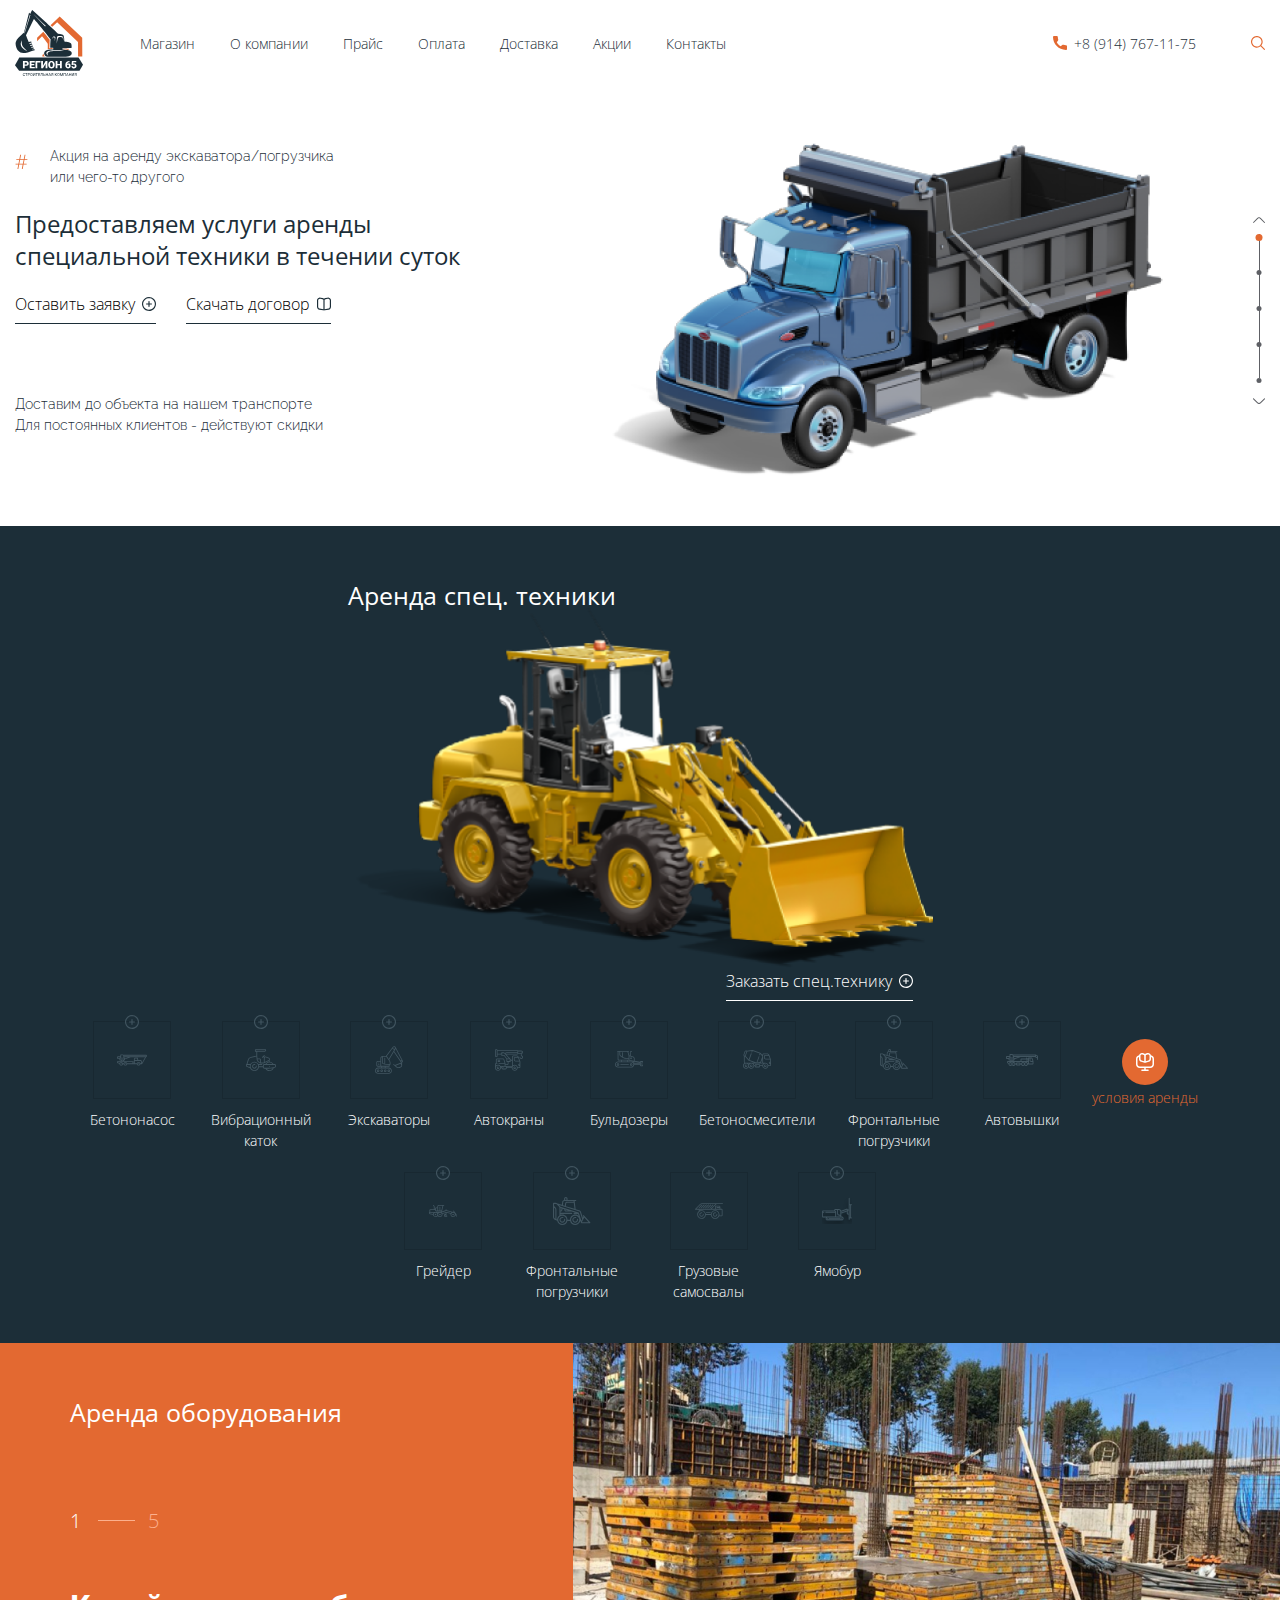
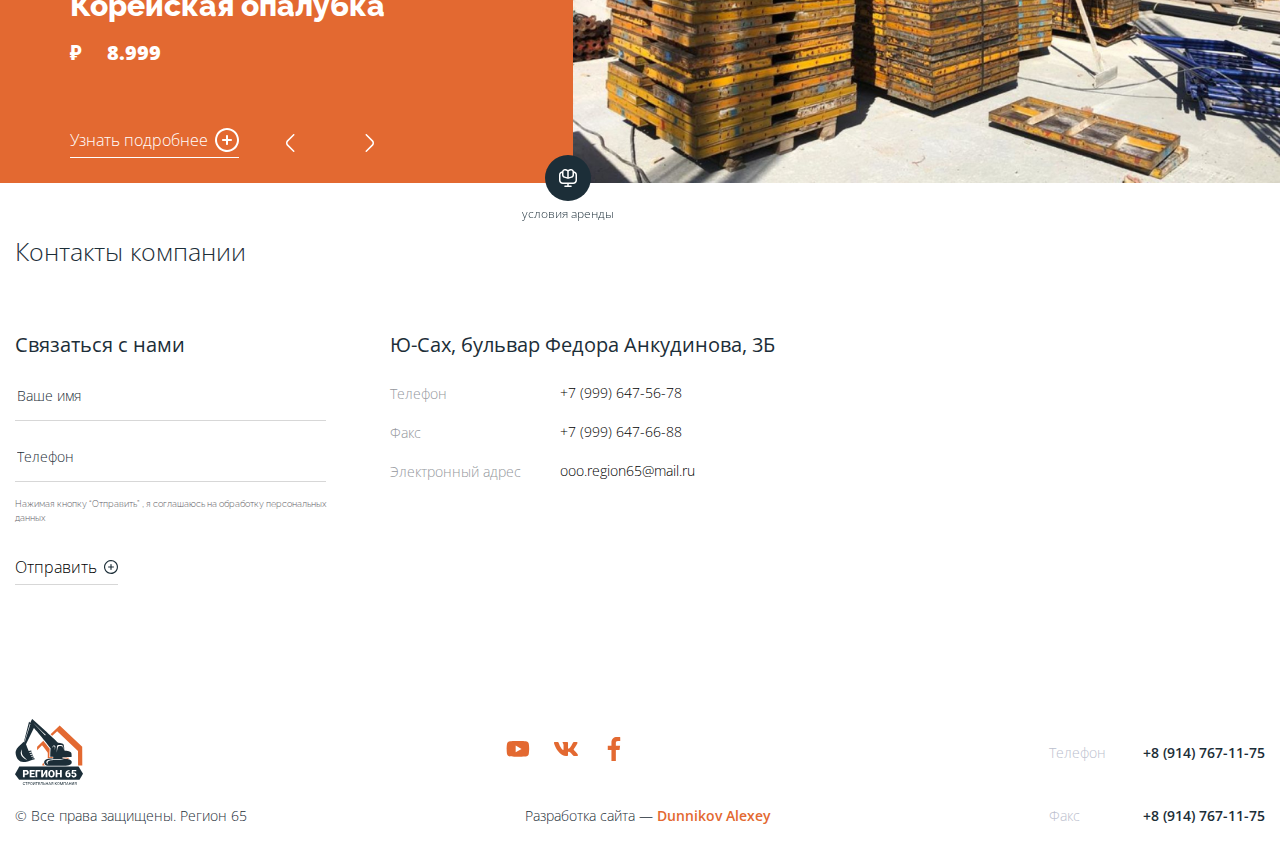
<file: index.html>
<!DOCTYPE html>
<html lang="ru">
  <head>
    <meta charset="UTF-8" />
    <meta name="viewport" content="width=device-width, initial-scale=1.0" />
    <title>Регион 65 - главная</title>
    <link rel="preconnect" href="https://fonts.googleapis.com" />
    <link rel="preconnect" href="https://fonts.gstatic.com" crossorigin />
    <link rel="preconnect" href="https://fonts.googleapis.com" />
    <link rel="preconnect" href="https://fonts.gstatic.com" crossorigin />
    <link
      href="https://fonts.googleapis.com/css2?family=Open+Sans:wght@300;400&family=Raleway:wght@300;400&display=swap"
      rel="stylesheet"
    />
    <link rel="stylesheet" href="css/style.min.css" />
  </head>

  <body>
    <div class="wrapper">
      <div class="rent-popup">
        <div class="rent-popup__inner">
          <ul class="rent-popup__list">
            <li class="rent-popup__item">
              Краткосрочная на срок – не менее 7 машино-часов (7+1)
            </li>
            <li class="rent-popup__item">
              Срок аренды тяжёлой техники, не менее двух недель.
            </li>
            <li class="rent-popup__item">Долгосрочная – не меньше 1 недели.</li>
            <li class="rent-popup__item">
              Спецтехника предоставляется с механизатором.
            </li>
            <li class="rent-popup__item">
              Предоплата краткосрочной аренды в полном объёме.
            </li>
            <li class="rent-popup__item">
              Предоплата краткосрочной аренды в полном объёме
            </li>
            <li class="rent-popup__item">
              Затраты на обслуживание несет арендодатель.
            </li>
            <li class="rent-popup__item">
              Готовы рассмотреть возможность возмещения расходов заказчика на
              обеспечение топливом согласно расчетным показателям потребления
              топлива в час
            </li>
            <li class="rent-popup__item">
              Спецтехника сдаётся в аренду, как с топливом, так и без него.
            </li>
          </ul>
          <div class="rent-popup__bottom">
            <button class="rent-popup__button">
              <span class="rent-popup__button-text"> Скачать договор </span>
              <svg
                class="rent-popup__button-img"
                width="14"
                height="14"
                viewBox="0 0 14 14"
                fill="none"
                xmlns="http://www.w3.org/2000/svg"
              >
                <g clip-path="url(#clip0)">
                  <path
                    d="M12.95 1.26175C12.6221 0.987541 12.2378 0.788893 11.8244 0.679912C11.4111 0.57093 10.9788 0.554288 10.5583 0.631166L8.32883 1.036C7.8141 1.13052 7.34609 1.39535 7 1.78792C6.65301 1.39467 6.18366 1.12979 5.66767 1.036L3.44167 0.631166C3.02118 0.55422 2.58891 0.570645 2.17547 0.679277C1.76203 0.787908 1.37752 0.986091 1.04916 1.2598C0.720806 1.5335 0.456625 1.87604 0.275323 2.26316C0.0940206 2.65028 2.84739e-05 3.07253 0 3.5L0 9.79592C3.35159e-05 10.4789 0.239736 11.1402 0.677328 11.6645C1.11492 12.1889 1.72265 12.5431 2.39458 12.6653L6.06142 13.3321C6.68206 13.4449 7.31794 13.4449 7.93858 13.3321L11.6083 12.6653C12.2797 12.5425 12.8868 12.188 13.3238 11.6637C13.7608 11.1394 14.0001 10.4785 14 9.79592V3.5C14.0003 3.07268 13.9063 2.65055 13.7248 2.26368C13.5433 1.87681 13.2788 1.53471 12.95 1.26175ZM6.41667 12.208C6.36767 12.201 6.31867 12.1928 6.26967 12.1841L2.60342 11.5179C2.2002 11.4446 1.83551 11.232 1.57295 10.9173C1.31039 10.6026 1.1666 10.2058 1.16667 9.79592V3.5C1.16667 3.03587 1.35104 2.59075 1.67923 2.26256C2.00742 1.93437 2.45254 1.75 2.91667 1.75C3.0223 1.75025 3.12771 1.75982 3.23167 1.77858L5.46 2.18692C5.72811 2.23598 5.97058 2.37736 6.14533 2.58652C6.32008 2.79569 6.41608 3.05944 6.41667 3.332V12.208ZM12.8333 9.79592C12.8334 10.2058 12.6896 10.6026 12.427 10.9173C12.1645 11.232 11.7998 11.4446 11.3966 11.5179L7.73033 12.1841C7.68133 12.1928 7.63233 12.201 7.58333 12.208V3.332C7.58329 3.05877 7.67915 2.7942 7.85419 2.5844C8.02923 2.37461 8.27235 2.23291 8.54117 2.184L10.7701 1.77567C11.0225 1.72974 11.2819 1.73988 11.53 1.80536C11.7781 1.87085 12.0087 1.99008 12.2056 2.1546C12.4024 2.31913 12.5607 2.52493 12.6692 2.75743C12.7777 2.98993 12.8337 3.24344 12.8333 3.5V9.79592Z"
                    fill="#fff"
                  />
                </g>
                <defs>
                  <clipPath id="clip0">
                    <rect width="14" height="14" fill="white" />
                  </clipPath>
                </defs>
              </svg>
            </button>
            <p class="rent-popup__bottom-text">
              Звоните по телефону, указанному на сайте, чтобы подробнее узнать
              об условиях проката и скидках на ту технику, которую собираетесь
              арендовать
            </p>
          </div>
          <button class="rent-popup__close-btn">
            <svg
              class="rent-popup__close-img"
              width="18"
              height="18"
              viewBox="0 0 18 18"
              fill="none"
              xmlns="http://www.w3.org/2000/svg"
            >
              <path
                d="M17.4853 16.0711L10.4142 9L17.4853 1.92893C17.6728 1.7414 17.7782 1.48704 17.7782 1.22183C17.7782 0.95661 17.6728 0.702256 17.4853 0.514719V0.514719C17.2977 0.327183 17.0434 0.221826 16.7782 0.221826C16.513 0.221826 16.2586 0.327183 16.0711 0.514719L9 7.58579L1.92893 0.514719C1.7414 0.327183 1.48704 0.221826 1.22183 0.221826C0.956609 0.221826 0.702255 0.327183 0.514719 0.514719V0.514719C0.327182 0.702256 0.221826 0.95661 0.221826 1.22183C0.221826 1.48704 0.327182 1.7414 0.514719 1.92893L7.58579 9L0.514719 16.0711C0.327182 16.2586 0.221825 16.513 0.221825 16.7782C0.221825 17.0434 0.327182 17.2977 0.514719 17.4853C0.702255 17.6728 0.956609 17.7782 1.22182 17.7782C1.48704 17.7782 1.7414 17.6728 1.92893 17.4853L9 10.4142L16.0711 17.4853C16.2586 17.6728 16.513 17.7782 16.7782 17.7782C17.0434 17.7782 17.2977 17.6728 17.4853 17.4853C17.6728 17.2977 17.7782 17.0434 17.7782 16.7782C17.7782 16.513 17.6728 16.2586 17.4853 16.0711Z"
                fill="white"
              />
            </svg>
          </button>
        </div>
      </div>

      <header class="header">
        <div class="container">
          <div class="header__inner">
            <a class="logo" href="index.html">
              <img class="logo__img" src="images/logo.svg" alt="logo" />
            </a>
            <nav class="main-nav">
              <ul class="main-nav__list">
                <li class="main-nav__item">
                  <a class="main-nav__link" href="shop.html" >Магазин</a>
                </li>
                <li class="main-nav__item">
                  <a href="about.html" class="main-nav__link">О компании</a>
                </li>
                <li class="main-nav__item">
                  <a class="main-nav__link" href="price.html" >Прайс</a>
                </li>
                <li class="main-nav__item">
                  <a class="main-nav__link" href="payment.html" >Оплата</a>
                </li>
                <li class="main-nav__item">
                  <a class="main-nav__link" href="delivery.html" >Доставка</a>
                </li>
                <li class="main-nav__item">
                  <a class="main-nav__link href="stock.html" ">Акции</a>
                </li>
                <li class="main-nav__item">
                  <a class="main-nav__link" href="contacts.html" >Контакты</a>
                </li>
                
              </ul>
            </nav>
            <button class="header__application-btn services__content-button__leave" href="#">
              <p class="header__application-text">Оставить заявку</p>
              <svg
                class="header__application-img"
                width="14"
                height="14"
                viewBox="0 0 14 14"
                fill="none"
                xmlns="http://www.w3.org/2000/svg"
              >
                <g clip-path="url(#clip0)">
                  <path
                    d="M7 0C5.61553 0 4.26216 0.410543 3.11101 1.17971C1.95987 1.94888 1.06266 3.04213 0.532846 4.32122C0.003033 5.6003 -0.13559 7.00777 0.134506 8.36563C0.404603 9.7235 1.07129 10.9708 2.05026 11.9497C3.02922 12.9287 4.2765 13.5954 5.63437 13.8655C6.99224 14.1356 8.3997 13.997 9.67879 13.4672C10.9579 12.9373 12.0511 12.0401 12.8203 10.889C13.5895 9.73785 14 8.38447 14 7C13.998 5.1441 13.2599 3.36479 11.9475 2.05247C10.6352 0.74015 8.8559 0.0020073 7 0V0ZM7 12.8333C5.84628 12.8333 4.71846 12.4912 3.75918 11.8502C2.79989 11.2093 2.05222 10.2982 1.61071 9.23232C1.16919 8.16642 1.05368 6.99353 1.27876 5.86197C1.50384 4.73042 2.05941 3.69102 2.87521 2.87521C3.69102 2.0594 4.73042 1.50383 5.86198 1.27875C6.99353 1.05367 8.16642 1.16919 9.23232 1.6107C10.2982 2.05221 11.2093 2.79989 11.8502 3.75917C12.4912 4.71846 12.8333 5.84628 12.8333 7C12.8316 8.54658 12.2165 10.0293 11.1229 11.1229C10.0293 12.2165 8.54658 12.8316 7 12.8333ZM9.91667 7C9.91667 7.15471 9.85521 7.30308 9.74582 7.41248C9.63642 7.52188 9.48805 7.58333 9.33334 7.58333H7.58334V9.33333C7.58334 9.48804 7.52188 9.63642 7.41248 9.74581C7.30309 9.85521 7.15471 9.91667 7 9.91667C6.84529 9.91667 6.69692 9.85521 6.58752 9.74581C6.47813 9.63642 6.41667 9.48804 6.41667 9.33333V7.58333H4.66667C4.51196 7.58333 4.36359 7.52188 4.25419 7.41248C4.14479 7.30308 4.08334 7.15471 4.08334 7C4.08334 6.84529 4.14479 6.69692 4.25419 6.58752C4.36359 6.47813 4.51196 6.41667 4.66667 6.41667H6.41667V4.66667C6.41667 4.51196 6.47813 4.36358 6.58752 4.25419C6.69692 4.14479 6.84529 4.08333 7 4.08333C7.15471 4.08333 7.30309 4.14479 7.41248 4.25419C7.52188 4.36358 7.58334 4.51196 7.58334 4.66667V6.41667H9.33334C9.48805 6.41667 9.63642 6.47813 9.74582 6.58752C9.85521 6.69692 9.91667 6.84529 9.91667 7Z"
                    fill="#E36931"
                  />
                </g>
                <defs>
                  <clipPath id="clip0">
                    <rect width="14" height="14" fill="white" />
                  </clipPath>
                </defs>
              </svg>
            </button>
            <a href="tel:+89147671175" class="header__phone-link">
              <p class="header__phone-number">+8 (914) 767-11-75</p>
              <svg
                class="header__phone-img"
                width="14"
                height="14"
                viewBox="0 0 14 14"
                fill="none"
                xmlns="http://www.w3.org/2000/svg"
              >
                <path
                  d="M12.8766 9.1894C12.0195 9.1894 11.1779 9.05534 10.3804 8.79178C9.98958 8.65849 9.50917 8.78077 9.27066 9.02573L7.6965 10.2141C5.87092 9.23956 4.7464 8.11541 3.78521 6.30354L4.93857 4.77039C5.23822 4.47114 5.3457 4.03401 5.21693 3.62385C4.95224 2.82213 4.81779 1.98093 4.81779 1.12343C4.81782 0.503964 4.31386 0 3.69443 0H1.12339C0.503964 0 0 0.503964 0 1.12339C0 8.22365 5.77638 14 12.8766 14C13.4961 14 14 13.496 14 12.8766V10.3127C14 9.69336 13.496 9.1894 12.8766 9.1894Z"
                  fill="#E36931"
                />
              </svg>
            </a>
            <button class="header__search-btn">
              <img
                class="header__search-img"
                src="images/icons/search.svg"
                alt="search"
              />
            </button>
            <button class="header__open-menu">
              <span></span>
              <span></span>
              <span></span>
            </button>
          </div>
        </div>
      </header>

      <main class="main">
        <article class="top">
          <section class="application">
            <div class="application__wrapper">
              <button class="application__close-button"></button>
              <h6 class="application__title">Оставьте вашу заявку</h6>
              <form class="application__form">
                <input
                  class="application__form-input"
                  type="text"
                  placeholder="Вид техники"
                />
                <input
                  class="application__form-input"
                  type="text"
                  placeholder="Модель техники"
                />
                <div class="application__form-radious">
                  <label class="application__form-label">
                    <input
                      class="application__form-radio"
                      type="radio"
                      name="money"
                    />
                    <span class="application__form-radio__text">Наличные</span>
                  </label>
                  <label class="application__form-label">
                    <input
                      class="application__form-radio"
                      type="radio"
                      name="money"
                    />
                    <span class="application__form-radio__text"
                      >Безналичные</span
                    >
                  </label>
                </div>
                <input
                  class="application__form-input"
                  type="text"
                  placeholder="Контактное лицо"
                />
                <input
                  class="application__form-input"
                  type="text"
                  placeholder="Телефон"
                />
                <input
                  class="application__form-input"
                  type="text"
                  placeholder="Примечание"
                />
                <div class="application__form-bottom">
                  <p class="application__form-bottom__text">
                    Нажимая кнопку “Отправить” , я соглашаюсь на обработку
                    персональных данных
                  </p>
                  <button
                    class="application__form-bottom__button"
                    type="submit"
                  ></button>
                </div>
              </form>
            </div>
          </section>

          <section class="services">
            <div class="container">
              <div class="services__inner">
                <div class="services__content">
                  <p class="services__content-heshtag">
                    Акция на аренду экскаватора/погрузчика или чего-то другого
                  </p>
                  <h2 class="services__content-title">
                    Предоставляем услуги аренды специальной техники в течении
                    суток
                  </h2>
                  <div class="services__content-buttons">
                    <button
                      class="
                        services__content-button services__content-button__leave
                      "
                    >
                      <p class="services__content-button__text">
                        Оставить заявку
                      </p>
                      <svg
                        class="services__content-button__img"
                        width="14"
                        height="14"
                        viewBox="0 0 14 14"
                        fill="none"
                        xmlns="http://www.w3.org/2000/svg"
                      >
                        <g clip-path="url(#clip0)">
                          <path
                            d="M7 0C5.61553 0 4.26216 0.410543 3.11101 1.17971C1.95987 1.94888 1.06266 3.04213 0.532846 4.32122C0.003033 5.6003 -0.13559 7.00777 0.134506 8.36563C0.404603 9.7235 1.07129 10.9708 2.05026 11.9497C3.02922 12.9287 4.2765 13.5954 5.63437 13.8655C6.99224 14.1356 8.3997 13.997 9.67879 13.4672C10.9579 12.9373 12.0511 12.0401 12.8203 10.889C13.5895 9.73785 14 8.38447 14 7C13.998 5.1441 13.2599 3.36479 11.9475 2.05247C10.6352 0.74015 8.8559 0.0020073 7 0V0ZM7 12.8333C5.84628 12.8333 4.71846 12.4912 3.75918 11.8502C2.79989 11.2093 2.05222 10.2982 1.61071 9.23232C1.16919 8.16642 1.05368 6.99353 1.27876 5.86197C1.50384 4.73042 2.05941 3.69102 2.87521 2.87521C3.69102 2.0594 4.73042 1.50383 5.86198 1.27875C6.99353 1.05367 8.16642 1.16919 9.23232 1.6107C10.2982 2.05221 11.2093 2.79989 11.8502 3.75917C12.4912 4.71846 12.8333 5.84628 12.8333 7C12.8316 8.54658 12.2165 10.0293 11.1229 11.1229C10.0293 12.2165 8.54658 12.8316 7 12.8333ZM9.91667 7C9.91667 7.15471 9.85521 7.30308 9.74582 7.41248C9.63642 7.52188 9.48805 7.58333 9.33334 7.58333H7.58334V9.33333C7.58334 9.48804 7.52188 9.63642 7.41248 9.74581C7.30309 9.85521 7.15471 9.91667 7 9.91667C6.84529 9.91667 6.69692 9.85521 6.58752 9.74581C6.47813 9.63642 6.41667 9.48804 6.41667 9.33333V7.58333H4.66667C4.51196 7.58333 4.36359 7.52188 4.25419 7.41248C4.14479 7.30308 4.08334 7.15471 4.08334 7C4.08334 6.84529 4.14479 6.69692 4.25419 6.58752C4.36359 6.47813 4.51196 6.41667 4.66667 6.41667H6.41667V4.66667C6.41667 4.51196 6.47813 4.36358 6.58752 4.25419C6.69692 4.14479 6.84529 4.08333 7 4.08333C7.15471 4.08333 7.30309 4.14479 7.41248 4.25419C7.52188 4.36358 7.58334 4.51196 7.58334 4.66667V6.41667H9.33334C9.48805 6.41667 9.63642 6.47813 9.74582 6.58752C9.85521 6.69692 9.91667 6.84529 9.91667 7Z"
                            fill="#1C2E38"
                          />
                        </g>
                        <defs>
                          <clipPath id="clip0">
                            <rect width="14" height="14" fill="white" />
                          </clipPath>
                        </defs>
                      </svg>
                    </button>
                    <button class="services__content-button">
                      <p class="services__content-button__text">
                        Скачать договор
                      </p>
                      <svg
                        class="services__content-button__img"
                        width="14"
                        height="14"
                        viewBox="0 0 14 14"
                        fill="none"
                        xmlns="http://www.w3.org/2000/svg"
                      >
                        <g clip-path="url(#clip0)">
                          <path
                            d="M12.95 1.26175C12.6221 0.987541 12.2378 0.788893 11.8244 0.679912C11.4111 0.57093 10.9788 0.554288 10.5583 0.631166L8.32883 1.036C7.8141 1.13052 7.34609 1.39535 7 1.78792C6.65301 1.39467 6.18366 1.12979 5.66767 1.036L3.44167 0.631166C3.02118 0.55422 2.58891 0.570645 2.17547 0.679277C1.76203 0.787908 1.37752 0.986091 1.04916 1.2598C0.720806 1.5335 0.456625 1.87604 0.275323 2.26316C0.0940206 2.65028 2.84739e-05 3.07253 0 3.5L0 9.79592C3.35159e-05 10.4789 0.239736 11.1402 0.677328 11.6645C1.11492 12.1889 1.72265 12.5431 2.39458 12.6653L6.06142 13.3321C6.68206 13.4449 7.31794 13.4449 7.93858 13.3321L11.6083 12.6653C12.2797 12.5425 12.8868 12.188 13.3238 11.6637C13.7608 11.1394 14.0001 10.4785 14 9.79592V3.5C14.0003 3.07268 13.9063 2.65055 13.7248 2.26368C13.5433 1.87681 13.2788 1.53471 12.95 1.26175ZM6.41667 12.208C6.36767 12.201 6.31867 12.1928 6.26967 12.1841L2.60342 11.5179C2.2002 11.4446 1.83551 11.232 1.57295 10.9173C1.31039 10.6026 1.1666 10.2058 1.16667 9.79592V3.5C1.16667 3.03587 1.35104 2.59075 1.67923 2.26256C2.00742 1.93437 2.45254 1.75 2.91667 1.75C3.0223 1.75025 3.12771 1.75982 3.23167 1.77858L5.46 2.18692C5.72811 2.23598 5.97058 2.37736 6.14533 2.58652C6.32008 2.79569 6.41608 3.05944 6.41667 3.332V12.208ZM12.8333 9.79592C12.8334 10.2058 12.6896 10.6026 12.427 10.9173C12.1645 11.232 11.7998 11.4446 11.3966 11.5179L7.73033 12.1841C7.68133 12.1928 7.63233 12.201 7.58333 12.208V3.332C7.58329 3.05877 7.67915 2.7942 7.85419 2.5844C8.02923 2.37461 8.27235 2.23291 8.54117 2.184L10.7701 1.77567C11.0225 1.72974 11.2819 1.73988 11.53 1.80536C11.7781 1.87085 12.0087 1.99008 12.2056 2.1546C12.4024 2.31913 12.5607 2.52493 12.6692 2.75743C12.7777 2.98993 12.8337 3.24344 12.8333 3.5V9.79592Z"
                            fill="#1C2E38"
                          />
                        </g>
                        <defs>
                          <clipPath id="clip0">
                            <rect width="14" height="14" fill="white" />
                          </clipPath>
                        </defs>
                      </svg>
                    </button>
                  </div>
                  <div class="services__content-fitches">
                    <p class="services__content-fitch">
                      Доставим до объекта на нашем транспорте
                    </p>
                    <p class="services__content-fitch">
                      Для постоянных клиентов - действуют скидки
                    </p>
                  </div>
                </div>
                <ul class="services__slider">
                  <li class="services__slider-item">
                    <img
                      class="services__slider-item__img"
                      src="images/services-slider/service-1.png"
                      alt="image"
                    />
                  </li>
                  <li class="services__slider-item">
                    <img
                      class="services__slider-item__img"
                      src="images/services-slider/service-2.png"
                      alt="image"
                    />
                  </li>
                  <li class="services__slider-item">
                    <img
                      class="services__slider-item__img"
                      src="images/services-slider/service-1.png"
                      alt="image"
                    />
                  </li>
                  <li class="services__slider-item">
                    <img
                      class="services__slider-item__img"
                      src="images/services-slider/service-2.png"
                      alt="image"
                    />
                  </li>
                  <li class="services__slider-item">
                    <img
                      class="services__slider-item__img"
                      src="images/services-slider/service-1.png"
                      alt="image"
                    />
                  </li>
                </ul>
              </div>
            </div>
          </section>

          <section class="rent">
          
            <div class="container">
              <div class="rent__wrapper">
                <div class="rent__content">
                  <h2 class="rent__content-title">Аренда спец. техники</h2>
                  <img
                    class="rent__content-img"
                    src="images/excavator.png"
                    alt="image"
                  />
                  <a class="rent__content-link" href="special-technic.html" >
                    <span class="rent__content-link__text">
                      Заказать спец.технику
                    </span>
                    <svg
                      class="rent__content-link__img"
                      width="14"
                      height="14"
                      viewBox="0 0 14 14"
                      fill="none"
                      xmlns="http://www.w3.org/2000/svg"
                    >
                      <path
                        d="M7 0C5.61553 0 4.26216 0.410543 3.11101 1.17971C1.95987 1.94888 1.06266 3.04213 0.532846 4.32122C0.003033 5.6003 -0.13559 7.00777 0.134506 8.36563C0.404603 9.7235 1.07129 10.9708 2.05026 11.9497C3.02922 12.9287 4.2765 13.5954 5.63437 13.8655C6.99224 14.1356 8.3997 13.997 9.67879 13.4672C10.9579 12.9373 12.0511 12.0401 12.8203 10.889C13.5895 9.73785 14 8.38447 14 7C13.998 5.1441 13.2599 3.36479 11.9475 2.05247C10.6352 0.74015 8.8559 0.0020073 7 0V0ZM7 12.8333C5.84628 12.8333 4.71846 12.4912 3.75918 11.8502C2.79989 11.2093 2.05222 10.2982 1.61071 9.23232C1.16919 8.16642 1.05368 6.99353 1.27876 5.86197C1.50384 4.73042 2.05941 3.69102 2.87521 2.87521C3.69102 2.0594 4.73042 1.50383 5.86198 1.27875C6.99353 1.05367 8.16642 1.16919 9.23232 1.6107C10.2982 2.05221 11.2093 2.79989 11.8502 3.75917C12.4912 4.71846 12.8333 5.84628 12.8333 7C12.8316 8.54658 12.2165 10.0293 11.1229 11.1229C10.0293 12.2165 8.54658 12.8316 7 12.8333ZM9.91667 7C9.91667 7.15471 9.85521 7.30308 9.74582 7.41248C9.63642 7.52188 9.48805 7.58333 9.33334 7.58333H7.58334V9.33333C7.58334 9.48804 7.52188 9.63642 7.41248 9.74581C7.30309 9.85521 7.15471 9.91667 7 9.91667C6.84529 9.91667 6.69692 9.85521 6.58752 9.74581C6.47813 9.63642 6.41667 9.48804 6.41667 9.33333V7.58333H4.66667C4.51196 7.58333 4.36359 7.52188 4.25419 7.41248C4.14479 7.30308 4.08334 7.15471 4.08334 7C4.08334 6.84529 4.14479 6.69692 4.25419 6.58752C4.36359 6.47813 4.51196 6.41667 4.66667 6.41667H6.41667V4.66667C6.41667 4.51196 6.47813 4.36358 6.58752 4.25419C6.69692 4.14479 6.84529 4.08333 7 4.08333C7.15471 4.08333 7.30309 4.14479 7.41248 4.25419C7.52188 4.36358 7.58334 4.51196 7.58334 4.66667V6.41667H9.33334C9.48805 6.41667 9.63642 6.47813 9.74582 6.58752C9.85521 6.69692 9.91667 6.84529 9.91667 7Z"
                        fill="#fff"
                      />
                    </svg>
                  </a>
                </div>
                <ul class="rent__links-list">
                  <li class="rent__links-item rent__main-link">
                    <button class="rent__button rent-popup__open-btn">
                      <div class="rent__button__img-box">
                        <svg class="rent__button-img" width="18" height="18" viewBox="0 0 18 18" fill="none" xmlns="http://www.w3.org/2000/svg">
<path d="M14.925 2.31785C14.8328 1.92159 14.6609 1.54823 14.4199 1.22047C14.1789 0.892706 13.8737 0.617397 13.5229 0.411282C13.1721 0.205168 12.7831 0.0725555 12.3795 0.0215095C11.9758 -0.0295364 11.566 0.0020509 11.175 0.114351L9.882 0.484101C9.55446 0.578241 9.25277 0.746015 9 0.974601C8.74723 0.746015 8.44554 0.578241 8.118 0.484101L6.825 0.114351C6.4342 0.0026362 6.02478 -0.0285008 5.62158 0.0228295C5.21838 0.0741598 4.82982 0.206887 4.47947 0.412954C4.12913 0.619022 3.82432 0.894132 3.58353 1.22159C3.34274 1.54904 3.17101 1.92201 3.07875 2.31785C2.2161 2.4748 1.43572 2.92907 0.873249 3.6017C0.310783 4.27433 0.00179699 5.12279 0 5.9996L0 11.2496C0.00119089 12.2438 0.396661 13.1969 1.09966 13.8999C1.80267 14.6029 2.7558 14.9984 3.75 14.9996H8.25V16.4996H6C5.80109 16.4996 5.61032 16.5786 5.46967 16.7193C5.32902 16.8599 5.25 17.0507 5.25 17.2496C5.25 17.4485 5.32902 17.6393 5.46967 17.7799C5.61032 17.9206 5.80109 17.9996 6 17.9996H12C12.1989 17.9996 12.3897 17.9206 12.5303 17.7799C12.671 17.6393 12.75 17.4485 12.75 17.2496C12.75 17.0507 12.671 16.8599 12.5303 16.7193C12.3897 16.5786 12.1989 16.4996 12 16.4996H9.75V14.9996H14.25C15.2442 14.9984 16.1973 14.6029 16.9003 13.8999C17.6033 13.1969 17.9988 12.2438 18 11.2496V5.9996C17.9984 5.12333 17.6899 4.27529 17.1282 3.60274C16.5665 2.93018 15.787 2.47558 14.925 2.31785ZM9.75 2.64785C9.75007 2.48496 9.80317 2.32652 9.90127 2.19649C9.99937 2.06646 10.1371 1.97189 10.2938 1.9271L11.5875 1.55735C11.8108 1.49349 12.0458 1.48234 12.2741 1.52477C12.5024 1.56721 12.7177 1.66207 12.9032 1.80189C13.0886 1.94171 13.239 2.12266 13.3425 2.3305C13.4461 2.53834 13.5 2.76739 13.5 2.9996V5.9531C13.499 6.27857 13.3924 6.59492 13.1963 6.85469C13.0002 7.11446 12.7252 7.30364 12.4125 7.39385L9.75 8.15435V2.64785ZM5.1 1.7996C5.28505 1.66029 5.49994 1.56589 5.72771 1.52385C5.95549 1.48181 6.18992 1.49328 6.4125 1.55735L7.70625 1.9271C7.86286 1.97189 8.00063 2.06646 8.09873 2.19649C8.19683 2.32652 8.24993 2.48496 8.25 2.64785V8.15435L5.5875 7.39385C5.27478 7.30364 4.99975 7.11446 4.80367 6.85469C4.60759 6.59492 4.50104 6.27857 4.5 5.9531V2.9996C4.49924 2.7666 4.55312 2.53667 4.65732 2.32826C4.76152 2.11986 4.91314 1.93879 5.1 1.7996ZM16.5 11.2496C16.5 11.8463 16.2629 12.4186 15.841 12.8406C15.419 13.2625 14.8467 13.4996 14.25 13.4996H3.75C3.15326 13.4996 2.58097 13.2625 2.15901 12.8406C1.73705 12.4186 1.5 11.8463 1.5 11.2496V5.9996C1.50192 5.53591 1.64706 5.08413 1.91557 4.70608C2.18407 4.32802 2.56282 4.04216 3 3.8876V5.9531C3.00184 6.60436 3.21481 7.23745 3.60697 7.7574C3.99913 8.27735 4.54933 8.65611 5.175 8.83685L7.76325 9.5771C8.57214 9.80768 9.42936 9.80768 10.2382 9.5771L12.8265 8.83685C13.4519 8.65584 14.0018 8.27696 14.3936 7.75704C14.7855 7.23711 14.9983 6.60416 15 5.9531V3.8876C15.4372 4.04216 15.8159 4.32802 16.0844 4.70608C16.3529 5.08413 16.4981 5.53591 16.5 5.9996V11.2496Z" fill="white"/>
</svg>

                      </div>
                      <p class="rent__button-text">
                        условия аренды
                      </p>
                    </button>
                  </li>

                  <li class="rent__links-item">
                    <a class="rent__link" href="rent-shop.html">
                      <div class="rent__link__img-box">
                        <svg
                          class="rent__link-plus"
                          width="14"
                          height="14"
                          viewBox="0 0 14 14"
                          fill="none"
                          xmlns="http://www.w3.org/2000/svg"
                        >
                          <path
                            d="M7 0C5.61553 0 4.26216 0.410543 3.11101 1.17971C1.95987 1.94888 1.06266 3.04213 0.532846 4.32122C0.003033 5.6003 -0.13559 7.00777 0.134506 8.36563C0.404603 9.7235 1.07129 10.9708 2.05026 11.9497C3.02922 12.9287 4.2765 13.5954 5.63437 13.8655C6.99224 14.1356 8.3997 13.997 9.67879 13.4672C10.9579 12.9373 12.0511 12.0401 12.8203 10.889C13.5895 9.73785 14 8.38447 14 7C13.998 5.1441 13.2599 3.36479 11.9475 2.05247C10.6352 0.74015 8.8559 0.0020073 7 0V0ZM7 12.8333C5.84628 12.8333 4.71846 12.4912 3.75918 11.8502C2.79989 11.2093 2.05222 10.2982 1.61071 9.23232C1.16919 8.16642 1.05368 6.99353 1.27876 5.86197C1.50384 4.73042 2.05941 3.69102 2.87521 2.87521C3.69102 2.0594 4.73042 1.50383 5.86198 1.27875C6.99353 1.05367 8.16642 1.16919 9.23232 1.6107C10.2982 2.05221 11.2093 2.79989 11.8502 3.75917C12.4912 4.71846 12.8333 5.84628 12.8333 7C12.8316 8.54658 12.2165 10.0293 11.1229 11.1229C10.0293 12.2165 8.54658 12.8316 7 12.8333ZM9.91667 7C9.91667 7.15471 9.85521 7.30308 9.74582 7.41248C9.63642 7.52188 9.48805 7.58333 9.33334 7.58333H7.58334V9.33333C7.58334 9.48804 7.52188 9.63642 7.41248 9.74581C7.30309 9.85521 7.15471 9.91667 7 9.91667C6.84529 9.91667 6.69692 9.85521 6.58752 9.74581C6.47813 9.63642 6.41667 9.48804 6.41667 9.33333V7.58333H4.66667C4.51196 7.58333 4.36359 7.52188 4.25419 7.41248C4.14479 7.30308 4.08334 7.15471 4.08334 7C4.08334 6.84529 4.14479 6.69692 4.25419 6.58752C4.36359 6.47813 4.51196 6.41667 4.66667 6.41667H6.41667V4.66667C6.41667 4.51196 6.47813 4.36358 6.58752 4.25419C6.69692 4.14479 6.84529 4.08333 7 4.08333C7.15471 4.08333 7.30309 4.14479 7.41248 4.25419C7.52188 4.36358 7.58334 4.51196 7.58334 4.66667V6.41667H9.33334C9.48805 6.41667 9.63642 6.47813 9.74582 6.58752C9.85521 6.69692 9.91667 6.84529 9.91667 7Z"
                            fill="#415560"
                          />
                        </svg>

                        <svg
                          class="rent__link-main-img"
                          width="32"
                          height="12"
                          viewBox="0 0 32 12"
                          fill="none"
                          xmlns="http://www.w3.org/2000/svg"
                        >
                          <path
                            d="M4.47748 9.53818C4.35411 9.53818 4.23263 9.58827 4.14558 9.67594C4.05791 9.76299 4.00781 9.88448 4.00781 10.0078C4.00781 10.1312 4.05791 10.2527 4.14558 10.3397C4.23263 10.4274 4.35411 10.4775 4.47748 10.4775C4.60084 10.4775 4.72233 10.4274 4.80938 10.3397C4.89705 10.2527 4.94715 10.1312 4.94715 10.0078C4.94715 9.88448 4.89705 9.76299 4.80938 9.67594C4.72233 9.58827 4.60084 9.53818 4.47748 9.53818Z"
                            fill="#415560"
                          />
                          <path
                            d="M7.48334 9.53818C7.35997 9.53818 7.23849 9.58827 7.15144 9.67594C7.06377 9.76299 7.01367 9.88448 7.01367 10.0078C7.01367 10.1312 7.06377 10.2527 7.15144 10.3397C7.23849 10.4274 7.35997 10.4775 7.48334 10.4775C7.60733 10.4775 7.72819 10.4274 7.81524 10.3397C7.90291 10.2527 7.953 10.1312 7.953 10.0078C7.953 9.88448 7.90291 9.76299 7.81524 9.67594C7.72819 9.58827 7.6067 9.53818 7.48334 9.53818Z"
                            fill="#415560"
                          />
                          <path
                            d="M17.0019 9.53818C16.8779 9.53818 16.757 9.58827 16.67 9.67594C16.5823 9.76299 16.5322 9.88385 16.5322 10.0078C16.5322 10.1312 16.5823 10.2527 16.67 10.3397C16.757 10.4274 16.8785 10.4775 17.0019 10.4775C17.1253 10.4775 17.2467 10.4274 17.3338 10.3397C17.4215 10.2527 17.4716 10.1312 17.4716 10.0078C17.4716 9.88448 17.4215 9.76299 17.3338 9.67594C17.2467 9.58827 17.1259 9.53818 17.0019 9.53818Z"
                            fill="#415560"
                          />
                          <path
                            d="M20.0078 9.53818C19.8844 9.53818 19.7629 9.58827 19.6759 9.67594C19.5882 9.76299 19.5381 9.88448 19.5381 10.0078C19.5381 10.1318 19.5882 10.2527 19.6759 10.3397C19.7629 10.4274 19.8844 10.4775 20.0078 10.4775C20.1311 10.4775 20.2526 10.4274 20.3396 10.3397C20.4273 10.2527 20.4774 10.1312 20.4774 10.0078C20.4774 9.88448 20.4273 9.76299 20.3396 9.67594C20.2526 9.58827 20.1311 9.53818 20.0078 9.53818Z"
                            fill="#415560"
                          />
                          <path
                            d="M31.4634 1.4336L29.7364 0.570106C29.6312 0.517504 29.512 0.507609 29.4016 0.538043C29.3615 0.526959 29.3195 0.520509 29.2759 0.520509H7.21483C6.94255 0.212846 6.5464 0.0195312 6.11337 0.0195312H3.97651C3.71713 0.0195312 3.50684 0.229817 3.50684 0.489198V2.02344H0.970644C0.435412 2.02344 0 2.45885 0 2.99409V3.99604C0 4.53127 0.435412 4.96669 0.970644 4.96669H2.50489V5.99995C2.50489 6.25933 2.71517 6.46962 2.97455 6.46962H4.5088V7.03322H1.9726C1.43737 7.03322 1.00195 7.46863 1.00195 8.00386V8.59508C1.00195 9.04082 1.30862 9.42971 1.73752 9.53686L2.51309 9.83325C2.50802 9.8908 2.50495 9.94891 2.50495 10.0078C2.50495 11.0955 3.38986 11.9804 4.47755 11.9804C5.07916 11.9804 5.61834 11.7093 5.98048 11.2833C6.34263 11.7093 6.8818 11.9804 7.48341 11.9804C8.40928 11.9804 9.18774 11.3391 9.39909 10.4774H10.0195V10.5088C10.0195 11.044 10.455 11.4794 10.9902 11.4794H13.4951C14.0303 11.4794 14.4657 11.044 14.4657 10.5088V10.4774H14.998C15.0276 10.4774 15.0563 10.4744 15.0844 10.4692C15.2927 11.335 16.0731 11.9804 17.0019 11.9804C17.6035 11.9804 18.1427 11.7093 18.5049 11.2833C18.867 11.7093 19.4062 11.9804 20.0078 11.9804C20.9337 11.9804 21.7121 11.3391 21.9235 10.4774H26.5205C27.0557 10.4774 27.4911 10.042 27.4911 9.5068V7.50289C27.4911 7.48278 27.4894 7.46312 27.487 7.44377C27.4864 7.43889 27.4856 7.43413 27.4848 7.42937C27.4822 7.4129 27.4788 7.39674 27.4745 7.38083C27.4739 7.37858 27.4737 7.3762 27.4731 7.37395L26.6787 4.59377C26.4992 3.96536 25.9173 3.52644 25.2637 3.52644H22.5127C22.2533 3.52644 22.043 3.73672 22.043 3.9961V4.52839H21.4629C21.4279 4.33627 21.3362 4.1593 21.1951 4.01827L20.8409 3.66402C20.6574 3.4806 20.36 3.4806 20.1767 3.66402C19.9933 3.84744 19.9933 4.14477 20.1767 4.32819L20.3769 4.52839H15.499C14.9638 4.52839 14.5283 4.96381 14.5283 5.49904V7.03328H7.45204V6.46968H7.92171C8.21522 6.46968 8.45399 6.2309 8.45399 5.93739V5.32063L14.5842 2.96284H29.0971C29.1722 3.21596 29.3482 3.43019 29.5932 3.55268L31.0606 4.28636V5.49904C31.0606 5.75842 31.2709 5.9687 31.5303 5.9687C31.7896 5.9687 31.9999 5.75842 31.9999 5.49904V4.00625C32.0001 3.99974 32.0001 3.99322 31.9999 3.98665V2.3018C31.9999 1.93176 31.7943 1.59911 31.4634 1.4336ZM7.67598 2.02351L7.59544 1.45991H29.0567V2.02351H7.67598ZM4.44618 0.958928H6.11337C6.37657 0.958928 6.60307 1.15544 6.64033 1.41594L6.94186 3.52644H4.44618V0.958928ZM0.939333 3.9961V2.99415C0.939333 2.97693 0.95336 2.96284 0.970644 2.96284H3.50684V3.52644H3.03718C2.75425 3.52644 2.5228 3.7485 2.50645 4.02742H0.970644C0.95336 4.02742 0.939333 4.01333 0.939333 3.9961ZM4.47749 11.0411C3.90775 11.0411 3.44422 10.5776 3.44422 10.0078C3.44422 9.4381 3.90775 8.97457 4.47749 8.97457C5.04722 8.97457 5.51075 9.4381 5.51075 10.0078C5.51075 10.5776 5.04722 11.0411 4.47749 11.0411ZM7.48335 11.0411C6.91361 11.0411 6.45008 10.5776 6.45008 10.0078C6.45008 9.4381 6.91361 8.97457 7.48335 8.97457C8.05309 8.97457 8.51662 9.4381 8.51662 10.0078C8.51662 10.5776 8.05309 11.0411 7.48335 11.0411ZM13.5264 10.5088C13.5264 10.5249 13.5112 10.5401 13.4951 10.5401H10.9902C10.9741 10.5401 10.9589 10.5249 10.9589 10.5088V9.50686C10.9589 9.49077 10.9741 9.47555 10.9902 9.47555H13.4951C13.5112 9.47555 13.5264 9.49077 13.5264 9.50686V10.5088ZM17.0019 11.0411C16.4322 11.0411 15.9687 10.5776 15.9687 10.0078C15.9687 9.4381 16.4322 8.97457 17.0019 8.97457C17.5717 8.97457 18.0352 9.4381 18.0352 10.0078C18.0352 10.5776 17.5717 11.0411 17.0019 11.0411ZM20.0078 11.0411C19.4381 11.0411 18.9745 10.5776 18.9745 10.0078C18.9745 9.4381 19.4381 8.97457 20.0078 8.97457C20.5775 8.97457 21.0411 9.4381 21.0411 10.0078C21.0411 10.5776 20.5775 11.0411 20.0078 11.0411ZM21.9235 9.53817C21.7122 8.67655 20.9337 8.03524 20.0078 8.03524C19.4062 8.03524 18.867 8.30626 18.5049 8.73228C18.1427 8.30626 17.6035 8.03524 17.0019 8.03524C16.0731 8.03524 15.2927 8.68068 15.0844 9.54644C15.0563 9.54124 15.0276 9.53817 14.998 9.53817H14.4657V9.50686C14.4657 8.97163 14.0303 8.53621 13.4951 8.53621H10.9902C10.455 8.53621 10.0195 8.97163 10.0195 9.50686V9.53817H9.39903C9.18774 8.67655 8.40922 8.03524 7.48335 8.03524C6.88174 8.03524 6.34256 8.30626 5.98042 8.73228C5.61827 8.30626 5.0791 8.03524 4.47749 8.03524C3.78138 8.03524 3.16881 8.39801 2.81762 8.94407L2.04205 8.64768C2.0175 8.63835 1.99226 8.63096 1.96646 8.62583C1.95187 8.62295 1.94129 8.60998 1.94129 8.59514V8.00393C1.94129 7.98671 1.95531 7.97262 1.9726 7.97262H22.043V9.53817H21.9235ZM25.7755 4.85184L26.3988 7.03328H25.0176C24.7241 7.03328 24.4853 6.7945 24.4853 6.50099V4.46577H25.2637C25.5001 4.46577 25.7106 4.62452 25.7755 4.85184ZM22.9823 4.46577H23.5459V6.50099C23.5459 7.31245 24.2061 7.97262 25.0176 7.97262H26.5518V9.50686C26.5518 9.52408 26.5378 9.53817 26.5205 9.53817H22.9823V4.46577ZM22.043 7.03328H21.4794V5.46773H22.043V7.03328ZM15.4677 5.49904C15.4677 5.48182 15.4817 5.46773 15.499 5.46773H20.5401V7.03328H15.4677V5.49904ZM6.51271 7.03328H5.44813V6.46968H6.51271V7.03328ZM7.51466 5.53035H3.44422V4.46577H7.48141C7.48185 4.46577 7.48229 4.46583 7.48272 4.46583C7.48304 4.46583 7.48329 4.46577 7.4836 4.46577H7.51466V5.53035ZM8.45399 4.31422V4.05873C8.45399 3.76522 8.21522 3.52644 7.92171 3.52644H7.89071L7.81018 2.96284H11.9675L8.45399 4.31422ZM31.0606 3.23612L30.0133 2.71247C30.0027 2.70715 29.996 2.69638 29.996 2.68448V1.75016L31.0433 2.27381C31.054 2.27913 31.0606 2.2899 31.0606 2.3018V3.23612Z"
                            fill="#415560"
                          />
                        </svg>
                      </div>
                      <p class="rent__link-text">Автовышки</p>
                    </a>
                  </li>

                  <li class="rent__links-item">
                    <a class="rent__link" href="rent-shop.html">
                      <div class="rent__link__img-box">
                        <svg
                          class="rent__link-plus"
                          width="14"
                          height="14"
                          viewBox="0 0 14 14"
                          fill="none"
                          xmlns="http://www.w3.org/2000/svg"
                        >
                          <path
                            d="M7 0C5.61553 0 4.26216 0.410543 3.11101 1.17971C1.95987 1.94888 1.06266 3.04213 0.532846 4.32122C0.003033 5.6003 -0.13559 7.00777 0.134506 8.36563C0.404603 9.7235 1.07129 10.9708 2.05026 11.9497C3.02922 12.9287 4.2765 13.5954 5.63437 13.8655C6.99224 14.1356 8.3997 13.997 9.67879 13.4672C10.9579 12.9373 12.0511 12.0401 12.8203 10.889C13.5895 9.73785 14 8.38447 14 7C13.998 5.1441 13.2599 3.36479 11.9475 2.05247C10.6352 0.74015 8.8559 0.0020073 7 0V0ZM7 12.8333C5.84628 12.8333 4.71846 12.4912 3.75918 11.8502C2.79989 11.2093 2.05222 10.2982 1.61071 9.23232C1.16919 8.16642 1.05368 6.99353 1.27876 5.86197C1.50384 4.73042 2.05941 3.69102 2.87521 2.87521C3.69102 2.0594 4.73042 1.50383 5.86198 1.27875C6.99353 1.05367 8.16642 1.16919 9.23232 1.6107C10.2982 2.05221 11.2093 2.79989 11.8502 3.75917C12.4912 4.71846 12.8333 5.84628 12.8333 7C12.8316 8.54658 12.2165 10.0293 11.1229 11.1229C10.0293 12.2165 8.54658 12.8316 7 12.8333ZM9.91667 7C9.91667 7.15471 9.85521 7.30308 9.74582 7.41248C9.63642 7.52188 9.48805 7.58333 9.33334 7.58333H7.58334V9.33333C7.58334 9.48804 7.52188 9.63642 7.41248 9.74581C7.30309 9.85521 7.15471 9.91667 7 9.91667C6.84529 9.91667 6.69692 9.85521 6.58752 9.74581C6.47813 9.63642 6.41667 9.48804 6.41667 9.33333V7.58333H4.66667C4.51196 7.58333 4.36359 7.52188 4.25419 7.41248C4.14479 7.30308 4.08334 7.15471 4.08334 7C4.08334 6.84529 4.14479 6.69692 4.25419 6.58752C4.36359 6.47813 4.51196 6.41667 4.66667 6.41667H6.41667V4.66667C6.41667 4.51196 6.47813 4.36358 6.58752 4.25419C6.69692 4.14479 6.84529 4.08333 7 4.08333C7.15471 4.08333 7.30309 4.14479 7.41248 4.25419C7.52188 4.36358 7.58334 4.51196 7.58334 4.66667V6.41667H9.33334C9.48805 6.41667 9.63642 6.47813 9.74582 6.58752C9.85521 6.69692 9.91667 6.84529 9.91667 7Z"
                            fill="#415560"
                          />
                        </svg>

                        <svg class="rent__link-main-img" width="28" height="21" viewBox="0 0 28 21" fill="none" xmlns="http://www.w3.org/2000/svg">
<path d="M8.58135 16.2321C8.36157 16.2887 8.22924 16.5129 8.2859 16.7326C8.31395 16.8416 8.32815 16.9546 8.32815 17.0685C8.32815 17.8087 7.7259 18.411 6.98568 18.411C6.24546 18.411 5.64321 17.8087 5.64321 17.0685C5.64321 16.3283 6.24546 15.7261 6.98568 15.7261C7.0996 15.7261 7.21264 15.7403 7.32162 15.7683C7.54151 15.8249 7.76546 15.6926 7.82206 15.4727C7.87867 15.253 7.74634 15.0289 7.5265 14.9723C7.35066 14.927 7.16869 14.9041 6.98568 14.9041C5.79225 14.9041 4.82129 15.875 4.82129 17.0685C4.82129 18.2619 5.79225 19.2329 6.98568 19.2329C8.1791 19.2329 9.15006 18.2619 9.15006 17.0685C9.15006 16.8854 9.12711 16.7034 9.08179 16.5275C9.02519 16.3078 8.80097 16.1755 8.58135 16.2321Z" fill="#415560"/>
<path d="M18.2259 16.2321C18.0061 16.2887 17.8738 16.5129 17.9304 16.7326C17.9585 16.8416 17.9727 16.9546 17.9727 17.0685C17.9727 17.8087 17.3704 18.411 16.6302 18.411C15.89 18.411 15.2877 17.8087 15.2877 17.0685C15.2877 16.3283 15.89 15.7261 16.6302 15.7261C16.7441 15.7261 16.8572 15.7403 16.9662 15.7683C17.186 15.8249 17.41 15.6926 17.4666 15.4727C17.5232 15.253 17.3909 15.0289 17.171 14.9723C16.9952 14.927 16.8132 14.9041 16.6302 14.9041C15.4368 14.9041 14.4658 15.875 14.4658 17.0685C14.4658 18.2619 15.4368 19.2329 16.6302 19.2329C17.8236 19.2329 18.7946 18.2619 18.7946 17.0685C18.7946 16.8854 18.7716 16.7034 18.7263 16.5275C18.6697 16.3078 18.4455 16.1755 18.2259 16.2321Z" fill="#415560"/>
<path d="M27.9138 19.5116C27.918 19.5061 27.9222 19.5006 27.9262 19.495C27.9298 19.4898 27.9332 19.4845 27.9365 19.4791C27.9403 19.4732 27.944 19.4672 27.9475 19.4611C27.9506 19.4555 27.9535 19.4497 27.9564 19.4438C27.9594 19.4378 27.9624 19.4319 27.9651 19.4257C27.9679 19.4194 27.9703 19.413 27.9728 19.4065C27.975 19.4006 27.9773 19.3947 27.9792 19.3887C27.9815 19.382 27.9833 19.3751 27.9852 19.3682C27.9868 19.3622 27.9885 19.3562 27.9898 19.3502C27.9913 19.3434 27.9925 19.3365 27.9937 19.3296C27.9948 19.3231 27.9959 19.3166 27.9967 19.3101C27.9974 19.3037 27.998 19.2971 27.9985 19.2905C27.999 19.2833 27.9994 19.276 27.9996 19.2688C27.9996 19.266 28 19.2632 28 19.2603C28 19.2569 27.9996 19.2535 27.9995 19.2502C27.9993 19.2428 27.999 19.2354 27.9984 19.228C27.9979 19.2216 27.9973 19.2153 27.9964 19.209C27.9956 19.2021 27.9945 19.1952 27.9933 19.1883C27.9921 19.1818 27.9909 19.1753 27.9894 19.169C27.9879 19.1623 27.9862 19.1558 27.9844 19.1493C27.9826 19.1429 27.9807 19.1365 27.9786 19.1303C27.9765 19.1239 27.9741 19.1176 27.9717 19.1113C27.9693 19.1051 27.9668 19.099 27.9641 19.093C27.9614 19.0868 27.9584 19.0807 27.9553 19.0747C27.9523 19.0688 27.9492 19.0629 27.9459 19.0571C27.9426 19.0514 27.9391 19.0457 27.9355 19.04C27.9318 19.0342 27.9279 19.0285 27.9239 19.0228C27.9203 19.0176 27.9164 19.0125 27.9124 19.0075C27.9079 19.0017 27.9032 18.996 27.8984 18.9904C27.8961 18.9879 27.8942 18.9851 27.8919 18.9826L23.07 13.7223C22.9166 13.555 22.6566 13.5438 22.4893 13.6971C22.322 13.8504 22.3107 14.1104 22.464 14.2777L22.8404 14.6883C22.8396 14.6899 22.8386 14.6914 22.8378 14.693L22.4097 15.5492L20.9276 10.9856C20.8018 10.5838 20.4872 10.2684 20.0862 10.1419L16.9857 9.16281C16.9852 9.15098 16.9845 9.13909 16.983 9.12709L16.219 3.0137H17.0685C17.2955 3.0137 17.4795 2.8297 17.4795 2.60274C17.4795 2.37579 17.2955 2.19178 17.0685 2.19178H10.9041V1.28767C10.9041 0.577645 10.3265 0 9.61646 0C8.90643 0 8.32878 0.577645 8.32878 1.28767V2.21365C7.57284 2.3337 6.97327 2.94406 6.88626 3.72719L6.64516 5.89733L3.42877 4.88165C3.37047 4.86324 3.31118 4.85886 3.25425 4.86598C2.93113 4.55486 2.50784 4.38357 2.05803 4.38357H0.41096C0.184 4.38357 0 4.56757 0 4.79453V6.98621C0 6.98626 0 6.98637 0 6.98648V15.0356C0 15.9026 0.514905 16.6835 1.31178 17.025L3.13951 17.8083C3.48647 19.616 5.07897 20.9863 6.98632 20.9863C8.85492 20.9863 10.4212 19.671 10.8103 17.9178H12.8061C13.1953 19.671 14.7615 20.9863 16.6301 20.9863C18.5333 20.9863 20.1232 19.622 20.4748 17.8202L20.894 19.0829C20.9113 19.1351 20.9389 19.1806 20.9726 19.2199C20.9814 19.2363 20.9907 19.2525 21.0005 19.2685C21.1564 19.5207 21.4265 19.6713 21.723 19.6713H27.5891H27.5892H27.5892C27.6024 19.6713 27.6156 19.6706 27.6288 19.6692C27.6337 19.6688 27.6385 19.6679 27.6433 19.6673C27.6515 19.6662 27.6596 19.6651 27.6676 19.6635C27.6733 19.6624 27.6788 19.661 27.6844 19.6597C27.6915 19.658 27.6986 19.6563 27.7056 19.6542C27.7113 19.6525 27.7169 19.6506 27.7225 19.6486C27.7293 19.6463 27.7359 19.644 27.7426 19.6413C27.7481 19.6391 27.7535 19.6367 27.7588 19.6342C27.7653 19.6313 27.7718 19.6283 27.7781 19.625C27.7835 19.6222 27.7887 19.6193 27.7938 19.6163C27.7998 19.6129 27.8058 19.6092 27.8117 19.6054C27.817 19.602 27.8221 19.5985 27.8271 19.5949C27.8326 19.591 27.838 19.5869 27.8433 19.5828C27.8485 19.5787 27.8535 19.5745 27.8585 19.5702C27.8613 19.5678 27.8642 19.5657 27.8668 19.5633C27.8689 19.5613 27.8707 19.5592 27.8728 19.5572C27.8781 19.5521 27.8832 19.5469 27.8882 19.5416C27.8927 19.5369 27.8971 19.5321 27.9013 19.5272C27.9056 19.5221 27.9097 19.5169 27.9138 19.5116ZM20.1447 11.2353L21.886 16.597L21.3143 17.7403L19.3884 11.9387C19.3468 11.8135 19.2478 11.716 19.1221 11.6762L5.54407 7.38845C5.4593 7.1507 5.32209 6.93273 5.13831 6.74894L4.45798 6.06861L19.839 10.9258C19.984 10.9715 20.0978 11.0857 20.1447 11.2353ZM9.27942 9.55492L9.29542 9.43498L11.345 10.0822H9.74106C9.60484 10.0822 9.48035 10.0258 9.39059 9.92325C9.30084 9.82073 9.26144 9.68994 9.27942 9.55492ZM5.64385 8.28188L6.35519 8.50654L6.22615 9.66796C6.1999 9.90418 6.00089 10.0823 5.76324 10.0823H5.64385V8.28188ZM9.64095 6.84341L9.92232 4.73294C9.95306 4.50253 10.1515 4.32878 10.384 4.32878H15.555L16.1253 8.89114L9.64095 6.84341ZM9.61646 0.821919C9.87328 0.821919 10.0822 1.03085 10.0822 1.28767V2.19178H9.1507V1.28767C9.1507 1.03085 9.35963 0.821919 9.61646 0.821919ZM7.70314 3.81798C7.7541 3.35946 8.1404 3.0137 8.60172 3.0137H15.3907L15.4523 3.50686H10.384C9.74133 3.50686 9.19257 3.9873 9.10763 4.62434L8.84528 6.59218L7.44407 6.14971L7.70314 3.81798ZM2.05803 5.20549C2.29951 5.20549 2.52658 5.29952 2.69732 5.47031L4.55711 7.3301C4.72784 7.50084 4.82193 7.7279 4.82193 7.96938V13.805C3.81365 14.4759 3.1325 15.6007 3.07316 16.8856L2.57327 16.6714C2.57464 16.6578 2.57535 16.6441 2.57535 16.6302V9.46605C2.57535 8.88791 2.3502 8.3444 1.94143 7.93558L0.821919 6.81612V5.20549H2.05803ZM0.821919 15.0356V7.97843L1.36022 8.51673C1.61381 8.77032 1.75343 9.10742 1.75343 9.46605V16.32L1.63556 16.2695C1.14132 16.0577 0.821919 15.5733 0.821919 15.0356ZM6.98632 20.1644C5.27924 20.1644 3.89042 18.7756 3.89042 17.0685C3.89042 15.3615 5.27924 13.9726 6.98632 13.9726C8.69339 13.9726 10.0822 15.3615 10.0822 17.0685C10.0822 18.7756 8.69339 20.1644 6.98632 20.1644ZM16.6302 20.1644C14.9231 20.1644 13.5343 18.7756 13.5343 17.0685C13.5343 15.3615 14.9231 13.9726 16.6302 13.9726C18.3372 13.9726 19.7261 15.3615 19.7261 17.0685C19.7261 18.7756 18.3372 20.1644 16.6302 20.1644ZM16.6302 13.1507C14.4699 13.1507 12.7124 14.9082 12.7124 17.0685C12.7124 17.0777 12.713 17.0868 12.7131 17.0959H10.9035C10.9035 17.0868 10.9042 17.0777 10.9042 17.0685C10.9042 14.9082 9.14665 13.1507 6.98637 13.1507C6.51497 13.1507 6.06286 13.2344 5.6439 13.3878V12.6576H14.0001C14.227 12.6576 14.411 12.4736 14.411 12.2466C14.411 12.0196 14.227 11.8356 14.0001 11.8356H5.64385V10.9041H5.76324C6.42029 10.9041 6.97048 10.4117 7.04303 9.75865L7.1541 8.75876L8.49969 9.18369L8.46467 9.44626C8.41558 9.81421 8.52769 10.1854 8.77224 10.4647C9.01678 10.744 9.36988 10.9041 9.74111 10.9041H13.9478L16.8975 11.8356H15.7535C15.5265 11.8356 15.3425 12.0196 15.3425 12.2466C15.3425 12.4736 15.5265 12.6576 15.7535 12.6576H18.761L19.263 14.1696C18.5669 13.5368 17.6428 13.1507 16.6302 13.1507ZM21.6997 18.8364C21.6917 18.8234 21.696 18.8148 21.6985 18.8097L23.4349 15.3367L26.6549 18.8493H21.7231C21.7173 18.8493 21.7078 18.8493 21.6997 18.8364Z" fill="#415560"/>
</class=>

                      </div>
                      <p class="rent__link-text">Фронтальные погрузчики </p>
                    </a>
                  </li>

                  <li class="rent__links-item">
                    <a class="rent__link" href="rent-shop.html">
                      <div class="rent__link__img-box">
                        <svg
                          class="rent__link-plus"
                          width="14"
                          height="14"
                          viewBox="0 0 14 14"
                          fill="none"
                          xmlns="http://www.w3.org/2000/svg"
                        >
                          <path
                            d="M7 0C5.61553 0 4.26216 0.410543 3.11101 1.17971C1.95987 1.94888 1.06266 3.04213 0.532846 4.32122C0.003033 5.6003 -0.13559 7.00777 0.134506 8.36563C0.404603 9.7235 1.07129 10.9708 2.05026 11.9497C3.02922 12.9287 4.2765 13.5954 5.63437 13.8655C6.99224 14.1356 8.3997 13.997 9.67879 13.4672C10.9579 12.9373 12.0511 12.0401 12.8203 10.889C13.5895 9.73785 14 8.38447 14 7C13.998 5.1441 13.2599 3.36479 11.9475 2.05247C10.6352 0.74015 8.8559 0.0020073 7 0V0ZM7 12.8333C5.84628 12.8333 4.71846 12.4912 3.75918 11.8502C2.79989 11.2093 2.05222 10.2982 1.61071 9.23232C1.16919 8.16642 1.05368 6.99353 1.27876 5.86197C1.50384 4.73042 2.05941 3.69102 2.87521 2.87521C3.69102 2.0594 4.73042 1.50383 5.86198 1.27875C6.99353 1.05367 8.16642 1.16919 9.23232 1.6107C10.2982 2.05221 11.2093 2.79989 11.8502 3.75917C12.4912 4.71846 12.8333 5.84628 12.8333 7C12.8316 8.54658 12.2165 10.0293 11.1229 11.1229C10.0293 12.2165 8.54658 12.8316 7 12.8333ZM9.91667 7C9.91667 7.15471 9.85521 7.30308 9.74582 7.41248C9.63642 7.52188 9.48805 7.58333 9.33334 7.58333H7.58334V9.33333C7.58334 9.48804 7.52188 9.63642 7.41248 9.74581C7.30309 9.85521 7.15471 9.91667 7 9.91667C6.84529 9.91667 6.69692 9.85521 6.58752 9.74581C6.47813 9.63642 6.41667 9.48804 6.41667 9.33333V7.58333H4.66667C4.51196 7.58333 4.36359 7.52188 4.25419 7.41248C4.14479 7.30308 4.08334 7.15471 4.08334 7C4.08334 6.84529 4.14479 6.69692 4.25419 6.58752C4.36359 6.47813 4.51196 6.41667 4.66667 6.41667H6.41667V4.66667C6.41667 4.51196 6.47813 4.36358 6.58752 4.25419C6.69692 4.14479 6.84529 4.08333 7 4.08333C7.15471 4.08333 7.30309 4.14479 7.41248 4.25419C7.52188 4.36358 7.58334 4.51196 7.58334 4.66667V6.41667H9.33334C9.48805 6.41667 9.63642 6.47813 9.74582 6.58752C9.85521 6.69692 9.91667 6.84529 9.91667 7Z"
                            fill="#415560"
                          />
                        </svg>

                        <svg class="rent__link-main-img" width="28" height="19" viewBox="0 0 28 19" fill="none" xmlns="http://www.w3.org/2000/svg">
<path d="M3.91731 15.2943C3.69035 15.2943 3.50635 15.4783 3.50635 15.7053C3.50635 15.9621 3.29742 16.171 3.0406 16.171C2.78378 16.171 2.57485 15.9621 2.57485 15.7053C2.57485 15.4485 2.78378 15.2395 3.0406 15.2395C3.26756 15.2395 3.45156 15.0555 3.45156 14.8286C3.45156 14.6016 3.26756 14.4176 3.0406 14.4176C2.33057 14.4176 1.75293 14.9952 1.75293 15.7053C1.75293 16.4153 2.33057 16.9929 3.0406 16.9929C3.75063 16.9929 4.32827 16.4153 4.32827 15.7053C4.32827 15.4783 4.14427 15.2943 3.91731 15.2943Z" fill="#415560"/>
<path d="M9.17806 15.2943C8.9511 15.2943 8.7671 15.4783 8.7671 15.7053C8.7671 15.9621 8.55817 16.171 8.30134 16.171C8.04452 16.171 7.83559 15.9621 7.83559 15.7053C7.83559 15.4485 8.04452 15.2395 8.30134 15.2395C8.5283 15.2395 8.7123 15.0555 8.7123 14.8286C8.7123 14.6016 8.5283 14.4176 8.30134 14.4176C7.59132 14.4176 7.01367 14.9952 7.01367 15.7053C7.01367 16.4153 7.59132 16.9929 8.30134 16.9929C9.01137 16.9929 9.58902 16.4153 9.58902 15.7053C9.58902 15.4783 9.40501 15.2943 9.17806 15.2943Z" fill="#415560"/>
<path d="M23.2054 15.2943C22.9784 15.2943 22.7944 15.4783 22.7944 15.7053C22.7944 15.9621 22.5855 16.171 22.3287 16.171C22.0719 16.171 21.8629 15.9621 21.8629 15.7053C21.8629 15.4485 22.0719 15.2395 22.3287 15.2395C22.5556 15.2395 22.7396 15.0555 22.7396 14.8286C22.7396 14.6016 22.5556 14.4176 22.3287 14.4176C21.6187 14.4176 21.041 14.9952 21.041 15.7053C21.041 16.4153 21.6187 16.9929 22.3287 16.9929C23.0387 16.9929 23.6164 16.4153 23.6164 15.7053C23.6164 15.4783 23.4324 15.2943 23.2054 15.2943Z" fill="#415560"/>
<path d="M27.9995 9.55847C27.9993 9.54987 27.999 9.54127 27.9982 9.53261C27.9977 9.5267 27.9969 9.52083 27.9962 9.51502C27.9952 9.50779 27.9942 9.50061 27.9929 9.49338C27.9915 9.48604 27.9899 9.47886 27.9881 9.47168C27.9867 9.46609 27.9854 9.4605 27.9838 9.45491C27.9814 9.44642 27.9785 9.43815 27.9756 9.42993C27.9745 9.42691 27.9738 9.42384 27.9726 9.42078L26.2132 4.84615C25.894 4.01628 25.0821 3.45875 24.193 3.45875H20.5753C19.8653 3.45875 19.2877 4.03639 19.2877 4.74642V5.03152L17.7068 3.10302C17.57 2.93623 17.3933 2.81064 17.1957 2.73996L9.72778 0.0670238C9.54625 0.0020375 9.34723 -0.0161543 9.15222 0.0144759L4.02411 0.819024L3.29737 0.558859C2.62899 0.319626 1.89036 0.668832 1.65107 1.33733L0.46937 4.63902C0.353425 4.96286 0.370575 5.31245 0.517589 5.62341C0.602575 5.80308 0.725973 5.95634 0.876712 6.077V11.7601C0.876712 12.2923 1.11896 12.7689 1.4989 13.0858C0.60274 13.6154 0 14.591 0 15.7053C0 17.3821 1.36422 18.7464 3.0411 18.7464C4.16296 18.7464 5.14411 18.1353 5.67123 17.229C6.19836 18.1353 7.17951 18.7464 8.30137 18.7464C9.83879 18.7464 11.1126 17.5993 11.3139 16.1162H11.8356V16.1436C11.8356 16.8537 12.4133 17.4313 13.1233 17.4313H15.7534C16.4635 17.4313 17.0411 16.8537 17.0411 16.1436V16.1162H19.3162C19.5176 17.5993 20.7913 18.7464 22.3288 18.7464C23.8676 18.7464 25.1424 17.5972 25.3419 16.1121C25.36 16.1145 25.3784 16.1162 25.3973 16.1162H27.1507C27.619 16.1162 28 15.7352 28 15.2669V9.56828C28 9.565 27.9996 9.56176 27.9995 9.55847ZM27.1781 13.1025H26.7123C26.6982 13.1025 26.6849 13.0892 26.6849 13.0751V12.6368C26.6849 12.6227 26.6982 12.6094 26.7123 12.6094H27.1781V13.1025ZM26.8221 8.71897H22.7671C22.2686 8.71897 21.863 8.31338 21.863 7.81486V6.03404H25.7894L26.8221 8.71897ZM17.6418 12.6642C17.9466 12.4886 18.1934 12.1929 18.3237 11.8288L19.2877 9.13552V12.6642H17.6418ZM19.1687 6.1828C19.2478 6.27924 19.2882 6.41354 19.2877 6.55831V6.5673C19.2864 6.65426 19.2704 6.74478 19.2387 6.83311L17.5498 11.5519C17.4643 11.7907 17.2812 11.9705 17.083 12.01L14.3383 12.5569L16.4384 6.68949C16.5149 6.47579 16.4037 6.24056 16.19 6.16406C15.9763 6.08757 15.7411 6.1988 15.6645 6.4125L13.4971 12.4681C13.4836 12.5057 13.4763 12.544 13.474 12.582L6.37436 10.0409C6.39677 10.0101 6.41584 9.97606 6.42932 9.93837L8.59677 3.8828C8.67326 3.66916 8.56203 3.43393 8.34833 3.35743C8.13474 3.28089 7.89945 3.39217 7.8229 3.60587L5.71151 9.50489L2.68077 6.10275L4.28899 1.60954L8.79469 0.902586L8.39288 2.02516C8.31638 2.23886 8.42762 2.47409 8.64131 2.55059C8.68707 2.56697 8.73381 2.57475 8.77978 2.57475C8.94849 2.57475 9.10663 2.47009 9.16674 2.3022L9.66263 0.916722L16.7304 3.44642L16.2345 4.8319C16.158 5.04554 16.2692 5.28078 16.4829 5.35733C16.5287 5.37371 16.5754 5.38143 16.6214 5.38143C16.7901 5.38143 16.9482 5.27678 17.0083 5.10883L17.3973 4.02209L19.1687 6.1828ZM1.24318 4.91601L2.42488 1.61431C2.49293 1.42417 2.6726 1.30543 2.86384 1.30543C2.91584 1.30543 2.96871 1.3142 3.02033 1.33272L3.45879 1.48965L1.96312 5.66839L1.5246 5.51141C1.40751 5.46949 1.3137 5.3845 1.26055 5.27201C1.20745 5.15957 1.20126 5.03316 1.24318 4.91601ZM2.60274 12.6642C2.10422 12.6642 1.69863 12.2586 1.69863 11.7601V6.44669L1.97452 6.54543L5.4274 10.4214C5.55868 10.5687 5.72405 10.681 5.90559 10.746L11.2648 12.6642H3.0411H2.60274ZM6.22521 13.4861C6.00838 13.6891 5.82148 13.9233 5.67123 14.1815C5.52104 13.9233 5.33408 13.6891 5.11726 13.4861H6.22521ZM3.0411 17.9244C1.81742 17.9244 0.821918 16.9289 0.821918 15.7053C0.821918 14.4816 1.81742 13.4861 3.0411 13.4861C4.26477 13.4861 5.26027 14.4816 5.26027 15.7053C5.26027 16.9289 4.26477 17.9244 3.0411 17.9244ZM8.30137 17.9244C7.0777 17.9244 6.08219 16.9289 6.08219 15.7053C6.08219 14.4816 7.0777 13.4861 8.30137 13.4861C9.52504 13.4861 10.5205 14.4816 10.5205 15.7053C10.5205 16.9289 9.52504 17.9244 8.30137 17.9244ZM16.2192 16.1436C16.2192 16.4004 16.0102 16.6094 15.7534 16.6094H13.1233C12.8665 16.6094 12.6575 16.4004 12.6575 16.1436V15.2669C12.6575 15.0101 12.8665 14.8012 13.1233 14.8012H15.7534C16.0102 14.8012 16.2192 15.0101 16.2192 15.2669V16.1436ZM15.7534 13.9792H13.1233C12.4133 13.9792 11.8356 14.5569 11.8356 15.2669V15.2943H11.3139C11.2176 14.585 10.8762 13.9529 10.3775 13.4861H20.2526C19.754 13.9529 19.4125 14.585 19.3162 15.2943H17.0411V15.2669C17.0411 14.5569 16.4635 13.9792 15.7534 13.9792ZM22.3288 17.9244C21.1051 17.9244 20.1096 16.9289 20.1096 15.7053C20.1096 14.4816 21.1051 13.4861 22.3288 13.4861C23.5524 13.4861 24.5479 14.4816 24.5479 15.7053C24.5479 16.9289 23.5524 17.9244 22.3288 17.9244ZM27.1507 15.2943H25.3973C25.3784 15.2943 25.36 15.296 25.3419 15.2985C25.1424 13.8133 23.8676 12.6642 22.3288 12.6642H20.1096V6.53048C20.1096 6.529 20.1096 6.52746 20.1096 6.52593V4.74637C20.1096 4.48954 20.3185 4.28061 20.5753 4.28061H24.193C24.7444 4.28061 25.248 4.62648 25.446 5.14116L25.4733 5.21212H21.4521C21.2251 5.21212 21.0411 5.39612 21.0411 5.62308V7.81486C21.0411 8.76659 21.8154 9.54089 22.7671 9.54089H27.1382L27.1781 9.64461V11.7875H26.7123C26.244 11.7875 25.863 12.1684 25.863 12.6368V13.0751C25.863 13.5435 26.244 13.9244 26.7123 13.9244H27.1781V15.2669C27.1781 15.282 27.1658 15.2943 27.1507 15.2943Z" fill="#415560"/>
<path d="M13.5623 15.2943C13.4538 15.2943 13.3481 15.3381 13.2719 15.4148C13.1952 15.491 13.1514 15.5973 13.1514 15.7052C13.1514 15.8132 13.1952 15.9195 13.2719 15.9957C13.3481 16.0724 13.4538 16.1162 13.5623 16.1162C13.6703 16.1162 13.7766 16.0724 13.8527 15.9957C13.9294 15.9195 13.9733 15.8132 13.9733 15.7052C13.9733 15.5973 13.9294 15.491 13.8527 15.4148C13.7766 15.3381 13.6703 15.2943 13.5623 15.2943Z" fill="#415560"/>
</svg>
                      </div>
                      <p class="rent__link-text">Бетоносмесители</p>
                    </a>
                  </li>

                  <li class="rent__links-item">
                    <a class="rent__link" href="rent-shop.html">
                      <div class="rent__link__img-box">
                        <svg
                          class="rent__link-plus"
                          width="14"
                          height="14"
                          viewBox="0 0 14 14"
                          fill="none"
                          xmlns="http://www.w3.org/2000/svg"
                        >
                          <path
                            d="M7 0C5.61553 0 4.26216 0.410543 3.11101 1.17971C1.95987 1.94888 1.06266 3.04213 0.532846 4.32122C0.003033 5.6003 -0.13559 7.00777 0.134506 8.36563C0.404603 9.7235 1.07129 10.9708 2.05026 11.9497C3.02922 12.9287 4.2765 13.5954 5.63437 13.8655C6.99224 14.1356 8.3997 13.997 9.67879 13.4672C10.9579 12.9373 12.0511 12.0401 12.8203 10.889C13.5895 9.73785 14 8.38447 14 7C13.998 5.1441 13.2599 3.36479 11.9475 2.05247C10.6352 0.74015 8.8559 0.0020073 7 0V0ZM7 12.8333C5.84628 12.8333 4.71846 12.4912 3.75918 11.8502C2.79989 11.2093 2.05222 10.2982 1.61071 9.23232C1.16919 8.16642 1.05368 6.99353 1.27876 5.86197C1.50384 4.73042 2.05941 3.69102 2.87521 2.87521C3.69102 2.0594 4.73042 1.50383 5.86198 1.27875C6.99353 1.05367 8.16642 1.16919 9.23232 1.6107C10.2982 2.05221 11.2093 2.79989 11.8502 3.75917C12.4912 4.71846 12.8333 5.84628 12.8333 7C12.8316 8.54658 12.2165 10.0293 11.1229 11.1229C10.0293 12.2165 8.54658 12.8316 7 12.8333ZM9.91667 7C9.91667 7.15471 9.85521 7.30308 9.74582 7.41248C9.63642 7.52188 9.48805 7.58333 9.33334 7.58333H7.58334V9.33333C7.58334 9.48804 7.52188 9.63642 7.41248 9.74581C7.30309 9.85521 7.15471 9.91667 7 9.91667C6.84529 9.91667 6.69692 9.85521 6.58752 9.74581C6.47813 9.63642 6.41667 9.48804 6.41667 9.33333V7.58333H4.66667C4.51196 7.58333 4.36359 7.52188 4.25419 7.41248C4.14479 7.30308 4.08334 7.15471 4.08334 7C4.08334 6.84529 4.14479 6.69692 4.25419 6.58752C4.36359 6.47813 4.51196 6.41667 4.66667 6.41667H6.41667V4.66667C6.41667 4.51196 6.47813 4.36358 6.58752 4.25419C6.69692 4.14479 6.84529 4.08333 7 4.08333C7.15471 4.08333 7.30309 4.14479 7.41248 4.25419C7.52188 4.36358 7.58334 4.51196 7.58334 4.66667V6.41667H9.33334C9.48805 6.41667 9.63642 6.47813 9.74582 6.58752C9.85521 6.69692 9.91667 6.84529 9.91667 7Z"
                            fill="#415560"
                          />
                        </svg>

                       <svg class="rent__link-main-img" width="28" height="17" viewBox="0 0 28 17" fill="none" xmlns="http://www.w3.org/2000/svg">
<path d="M3.04169 12.2757C2.3316 12.2757 1.75391 12.8534 1.75391 13.5635C1.75391 14.2735 2.3316 14.8512 3.04169 14.8512C3.75177 14.8512 4.32947 14.2735 4.32947 13.5635C4.32952 12.8534 3.75182 12.2757 3.04169 12.2757ZM3.04169 14.0293C2.78481 14.0293 2.57582 13.8203 2.57582 13.5635C2.57582 13.3066 2.78481 13.0976 3.04169 13.0976C3.29856 13.0976 3.50755 13.3066 3.50755 13.5635C3.5076 13.8203 3.29862 14.0293 3.04169 14.0293Z" fill="#415560"/>
<path d="M16.194 12.2757C15.4839 12.2757 14.9062 12.8534 14.9062 13.5635C14.9062 14.2735 15.4839 14.8512 16.194 14.8512C16.9041 14.8512 17.4818 14.2735 17.4818 13.5635C17.4818 12.8534 16.9041 12.2757 16.194 12.2757ZM16.194 14.0293C15.9372 14.0293 15.7282 13.8203 15.7282 13.5635C15.7282 13.3066 15.9372 13.0976 16.194 13.0976C16.4509 13.0976 16.6599 13.3066 16.6599 13.5635C16.6599 13.8203 16.4509 14.0293 16.194 14.0293Z" fill="#415560"/>
<path d="M27.9086 14.6203C27.4963 14.1104 27.2692 13.4237 27.2692 12.6866C27.2692 11.9495 27.4963 11.2628 27.9086 10.7529C28.0082 10.6297 28.0281 10.4603 27.9599 10.3174C27.8917 10.1745 27.7474 10.0835 27.589 10.0835H25.839C25.3904 10.0835 25.0229 10.4333 24.9926 10.8744L19.6737 9.8515V7.47956C19.6737 6.48449 18.9995 5.62093 18.0341 5.37956L15.7276 4.80296C15.7277 4.80033 15.728 4.79775 15.728 4.79512V1.28778C15.728 1.0309 15.937 0.821917 16.1939 0.821917H16.6323C16.8592 0.821917 17.0432 0.637918 17.0432 0.410959C17.0432 0.184 16.8592 0 16.6323 0H16.1939C15.4838 0 14.9061 0.577698 14.9061 1.28778V4.59759L14.3282 4.45315L13.2388 0.821917H13.5633C13.7903 0.821917 13.9743 0.637918 13.9743 0.410959C13.9743 0.184 13.7903 0 13.5633 0H12.6929C12.6912 0 12.6894 0 12.6876 0H2.60301C2.37605 0 2.19205 0.184 2.19205 0.410959C2.19205 0.637918 2.37605 0.821917 2.60301 0.821917H2.63046V8.30246C2.63046 9.01254 3.20816 9.59024 3.91824 9.59024H6.13775V10.522H3.04142C1.36438 10.522 0 11.8864 0 13.5634C0 15.2405 1.36438 16.6049 3.04142 16.6049H16.1939C17.7315 16.6049 19.0054 15.4577 19.2068 13.9744H24.9896V14.4403C24.9896 14.9086 25.3707 15.2896 25.839 15.2896H27.589C27.7474 15.2896 27.8917 15.1986 27.9599 15.0557C28.0282 14.9128 28.0082 14.7434 27.9086 14.6203ZM18.7082 11.8542C18.5813 11.6682 18.4341 11.4973 18.2702 11.3439H18.8244C19.2274 11.3439 19.5651 11.0615 19.6517 10.6843L24.9897 11.7108V11.8373H18.8244C18.784 11.8373 18.745 11.8433 18.7082 11.8542ZM13.0975 10.522V9.5903H13.417C13.7791 9.5903 14.143 9.62498 14.4985 9.69337L18.8077 10.5221H16.1939H13.0975V10.522ZM18.8518 7.47961V9.69353L14.6537 8.88619C14.5737 8.87079 14.4934 8.85737 14.4128 8.84498V5.32148L17.8348 6.17698C18.4336 6.32668 18.8518 6.86235 18.8518 7.47961ZM13.5908 4.85545V7.01468H11.3904C10.1222 7.01468 8.89967 6.65633 7.83654 5.97644V1.72625C7.83654 1.49929 7.65254 1.31529 7.42559 1.31529C7.19863 1.31529 7.01463 1.49929 7.01463 1.72625V5.40876L5.77879 4.54367C5.42016 4.2926 5.20608 3.88142 5.20608 3.44367V0.821972H12.3808L13.5908 4.85545ZM3.45238 8.30246V0.821972H4.38411V3.44367C4.38411 4.14931 4.72926 4.81227 5.30739 5.21704L7.13211 6.4943C8.38657 7.37244 9.85906 7.83665 11.3904 7.83665H13.5908V8.7709C13.5329 8.76937 13.4749 8.76838 13.417 8.76838H3.9183C3.66137 8.76832 3.45238 8.55934 3.45238 8.30246ZM6.95972 9.59024H12.2756V10.522H6.95972V9.59024ZM16.1939 15.783H3.04142C1.81759 15.783 0.821917 14.7873 0.821917 13.5634C0.821917 12.3396 1.81759 11.3439 3.04142 11.3439H16.1939C17.4177 11.3439 18.4134 12.3396 18.4134 13.5634C18.4134 14.7873 17.4177 15.783 16.1939 15.783ZM19.2068 13.1525C19.1839 12.9833 19.1478 12.8184 19.0981 12.6592H24.9897V13.1525H19.2068ZM26.8455 14.4677H25.8391C25.8239 14.4677 25.8116 14.4554 25.8116 14.4403V11.3676C25.8116 11.3667 25.8116 11.366 25.8116 11.3651V10.933C25.8116 10.9179 25.8239 10.9055 25.8391 10.9055H26.8455C26.5859 11.4385 26.4473 12.0497 26.4473 12.6866C26.4473 13.3236 26.5859 13.9347 26.8455 14.4677Z" fill="#415560"/>
<path d="M13.5632 13.1525H5.6717C5.44474 13.1525 5.26074 13.3365 5.26074 13.5634C5.26074 13.7904 5.44474 13.9744 5.6717 13.9744H13.5632C13.7902 13.9744 13.9742 13.7904 13.9742 13.5634C13.9742 13.3365 13.7902 13.1525 13.5632 13.1525Z" fill="#415560"/>
<path d="M15.3172 8.27503C15.5442 8.27503 15.7282 8.09103 15.7282 7.86407V6.98725C15.7282 6.76029 15.5442 6.57629 15.3172 6.57629C15.0902 6.57629 14.9062 6.76029 14.9062 6.98725V7.86407C14.9062 8.09103 15.0902 8.27503 15.3172 8.27503Z" fill="#415560"/>
<path d="M16.6326 8.27503C16.8596 8.27503 17.0436 8.09103 17.0436 7.86407V6.98725C17.0436 6.76029 16.8596 6.57629 16.6326 6.57629C16.4057 6.57629 16.2217 6.76029 16.2217 6.98725V7.86407C16.2217 8.09103 16.4056 8.27503 16.6326 8.27503Z" fill="#415560"/>
</svg>

                      </div>
                      <p class="rent__link-text">Бульдозеры</p>
                    </a>
                  </li>

                  <li class="rent__links-item">
                    <a class="rent__link" href="rent-shop.html">
                      <div class="rent__link__img-box">
                        <svg
                          class="rent__link-plus"
                          width="14"
                          height="14"
                          viewBox="0 0 14 14"
                          fill="none"
                          xmlns="http://www.w3.org/2000/svg"
                        >
                          <path
                            d="M7 0C5.61553 0 4.26216 0.410543 3.11101 1.17971C1.95987 1.94888 1.06266 3.04213 0.532846 4.32122C0.003033 5.6003 -0.13559 7.00777 0.134506 8.36563C0.404603 9.7235 1.07129 10.9708 2.05026 11.9497C3.02922 12.9287 4.2765 13.5954 5.63437 13.8655C6.99224 14.1356 8.3997 13.997 9.67879 13.4672C10.9579 12.9373 12.0511 12.0401 12.8203 10.889C13.5895 9.73785 14 8.38447 14 7C13.998 5.1441 13.2599 3.36479 11.9475 2.05247C10.6352 0.74015 8.8559 0.0020073 7 0V0ZM7 12.8333C5.84628 12.8333 4.71846 12.4912 3.75918 11.8502C2.79989 11.2093 2.05222 10.2982 1.61071 9.23232C1.16919 8.16642 1.05368 6.99353 1.27876 5.86197C1.50384 4.73042 2.05941 3.69102 2.87521 2.87521C3.69102 2.0594 4.73042 1.50383 5.86198 1.27875C6.99353 1.05367 8.16642 1.16919 9.23232 1.6107C10.2982 2.05221 11.2093 2.79989 11.8502 3.75917C12.4912 4.71846 12.8333 5.84628 12.8333 7C12.8316 8.54658 12.2165 10.0293 11.1229 11.1229C10.0293 12.2165 8.54658 12.8316 7 12.8333ZM9.91667 7C9.91667 7.15471 9.85521 7.30308 9.74582 7.41248C9.63642 7.52188 9.48805 7.58333 9.33334 7.58333H7.58334V9.33333C7.58334 9.48804 7.52188 9.63642 7.41248 9.74581C7.30309 9.85521 7.15471 9.91667 7 9.91667C6.84529 9.91667 6.69692 9.85521 6.58752 9.74581C6.47813 9.63642 6.41667 9.48804 6.41667 9.33333V7.58333H4.66667C4.51196 7.58333 4.36359 7.52188 4.25419 7.41248C4.14479 7.30308 4.08334 7.15471 4.08334 7C4.08334 6.84529 4.14479 6.69692 4.25419 6.58752C4.36359 6.47813 4.51196 6.41667 4.66667 6.41667H6.41667V4.66667C6.41667 4.51196 6.47813 4.36358 6.58752 4.25419C6.69692 4.14479 6.84529 4.08333 7 4.08333C7.15471 4.08333 7.30309 4.14479 7.41248 4.25419C7.52188 4.36358 7.58334 4.51196 7.58334 4.66667V6.41667H9.33334C9.48805 6.41667 9.63642 6.47813 9.74582 6.58752C9.85521 6.69692 9.91667 6.84529 9.91667 7Z"
                            fill="#415560"
                          />
                        </svg>

                       <svg class="rent__link-main-img" width="28" height="22" viewBox="0 0 28 22" fill="none" xmlns="http://www.w3.org/2000/svg">
<path d="M3.91829 18.2603C3.69133 18.2603 3.50733 18.4443 3.50733 18.6712C3.50733 18.928 3.2984 19.137 3.04158 19.137C2.78476 19.137 2.57582 18.928 2.57582 18.6712C2.57582 18.4144 2.78476 18.2055 3.04158 18.2055C3.26854 18.2055 3.45254 18.0215 3.45254 17.7945C3.45254 17.5675 3.26854 17.3835 3.04158 17.3835C2.33155 17.3835 1.75391 17.9612 1.75391 18.6712C1.75391 19.3812 2.33155 19.9589 3.04158 19.9589C3.75161 19.9589 4.32925 19.3812 4.32925 18.6712C4.32925 18.4443 4.14525 18.2603 3.91829 18.2603Z" fill="#415560"/>
<path d="M20.5755 18.2603C20.3486 18.2603 20.1646 18.4443 20.1646 18.6712C20.1646 18.928 19.9556 19.137 19.6988 19.137C19.442 19.137 19.2331 18.928 19.2331 18.6712C19.2331 18.4144 19.442 18.2055 19.6988 18.2055C19.9258 18.2055 20.1098 18.0215 20.1098 17.7945C20.1098 17.5675 19.9258 17.3835 19.6988 17.3835C18.9888 17.3835 18.4111 17.9612 18.4111 18.6712C18.4111 19.3812 18.9888 19.9589 19.6988 19.9589C20.4088 19.9589 20.9865 19.3812 20.9865 18.6712C20.9865 18.4443 20.8025 18.2603 20.5755 18.2603Z" fill="#415560"/>
<path d="M8.30158 18.2603C8.19364 18.2603 8.08734 18.3041 8.01117 18.3808C7.93446 18.457 7.89062 18.5633 7.89062 18.6712C7.89062 18.7792 7.93446 18.8855 8.01117 18.9616C8.08734 19.0383 8.19364 19.0822 8.30158 19.0822C8.40953 19.0822 8.51583 19.0383 8.592 18.9616C8.66871 18.8855 8.71254 18.7792 8.71254 18.6712C8.71254 18.5633 8.66871 18.457 8.592 18.3808C8.51583 18.3041 8.40953 18.2603 8.30158 18.2603Z" fill="#415560"/>
<path d="M7.42463 4.67123C7.31669 4.67123 7.21038 4.71507 7.13422 4.79178C7.05751 4.86795 7.01367 4.97425 7.01367 5.08219C7.01367 5.19014 7.05751 5.29644 7.13422 5.37261C7.21038 5.44932 7.31669 5.49315 7.42463 5.49315C7.53258 5.49315 7.63888 5.44932 7.71504 5.37261C7.79175 5.29644 7.83559 5.19014 7.83559 5.08219C7.83559 4.97425 7.79175 4.86795 7.71504 4.79178C7.63888 4.71507 7.53312 4.67123 7.42463 4.67123Z" fill="#415560"/>
<path d="M14.4383 10.8082C14.3304 10.8082 14.2241 10.852 14.1479 10.9287C14.0712 11.0049 14.0273 11.1112 14.0273 11.2192C14.0273 11.3276 14.0712 11.4334 14.1479 11.5096C14.2241 11.5863 14.3304 11.6301 14.4383 11.6301C14.5462 11.6301 14.6525 11.5863 14.7287 11.5096C14.8054 11.4334 14.8493 11.3276 14.8493 11.2192C14.8493 11.1112 14.8054 11.0049 14.7287 10.9287C14.6525 10.852 14.5462 10.8082 14.4383 10.8082Z" fill="#415560"/>
<path d="M25.9838 3.61916C26.06 3.69587 26.1663 3.7397 26.2742 3.7397C26.3822 3.7397 26.4885 3.69587 26.5647 3.61916C26.6414 3.54299 26.6852 3.43669 26.6852 3.32874C26.6852 3.2208 26.6414 3.1145 26.5647 3.03833C26.4885 2.96162 26.3822 2.91779 26.2742 2.91779C26.1663 2.91779 26.06 2.96162 25.9838 3.03833C25.9071 3.1145 25.8633 3.2208 25.8633 3.32874C25.8633 3.43669 25.9071 3.54299 25.9838 3.61916Z" fill="#415560"/>
<path d="M26.6849 6.47407V5.00492C27.4388 4.81999 28 4.13884 28 3.3287C28 2.37697 27.2257 1.60267 26.274 1.60267H23.0715C22.9265 1.34158 22.6481 1.16432 22.3288 1.16432H2.57534V1.13692C2.57534 0.668645 2.19436 0.287659 1.72603 0.287659H0.849315C0.380986 0.287659 0 0.668645 0 1.13697V7.27396C0 7.74229 0.380986 8.12328 0.849315 8.12328H1.72603C2.19436 8.12328 2.57534 7.74229 2.57534 7.27396V5.49314H5.74767C5.81775 5.78169 5.96181 6.0481 6.17255 6.27018C6.49704 6.6121 6.95342 6.80821 7.42471 6.80821H8.97266L11.3973 10.0411V12.5342C11.3973 12.7612 11.5813 12.9452 11.8082 12.9452H12.7137C12.7131 12.9543 12.7123 12.9633 12.7123 12.9726V14.726C12.7123 14.9828 12.5034 15.1918 12.2466 15.1918H10.4658V14.2934C10.4658 14.2922 10.4658 14.2909 10.4658 14.2897V14.2877C10.4658 14.285 10.4654 14.2825 10.4654 14.2798C10.4652 14.2692 10.4648 14.2586 10.4638 14.2479C10.4631 14.2411 10.4619 14.2345 10.4609 14.2277C10.4599 14.2212 10.4592 14.2147 10.458 14.2082C10.4559 14.1975 10.4532 14.1871 10.4502 14.1767C10.4496 14.1743 10.4492 14.1719 10.4485 14.1695L10.4479 14.1677C10.4476 14.1665 10.4472 14.1652 10.4468 14.164L9.32088 10.4108C9.15616 9.86191 8.66049 9.49314 8.08745 9.49314H2.16438C1.45436 9.49314 0.876712 10.0708 0.876712 10.7808V13.9443C0.367671 14.1163 0 14.598 0 15.1644V18.6712C0 20.3481 1.36422 21.7123 3.0411 21.7123C4.57852 21.7123 5.85233 20.5653 6.05364 19.0822H6.57534V19.1096C6.57534 19.8196 7.15299 20.3973 7.86301 20.3973H10.4932C11.2032 20.3973 11.7808 19.8196 11.7808 19.1096V19.0822H16.6861C16.8875 20.5653 18.1612 21.7123 19.6986 21.7123C21.2375 21.7123 22.5122 20.5631 22.7117 19.078C22.7299 19.0805 22.7483 19.0822 22.7671 19.0822H24.5205C24.9889 19.0822 25.3699 18.7012 25.3699 18.2329V12.5342C25.3699 12.5309 25.3694 12.5277 25.3694 12.5244C25.3692 12.5158 25.3688 12.5072 25.3681 12.4986C25.3676 12.4926 25.3668 12.4868 25.366 12.481C25.3651 12.4737 25.3641 12.4666 25.3627 12.4593C25.3614 12.452 25.3597 12.4448 25.358 12.4376C25.3566 12.432 25.3553 12.4265 25.3536 12.4209C25.3512 12.4124 25.3484 12.4041 25.3454 12.3959C25.3443 12.3929 25.3436 12.3898 25.3425 12.3867L23.583 7.8121C23.2638 6.98223 22.452 6.4247 21.5629 6.4247H18.3836C17.6735 6.4247 17.0959 7.00235 17.0959 7.71237V10.8082H16.1146C15.9941 10.3169 15.6627 9.90777 15.2222 9.68218C15.2093 9.66202 15.1947 9.64262 15.1779 9.62443L11.3416 5.49314H22.3288C22.6481 5.49314 22.9265 5.31588 23.0715 5.05478H25.863V6.8356C25.863 7.06256 26.047 7.24656 26.274 7.24656C26.7725 7.24656 27.1781 7.65215 27.1781 8.15067C27.1781 8.64919 26.7725 9.05478 26.274 9.05478C25.7755 9.05478 25.3699 8.64919 25.3699 8.15067C25.3699 7.92371 25.1859 7.73971 24.9589 7.73971C24.7319 7.73971 24.5479 7.92371 24.5479 8.15067C24.5479 9.1024 25.3222 9.8767 26.274 9.8767C27.2257 9.8767 28 9.1024 28 8.15067C28 7.34048 27.4389 6.65889 26.6849 6.47407ZM27.1781 3.32875C27.1781 3.82728 26.7725 4.23286 26.274 4.23286H23.1781V2.42465H26.274C26.7725 2.42465 27.1781 2.83023 27.1781 3.32875ZM1.75342 7.27396C1.75342 7.28804 1.74011 7.30136 1.72603 7.30136H0.849315C0.835233 7.30136 0.821918 7.28804 0.821918 7.27396V1.13697C0.821918 1.12289 0.835233 1.10958 0.849315 1.10958H1.72603C1.74011 1.10958 1.75342 1.12289 1.75342 1.13697V1.57533V5.08218V7.27396ZM2.57534 1.98629H22.3288C22.3439 1.98629 22.3562 1.99862 22.3562 2.01369V2.9178H11.9146C11.4535 2.9178 11.0201 3.0973 10.6941 3.42338L10.0333 4.08421L9.86948 3.90771C9.544 3.55725 9.08296 3.35621 8.60466 3.35621H7.49912C6.65353 3.35621 5.94044 3.91281 5.74932 4.67128H2.57534V1.98629ZM9.17808 5.98629H7.42466C7.17419 5.98629 6.94121 5.88618 6.76871 5.70437C6.59633 5.52278 6.50866 5.28426 6.52186 5.03292C6.54658 4.56152 6.98493 4.17801 7.49907 4.17801H8.6046C8.85518 4.17801 9.09666 4.28333 9.26712 4.46689L13.9343 9.49314H12.0137L9.50685 6.15067C9.4292 6.04717 9.30745 5.98629 9.17808 5.98629ZM0.821918 15.1644C0.821918 14.9076 1.03085 14.6986 1.28767 14.6986H2.16438C2.39134 14.6986 2.57534 14.5146 2.57534 14.2877C2.57534 14.0607 2.39134 13.8767 2.16438 13.8767H1.69863V10.7808C1.69863 10.524 1.90756 10.3151 2.16438 10.3151H8.08745C8.29474 10.3151 8.47403 10.4485 8.53359 10.647L9.50247 13.8767H3.91797C3.69101 13.8767 3.50701 14.0607 3.50701 14.2877C3.50701 14.5146 3.69101 14.6986 3.91797 14.6986H9.64384V16.9452H7.86301H5.67123C5.63085 16.9452 5.59189 16.9513 5.55501 16.9621C5.00712 16.1587 4.08477 15.6301 3.0411 15.6301C2.16636 15.6301 1.37726 16.0019 0.821918 16.5951V15.1644ZM3.0411 20.8904C1.81742 20.8904 0.821918 19.8949 0.821918 18.6712C0.821918 17.4476 1.81742 16.452 3.0411 16.452C4.26477 16.452 5.26027 17.4476 5.26027 18.6712C5.26027 19.8949 4.26477 20.8904 3.0411 20.8904ZM6.05364 18.2603C6.03068 18.0912 5.99463 17.9262 5.94499 17.7671H6.6629C6.60663 17.9117 6.5754 18.0686 6.5754 18.2329V18.2603H6.05364ZM10.9589 19.1096C10.9589 19.3664 10.75 19.5753 10.4932 19.5753H7.86301C7.60619 19.5753 7.39726 19.3664 7.39726 19.1096V18.2329C7.39726 17.976 7.60619 17.7671 7.86301 17.7671H10.4932C10.75 17.7671 10.9589 17.976 10.9589 18.2329V19.1096ZM11.6933 17.7671H16.7948C16.7452 17.9262 16.7091 18.0912 16.6861 18.2603H11.7808V18.2329C11.7808 18.0686 11.7496 17.9117 11.6933 17.7671ZM19.6986 20.8904C18.475 20.8904 17.4795 19.8949 17.4795 18.6712C17.4795 17.4476 18.475 16.452 19.6986 16.452C20.9223 16.452 21.9178 17.4476 21.9178 18.6712C21.9178 19.8949 20.9223 20.8904 19.6986 20.8904ZM24.1919 11.6849H20.5753C20.0768 11.6849 19.6712 11.2793 19.6712 10.7808V8.99999H23.1593L24.1919 11.6849ZM24.5479 16.0685H24.0822C24.0681 16.0685 24.0548 16.0552 24.0548 16.0411V15.6027C24.0548 15.5886 24.0681 15.5753 24.0822 15.5753H24.5479V16.0685ZM17.9178 7.71232C17.9178 7.4555 18.1267 7.24656 18.3836 7.24656H21.5628C22.1143 7.24656 22.6179 7.59243 22.8158 8.10711L22.8431 8.17807H19.2603C19.0333 8.17807 18.8493 8.36207 18.8493 8.58903V10.7808C18.8493 11.7325 19.6236 12.5068 20.5753 12.5068H24.5081L24.5479 12.6106V14.7534H24.0822C23.6139 14.7534 23.2329 15.1344 23.2329 15.6027V16.0411C23.2329 16.5094 23.6139 16.8904 24.0822 16.8904H24.5479V18.2329C24.5479 18.2479 24.5357 18.2603 24.5205 18.2603H22.7671C22.7483 18.2603 22.7299 18.262 22.7117 18.2644C22.5122 16.7793 21.2375 15.6301 19.6986 15.6301C19.0339 15.6301 18.4188 15.8451 17.9178 16.2083V7.71232ZM17.0974 16.9466C17.0878 16.946 17.0782 16.9452 17.0685 16.9452H10.4932H10.4658V16.0137H12.2466C12.9566 16.0137 13.5342 15.436 13.5342 14.726V12.9726C13.5342 12.9633 13.5335 12.9543 13.5329 12.9452H14.4384C15.2485 12.9452 15.9296 12.384 16.1146 11.6301H17.0959V16.9178C17.0959 16.9276 17.0967 16.9371 17.0974 16.9466ZM14.4384 12.1233H12.2192V10.3151H14.4384C14.9369 10.3151 15.3425 10.7206 15.3425 11.2192C15.3425 11.7177 14.9369 12.1233 14.4384 12.1233ZM22.3288 4.67122H10.6086L11.2753 4.00454C11.4461 3.83374 11.6731 3.73971 11.9146 3.73971H22.3562V4.64382C22.3562 4.65889 22.3439 4.67122 22.3288 4.67122Z" fill="#415560"/>
<path d="M3.04084 11.6301H4.79427C5.02123 11.6301 5.20523 11.4461 5.20523 11.2192C5.20523 10.9922 5.02123 10.8082 4.79427 10.8082H3.04084C2.81388 10.8082 2.62988 10.9922 2.62988 11.2192C2.62988 11.4461 2.81388 11.6301 3.04084 11.6301Z" fill="#415560"/>
<path d="M3.04084 12.9452H4.79427C5.02123 12.9452 5.20523 12.7612 5.20523 12.5342C5.20523 12.3073 5.02123 12.1233 4.79427 12.1233H3.04084C2.81388 12.1233 2.62988 12.3073 2.62988 12.5342C2.62988 12.7612 2.81388 12.9452 3.04084 12.9452Z" fill="#415560"/>
</svg>


                      </div>
                      <p class="rent__link-text">Автокраны</p>
                    </a>
                  </li>

                  <li class="rent__links-item">
                    <a class="rent__link" href="rent-shop.html">
                      <div class="rent__link__img-box">
                        <svg
                          class="rent__link-plus"
                          width="14"
                          height="14"
                          viewBox="0 0 14 14"
                          fill="none"
                          xmlns="http://www.w3.org/2000/svg"
                        >
                          <path
                            d="M7 0C5.61553 0 4.26216 0.410543 3.11101 1.17971C1.95987 1.94888 1.06266 3.04213 0.532846 4.32122C0.003033 5.6003 -0.13559 7.00777 0.134506 8.36563C0.404603 9.7235 1.07129 10.9708 2.05026 11.9497C3.02922 12.9287 4.2765 13.5954 5.63437 13.8655C6.99224 14.1356 8.3997 13.997 9.67879 13.4672C10.9579 12.9373 12.0511 12.0401 12.8203 10.889C13.5895 9.73785 14 8.38447 14 7C13.998 5.1441 13.2599 3.36479 11.9475 2.05247C10.6352 0.74015 8.8559 0.0020073 7 0V0ZM7 12.8333C5.84628 12.8333 4.71846 12.4912 3.75918 11.8502C2.79989 11.2093 2.05222 10.2982 1.61071 9.23232C1.16919 8.16642 1.05368 6.99353 1.27876 5.86197C1.50384 4.73042 2.05941 3.69102 2.87521 2.87521C3.69102 2.0594 4.73042 1.50383 5.86198 1.27875C6.99353 1.05367 8.16642 1.16919 9.23232 1.6107C10.2982 2.05221 11.2093 2.79989 11.8502 3.75917C12.4912 4.71846 12.8333 5.84628 12.8333 7C12.8316 8.54658 12.2165 10.0293 11.1229 11.1229C10.0293 12.2165 8.54658 12.8316 7 12.8333ZM9.91667 7C9.91667 7.15471 9.85521 7.30308 9.74582 7.41248C9.63642 7.52188 9.48805 7.58333 9.33334 7.58333H7.58334V9.33333C7.58334 9.48804 7.52188 9.63642 7.41248 9.74581C7.30309 9.85521 7.15471 9.91667 7 9.91667C6.84529 9.91667 6.69692 9.85521 6.58752 9.74581C6.47813 9.63642 6.41667 9.48804 6.41667 9.33333V7.58333H4.66667C4.51196 7.58333 4.36359 7.52188 4.25419 7.41248C4.14479 7.30308 4.08334 7.15471 4.08334 7C4.08334 6.84529 4.14479 6.69692 4.25419 6.58752C4.36359 6.47813 4.51196 6.41667 4.66667 6.41667H6.41667V4.66667C6.41667 4.51196 6.47813 4.36358 6.58752 4.25419C6.69692 4.14479 6.84529 4.08333 7 4.08333C7.15471 4.08333 7.30309 4.14479 7.41248 4.25419C7.52188 4.36358 7.58334 4.51196 7.58334 4.66667V6.41667H9.33334C9.48805 6.41667 9.63642 6.47813 9.74582 6.58752C9.85521 6.69692 9.91667 6.84529 9.91667 7Z"
                            fill="#415560"
                          />
                        </svg>

                      <svg class="rent__link-main-img" width="28" height="28" viewBox="0 0 28 28" fill="none" xmlns="http://www.w3.org/2000/svg">
<path d="M1.78125 24.6879C1.78125 25.4092 2.36808 25.996 3.0894 25.996C3.81072 25.996 4.39755 25.4092 4.39755 24.6879C4.39755 24.2226 4.14722 23.7886 3.74431 23.5553C3.54603 23.4405 3.31952 23.3797 3.0894 23.3797C2.36808 23.3797 1.78125 23.9666 1.78125 24.6879ZM3.56256 24.6879C3.56256 24.9488 3.35031 25.161 3.0894 25.161C2.82849 25.161 2.61624 24.9488 2.61624 24.6879C2.61624 24.427 2.82849 24.2147 3.0894 24.2147C3.17279 24.2147 3.25451 24.2365 3.32587 24.2779C3.47188 24.3624 3.56256 24.5195 3.56256 24.6879Z" fill="#415560"/>
<path d="M6.6519 25.996C7.37322 25.996 7.96005 25.4092 7.96005 24.6879C7.96005 24.2226 7.70972 23.7886 7.30681 23.5553C7.10847 23.4405 6.88202 23.3797 6.6519 23.3797C5.93058 23.3797 5.34375 23.9666 5.34375 24.6879C5.34375 25.4092 5.93058 25.996 6.6519 25.996ZM6.6519 24.2147C6.73529 24.2147 6.81701 24.2365 6.88837 24.2779C7.03438 24.3625 7.12506 24.5195 7.12506 24.6879C7.12506 24.9488 6.91281 25.161 6.6519 25.161C6.39099 25.161 6.17874 24.9488 6.17874 24.6879C6.17874 24.427 6.39099 24.2147 6.6519 24.2147Z" fill="#415560"/>
<path d="M10.2144 25.996C10.9357 25.996 11.5226 25.4092 11.5226 24.6879C11.5226 24.2226 11.2722 23.7886 10.8693 23.5553C10.671 23.4405 10.4445 23.3797 10.2144 23.3797C9.49308 23.3797 8.90625 23.9666 8.90625 24.6879C8.90625 25.4092 9.49308 25.996 10.2144 25.996ZM10.2144 24.2147C10.2978 24.2147 10.3795 24.2365 10.4509 24.2779C10.5969 24.3625 10.6876 24.5195 10.6876 24.6879C10.6876 24.9488 10.4753 25.161 10.2144 25.161C9.95349 25.161 9.74124 24.9488 9.74124 24.6879C9.74124 24.427 9.95349 24.2147 10.2144 24.2147Z" fill="#415560"/>
<path d="M13.7769 25.996C14.4982 25.996 15.0851 25.4092 15.0851 24.6879C15.0851 24.2226 14.8347 23.7886 14.4318 23.5553C14.2335 23.4405 14.007 23.3797 13.7769 23.3797C13.0556 23.3797 12.4688 23.9666 12.4688 24.6879C12.4688 25.4092 13.0556 25.996 13.7769 25.996ZM13.7769 24.2147C13.8603 24.2147 13.942 24.2365 14.0134 24.2779C14.1594 24.3625 14.2501 24.5195 14.2501 24.6879C14.2501 24.9488 14.0378 25.161 13.7769 25.161C13.516 25.161 13.3037 24.9488 13.3037 24.6879C13.3037 24.427 13.516 24.2147 13.7769 24.2147Z" fill="#415560"/>
<path d="M3.53468 17.5348H3.98001C4.21058 17.5348 4.39751 17.3478 4.39751 17.1173C4.39751 16.8867 4.21058 16.6998 3.98001 16.6998H3.53468C3.30411 16.6998 3.11719 16.8867 3.11719 17.1173C3.11719 17.3478 3.30411 17.5348 3.53468 17.5348Z" fill="#415560"/>
<path d="M3.53468 18.8708H3.98001C4.21058 18.8708 4.39751 18.6839 4.39751 18.4533C4.39751 18.2227 4.21058 18.0358 3.98001 18.0358H3.53468C3.30411 18.0358 3.11719 18.2227 3.11719 18.4533C3.11719 18.6839 3.30411 18.8708 3.53468 18.8708Z" fill="#415560"/>
<path d="M27.8229 14.68L20.7236 1.26528C20.4504 0.65173 19.8351 0.222656 19.1213 0.222656C18.5234 0.222656 17.9947 0.523642 17.6781 0.981829C17.6774 0.982776 17.6766 0.983555 17.6758 0.984501L10.8826 10.0386C10.7887 10.0264 10.6936 10.0199 10.5974 10.0199H7.54274C6.33034 10.0199 5.34394 11.0063 5.34394 12.2187V14.9185H2.64414C1.92282 14.9185 1.33598 15.5053 1.33598 16.2266V19.3439C1.33598 20.0653 1.92282 20.6521 2.64414 20.6521H5.76143H6.23459V21.5984H3.08946C1.38592 21.5984 0 22.9843 0 24.6879C0 26.3914 1.38592 27.7773 3.08946 27.7773H13.7773C15.4809 27.7773 16.8668 26.3914 16.8668 24.6879C16.8668 22.9843 15.4809 21.5984 13.7773 21.5984H10.6322V20.6521H14.2227C14.4532 20.6521 14.6402 20.4652 14.6402 20.2346V18.8708L15.1134 18.8708C15.119 18.8708 15.1245 18.8702 15.13 18.8699C15.1387 18.8696 15.1474 18.8695 15.156 18.8686C15.1604 18.8682 15.1646 18.8672 15.1689 18.8666C15.1784 18.8654 15.1881 18.8642 15.1974 18.8623C15.2049 18.8607 15.2123 18.8585 15.2197 18.8566C15.2256 18.855 15.2316 18.8538 15.2374 18.852C15.242 18.8506 15.2463 18.8487 15.2508 18.8471C15.2592 18.8442 15.2676 18.8414 15.2758 18.838C15.2767 18.8376 15.2776 18.837 15.2786 18.8366C15.3025 18.8263 15.3254 18.8139 15.3467 18.7995C15.352 18.7959 15.357 18.7918 15.3622 18.7879C15.3678 18.7838 15.3735 18.7799 15.3788 18.7755C15.3845 18.7708 15.3898 18.7657 15.3952 18.7607C15.3996 18.7567 15.4042 18.7528 15.4085 18.7486C15.4124 18.7447 15.4159 18.7405 15.4196 18.7364C15.4249 18.7306 15.4304 18.725 15.4355 18.7189C15.4373 18.7167 15.4389 18.7142 15.4406 18.712C15.4471 18.7037 15.4536 18.6955 15.4595 18.6867C15.4621 18.6828 15.4643 18.6786 15.4669 18.6745C15.4715 18.6672 15.4762 18.66 15.4804 18.6523C15.5038 18.6093 15.5193 18.5615 15.5264 18.5109C15.529 18.4921 15.5308 18.4729 15.5308 18.4533V16.8599C15.5308 16.0715 15.2997 15.3081 14.8623 14.6521L14.2007 13.6597L18.7873 5.95926L25.5616 15.9934C25.7198 16.2644 25.9725 16.4735 26.2744 16.5754V17.2648L26.1526 16.9617C26.1113 16.8589 26.0309 16.7768 25.9291 16.7334C25.8272 16.6898 25.7122 16.6887 25.6095 16.7299L19.904 19.022L18.921 18.2116C18.7431 18.0649 18.48 18.0902 18.3333 18.2681C18.1866 18.446 18.212 18.7092 18.3899 18.8559L21.4714 21.3963C22.0344 21.8605 22.7312 22.1022 23.4366 22.1022C23.8248 22.1022 24.2158 22.029 24.5884 21.8793L26.0092 21.3085C26.6217 21.0625 27.0193 20.5074 27.0954 19.8945C27.1042 19.8608 27.1093 19.8257 27.1093 19.7893V16.5754C27.6265 16.4008 28 15.9113 28 15.336C28 15.097 27.9353 14.8729 27.8229 14.68ZM5.34394 19.8171H2.64414C2.38323 19.8171 2.17097 19.6048 2.17097 19.3439V16.2266C2.17097 15.9657 2.38323 15.7535 2.64414 15.7535H5.34394V19.8171ZM25.6979 20.5337L24.2771 21.1045C23.5111 21.4123 22.6396 21.2772 22.0026 20.752L20.6379 19.6269L25.5334 17.6603L26.2078 19.339C26.3966 19.809 26.1678 20.345 25.6979 20.5337ZM19.1213 1.05765C19.4649 1.05765 19.7646 1.24763 19.9221 1.52775C19.9283 1.54428 19.9352 1.56064 19.9437 1.57668L19.9706 1.6275C20.0149 1.7351 20.0398 1.85272 20.0398 1.97614C20.0398 2.1497 19.9905 2.31158 19.9065 2.45019C19.9038 2.45431 19.9009 2.45815 19.8984 2.46238L19.8809 2.49171C19.7155 2.7347 19.4367 2.89462 19.1213 2.89462C18.6148 2.89462 18.2028 2.48258 18.2028 1.97614C18.2028 1.46969 18.6148 1.05765 19.1213 1.05765ZM13.7773 22.4334C15.0205 22.4334 16.0318 23.4447 16.0318 24.6879C16.0318 25.931 15.0205 26.9423 13.7773 26.9423H3.08946C1.84633 26.9423 0.83499 25.931 0.83499 24.6879C0.83499 23.4447 1.84633 22.4334 3.08946 22.4334H13.7773ZM7.06958 21.5984V20.6521H9.79722V21.5984H7.06958ZM13.8052 19.8171H6.17893V15.3381C6.17893 15.3374 6.17904 15.3368 6.17904 15.336C6.17904 15.3352 6.17893 15.3345 6.17893 15.3338V12.2187C6.17893 11.6123 6.57688 11.0972 7.12525 10.9205V16.9173C7.12525 17.4141 7.41855 17.8654 7.87245 18.0672C9.07217 18.6004 10.3461 18.8708 11.659 18.8708H13.8052V19.8171ZM14.6958 16.8599V18.0358H11.659C11.1613 18.0358 10.6699 17.9925 10.1869 17.9076V12.2187C10.1869 11.9881 9.99995 11.8012 9.76938 11.8012C9.53881 11.8012 9.35189 11.9881 9.35189 12.2187V17.7165C8.96484 17.6069 8.5842 17.4698 8.21163 17.3042C8.05893 17.2363 7.96024 17.0844 7.96024 16.9173V10.8549H10.5974C11.0544 10.8549 11.4787 11.0819 11.7322 11.4622L14.1676 15.1153C14.5132 15.6336 14.6958 16.2369 14.6958 16.8599ZM13.6874 12.8898L12.4269 10.999C12.2396 10.718 11.994 10.4896 11.7124 10.3239L17.4914 2.62158C17.7491 3.26987 18.3823 3.72961 19.1213 3.72961C19.1288 3.72961 19.1364 3.72911 19.1439 3.72906L13.6874 12.8898ZM25.6199 14.5875L19.2596 5.16647L20.5946 2.92513C20.6062 2.90721 20.6176 2.88917 20.6286 2.8708L26.538 14.0372C26.1588 14.0818 25.8289 14.2892 25.6199 14.5875ZM26.6918 15.8091C26.4309 15.8091 26.2187 15.5969 26.2187 15.336C26.2187 15.0751 26.4309 14.8628 26.6918 14.8628C26.9528 14.8628 27.165 15.0751 27.165 15.336C27.165 15.5969 26.9528 15.8091 26.6918 15.8091Z" fill="#415560"/>
</svg>

                      </div>
                      <p class="rent__link-text">Экскаваторы</p>
                    </a>
                  </li>

                  <li class="rent__links-item">
                    <a class="rent__link" href="rent-shop.html">
                      <div class="rent__link__img-box">
                        <svg
                          class="rent__link-plus"
                          width="14"
                          height="14"
                          viewBox="0 0 14 14"
                          fill="none"
                          xmlns="http://www.w3.org/2000/svg"
                        >
                          <path
                            d="M7 0C5.61553 0 4.26216 0.410543 3.11101 1.17971C1.95987 1.94888 1.06266 3.04213 0.532846 4.32122C0.003033 5.6003 -0.13559 7.00777 0.134506 8.36563C0.404603 9.7235 1.07129 10.9708 2.05026 11.9497C3.02922 12.9287 4.2765 13.5954 5.63437 13.8655C6.99224 14.1356 8.3997 13.997 9.67879 13.4672C10.9579 12.9373 12.0511 12.0401 12.8203 10.889C13.5895 9.73785 14 8.38447 14 7C13.998 5.1441 13.2599 3.36479 11.9475 2.05247C10.6352 0.74015 8.8559 0.0020073 7 0V0ZM7 12.8333C5.84628 12.8333 4.71846 12.4912 3.75918 11.8502C2.79989 11.2093 2.05222 10.2982 1.61071 9.23232C1.16919 8.16642 1.05368 6.99353 1.27876 5.86197C1.50384 4.73042 2.05941 3.69102 2.87521 2.87521C3.69102 2.0594 4.73042 1.50383 5.86198 1.27875C6.99353 1.05367 8.16642 1.16919 9.23232 1.6107C10.2982 2.05221 11.2093 2.79989 11.8502 3.75917C12.4912 4.71846 12.8333 5.84628 12.8333 7C12.8316 8.54658 12.2165 10.0293 11.1229 11.1229C10.0293 12.2165 8.54658 12.8316 7 12.8333ZM9.91667 7C9.91667 7.15471 9.85521 7.30308 9.74582 7.41248C9.63642 7.52188 9.48805 7.58333 9.33334 7.58333H7.58334V9.33333C7.58334 9.48804 7.52188 9.63642 7.41248 9.74581C7.30309 9.85521 7.15471 9.91667 7 9.91667C6.84529 9.91667 6.69692 9.85521 6.58752 9.74581C6.47813 9.63642 6.41667 9.48804 6.41667 9.33333V7.58333H4.66667C4.51196 7.58333 4.36359 7.52188 4.25419 7.41248C4.14479 7.30308 4.08334 7.15471 4.08334 7C4.08334 6.84529 4.14479 6.69692 4.25419 6.58752C4.36359 6.47813 4.51196 6.41667 4.66667 6.41667H6.41667V4.66667C6.41667 4.51196 6.47813 4.36358 6.58752 4.25419C6.69692 4.14479 6.84529 4.08333 7 4.08333C7.15471 4.08333 7.30309 4.14479 7.41248 4.25419C7.52188 4.36358 7.58334 4.51196 7.58334 4.66667V6.41667H9.33334C9.48805 6.41667 9.63642 6.47813 9.74582 6.58752C9.85521 6.69692 9.91667 6.84529 9.91667 7Z"
                            fill="#415560"
                          />
                        </svg>

                     <svg class="rent__link-main-img" width="30" height="24" viewBox="0 0 30 24" fill="none" xmlns="http://www.w3.org/2000/svg">
<path d="M28.6204 16.0215H27.5048C26.7263 14.659 25.3376 13.7894 23.775 13.6842L23.4341 12.6614C23.7214 12.4035 23.8943 12.031 23.8943 11.6339V11.0141C23.8943 10.4361 23.5293 9.91504 22.9862 9.71755L19.6985 8.52207C19.2759 8.36837 18.8038 8.43066 18.4355 8.68863C18.3859 8.72338 18.3392 8.76131 18.2952 8.8017L17.9711 8.47757L18.5991 7.84957C18.771 7.67761 18.771 7.3988 18.5991 7.2269C18.4271 7.05495 18.1483 7.05495 17.9764 7.2269L16.0977 9.10557C15.9258 9.27753 15.9258 9.55634 16.0977 9.72823C16.1837 9.81418 16.2964 9.85722 16.4091 9.85722C16.5217 9.85722 16.6344 9.81424 16.7204 9.72823L17.3484 9.10023L17.8632 9.61499C17.8531 9.68197 17.8474 9.7499 17.8474 9.81865V14.1135C17.8474 14.1861 17.865 14.2547 17.8961 14.3151L17.7258 14.3937C17.4156 14.5369 17.0711 14.6126 16.7294 14.6126H14.9706V11.7652C14.9706 11.0045 14.3517 10.3856 13.591 10.3856H11.4532L11.2133 7.98583V3.75148H18.7573C19.5181 3.75148 20.137 3.13258 20.137 2.37184C20.137 1.61109 19.5181 0.992188 18.7573 0.992188H10.3033C9.54258 0.992188 8.92368 1.61109 8.92368 2.37184L8.92386 2.92152C8.92397 3.12125 8.92409 3.26109 8.92386 3.29649C8.92274 3.32919 8.92532 3.36242 8.93184 3.39565C8.97223 3.60236 9.15335 3.75148 9.36399 3.75148H10.3327V7.65911L4.83423 8.95287C3.35513 9.3009 2.17697 10.4248 1.75949 11.8858L0.557554 16.0926C0.230313 16.2307 0 16.5547 0 16.9315V18.015C0 18.3922 0.237299 18.7346 0.590489 18.8671L4.04307 20.1618C4.07448 20.1736 4.10636 20.1811 4.1383 20.1854C4.85489 21.8439 6.50612 23.0078 8.42466 23.0078C10.6869 23.0078 12.5777 21.3898 13.0023 19.2505H16.908V19.2799C16.908 20.0406 17.5269 20.6595 18.2877 20.6595H19.4032C20.2347 22.1147 21.7622 23.0078 23.454 23.0078C25.3855 23.0078 27.1192 21.8114 27.8099 20.0179L28.7055 19.8686C29.4314 19.7476 30 19.0764 30 18.3405V17.4012C30 16.6404 29.3811 16.0215 28.6204 16.0215ZM9.80431 2.37184C9.80431 2.09667 10.0282 1.87281 10.3033 1.87281H18.7573C19.0325 1.87281 19.2564 2.09667 19.2564 2.37184C19.2564 2.647 19.0325 2.87086 18.7573 2.87086H9.80448L9.80431 2.37184ZM26.4492 16.0215H20.4595C21.169 15.1032 22.2643 14.5542 23.4528 14.5538C23.4532 14.5538 23.4535 14.5539 23.454 14.5539C23.4544 14.5539 23.4547 14.5538 23.4551 14.5538C24.6485 14.5542 25.7409 15.1023 26.4492 16.0215ZM18.9407 9.40986C19.0266 9.34968 19.1251 9.31892 19.2254 9.31892C19.2829 9.31892 19.341 9.32908 19.3976 9.34962L22.6852 10.5451C22.8817 10.6166 23.0137 10.805 23.0137 11.0141V11.6339C23.0137 11.8278 22.8999 12.0057 22.7238 12.087L18.728 13.9312V9.81865C18.728 9.65356 18.8055 9.50455 18.9407 9.40986ZM13.591 11.2662C13.8662 11.2662 14.09 11.49 14.09 11.7652V14.5841C14.0203 14.5596 13.9562 14.5202 13.9024 14.4664C13.8929 14.4569 13.883 14.4479 13.8726 14.4392L12.2517 13.0908C11.8726 12.7054 11.6345 12.1979 11.5807 11.6597L11.5414 11.2661H13.591V11.2662ZM0.899648 18.0425C0.888258 18.0383 0.880626 18.0273 0.880626 18.015V16.9315C0.880626 16.9154 0.893601 16.9025 0.909628 16.9022C0.909804 16.9022 0.910039 16.9023 0.910215 16.9023C0.910685 16.9023 0.911155 16.9022 0.911624 16.9022H3.98513C3.83789 17.3555 3.75734 17.8387 3.75734 18.3405C3.75734 18.6133 3.78223 18.8803 3.82732 19.1404L0.899648 18.0425ZM8.42466 22.1272C6.33669 22.1272 4.63796 20.4285 4.63796 18.3405C4.63796 16.2526 6.33669 14.5538 8.42466 14.5538C9.85521 14.5538 11.1028 15.3514 11.7467 16.525C11.7606 16.621 11.8049 16.7071 11.8701 16.7726C12.0886 17.2507 12.2114 17.7814 12.2114 18.3405C12.2114 20.4285 10.5126 22.1272 8.42466 22.1272ZM13.0912 18.3699C13.0913 18.3601 13.092 18.3504 13.092 18.3405C13.092 17.8387 13.0114 17.3555 12.8642 16.9022H15.9393C16.1825 16.9022 16.3796 16.705 16.3796 16.4619C16.3796 16.2187 16.1825 16.0215 15.9393 16.0215H12.4725C11.6663 14.6198 10.1544 13.6732 8.42466 13.6732C6.68213 13.6732 5.16059 14.6337 4.35898 16.0525C4.30896 16.0328 4.25466 16.0215 4.19765 16.0215H1.49372L2.60624 12.1277C2.93613 10.9731 3.86712 10.0851 5.03589 9.81007L10.3848 8.55148L10.7044 11.7474C10.779 12.4937 11.1122 13.1968 11.6425 13.7272C11.652 13.7367 11.662 13.7457 11.6723 13.7543L13.2953 15.1045C13.554 15.3553 13.8939 15.4932 14.2552 15.4932H16.7294C17.1976 15.4932 17.6697 15.3894 18.0948 15.1933L22.6491 13.0913L22.8559 13.7117C21.4115 13.8961 20.1355 14.7422 19.4032 16.0215H18.2877C17.5269 16.0215 16.908 16.6404 16.908 17.4012V18.3699H13.0912ZM23.454 22.1272C22.2602 22.1272 21.1674 21.579 20.4588 20.6595H22.9843C23.5224 20.6595 24.3919 20.5875 24.9226 20.4991L26.7567 20.1934C26.095 21.3711 24.837 22.1272 23.454 22.1272ZM29.1194 18.3405C29.1194 18.6422 28.8584 18.9504 28.5608 18.9999L24.7779 19.6304C24.2951 19.7109 23.4738 19.7789 22.9843 19.7789H18.2877C18.0125 19.7789 17.7887 19.555 17.7887 19.2799V17.4012C17.7887 17.126 18.0125 16.9022 18.2877 16.9022H27.2399C27.2406 16.9022 27.2413 16.9023 27.242 16.9023C27.2428 16.9023 27.2437 16.9022 27.2445 16.9022H28.6204C28.8955 16.9022 29.1194 17.126 29.1194 17.4012V18.3405Z" fill="#415560"/>
<path d="M10.1339 17.4438C9.89839 17.5045 9.75672 17.7446 9.81743 17.9801C9.8476 18.097 9.86287 18.2183 9.86287 18.3405C9.86287 19.1336 9.2176 19.7789 8.42451 19.7789C7.63142 19.7789 6.98615 19.1336 6.98615 18.3405C6.98615 17.5474 7.63142 16.9022 8.42451 16.9022C8.54668 16.9022 8.6678 16.9174 8.78457 16.9475C9.01993 17.0081 9.26011 16.8664 9.32075 16.6309C9.3814 16.3954 9.23962 16.1553 9.00414 16.0947C8.81569 16.0461 8.62066 16.0215 8.42445 16.0215C7.14578 16.0215 6.10547 17.0619 6.10547 18.3405C6.10547 19.6192 7.14578 20.6595 8.42445 20.6595C9.70312 20.6595 10.7434 19.6192 10.7434 18.3405C10.7434 18.1442 10.7188 17.9489 10.6701 17.7603C10.6095 17.5248 10.3692 17.3831 10.1339 17.4438Z" fill="#415560"/>
<path d="M23.454 17.9002C23.3383 17.9002 23.2244 17.9472 23.1428 18.0294C23.0606 18.111 23.0137 18.2249 23.0137 18.3405C23.0137 18.4568 23.0606 18.5701 23.1428 18.6517C23.2244 18.7339 23.3383 18.7808 23.454 18.7808C23.5702 18.7808 23.6835 18.7339 23.7651 18.6517C23.8473 18.5701 23.8943 18.4568 23.8943 18.3405C23.8943 18.2249 23.8473 18.111 23.7651 18.0294C23.6835 17.9472 23.5696 17.9002 23.454 17.9002Z" fill="#415560"/>
</svg>


                      </div>
                      <p class="rent__link-text">Вибрационный каток</p>
                    </a>
                  </li>

                  <li class="rent__links-item">
                    <a class="rent__link" href="rent-shop.html">
                      <div class="rent__link__img-box">
                        <svg
                          class="rent__link-plus"
                          width="14"
                          height="14"
                          viewBox="0 0 14 14"
                          fill="none"
                          xmlns="http://www.w3.org/2000/svg"
                        >
                          <path
                            d="M7 0C5.61553 0 4.26216 0.410543 3.11101 1.17971C1.95987 1.94888 1.06266 3.04213 0.532846 4.32122C0.003033 5.6003 -0.13559 7.00777 0.134506 8.36563C0.404603 9.7235 1.07129 10.9708 2.05026 11.9497C3.02922 12.9287 4.2765 13.5954 5.63437 13.8655C6.99224 14.1356 8.3997 13.997 9.67879 13.4672C10.9579 12.9373 12.0511 12.0401 12.8203 10.889C13.5895 9.73785 14 8.38447 14 7C13.998 5.1441 13.2599 3.36479 11.9475 2.05247C10.6352 0.74015 8.8559 0.0020073 7 0V0ZM7 12.8333C5.84628 12.8333 4.71846 12.4912 3.75918 11.8502C2.79989 11.2093 2.05222 10.2982 1.61071 9.23232C1.16919 8.16642 1.05368 6.99353 1.27876 5.86197C1.50384 4.73042 2.05941 3.69102 2.87521 2.87521C3.69102 2.0594 4.73042 1.50383 5.86198 1.27875C6.99353 1.05367 8.16642 1.16919 9.23232 1.6107C10.2982 2.05221 11.2093 2.79989 11.8502 3.75917C12.4912 4.71846 12.8333 5.84628 12.8333 7C12.8316 8.54658 12.2165 10.0293 11.1229 11.1229C10.0293 12.2165 8.54658 12.8316 7 12.8333ZM9.91667 7C9.91667 7.15471 9.85521 7.30308 9.74582 7.41248C9.63642 7.52188 9.48805 7.58333 9.33334 7.58333H7.58334V9.33333C7.58334 9.48804 7.52188 9.63642 7.41248 9.74581C7.30309 9.85521 7.15471 9.91667 7 9.91667C6.84529 9.91667 6.69692 9.85521 6.58752 9.74581C6.47813 9.63642 6.41667 9.48804 6.41667 9.33333V7.58333H4.66667C4.51196 7.58333 4.36359 7.52188 4.25419 7.41248C4.14479 7.30308 4.08334 7.15471 4.08334 7C4.08334 6.84529 4.14479 6.69692 4.25419 6.58752C4.36359 6.47813 4.51196 6.41667 4.66667 6.41667H6.41667V4.66667C6.41667 4.51196 6.47813 4.36358 6.58752 4.25419C6.69692 4.14479 6.84529 4.08333 7 4.08333C7.15471 4.08333 7.30309 4.14479 7.41248 4.25419C7.52188 4.36358 7.58334 4.51196 7.58334 4.66667V6.41667H9.33334C9.48805 6.41667 9.63642 6.47813 9.74582 6.58752C9.85521 6.69692 9.91667 6.84529 9.91667 7Z"
                            fill="#415560"
                          />
                        </svg>

                     <svg class="rent__link-main-img" width="30" height="12" viewBox="0 0 30 12" fill="none" xmlns="http://www.w3.org/2000/svg">
<path d="M30 2.00785C30 1.37662 29.4864 0.863039 28.8552 0.863039H6.76391C6.50865 0.574604 6.13726 0.393372 5.73129 0.393372H3.72798C3.48481 0.393372 3.28767 0.590514 3.28767 0.833685V2.27204H0.90998C0.4082 2.27204 0 2.68024 0 3.18202V4.12136C0 4.62314 0.4082 5.03134 0.90998 5.03134H2.34834V6.00003C2.34834 6.2432 2.54548 6.44034 2.78865 6.44034H4.22701V6.96871H0.90998C0.4082 6.96871 0 7.37691 0 7.8787V8.43296C0 8.86523 0.307632 9.2405 0.731507 9.32527L2.35174 9.64934C2.34969 9.68515 2.34834 9.72108 2.34834 9.75737C2.34834 10.7771 3.17795 11.6067 4.19765 11.6067C5.06566 11.6067 5.79546 11.0054 5.9936 10.1977H6.62877C6.82685 11.0054 7.55671 11.6067 8.42472 11.6067C9.29548 11.6067 10.0271 11.0016 10.2224 10.1899C10.2487 10.1948 10.2757 10.1977 10.3034 10.1977H19.7795C19.9775 11.0054 20.7074 11.6067 21.5754 11.6067C22.4434 11.6067 23.1732 11.0054 23.3714 10.1977H24.5894C24.9165 10.1977 25.2198 10.0209 25.3811 9.73635L29.1318 3.1175C29.6295 2.99333 30 2.54363 30 2.00785ZM29.1194 2.00785C29.1194 2.15351 29.0008 2.27204 28.8552 2.27204H7.19624L7.12074 1.74367H28.8552C29.0008 1.74367 29.1194 1.8622 29.1194 2.00785ZM7.42661 3.68104H7.39755L7.32205 3.15267H11.2196L7.92564 4.4196V4.18006C7.92564 3.9049 7.70178 3.68104 7.42661 3.68104ZM4.1683 1.274H5.73129C5.97804 1.274 6.19039 1.45823 6.22532 1.70245L6.50795 3.68104H4.1683V1.274ZM0.880626 4.12136V3.18202C0.880626 3.16588 0.893777 3.15267 0.90998 3.15267H3.28767V3.68104H2.84736C2.58211 3.68104 2.36513 3.88922 2.3498 4.15071H0.90998C0.893777 4.15071 0.880626 4.1375 0.880626 4.12136ZM3.22896 4.56167H7.01384C7.01425 4.56167 7.01466 4.56173 7.01507 4.56173C7.01536 4.56173 7.0156 4.56167 7.01589 4.56167H7.04501V5.55971H3.22896V4.56167ZM5.10763 6.44034H6.10568V6.96871H5.10763V6.44034ZM4.19765 10.7261C3.66352 10.7261 3.22896 10.2915 3.22896 9.75737C3.22896 9.22324 3.66352 8.78868 4.19765 8.78868C4.73178 8.78868 5.16634 9.22324 5.16634 9.75737C5.16634 10.2915 4.73178 10.7261 4.19765 10.7261ZM8.42466 10.7261C7.89053 10.7261 7.45597 10.2915 7.45597 9.75737C7.45597 9.22324 7.89053 8.78868 8.42466 8.78868C8.95879 8.78868 9.39335 9.22324 9.39335 9.75737C9.39335 10.2915 8.95879 10.7261 8.42466 10.7261ZM10.2224 9.3248C10.027 8.51316 9.29542 7.90805 8.42466 7.90805C7.55665 7.90805 6.82685 8.50928 6.62871 9.31705H5.99354C5.79546 8.50928 5.0656 7.90805 4.19759 7.90805C3.52656 7.90805 2.93789 8.2674 2.61376 8.80371L0.904168 8.46179C0.890489 8.45909 0.880567 8.44693 0.880567 8.43302V7.8787C0.880567 7.86255 0.893718 7.84934 0.909922 7.84934H14.9999C15.2751 7.84934 15.499 8.0732 15.499 8.34836V9.31705H10.3033C10.2756 9.31705 10.2487 9.31993 10.2224 9.3248ZM16.3789 8.31901H16.908V9.31705H16.3796V8.34836C16.3796 8.33856 16.3791 8.32881 16.3789 8.31901ZM23.9545 9.31705H23.3712C23.1732 8.50928 22.4433 7.90805 21.5753 7.90805C20.7073 7.90805 19.9775 8.50928 19.7793 9.31705H17.7887V6.91001H21.1043C21.1048 6.91001 21.1053 6.91012 21.1058 6.91012C21.1066 6.91012 21.1074 6.91001 21.1083 6.91001H23.454C23.7292 6.91001 23.953 7.13386 23.953 7.40903V9.2877C23.953 9.29762 23.9539 9.30731 23.9545 9.31705ZM19.8682 4.56167L20.4553 6.02938H17.7887V5.06069C17.7887 4.78552 18.0125 4.56167 18.2877 4.56167H19.8682ZM21.5753 10.7261C21.0412 10.7261 20.6067 10.2915 20.6067 9.75737C20.6067 9.22324 21.0412 8.78868 21.5753 8.78868C22.1095 8.78868 22.544 9.22324 22.544 9.75737C22.544 10.2915 22.1095 10.7261 21.5753 10.7261ZM24.8337 8.91601V7.40903C24.8337 6.64828 24.2148 6.02938 23.454 6.02938H21.4038L20.8034 4.52856C20.9635 4.46263 21.0763 4.30523 21.0763 4.12136C21.0763 3.87819 20.8792 3.68104 20.636 3.68104H20.1753C20.1747 3.68104 20.1741 3.68104 20.1736 3.68104H18.2877C17.5269 3.68104 16.908 4.29995 16.908 5.06069V7.43838H16.0357C15.7826 7.15077 15.4123 6.96871 15 6.96871H6.9863V6.44034H7.42661C7.70178 6.44034 7.92564 6.21648 7.92564 5.94132V5.3631L13.6727 3.15267H28.0996L24.8337 8.91601Z" fill="#415560"/>
<path d="M4.19813 9.31702C4.08247 9.31702 3.96858 9.36398 3.88697 9.44618C3.80478 9.52778 3.75781 9.64167 3.75781 9.75733C3.75781 9.87298 3.80478 9.98688 3.88697 10.0685C3.96858 10.1507 4.08247 10.1976 4.19813 10.1976C4.31378 10.1976 4.42768 10.1507 4.50928 10.0685C4.59147 9.98688 4.63844 9.87298 4.63844 9.75733C4.63844 9.64167 4.59147 9.52778 4.50928 9.44618C4.42768 9.36398 4.31378 9.31702 4.19813 9.31702Z" fill="#415560"/>
<path d="M8.42469 9.31702C8.30903 9.31702 8.19514 9.36398 8.11353 9.44618C8.03134 9.52778 7.98438 9.64167 7.98438 9.75733C7.98438 9.87298 8.03134 9.98688 8.11353 10.0685C8.19514 10.1507 8.30903 10.1976 8.42469 10.1976C8.54093 10.1976 8.65424 10.1507 8.73584 10.0685C8.81804 9.98688 8.865 9.87298 8.865 9.75733C8.865 9.64167 8.81804 9.52778 8.73584 9.44618C8.65424 9.36398 8.54093 9.31702 8.42469 9.31702Z" fill="#415560"/>
<path d="M21.5751 9.31702C21.4594 9.31702 21.3455 9.36398 21.2639 9.44618C21.1817 9.52778 21.1348 9.64167 21.1348 9.75733C21.1348 9.87298 21.1817 9.98688 21.2639 10.0685C21.3455 10.1507 21.4594 10.1976 21.5751 10.1976C21.6907 10.1976 21.8046 10.1507 21.8862 10.0685C21.9684 9.98688 22.0154 9.87298 22.0154 9.75733C22.0154 9.64167 21.9684 9.52778 21.8862 9.44618C21.8046 9.36398 21.6907 9.31702 21.5751 9.31702Z" fill="#415560"/>
</svg>


                      </div>
                      <p class="rent__link-text">Бетононасос</p>
                    </a>
                  </li>

                  <li class="rent__links-item">
                    <a class="rent__link" href="rent-shop.html">
                      <div class="rent__link__img-box">
                        <svg
                          class="rent__link-plus"
                          width="14"
                          height="14"
                          viewBox="0 0 14 14"
                          fill="none"
                          xmlns="http://www.w3.org/2000/svg"
                        >
                          <path
                            d="M7 0C5.61553 0 4.26216 0.410543 3.11101 1.17971C1.95987 1.94888 1.06266 3.04213 0.532846 4.32122C0.003033 5.6003 -0.13559 7.00777 0.134506 8.36563C0.404603 9.7235 1.07129 10.9708 2.05026 11.9497C3.02922 12.9287 4.2765 13.5954 5.63437 13.8655C6.99224 14.1356 8.3997 13.997 9.67879 13.4672C10.9579 12.9373 12.0511 12.0401 12.8203 10.889C13.5895 9.73785 14 8.38447 14 7C13.998 5.1441 13.2599 3.36479 11.9475 2.05247C10.6352 0.74015 8.8559 0.0020073 7 0V0ZM7 12.8333C5.84628 12.8333 4.71846 12.4912 3.75918 11.8502C2.79989 11.2093 2.05222 10.2982 1.61071 9.23232C1.16919 8.16642 1.05368 6.99353 1.27876 5.86197C1.50384 4.73042 2.05941 3.69102 2.87521 2.87521C3.69102 2.0594 4.73042 1.50383 5.86198 1.27875C6.99353 1.05367 8.16642 1.16919 9.23232 1.6107C10.2982 2.05221 11.2093 2.79989 11.8502 3.75917C12.4912 4.71846 12.8333 5.84628 12.8333 7C12.8316 8.54658 12.2165 10.0293 11.1229 11.1229C10.0293 12.2165 8.54658 12.8316 7 12.8333ZM9.91667 7C9.91667 7.15471 9.85521 7.30308 9.74582 7.41248C9.63642 7.52188 9.48805 7.58333 9.33334 7.58333H7.58334V9.33333C7.58334 9.48804 7.52188 9.63642 7.41248 9.74581C7.30309 9.85521 7.15471 9.91667 7 9.91667C6.84529 9.91667 6.69692 9.85521 6.58752 9.74581C6.47813 9.63642 6.41667 9.48804 6.41667 9.33333V7.58333H4.66667C4.51196 7.58333 4.36359 7.52188 4.25419 7.41248C4.14479 7.30308 4.08334 7.15471 4.08334 7C4.08334 6.84529 4.14479 6.69692 4.25419 6.58752C4.36359 6.47813 4.51196 6.41667 4.66667 6.41667H6.41667V4.66667C6.41667 4.51196 6.47813 4.36358 6.58752 4.25419C6.69692 4.14479 6.84529 4.08333 7 4.08333C7.15471 4.08333 7.30309 4.14479 7.41248 4.25419C7.52188 4.36358 7.58334 4.51196 7.58334 4.66667V6.41667H9.33334C9.48805 6.41667 9.63642 6.47813 9.74582 6.58752C9.85521 6.69692 9.91667 6.84529 9.91667 7Z"
                            fill="#415560"
                          />
                        </svg>

                   <svg class="rent__link-main-img" width="30" height="27" viewBox="0 0 30 27" fill="none" xmlns="http://www.w3.org/2000/svg">
<g filter="url(#filter0_d)">
<path d="M5.60731 20.953C5.49165 20.953 5.37776 21 5.29615 21.0822C5.21396 21.1638 5.16699 21.2777 5.16699 21.3933C5.16699 21.509 5.21396 21.6229 5.29615 21.7045C5.37776 21.7867 5.49165 21.8336 5.60731 21.8336C5.72296 21.8336 5.83686 21.7867 5.91846 21.7045C6.00065 21.6229 6.04762 21.509 6.04762 21.3933C6.04762 21.2777 6.00065 21.1638 5.91846 21.0822C5.83686 21 5.72296 20.953 5.60731 20.953Z" fill="#415560"/>
<path d="M19.386 21.0822C19.3038 21.1638 19.2568 21.2777 19.2568 21.3933C19.2568 21.509 19.3038 21.6229 19.386 21.7045C19.4676 21.7867 19.5815 21.8336 19.6971 21.8336C19.8128 21.8336 19.9267 21.7867 20.0083 21.7045C20.0905 21.6229 20.1375 21.509 20.1375 21.3933C20.1375 21.2777 20.0905 21.1638 20.0083 21.0822C19.9267 21 19.8128 20.953 19.6971 20.953C19.5815 20.953 19.4676 21 19.386 21.0822Z" fill="#415560"/>
<path d="M18.2875 20.953H7.01551C6.77234 20.953 6.5752 21.1501 6.5752 21.3933C6.5752 21.6365 6.77234 21.8336 7.01551 21.8336H18.2875C18.5307 21.8336 18.7278 21.6365 18.7278 21.3933C18.7278 21.1501 18.5307 20.953 18.2875 20.953Z" fill="#415560"/>
<path d="M29.5597 20.4833H29.0607V8.21329H29.5597C29.8029 8.21329 30 8.01615 30 7.77298C30 7.52981 29.8029 7.33267 29.5597 7.33267H27.6517V1.19764C27.6517 0.954467 27.4545 0.757324 27.2113 0.757324C26.9682 0.757324 26.771 0.954467 26.771 1.19764V7.77298V12.499H25.7575C25.7143 12.2681 25.5828 12.0599 25.3876 11.9221C25.1463 11.7519 24.836 11.7093 24.5579 11.8084L19.1196 13.7439C18.8557 12.7533 17.9512 12.0212 16.8787 12.0212H13.1213C12.6195 12.0212 12.2114 12.4294 12.2114 12.9312V13.4302H0.90998C0.4082 13.4302 0 13.8384 0 14.3402V19.5147C0 20.0164 0.4082 20.4246 0.90998 20.4246H4.03215C3.85808 20.7066 3.75734 21.0384 3.75734 21.3933C3.75734 22.413 4.58695 23.2426 5.60665 23.2426H19.6967C20.7164 23.2426 21.546 22.413 21.546 21.3933C21.546 20.3736 20.7164 19.544 19.6967 19.544H19.1977V16.5373L24.8924 14.5034V16.227C24.8924 16.9877 25.5113 17.6066 26.272 17.6066H26.771V20.9237V22.3327C26.771 22.5758 26.9682 22.773 27.2113 22.773C27.4545 22.773 27.6517 22.5758 27.6517 22.3327V21.364H29.5597C29.8029 21.364 30 21.1668 30 20.9237C30 20.6805 29.8029 20.4833 29.5597 20.4833ZM18.317 14.3402V17.9916L16.9532 17.6019C16.339 17.4265 15.91 16.8577 15.91 16.2189V12.9019H16.8787C17.6718 12.9019 18.317 13.5471 18.317 14.3402ZM0.880626 19.5147V15.7199H1.84932C2.09249 15.7199 2.28963 15.5227 2.28963 15.2796C2.28963 15.0364 2.09249 14.8392 1.84932 14.8392H0.880626V14.3402C0.880626 14.324 0.893777 14.3109 0.90998 14.3109H12.6517C12.9268 14.3109 13.1507 14.5347 13.1507 14.8099V14.8392H3.72798C3.48481 14.8392 3.28767 15.0364 3.28767 15.2796C3.28767 15.5227 3.48481 15.7199 3.72798 15.7199H13.1507V19.544H5.60665H0.90998C0.893777 19.544 0.880626 19.5309 0.880626 19.5147ZM20.6654 21.3933C20.6654 21.9275 20.2308 22.362 19.6967 22.362H5.60665C5.07252 22.362 4.63796 21.9275 4.63796 21.3933C4.63796 20.8592 5.07252 20.4246 5.60665 20.4246H13.591H19.6967C20.2308 20.4246 20.6654 20.8592 20.6654 21.3933ZM14.0313 19.544V14.8099C14.0313 14.2031 13.6374 13.6869 13.092 13.5027V12.9312C13.092 12.915 13.1051 12.9019 13.1213 12.9019H15.0294V16.2189C15.0294 17.2487 15.721 18.1657 16.7112 18.4486L18.317 18.9074V19.544H14.0313ZM24.8729 13.5753L19.1977 15.6022V14.6509L24.8532 12.638C24.8578 12.6364 24.8675 12.6329 24.88 12.6417C24.8924 12.6505 24.8924 12.6607 24.8924 12.6657V12.9393V13.5477C24.8924 13.56 24.8846 13.5711 24.8729 13.5753ZM26.272 16.726C25.9968 16.726 25.773 16.5022 25.773 16.227V13.5477V13.3796H26.771V16.726H26.272ZM27.6517 8.21329H28.18V20.4833H27.6517V8.21329Z" fill="#415560"/>
</g>
<defs>
<filter id="filter0_d" x="-4" y="0.757324" width="38" height="30.4853" filterUnits="userSpaceOnUse" color-interpolation-filters="sRGB">
<feFlood flood-opacity="0" result="BackgroundImageFix"/>
<feColorMatrix in="SourceAlpha" type="matrix" values="0 0 0 0 0 0 0 0 0 0 0 0 0 0 0 0 0 0 127 0" result="hardAlpha"/>
<feOffset dy="4"/>
<feGaussianBlur stdDeviation="2"/>
<feComposite in2="hardAlpha" operator="out"/>
<feColorMatrix type="matrix" values="0 0 0 0 0 0 0 0 0 0 0 0 0 0 0 0 0 0 0.25 0"/>
<feBlend mode="normal" in2="BackgroundImageFix" result="effect1_dropShadow"/>
<feBlend mode="normal" in="SourceGraphic" in2="effect1_dropShadow" result="shape"/>
</filter>
</defs>
</svg>


                      </div>
                      <p class="rent__link-text">Ямобур</p>
                    </a>
                  </li>

                  <li class="rent__links-item">
                    <a class="rent__link" href="rent-shop.html">
                      <div class="rent__link__img-box">
                        <svg
                          class="rent__link-plus"
                          width="14"
                          height="14"
                          viewBox="0 0 14 14"
                          fill="none"
                          xmlns="http://www.w3.org/2000/svg"
                        >
                          <path
                            d="M7 0C5.61553 0 4.26216 0.410543 3.11101 1.17971C1.95987 1.94888 1.06266 3.04213 0.532846 4.32122C0.003033 5.6003 -0.13559 7.00777 0.134506 8.36563C0.404603 9.7235 1.07129 10.9708 2.05026 11.9497C3.02922 12.9287 4.2765 13.5954 5.63437 13.8655C6.99224 14.1356 8.3997 13.997 9.67879 13.4672C10.9579 12.9373 12.0511 12.0401 12.8203 10.889C13.5895 9.73785 14 8.38447 14 7C13.998 5.1441 13.2599 3.36479 11.9475 2.05247C10.6352 0.74015 8.8559 0.0020073 7 0V0ZM7 12.8333C5.84628 12.8333 4.71846 12.4912 3.75918 11.8502C2.79989 11.2093 2.05222 10.2982 1.61071 9.23232C1.16919 8.16642 1.05368 6.99353 1.27876 5.86197C1.50384 4.73042 2.05941 3.69102 2.87521 2.87521C3.69102 2.0594 4.73042 1.50383 5.86198 1.27875C6.99353 1.05367 8.16642 1.16919 9.23232 1.6107C10.2982 2.05221 11.2093 2.79989 11.8502 3.75917C12.4912 4.71846 12.8333 5.84628 12.8333 7C12.8316 8.54658 12.2165 10.0293 11.1229 11.1229C10.0293 12.2165 8.54658 12.8316 7 12.8333ZM9.91667 7C9.91667 7.15471 9.85521 7.30308 9.74582 7.41248C9.63642 7.52188 9.48805 7.58333 9.33334 7.58333H7.58334V9.33333C7.58334 9.48804 7.52188 9.63642 7.41248 9.74581C7.30309 9.85521 7.15471 9.91667 7 9.91667C6.84529 9.91667 6.69692 9.85521 6.58752 9.74581C6.47813 9.63642 6.41667 9.48804 6.41667 9.33333V7.58333H4.66667C4.51196 7.58333 4.36359 7.52188 4.25419 7.41248C4.14479 7.30308 4.08334 7.15471 4.08334 7C4.08334 6.84529 4.14479 6.69692 4.25419 6.58752C4.36359 6.47813 4.51196 6.41667 4.66667 6.41667H6.41667V4.66667C6.41667 4.51196 6.47813 4.36358 6.58752 4.25419C6.69692 4.14479 6.84529 4.08333 7 4.08333C7.15471 4.08333 7.30309 4.14479 7.41248 4.25419C7.52188 4.36358 7.58334 4.51196 7.58334 4.66667V6.41667H9.33334C9.48805 6.41667 9.63642 6.47813 9.74582 6.58752C9.85521 6.69692 9.91667 6.84529 9.91667 7Z"
                            fill="#415560"
                          />
                        </svg>

                   <svg class="rent__link-main-img" width="28" height="16" viewBox="0 0 28 16" fill="none" xmlns="http://www.w3.org/2000/svg">
<path d="M8.1439 10.6705C7.92412 10.7271 7.79179 10.9511 7.84834 11.1709C7.87639 11.2799 7.89058 11.3929 7.89058 11.5068C7.89058 12.2471 7.28834 12.8493 6.54812 12.8493C5.8079 12.8493 5.20571 12.2471 5.20571 11.5068C5.20571 10.7666 5.80795 10.1644 6.54817 10.1644C6.66215 10.1644 6.77524 10.1786 6.88423 10.2067C7.10384 10.2632 7.32806 10.131 7.38467 9.91112C7.44127 9.69134 7.30894 9.46728 7.08916 9.41068C6.91321 9.36537 6.73119 9.34241 6.54812 9.34241C5.35475 9.34246 4.38379 10.3134 4.38379 11.5068C4.38379 12.7003 5.35475 13.6712 6.54817 13.6712C7.7416 13.6712 8.71256 12.7003 8.71256 11.5068C8.71256 11.3238 8.6896 11.1419 8.64434 10.966C8.58773 10.7462 8.36362 10.6139 8.1439 10.6705Z" fill="#415560"/>
<path d="M21.7328 10.6705C21.513 10.7271 21.3807 10.9511 21.4373 11.1709C21.4653 11.2799 21.4795 11.3929 21.4795 11.5068C21.4795 12.2471 20.8773 12.8493 20.137 12.8493C19.3968 12.8493 18.7946 12.2471 18.7946 11.5068C18.7946 10.7666 19.3969 10.1644 20.1371 10.1644C20.2511 10.1644 20.3642 10.1786 20.4732 10.2067C20.6929 10.2632 20.917 10.131 20.9736 9.91112C21.0302 9.69134 20.8979 9.46728 20.6781 9.41068C20.5021 9.36537 20.3201 9.34241 20.137 9.34241C18.9436 9.34241 17.9727 10.3134 17.9727 11.5068C17.9727 12.7002 18.9436 13.6712 20.137 13.6712C21.3305 13.6712 22.3014 12.7002 22.3014 11.5068C22.3014 11.3238 22.2785 11.1418 22.2332 10.9659C22.1767 10.7462 21.9526 10.6139 21.7328 10.6705Z" fill="#415560"/>
<path d="M27.589 0.136963H21.4522C21.4521 0.136963 21.4521 0.136963 21.4519 0.136963H6.8359C6.25776 0.136963 5.7142 0.362059 5.30543 0.770881L0.120391 5.95598C0.00285683 6.07351 -0.0323212 6.25028 0.0312952 6.40381C0.0949116 6.5574 0.24472 6.65751 0.410966 6.65751H3.50686V6.68491C3.50686 7.1854 3.79403 7.61976 4.21206 7.83275C2.99875 8.60688 2.19179 9.96398 2.19179 11.5068C2.19179 13.9088 4.14598 15.863 6.54795 15.863C8.81129 15.863 10.6763 14.1277 10.8842 11.9178H15.8008C16.0086 14.1277 17.8736 15.863 20.137 15.863C21.926 15.863 23.466 14.7786 24.1358 13.2329H26.7123C27.1807 13.2329 27.5616 12.8519 27.5616 12.3835V6.68491C27.5616 6.21658 27.1807 5.83559 26.7123 5.83559H25.3699V4.05477C25.3699 3.34474 24.7922 2.7671 24.0822 2.7671H20.5753C20.3484 2.7671 20.1644 2.9511 20.1644 3.17806V5.83559H16.7455L21.6222 0.958881H27.589C27.816 0.958881 28 0.774881 28 0.547922C28 0.320963 27.816 0.136963 27.589 0.136963ZM6.54795 15.0411C4.59918 15.0411 3.01371 13.4557 3.01371 11.5068C3.01371 9.55801 4.59918 7.97258 6.54795 7.97258C8.49672 7.97258 10.0822 9.55806 10.0822 11.5068C10.0822 13.4556 8.49677 15.0411 6.54795 15.0411ZM20.137 15.0411C18.1882 15.0411 16.6027 13.4556 16.6027 11.5068C16.6027 9.55806 18.1882 7.97258 20.137 7.97258C22.0858 7.97258 23.6712 9.55806 23.6712 11.5068C23.6712 13.4556 22.0858 15.0411 20.137 15.0411ZM26.7397 6.68491V12.3835C26.7397 12.3986 26.7274 12.4109 26.7123 12.4109H24.3982C24.4601 12.1191 24.4931 11.8168 24.4931 11.5068C24.4931 9.10486 22.539 7.15066 20.137 7.15066C17.8736 7.15066 16.0086 8.88595 15.8008 11.0959H10.8842C10.6763 8.88595 8.81129 7.15066 6.54795 7.15066H4.79453C4.5377 7.15066 4.32877 6.94173 4.32877 6.68491V6.65751H26.7123C26.7274 6.65751 26.7397 6.66984 26.7397 6.68491ZM20.9863 3.58902H24.0822C24.339 3.58902 24.5479 3.79795 24.5479 4.05477V4.08217H21.8904C21.6635 4.08217 21.4795 4.26617 21.4795 4.49313C21.4795 4.72009 21.6635 4.90409 21.8904 4.90409H24.5479V5.83559H20.9863V3.58902ZM15.5832 5.83559H3.91781H1.40313L5.88664 1.35209C6.14017 1.09855 6.47732 0.958881 6.8359 0.958881H20.4599L15.5832 5.83559Z" fill="#415560"/>
<path d="M14.5862 5.22204C14.6664 5.30226 14.7716 5.34242 14.8768 5.34242C14.9819 5.34242 15.0871 5.30231 15.1673 5.22204L18.2358 2.15355C18.3963 1.99305 18.3963 1.73289 18.2358 1.5724C18.0753 1.4119 17.8151 1.4119 17.6547 1.5724L14.5862 4.64089C14.4257 4.80138 14.4257 5.06155 14.5862 5.22204Z" fill="#415560"/>
<path d="M12.3938 5.22204C12.474 5.30226 12.5792 5.34242 12.6844 5.34242C12.7895 5.34242 12.8947 5.30231 12.975 5.22204L16.0435 2.15355C16.2039 1.99305 16.2039 1.73289 16.0435 1.5724C15.883 1.4119 15.6227 1.4119 15.4623 1.5724L12.3938 4.64089C12.2333 4.80138 12.2333 5.06155 12.3938 5.22204Z" fill="#415560"/>
<path d="M10.2024 5.22204C10.2826 5.30226 10.3878 5.34242 10.493 5.34242C10.5981 5.34242 10.7033 5.30231 10.7836 5.22204L13.852 2.15355C14.0125 1.99305 14.0125 1.73289 13.852 1.5724C13.6916 1.4119 13.4313 1.4119 13.2709 1.5724L10.2024 4.64089C10.0419 4.80138 10.0419 5.06155 10.2024 5.22204Z" fill="#415560"/>
<path d="M8.01099 5.22204C8.09121 5.30226 8.19642 5.34242 8.30157 5.34242C8.40672 5.34242 8.51193 5.30231 8.59214 5.22204L11.6606 2.15355C11.8211 1.99305 11.8211 1.73289 11.6606 1.5724C11.5001 1.4119 11.2399 1.4119 11.0795 1.5724L8.01099 4.64089C7.8505 4.80138 7.8505 5.06155 8.01099 5.22204Z" fill="#415560"/>
<path d="M5.81861 5.22204C5.89883 5.30226 6.00404 5.34242 6.10919 5.34242C6.21434 5.34242 6.31954 5.30231 6.39976 5.22204L9.46825 2.15355C9.62875 1.99305 9.62875 1.73289 9.46825 1.5724C9.30776 1.4119 9.04754 1.4119 8.88711 1.5724L5.81861 4.64089C5.65812 4.80138 5.65812 5.06155 5.81861 5.22204Z" fill="#415560"/>
<path d="M3.62721 4.64089C3.46671 4.80138 3.46671 5.06155 3.62721 5.22204C3.70742 5.30231 3.81263 5.34242 3.91778 5.34242C4.02293 5.34242 4.12814 5.30231 4.20836 5.22204L7.27685 2.15355C7.43734 1.99305 7.43734 1.73289 7.27685 1.5724C7.11636 1.4119 6.85614 1.4119 6.6957 1.5724L3.62721 4.64089Z" fill="#415560"/>
<path d="M15.3151 8.90411H11.3699C11.143 8.90411 10.959 9.08811 10.959 9.31507C10.959 9.54203 11.143 9.72603 11.3699 9.72603H15.3151C15.5421 9.72603 15.7261 9.54203 15.7261 9.31507C15.7261 9.08811 15.5421 8.90411 15.3151 8.90411Z" fill="#415560"/>
</svg>



                      </div>
                      <p class="rent__link-text">Грузовые самосвалы</p>
                    </a>
                  </li>

                  <li class="rent__links-item">
                    <a class="rent__link" href="rent-shop.html">
                      <div class="rent__link__img-box">
                        <svg
                          class="rent__link-plus"
                          width="14"
                          height="14"
                          viewBox="0 0 14 14"
                          fill="none"
                          xmlns="http://www.w3.org/2000/svg"
                        >
                          <path
                            d="M7 0C5.61553 0 4.26216 0.410543 3.11101 1.17971C1.95987 1.94888 1.06266 3.04213 0.532846 4.32122C0.003033 5.6003 -0.13559 7.00777 0.134506 8.36563C0.404603 9.7235 1.07129 10.9708 2.05026 11.9497C3.02922 12.9287 4.2765 13.5954 5.63437 13.8655C6.99224 14.1356 8.3997 13.997 9.67879 13.4672C10.9579 12.9373 12.0511 12.0401 12.8203 10.889C13.5895 9.73785 14 8.38447 14 7C13.998 5.1441 13.2599 3.36479 11.9475 2.05247C10.6352 0.74015 8.8559 0.0020073 7 0V0ZM7 12.8333C5.84628 12.8333 4.71846 12.4912 3.75918 11.8502C2.79989 11.2093 2.05222 10.2982 1.61071 9.23232C1.16919 8.16642 1.05368 6.99353 1.27876 5.86197C1.50384 4.73042 2.05941 3.69102 2.87521 2.87521C3.69102 2.0594 4.73042 1.50383 5.86198 1.27875C6.99353 1.05367 8.16642 1.16919 9.23232 1.6107C10.2982 2.05221 11.2093 2.79989 11.8502 3.75917C12.4912 4.71846 12.8333 5.84628 12.8333 7C12.8316 8.54658 12.2165 10.0293 11.1229 11.1229C10.0293 12.2165 8.54658 12.8316 7 12.8333ZM9.91667 7C9.91667 7.15471 9.85521 7.30308 9.74582 7.41248C9.63642 7.52188 9.48805 7.58333 9.33334 7.58333H7.58334V9.33333C7.58334 9.48804 7.52188 9.63642 7.41248 9.74581C7.30309 9.85521 7.15471 9.91667 7 9.91667C6.84529 9.91667 6.69692 9.85521 6.58752 9.74581C6.47813 9.63642 6.41667 9.48804 6.41667 9.33333V7.58333H4.66667C4.51196 7.58333 4.36359 7.52188 4.25419 7.41248C4.14479 7.30308 4.08334 7.15471 4.08334 7C4.08334 6.84529 4.14479 6.69692 4.25419 6.58752C4.36359 6.47813 4.51196 6.41667 4.66667 6.41667H6.41667V4.66667C6.41667 4.51196 6.47813 4.36358 6.58752 4.25419C6.69692 4.14479 6.84529 4.08333 7 4.08333C7.15471 4.08333 7.30309 4.14479 7.41248 4.25419C7.52188 4.36358 7.58334 4.51196 7.58334 4.66667V6.41667H9.33334C9.48805 6.41667 9.63642 6.47813 9.74582 6.58752C9.85521 6.69692 9.91667 6.84529 9.91667 7Z"
                            fill="#415560"
                          />
                        </svg>

                   <svg class="rent__link-main-img" width="38" height="28" viewBox="0 0 38 28" fill="none" xmlns="http://www.w3.org/2000/svg">
<path d="M11.4493 21.657C11.1561 21.7325 10.9795 22.0315 11.0551 22.3247C11.0925 22.4701 11.1115 22.6208 11.1115 22.7729C11.1115 23.7605 10.3079 24.564 9.32035 24.564C8.33274 24.564 7.52922 23.7605 7.52922 22.7729C7.52922 21.7853 8.33274 20.9817 9.32035 20.9817C9.47234 20.9817 9.62316 21.0008 9.76857 21.0381C10.0619 21.1136 10.3607 20.9371 10.4363 20.6438C10.5118 20.3505 10.3352 20.0515 10.0419 19.9761C9.80731 19.9157 9.56452 19.8851 9.32035 19.8851C7.72807 19.8851 6.43262 21.1805 6.43262 22.7728C6.43262 24.3651 7.72807 25.6605 9.32035 25.6605C10.9126 25.6605 12.2081 24.3651 12.2081 22.7728C12.2081 22.5285 12.1774 22.2857 12.117 22.051C12.0415 21.7579 11.7423 21.5814 11.4493 21.657Z" fill="#415560"/>
<path d="M24.3165 21.657C24.0233 21.7325 23.8467 22.0315 23.9223 22.3247C23.9597 22.4701 23.9787 22.6208 23.9787 22.7729C23.9787 23.7605 23.1751 24.564 22.1875 24.564C21.1999 24.564 20.3964 23.7605 20.3964 22.7729C20.3964 21.7853 21.1999 20.9817 22.1875 20.9817C22.3395 20.9817 22.4903 21.0008 22.6358 21.0381C22.9291 21.1136 23.2279 20.9371 23.3034 20.6438C23.379 20.3505 23.2024 20.0515 22.9091 19.9761C22.6745 19.9157 22.4317 19.8851 22.1875 19.8851C20.5953 19.8851 19.2998 21.1805 19.2998 22.7728C19.2998 24.3651 20.5953 25.6605 22.1875 25.6605C23.7798 25.6605 25.0753 24.3651 25.0753 22.7728C25.0753 22.5285 25.0446 22.2857 24.9842 22.051C24.9086 21.7579 24.6095 21.5814 24.3165 21.657Z" fill="#415560"/>
<path d="M37.2426 26.0324C37.2483 26.0251 37.2539 26.0178 37.2592 26.0102C37.264 26.0034 37.2684 25.9962 37.273 25.989C37.2779 25.9811 37.2829 25.9732 37.2875 25.9651C37.2918 25.9575 37.2956 25.9498 37.2994 25.942C37.3035 25.934 37.3075 25.926 37.3111 25.9178C37.3148 25.9094 37.318 25.9008 37.3213 25.8922C37.3243 25.8843 37.3274 25.8765 37.3299 25.8685C37.3329 25.8595 37.3354 25.8503 37.3379 25.8411C37.3401 25.8331 37.3423 25.8251 37.344 25.817C37.3461 25.808 37.3477 25.7987 37.3492 25.7895C37.3507 25.7809 37.3521 25.7723 37.3532 25.7636C37.3542 25.755 37.3549 25.7462 37.3556 25.7374C37.3563 25.7278 37.3568 25.7181 37.357 25.7085C37.3571 25.7047 37.3576 25.7009 37.3576 25.6971C37.3576 25.6925 37.357 25.6881 37.357 25.6836C37.3568 25.6737 37.3562 25.6639 37.3554 25.654C37.3548 25.6455 37.354 25.6371 37.3529 25.6287C37.3517 25.6194 37.3503 25.6102 37.3486 25.601C37.3471 25.5924 37.3455 25.5837 37.3435 25.5753C37.3415 25.5664 37.3392 25.5577 37.3368 25.549C37.3344 25.5405 37.3319 25.532 37.3291 25.5236C37.3263 25.5151 37.3231 25.5067 37.3198 25.4983C37.3166 25.4901 37.3133 25.4819 37.3097 25.4739C37.3061 25.4657 37.3021 25.4576 37.298 25.4495C37.294 25.4416 37.2899 25.4338 37.2855 25.426C37.2811 25.4184 37.2764 25.4108 37.2716 25.4032C37.2666 25.3954 37.2615 25.3878 37.2562 25.3803C37.2513 25.3733 37.2461 25.3665 37.2408 25.3598C37.2347 25.3521 37.2285 25.3445 37.222 25.3371C37.219 25.3336 37.2165 25.33 37.2134 25.3266L30.78 18.3083C30.5753 18.0851 30.2285 18.0701 30.0053 18.2746C29.7821 18.4793 29.7669 18.8261 29.9716 19.0494L30.4737 19.5971C30.4726 19.5993 30.4713 19.6012 30.4702 19.6034L29.899 20.7457L27.9216 14.6569C27.7539 14.1209 27.3341 13.7001 26.799 13.5314L22.6623 12.225C22.6617 12.2092 22.6608 12.1934 22.6588 12.1774L21.6394 4.02089H22.7728C23.0757 4.02089 23.3212 3.77539 23.3212 3.47258C23.3212 3.16978 23.0757 2.92428 22.7728 2.92428H14.5483V1.71802C14.5483 0.770694 13.7776 0 12.8303 0C11.883 0 11.1123 0.770694 11.1123 1.71802V2.95345C10.1037 3.11363 9.30375 3.92797 9.18766 4.97281L8.86598 7.86822L4.57467 6.51311C4.49689 6.48854 4.41779 6.48269 4.34183 6.4922C3.91072 6.0771 3.34596 5.84856 2.74583 5.84856H0.548303C0.245493 5.84856 0 6.09406 0 6.39687V9.321C0 9.32108 0 9.32122 0 9.32137V20.0606C0 21.2173 0.686987 22.2591 1.75018 22.7148L4.18874 23.7599C4.65166 26.1717 6.77637 28 9.32115 28C11.8142 28 13.9039 26.2451 14.4231 23.906H17.0859C17.6051 26.2451 19.6948 28 22.1879 28C24.7271 28 26.8483 26.1797 27.3175 23.7757L27.8768 25.4605C27.8999 25.5301 27.9368 25.5908 27.9817 25.6432C27.9933 25.665 28.0058 25.6867 28.0189 25.708C28.2269 26.0445 28.5873 26.2454 28.9829 26.2454H36.8094H36.8095H36.8096C36.8272 26.2454 36.8448 26.2445 36.8623 26.2427C36.8689 26.2421 36.8753 26.241 36.8818 26.2401C36.8926 26.2386 36.9034 26.2372 36.9142 26.2351C36.9218 26.2337 36.9291 26.2318 36.9366 26.2299C36.946 26.2277 36.9555 26.2254 36.9649 26.2226C36.9725 26.2204 36.98 26.2178 36.9874 26.2152C36.9964 26.2122 37.0053 26.209 37.0142 26.2054C37.0216 26.2025 37.0287 26.1993 37.0359 26.196C37.0445 26.1921 37.0531 26.188 37.0616 26.1837C37.0687 26.18 37.0757 26.1761 37.0825 26.1721C37.0906 26.1675 37.0985 26.1627 37.1064 26.1576C37.1135 26.153 37.1203 26.1483 37.127 26.1435C37.1343 26.1383 37.1415 26.1329 37.1486 26.1274C37.1555 26.122 37.1622 26.1163 37.1689 26.1105C37.1725 26.1074 37.1764 26.1046 37.1799 26.1013C37.1828 26.0987 37.1852 26.0959 37.188 26.0932C37.195 26.0865 37.2018 26.0796 37.2084 26.0725C37.2144 26.0661 37.2203 26.0597 37.226 26.0532C37.2317 26.0464 37.2372 26.0395 37.2426 26.0324ZM26.8771 14.9901L29.2003 22.1438L28.4376 23.6691L25.868 15.9286C25.8126 15.7616 25.6805 15.6315 25.5127 15.5785L7.3969 9.85768C7.2838 9.54047 7.10074 9.24965 6.85554 9.00445L5.94784 8.09675L26.4692 14.5772C26.6627 14.6382 26.8146 14.7905 26.8771 14.9901ZM12.3806 12.7482L12.402 12.5882L15.1365 13.4517H12.9965C12.8148 13.4517 12.6487 13.3764 12.5289 13.2396C12.4092 13.1028 12.3566 12.9283 12.3806 12.7482ZM7.53003 11.0497L8.4791 11.3494L8.30694 12.899C8.27192 13.2142 8.00639 13.4518 7.68933 13.4518H7.53003V11.0497ZM12.863 9.13049L13.2384 6.31469C13.2794 6.00728 13.5442 5.77546 13.8544 5.77546H20.7536L21.5145 11.8626L12.863 9.13049ZM12.8303 1.09661C13.1729 1.09661 13.4517 1.37536 13.4517 1.71802V2.92428H12.2089V1.71802C12.2089 1.37536 12.4876 1.09661 12.8303 1.09661ZM10.2775 5.09395C10.3455 4.48219 10.8609 4.02089 11.4764 4.02089H20.5342L20.6165 4.67885H13.8544C12.9969 4.67885 12.2647 5.31985 12.1514 6.1698L11.8014 8.79529L9.93189 8.20495L10.2775 5.09395ZM2.74583 6.94517C3.06801 6.94517 3.37097 7.07062 3.59877 7.2985L6.08009 9.77982C6.3079 10.0076 6.43342 10.3106 6.43342 10.6328V18.4186C5.08818 19.3137 4.17938 20.8145 4.10021 22.5288L3.43325 22.243C3.43508 22.2249 3.43603 22.2066 3.43603 22.188V12.6296C3.43603 11.8583 3.13563 11.1331 2.59026 10.5877L1.09661 9.09408V6.94517H2.74583ZM1.09661 20.0605V10.6448L1.81481 11.363C2.15315 11.7014 2.33943 12.1511 2.33943 12.6296V21.7742L2.18217 21.7068C1.52275 21.4242 1.09661 20.778 1.09661 20.0605ZM9.32115 26.9034C7.04357 26.9034 5.1906 25.0504 5.1906 22.7728C5.1906 20.4953 7.04357 18.6423 9.32115 18.6423C11.5987 18.6423 13.4517 20.4953 13.4517 22.7728C13.4517 25.0504 11.5987 26.9034 9.32115 26.9034ZM22.188 26.9034C19.9104 26.9034 18.0574 25.0504 18.0574 22.7728C18.0574 20.4953 19.9104 18.6423 22.188 18.6423C24.4656 18.6423 26.3185 20.4953 26.3185 22.7728C26.3185 25.0504 24.4656 26.9034 22.188 26.9034ZM22.188 17.5457C19.3057 17.5457 16.9608 19.8906 16.9608 22.7728C16.9608 22.7851 16.9616 22.7972 16.9618 22.8094H14.5474C14.5475 22.7972 14.5484 22.7851 14.5484 22.7728C14.5484 19.8906 12.2035 17.5457 9.32122 17.5457C8.69228 17.5457 8.08908 17.6574 7.5301 17.862V16.8877H18.6789C18.9817 16.8877 19.2272 16.6422 19.2272 16.3394C19.2272 16.0366 18.9817 15.7911 18.6789 15.7911H7.53003V14.5483H7.68933C8.56595 14.5483 9.30002 13.8913 9.39682 13.02L9.545 11.6859L11.3403 12.2529L11.2936 12.6032C11.2281 13.0941 11.3777 13.5894 11.7039 13.962C12.0302 14.3346 12.5013 14.5483 12.9966 14.5483H18.6091L22.5447 15.7911H21.0183C20.7155 15.7911 20.47 16.0366 20.47 16.3394C20.47 16.6422 20.7155 16.8877 21.0183 16.8877H25.031L25.7007 18.9051C24.772 18.0609 23.539 17.5457 22.188 17.5457ZM28.9518 25.1315C28.9411 25.1142 28.9468 25.1027 28.9502 25.0959L31.2669 20.4622L35.563 25.1488H28.9829C28.9753 25.1488 28.9625 25.1488 28.9518 25.1315Z" fill="#415560"/>
</svg>


                      </div>
                      <p class="rent__link-text">Фронтальные погрузчики </p>
                    </a>
                  </li>

                  <li class="rent__links-item">
                    <a class="rent__link" href="rent-shop.html">
                      <div class="rent__link__img-box">
                        <svg
                          class="rent__link-plus"
                          width="14"
                          height="14"
                          viewBox="0 0 14 14"
                          fill="none"
                          xmlns="http://www.w3.org/2000/svg"
                        >
                          <path
                            d="M7 0C5.61553 0 4.26216 0.410543 3.11101 1.17971C1.95987 1.94888 1.06266 3.04213 0.532846 4.32122C0.003033 5.6003 -0.13559 7.00777 0.134506 8.36563C0.404603 9.7235 1.07129 10.9708 2.05026 11.9497C3.02922 12.9287 4.2765 13.5954 5.63437 13.8655C6.99224 14.1356 8.3997 13.997 9.67879 13.4672C10.9579 12.9373 12.0511 12.0401 12.8203 10.889C13.5895 9.73785 14 8.38447 14 7C13.998 5.1441 13.2599 3.36479 11.9475 2.05247C10.6352 0.74015 8.8559 0.0020073 7 0V0ZM7 12.8333C5.84628 12.8333 4.71846 12.4912 3.75918 11.8502C2.79989 11.2093 2.05222 10.2982 1.61071 9.23232C1.16919 8.16642 1.05368 6.99353 1.27876 5.86197C1.50384 4.73042 2.05941 3.69102 2.87521 2.87521C3.69102 2.0594 4.73042 1.50383 5.86198 1.27875C6.99353 1.05367 8.16642 1.16919 9.23232 1.6107C10.2982 2.05221 11.2093 2.79989 11.8502 3.75917C12.4912 4.71846 12.8333 5.84628 12.8333 7C12.8316 8.54658 12.2165 10.0293 11.1229 11.1229C10.0293 12.2165 8.54658 12.8316 7 12.8333ZM9.91667 7C9.91667 7.15471 9.85521 7.30308 9.74582 7.41248C9.63642 7.52188 9.48805 7.58333 9.33334 7.58333H7.58334V9.33333C7.58334 9.48804 7.52188 9.63642 7.41248 9.74581C7.30309 9.85521 7.15471 9.91667 7 9.91667C6.84529 9.91667 6.69692 9.85521 6.58752 9.74581C6.47813 9.63642 6.41667 9.48804 6.41667 9.33333V7.58333H4.66667C4.51196 7.58333 4.36359 7.52188 4.25419 7.41248C4.14479 7.30308 4.08334 7.15471 4.08334 7C4.08334 6.84529 4.14479 6.69692 4.25419 6.58752C4.36359 6.47813 4.51196 6.41667 4.66667 6.41667H6.41667V4.66667C6.41667 4.51196 6.47813 4.36358 6.58752 4.25419C6.69692 4.14479 6.84529 4.08333 7 4.08333C7.15471 4.08333 7.30309 4.14479 7.41248 4.25419C7.52188 4.36358 7.58334 4.51196 7.58334 4.66667V6.41667H9.33334C9.48805 6.41667 9.63642 6.47813 9.74582 6.58752C9.85521 6.69692 9.91667 6.84529 9.91667 7Z"
                            fill="#415560"
                          />
                        </svg>

                 <svg class="rent__link-main-img" width="28" height="14" viewBox="0 0 28 14" fill="none" xmlns="http://www.w3.org/2000/svg">
<path d="M6.54756 9.65759C6.07923 9.65759 5.69824 10.0386 5.69824 10.5069C5.69824 10.9752 6.07923 11.3562 6.54756 11.3562C7.01589 11.3562 7.39687 10.9752 7.39687 10.5069C7.39687 10.0386 7.01589 9.65759 6.54756 9.65759ZM6.54756 10.5343C6.53243 10.5343 6.52016 10.522 6.52016 10.5069C6.52016 10.4918 6.53243 10.4795 6.54756 10.4795C6.56268 10.4795 6.57495 10.4918 6.57495 10.5069C6.57495 10.522 6.56268 10.5343 6.54756 10.5343Z" fill="#415560"/>
<path d="M10.9313 9.65759C10.463 9.65759 10.082 10.0386 10.082 10.5069C10.082 10.9752 10.463 11.3562 10.9313 11.3562C11.3997 11.3562 11.7807 10.9752 11.7807 10.5069C11.7807 10.0386 11.3997 9.65759 10.9313 9.65759ZM10.9313 10.5343C10.9162 10.5343 10.9039 10.522 10.9039 10.5069C10.9039 10.4918 10.9162 10.4795 10.9313 10.4795C10.9465 10.4795 10.9587 10.4918 10.9587 10.5069C10.9587 10.522 10.9465 10.5343 10.9313 10.5343Z" fill="#415560"/>
<path d="M24.0817 9.65759C23.6134 9.65759 23.2324 10.0386 23.2324 10.5069C23.2324 10.9752 23.6134 11.3562 24.0817 11.3562C24.5501 11.3562 24.931 10.9752 24.931 10.5069C24.931 10.0386 24.5501 9.65759 24.0817 9.65759ZM24.0817 10.5343C24.0666 10.5343 24.0543 10.522 24.0543 10.5069C24.0543 10.4918 24.0666 10.4795 24.0817 10.4795C24.0969 10.4795 24.1091 10.4918 24.1091 10.5069C24.1091 10.522 24.0969 10.5343 24.0817 10.5343Z" fill="#415560"/>
<path d="M27.8796 11.9698L27.5616 11.6518V10.5069C27.5616 10.418 27.5328 10.3315 27.4795 10.2603L24.8493 6.75348C24.7132 6.57195 24.4556 6.53513 24.274 6.67129C24.0924 6.80746 24.0556 7.0651 24.1918 7.24663L24.7505 7.99151C24.5545 7.9394 24.3495 7.91009 24.1385 7.90559L17.7873 6.31781C17.6855 6.29239 17.5827 6.27354 17.4795 6.26061V5.68504C17.4795 5.45809 17.2955 5.27409 17.0685 5.27409C16.8415 5.27409 16.6575 5.45809 16.6575 5.68504V6.28866C16.5482 6.31009 16.4397 6.33814 16.333 6.37376L12.6575 7.59885V7.22351C12.9456 7.04844 13.1615 6.76247 13.2422 6.41293L14.3269 1.71244H14.8767C15.1037 1.71244 15.2877 1.52844 15.2877 1.30148C15.2877 1.07452 15.1037 0.890524 14.8767 0.890524H14.0083C14.0025 0.890414 13.9968 0.890414 13.991 0.890524H9.61644C8.90641 0.890524 8.32877 1.46817 8.32877 2.1782V3.52066H6.9863C6.51797 3.52066 6.13699 3.90165 6.13699 4.36998V5.27409H5.64384V2.54132C5.64384 2.19732 5.50986 1.87398 5.26669 1.6308L4.64679 1.01085C4.4863 0.85036 4.22608 0.85036 4.06564 1.01085C3.90515 1.17135 3.90515 1.43156 4.06564 1.59206L4.68559 2.212C4.77353 2.29995 4.82197 2.41693 4.82197 2.54132V5.27409H1.28767C0.819342 5.27409 0.438356 5.65507 0.438356 6.1234V7.90422H0.410959C0.184 7.90422 0 8.08822 0 8.31518V8.92696C0 9.53518 0.41463 10.0521 1.00833 10.1839L3.96745 10.8415C4.13227 12.1191 5.22625 13.1097 6.54795 13.1097C7.46751 13.1097 8.2766 12.6299 8.73973 11.9079C9.20285 12.6299 10.0119 13.1097 10.9315 13.1097C12.3666 13.1097 13.5342 11.9421 13.5342 10.507C13.5342 10.3147 13.5127 10.1274 13.4729 9.94691L16.5929 8.90691C16.6143 8.89978 16.636 8.89419 16.6575 8.88789V10.096H16.1918C15.4818 10.096 14.9041 10.6736 14.9041 11.3837C14.9041 12.0937 15.4818 12.6713 16.1918 12.6713H17.9452C18.1722 12.6713 18.3562 12.4873 18.3562 12.2604C18.3562 12.0334 18.1722 11.8494 17.9452 11.8494H17.4795V10.507V8.84559C17.5158 8.85233 17.552 8.85967 17.588 8.86866L21.5604 9.86181C21.5076 10.0682 21.4794 10.2843 21.4794 10.507C21.4794 11.9421 22.647 13.1097 24.0821 13.1097C25.4965 13.1097 26.6502 11.9754 26.6833 10.5688L26.7397 10.6439V11.822C26.7397 11.931 26.783 12.0355 26.8601 12.1126L27.2984 12.551C27.3786 12.6312 27.4838 12.6713 27.589 12.6713C27.6941 12.6713 27.7993 12.6312 27.8796 12.551C28.0401 12.3904 28.0401 12.1302 27.8796 11.9698ZM9.15069 2.17814C9.15069 1.92132 9.35962 1.71239 9.61644 1.71239H13.4834L12.4413 6.22806C12.3922 6.44061 12.2056 6.5891 11.9875 6.5891H11.3425V3.05485C11.3425 2.82789 11.1585 2.64389 10.9315 2.64389C10.7045 2.64389 10.5205 2.82789 10.5205 3.05485V6.5891H9.15069V2.17814ZM6.9589 4.36992C6.9589 4.35485 6.97118 4.34252 6.9863 4.34252H8.32877V6.5891H6.9863C6.97118 6.5891 6.9589 6.57677 6.9589 6.5617V5.68499V4.36992ZM1.26027 6.12335C1.26027 6.10828 1.27255 6.09595 1.28767 6.09595H6.13699V6.5617C6.13699 7.03003 6.51797 7.41102 6.9863 7.41102H8.73973H11.8356V7.87282L11.7415 7.90417H1.26027V6.12335ZM9.03595 8.72609C8.92597 8.84307 8.82679 8.97019 8.73973 9.10592C8.65266 8.97019 8.55348 8.84307 8.44351 8.72609H9.03595ZM0.821918 8.92691V8.72609H4.65238C4.32351 9.07595 4.09003 9.51622 3.99414 10.0055L1.18663 9.38159C0.971891 9.33387 0.821918 9.14691 0.821918 8.92691ZM6.54795 12.2877C5.56603 12.2877 4.76712 11.4889 4.76712 10.5069C4.76712 9.52493 5.56603 8.72609 6.54795 8.72609C7.52986 8.72609 8.32877 9.52493 8.32877 10.5069C8.32877 11.4889 7.52986 12.2877 6.54795 12.2877ZM10.9315 12.2877C9.94959 12.2877 9.15069 11.4889 9.15069 10.5069C9.15069 9.52493 9.94959 8.72609 10.9315 8.72609C11.9134 8.72609 12.7123 9.52493 12.7123 10.5069C12.7123 11.4889 11.9134 12.2877 10.9315 12.2877ZM16.6575 11.8494H16.1918C15.935 11.8494 15.726 11.6404 15.726 11.3836C15.726 11.1268 15.935 10.9179 16.1918 10.9179H16.6575V11.8494ZM17.7873 8.07124C17.3063 7.95102 16.8033 7.9703 16.333 8.12713L13.1702 9.18143C13.0201 8.92893 12.8287 8.70395 12.6051 8.51573C12.6123 8.50296 12.6189 8.48981 12.6247 8.47617L16.5929 7.15343C16.9149 7.04608 17.2589 7.03293 17.588 7.11518L22.601 8.36844C22.3208 8.56313 22.0808 8.81134 21.8953 9.09819L17.7873 8.07124ZM24.0822 12.2877C23.1003 12.2877 22.3014 11.4889 22.3014 10.5069C22.3014 10.2384 22.3615 9.98367 22.4684 9.75507C22.4707 9.75036 22.4728 9.74543 22.475 9.74055C22.7619 9.14115 23.3745 8.72609 24.0822 8.72609C25.0641 8.72609 25.863 9.52493 25.863 10.5069C25.863 11.4889 25.0641 12.2877 24.0822 12.2877Z" fill="#415560"/>
</svg>


                      </div>
                      <p class="rent__link-text">Грейдер</p>
                    </a>
                  </li>
                </ul>
              </div>
            </div>
          </section>
        </article>

        <section class="equipment">
          <div class="container-fluid">
            <button class="equipment__button rent-popup__open-btn">
            <div class="equipment__button__img-box">
              <svg
                class="equipment__button-img"
                width="18"
                height="18"
                viewBox="0 0 18 18"
                fill="none"
                xmlns="http://www.w3.org/2000/svg"
              >
                <path
                  d="M14.925 2.31785C14.8328 1.92159 14.6609 1.54823 14.4199 1.22047C14.1789 0.892706 13.8737 0.617397 13.5229 0.411282C13.1721 0.205168 12.7831 0.0725555 12.3795 0.0215095C11.9758 -0.0295364 11.566 0.0020509 11.175 0.114351L9.882 0.484101C9.55446 0.578241 9.25277 0.746015 9 0.974601C8.74723 0.746015 8.44554 0.578241 8.118 0.484101L6.825 0.114351C6.4342 0.0026362 6.02478 -0.0285008 5.62158 0.0228295C5.21838 0.0741598 4.82982 0.206887 4.47947 0.412954C4.12913 0.619022 3.82432 0.894132 3.58353 1.22159C3.34274 1.54904 3.17101 1.92201 3.07875 2.31785C2.2161 2.4748 1.43572 2.92907 0.873249 3.6017C0.310783 4.27433 0.00179699 5.12279 0 5.9996L0 11.2496C0.00119089 12.2438 0.396661 13.1969 1.09966 13.8999C1.80267 14.6029 2.7558 14.9984 3.75 14.9996H8.25V16.4996H6C5.80109 16.4996 5.61032 16.5786 5.46967 16.7193C5.32902 16.8599 5.25 17.0507 5.25 17.2496C5.25 17.4485 5.32902 17.6393 5.46967 17.7799C5.61032 17.9206 5.80109 17.9996 6 17.9996H12C12.1989 17.9996 12.3897 17.9206 12.5303 17.7799C12.671 17.6393 12.75 17.4485 12.75 17.2496C12.75 17.0507 12.671 16.8599 12.5303 16.7193C12.3897 16.5786 12.1989 16.4996 12 16.4996H9.75V14.9996H14.25C15.2442 14.9984 16.1973 14.6029 16.9003 13.8999C17.6033 13.1969 17.9988 12.2438 18 11.2496V5.9996C17.9984 5.12333 17.6899 4.27529 17.1282 3.60274C16.5665 2.93018 15.787 2.47558 14.925 2.31785ZM9.75 2.64785C9.75007 2.48496 9.80317 2.32652 9.90127 2.19649C9.99937 2.06646 10.1371 1.97189 10.2938 1.9271L11.5875 1.55735C11.8108 1.49349 12.0458 1.48234 12.2741 1.52477C12.5024 1.56721 12.7177 1.66207 12.9032 1.80189C13.0886 1.94171 13.239 2.12266 13.3425 2.3305C13.4461 2.53834 13.5 2.76739 13.5 2.9996V5.9531C13.499 6.27857 13.3924 6.59492 13.1963 6.85469C13.0002 7.11446 12.7252 7.30364 12.4125 7.39385L9.75 8.15435V2.64785ZM5.1 1.7996C5.28505 1.66029 5.49994 1.56589 5.72771 1.52385C5.95549 1.48181 6.18992 1.49328 6.4125 1.55735L7.70625 1.9271C7.86286 1.97189 8.00063 2.06646 8.09873 2.19649C8.19683 2.32652 8.24993 2.48496 8.25 2.64785V8.15435L5.5875 7.39385C5.27478 7.30364 4.99975 7.11446 4.80367 6.85469C4.60759 6.59492 4.50104 6.27857 4.5 5.9531V2.9996C4.49924 2.7666 4.55312 2.53667 4.65732 2.32826C4.76152 2.11986 4.91314 1.93879 5.1 1.7996ZM16.5 11.2496C16.5 11.8463 16.2629 12.4186 15.841 12.8406C15.419 13.2625 14.8467 13.4996 14.25 13.4996H3.75C3.15326 13.4996 2.58097 13.2625 2.15901 12.8406C1.73705 12.4186 1.5 11.8463 1.5 11.2496V5.9996C1.50192 5.53591 1.64706 5.08413 1.91557 4.70608C2.18407 4.32802 2.56282 4.04216 3 3.8876V5.9531C3.00184 6.60436 3.21481 7.23745 3.60697 7.7574C3.99913 8.27735 4.54933 8.65611 5.175 8.83685L7.76325 9.5771C8.57214 9.80768 9.42936 9.80768 10.2382 9.5771L12.8265 8.83685C13.4519 8.65584 14.0018 8.27696 14.3936 7.75704C14.7855 7.23711 14.9983 6.60416 15 5.9531V3.8876C15.4372 4.04216 15.8159 4.32802 16.0844 4.70608C16.3529 5.08413 16.4981 5.53591 16.5 5.9996V11.2496Z"
                  fill="white"
                />
              </svg>
            </div>
            <p class="equipment__button-text">условия аренды</p>
          </button>
          <div class="equipment__slider">
            <div class="equipment__item">
              <div class="equipment__item-content">
                <h4 class="equipment__item-title">Аренда оборудования</h4>
                <div class="equipment__item__pages-box">
                  <span class="equipment__item__now-page"> 1 </span>
                  <span class="equipment__item__all-pages"> 5 </span>
                </div>
                <p class="equipment__item-name">Корейская опалубка</p>
                <p class="equipment__item-price">
                  <span class="equipment__item-ruble">₽</span>
                  8.999
                </p>
                <a class="equipment__item-link" href="#">
                  <span class="equipment__item__link-text"
                    >Узнать подробнее
                  </span>
                  <img
                    class="equipment__item__link-img"
                    src="images/icons/add-white.svg"
                    alt="image"
                  />
                </a>
              </div>
              <div class="equipment__item__img-wrapper">
                <img
                  class="equipment__item-img"
                  src="images/equipment/equipment-1.jpg"
                  alt="images"
                />
              </div>
            </div>

            <div class="equipment__item">
              <div class="equipment__item-content">
                <h4 class="equipment__item-title">Аренда оборудования</h4>
                <div class="equipment__item__pages-box">
                  <span class="equipment__item__now-page"> 1 </span>
                  <span class="equipment__item__all-pages"> 5 </span>
                </div>
                <p class="equipment__item-name">Корейская опалубка</p>
                <p class="equipment__item-price">
                  <span class="equipment__item-ruble">₽</span>
                  8.999
                </p>
                <a class="equipment__item-link" href="#">
                  <span class="equipment__item__link-text"
                    >Узнать подробнее
                  </span>
                  <img
                    class="equipment__item__link-img"
                    src="images/icons/add-white.svg"
                    alt="image"
                  />
                </a>
              </div>
              <div class="equipment__item__img-wrapper">
                <img
                  class="equipment__item-img"
                  src="images/equipment/equipment-1.jpg"
                  alt="images"
                />
              </div>
            </div>

            <div class="equipment__item">
              <div class="equipment__item-content">
                <h4 class="equipment__item-title">Аренда оборудования</h4>
                <div class="equipment__item__pages-box">
                  <span class="equipment__item__now-page"> 1 </span>
                  <span class="equipment__item__all-pages"> 5 </span>
                </div>
                <p class="equipment__item-name">Корейская опалубка</p>
                <p class="equipment__item-price">
                  <span class="equipment__item-ruble">₽</span>
                  8.999
                </p>
                <a class="equipment__item-link" href="#">
                  <span class="equipment__item__link-text"
                    >Узнать подробнее
                  </span>
                  <img
                    class="equipment__item__link-img"
                    src="images/icons/add-white.svg"
                    alt="image"
                  />
                </a>
              </div>
              <div class="equipment__item__img-wrapper">
                <img
                  class="equipment__item-img"
                  src="images/equipment/equipment-1.jpg"
                  alt="images"
                />
              </div>
            </div>

            <div class="equipment__item">
              <div class="equipment__item-content">
                <h4 class="equipment__item-title">Аренда оборудования</h4>
                <div class="equipment__item__pages-box">
                  <span class="equipment__item__now-page"> 1 </span>
                  <span class="equipment__item__all-pages"> 5 </span>
                </div>
                <p class="equipment__item-name">Корейская опалубка</p>
                <p class="equipment__item-price">
                  <span class="equipment__item-ruble">₽</span>
                  8.999
                </p>
                <a class="equipment__item-link" href="#">
                  <span class="equipment__item__link-text"
                    >Узнать подробнее
                  </span>
                  <img
                    class="equipment__item__link-img"
                    src="images/icons/add-white.svg"
                    alt="image"
                  />
                </a>
              </div>
              <div class="equipment__item__img-wrapper">
                <img
                  class="equipment__item-img"
                  src="images/equipment/equipment-1.jpg"
                  alt="images"
                />
              </div>
            </div>
          </div>
          </div>
        </section>

        <section class="contacts">
          <div class="container">
            <h6 class="contacts__title">Контакты компании</h6>
            <div class="contacts__inner">
              <div class="contacts__left">
                <p class="contacts__block-title">Связаться с нами</p>
                <form class="contacts__form">
                  <input
                    class="contacts__form-input"
                    type="text"
                    placeholder="Ваше имя"
                  />
                  <input
                    class="contacts__form-input"
                    type="text"
                    placeholder="Телефон"
                  />
                  <p class="contacts__form-text">
                    Нажимая кнопку “Отправить” , я соглашаюсь на обработку
                    персональных данных
                  </p>
                  <button class="contacts__form-button">
                    <p class="contacts__form__button-text">Отправить</p>
                    <img
                      class="contacts__form-img"
                      src="images/icons/add-black.svg"
                      alt="image"
                    />
                  </button>
                </form>
              </div>
              <div class="contacts__right">
                <p class="contacts__block-title">
                  Ю-Сах, бульвар Федора Анкудинова, 3Б
                </p>
                <ul class="contacts__address-list">
                  <li class="contacts__address-item">
                    <p class="contacts__address__item-key">Телефон</p>
                    <a
                      class="contacts__address__item-value"
                      href="tel:+79996475678"
                    >
                      +7 (999) 647-56-78
                    </a>
                  </li>
                  <li class="contacts__address-item">
                    <p class="contacts__address__item-key">Факс</p>
                    <a
                      class="contacts__address__item-value"
                      href="tel:+79996476688"
                    >
                      +7 (999) 647-66-88
                    </a>
                  </li>
                  <li class="contacts__address-item">
                    <p class="contacts__address__item-key">Электронный адрес</p>
                    <a class="contacts__address__item-value" href="#">
                      ooo.region65@mail.ru
                    </a>
                  </li>
                </ul>
              </div>
            </div>
          </div>
        </section>
      </main>

      <footer class="footer">
        <div class="container">
          <div class="footer__inner">
            <div class="footer__top">
              <a class="logo" href="index.html">
                <img class="logo__img" src="images/logo.svg" alt="logo" />
              </a>
              <nav class="main-nav footer__nav">
                <ul class="main-nav__list">
                  <li class="main-nav__item">
                    <a href="shop.html" class="main-nav__link">Магазин</a>
                  </li>
                  <li class="main-nav__item">
                    <a href="about.html" class="main-nav__link">О компании</a>
                  </li>
                  <li class="main-nav__item">
                    <a href="price.html" class="main-nav__link">Прайс</a>
                  </li>
                  <li class="main-nav__item">
                    <a href="payment.html" class="main-nav__link">Оплата</a>
                  </li>
                  <li class="main-nav__item">
                    <a href="delivery.html" class="main-nav__link">Доставка</a>
                  </li>
                  <li class="main-nav__item">
                    <a href="stock.html" class="main-nav__link">Акции</a>
                  </li>
                  <li class="main-nav__item">
                    <a href="contacts.html" class="main-nav__link">Контакты</a>
                  </li>
                </ul>
              </nav>
              <ul class="social-list">
                <li class="social-list__item">
                  <a class="social-list__item-link" href="#">
                    <img
                      class="social-list__item-img"
                      src="images/icons/youtube.svg"
                      alt="youtube"
                    />
                  </a>
                </li>
                <li class="social-list__item">
                  <a class="social-list__item-link" href="#">
                    <img
                      class="social-list__item-img"
                      src="images/icons/vk.svg"
                      alt="vk"
                    />
                  </a>
                </li>
                <li class="social-list__item">
                  <a class="social-list__item-link" href="#">
                    <img
                      class="social-list__item-img"
                      src="images/icons/facebook.svg"
                      alt="facebook"
                    />
                  </a>
                </li>
              </ul>

              <div class="footer__phone-box">
                <p class="footer__phone-text">Телефон</p>
                <a class="footer__phone-number" href="tel:+89147671175">
                  +8 (914) 767-11-75
                </a>
              </div>
            </div>

            <div class="footer__bottom">
              <p class="footer__bottom-text">© Все права защищены. Регион 65</p>
              <p class="footer__bottom-text">
                Разработка сайта —
                <a class="footer__bottom-link" href="#">Dunnikov Alexey</a>
              </p>
              <div class="footer__phaks-box">
                <p class="footer__phaks-text">Факс</p>
                <a class="footer__phaks-number" href="tel:+89147671175">
                  +8 (914) 767-11-75
                </a>
              </div>
            </div>
          </div>
        </div>
      </footer>
    </div>

    <script src="js/main.min.js"></script>
  </body>
</html>
</file>
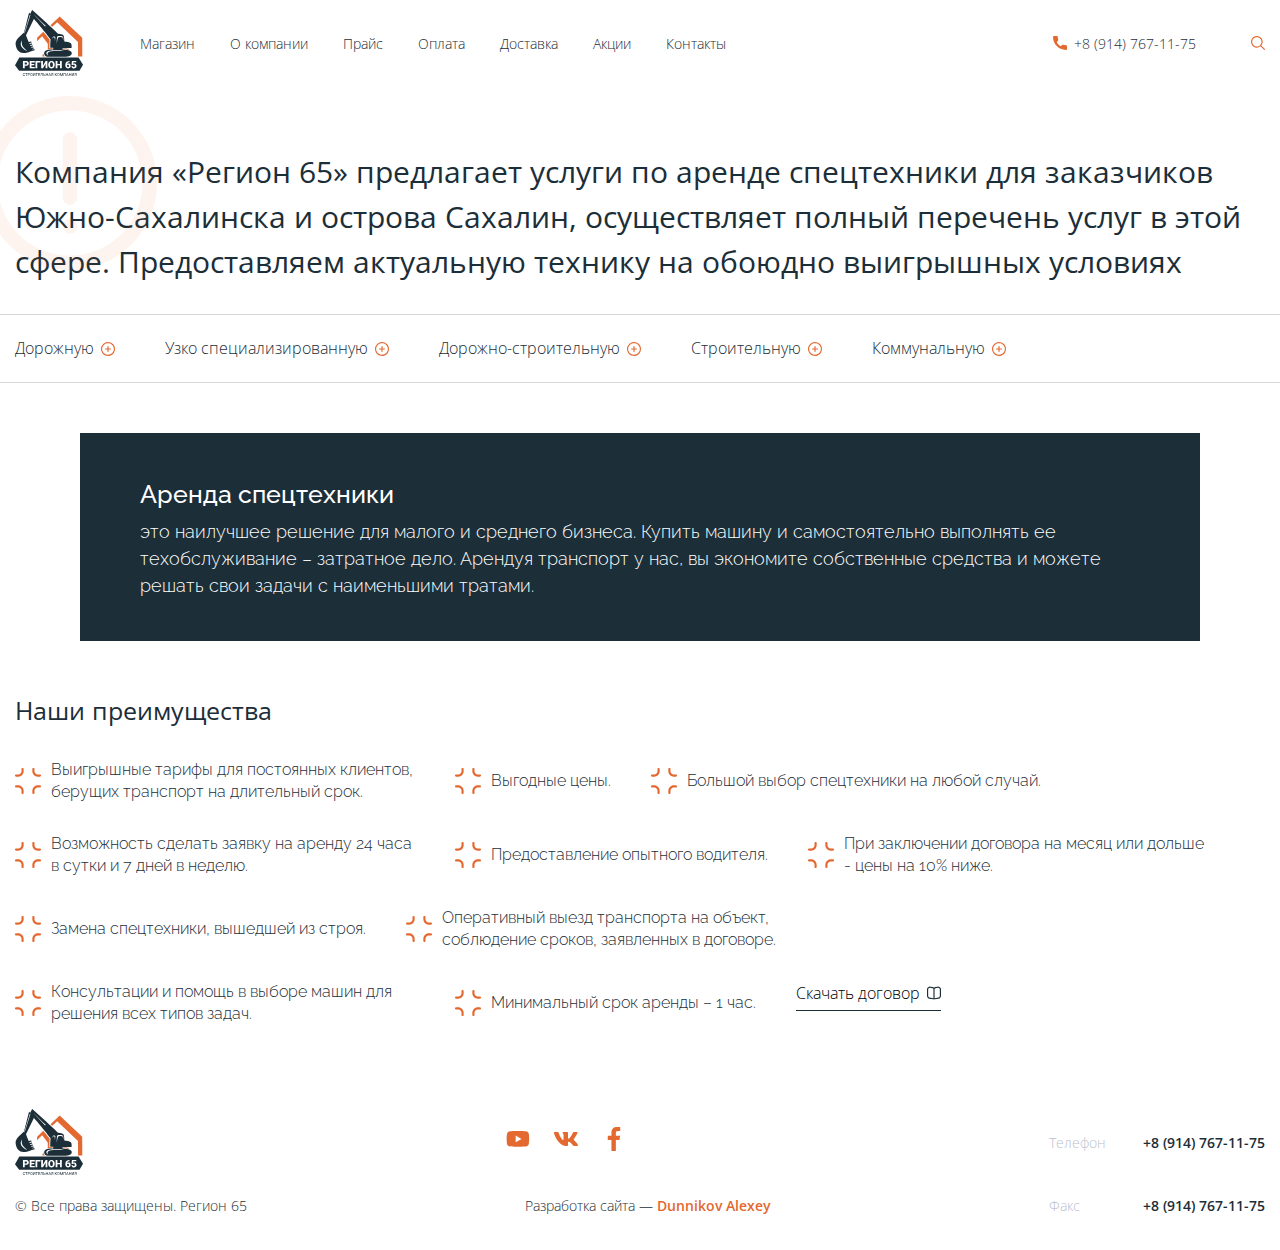
<file: about.html>
<!DOCTYPE html>
<html lang="ru">
  <head>
    <meta charset="UTF-8" />
    <meta name="viewport" content="width=device-width, initial-scale=1.0" />
    <title>Регион 65 - О компании</title>
    <link rel="preconnect" href="https://fonts.googleapis.com" />
    <link rel="preconnect" href="https://fonts.gstatic.com" crossorigin />
    <link rel="preconnect" href="https://fonts.googleapis.com" />
    <link rel="preconnect" href="https://fonts.gstatic.com" crossorigin />
    <link
      href="https://fonts.googleapis.com/css2?family=Open+Sans:wght@300;400&family=Raleway:wght@300;500&display=swap"
      rel="stylesheet"
    />
    <link rel="stylesheet" href="css/style.min.css" />
  </head>

  <body>
    <div class="wrapper">
      <header class="header">
        <div class="container">
          <div class="header__inner">
            <a class="logo" href="index.html">
              <img class="logo__img" src="images/logo.svg" alt="logo" />
            </a>
            <nav class="main-nav">
              <ul class="main-nav__list">
                <li class="main-nav__item">
                  <a class="main-nav__link" href="shop.html" >Магазин</a>
                </li>
                <li class="main-nav__item">
                  <a href="about.html" class="main-nav__link">О компании</a>
                </li>
                <li class="main-nav__item">
                  <a class="main-nav__link" href="price.html" >Прайс</a>
                </li>
                <li class="main-nav__item">
                  <a class="main-nav__link" href="payment.html" >Оплата</a>
                </li>
                <li class="main-nav__item">
                  <a class="main-nav__link" href="delivery.html" >Доставка</a>
                </li>
                <li class="main-nav__item">
                  <a class="main-nav__link href="stock.html" ">Акции</a>
                </li>
                <li class="main-nav__item">
                  <a class="main-nav__link" href="contacts.html" >Контакты</a>
                </li>
                
              </ul>
            </nav>
            <button class="header__application-btn" href="#">
              <p class="header__application-text">Оставить заявку</p>
              <svg
                class="header__application-img"
                width="14"
                height="14"
                viewBox="0 0 14 14"
                fill="none"
                xmlns="http://www.w3.org/2000/svg"
              >
                <g clip-path="url(#clip0)">
                  <path
                    d="M7 0C5.61553 0 4.26216 0.410543 3.11101 1.17971C1.95987 1.94888 1.06266 3.04213 0.532846 4.32122C0.003033 5.6003 -0.13559 7.00777 0.134506 8.36563C0.404603 9.7235 1.07129 10.9708 2.05026 11.9497C3.02922 12.9287 4.2765 13.5954 5.63437 13.8655C6.99224 14.1356 8.3997 13.997 9.67879 13.4672C10.9579 12.9373 12.0511 12.0401 12.8203 10.889C13.5895 9.73785 14 8.38447 14 7C13.998 5.1441 13.2599 3.36479 11.9475 2.05247C10.6352 0.74015 8.8559 0.0020073 7 0V0ZM7 12.8333C5.84628 12.8333 4.71846 12.4912 3.75918 11.8502C2.79989 11.2093 2.05222 10.2982 1.61071 9.23232C1.16919 8.16642 1.05368 6.99353 1.27876 5.86197C1.50384 4.73042 2.05941 3.69102 2.87521 2.87521C3.69102 2.0594 4.73042 1.50383 5.86198 1.27875C6.99353 1.05367 8.16642 1.16919 9.23232 1.6107C10.2982 2.05221 11.2093 2.79989 11.8502 3.75917C12.4912 4.71846 12.8333 5.84628 12.8333 7C12.8316 8.54658 12.2165 10.0293 11.1229 11.1229C10.0293 12.2165 8.54658 12.8316 7 12.8333ZM9.91667 7C9.91667 7.15471 9.85521 7.30308 9.74582 7.41248C9.63642 7.52188 9.48805 7.58333 9.33334 7.58333H7.58334V9.33333C7.58334 9.48804 7.52188 9.63642 7.41248 9.74581C7.30309 9.85521 7.15471 9.91667 7 9.91667C6.84529 9.91667 6.69692 9.85521 6.58752 9.74581C6.47813 9.63642 6.41667 9.48804 6.41667 9.33333V7.58333H4.66667C4.51196 7.58333 4.36359 7.52188 4.25419 7.41248C4.14479 7.30308 4.08334 7.15471 4.08334 7C4.08334 6.84529 4.14479 6.69692 4.25419 6.58752C4.36359 6.47813 4.51196 6.41667 4.66667 6.41667H6.41667V4.66667C6.41667 4.51196 6.47813 4.36358 6.58752 4.25419C6.69692 4.14479 6.84529 4.08333 7 4.08333C7.15471 4.08333 7.30309 4.14479 7.41248 4.25419C7.52188 4.36358 7.58334 4.51196 7.58334 4.66667V6.41667H9.33334C9.48805 6.41667 9.63642 6.47813 9.74582 6.58752C9.85521 6.69692 9.91667 6.84529 9.91667 7Z"
                    fill="#E36931"
                  />
                </g>
                <defs>
                  <clipPath id="clip0">
                    <rect width="14" height="14" fill="white" />
                  </clipPath>
                </defs>
              </svg>
            </button>
            <a href="tel:+89147671175" class="header__phone-link">
              <p class="header__phone-number">+8 (914) 767-11-75</p>
              <svg
                class="header__phone-img"
                width="14"
                height="14"
                viewBox="0 0 14 14"
                fill="none"
                xmlns="http://www.w3.org/2000/svg"
              >
                <path
                  d="M12.8766 9.1894C12.0195 9.1894 11.1779 9.05534 10.3804 8.79178C9.98958 8.65849 9.50917 8.78077 9.27066 9.02573L7.6965 10.2141C5.87092 9.23956 4.7464 8.11541 3.78521 6.30354L4.93857 4.77039C5.23822 4.47114 5.3457 4.03401 5.21693 3.62385C4.95224 2.82213 4.81779 1.98093 4.81779 1.12343C4.81782 0.503964 4.31386 0 3.69443 0H1.12339C0.503964 0 0 0.503964 0 1.12339C0 8.22365 5.77638 14 12.8766 14C13.4961 14 14 13.496 14 12.8766V10.3127C14 9.69336 13.496 9.1894 12.8766 9.1894Z"
                  fill="#E36931"
                />
              </svg>
            </a>
            <button class="header__search-btn">
              <img
                class="header__search-img"
                src="images/icons/search.svg"
                alt="search"
              />
            </button>
            <button class="header__open-menu">
              <span></span>
              <span></span>
              <span></span>
            </button>
          </div>
        </div>
      </header>
      <main class="main">
        <section class="about-top">
          <div class="container-fluid">
            <img class="about-top__img" src="images/about-top.png" alt="image" >
            <div class="container">
              <p class="about-top__text">
                Компания «Регион 65» предлагает услуги по аренде спецтехники для заказчиков Южно-Сахалинска и острова Сахалин, осуществляет полный перечень услуг в этой сфере. Предоставляем актуальную технику на обоюдно выигрышных условиях
              </p>
            </div>
          </div>
        </section>
        <div class="about-items">
          <div class="container">
            <ul class="about-items__list">
              <li class="about-item">
                <a href="#" class="about-item__link">
                  <span class="about-item__text">
                  Дорожную
                </span>
                <img class="about-item__img" src="images/icons/add.svg" alt="image" >
                </a>
              </li>
              <li class="about-item">
                <a href="#" class="about-item__link">
                  <span class="about-item__text">
                  Узко специализированную
                </span>
                <img class="about-item__img" src="images/icons/add.svg" alt="image" >
                </a>
              </li>
              <li class="about-item">
                <a href="#" class="about-item__link">
                  <span class="about-item__text">
                  Дорожно-строительную
                </span>
                <img class="about-item__img" src="images/icons/add.svg" alt="image" >
                </a>
              </li>
              <li class="about-item">
                <a href="#" class="about-item__link">
                  <span class="about-item__text">
                  Строительную
                </span>
                <img class="about-item__img" src="images/icons/add.svg" alt="image" >
                </a>
              </li>
              <li class="about-item">
                <a href="#" class="about-item__link">
                  <span class="about-item__text">
                  Коммунальную
                </span>
                <img class="about-item__img" src="images/icons/add.svg" alt="image" >
                </a>
              </li>
            </ul>
          </div>
        </div>

        <section class="about-rent">
          <div class="container">
            <div class="about-rent__inner">
              <img class="about-rent__img" src="images/about-rent.png" alt="image" >
              <div class="about-rent__text-box">
                <h3 class="about-rent__title">
                  Аренда спецтехники 
                </h3>
                <p class="about-rent__text">
                    это наилучшее решение для малого и среднего бизнеса. Купить машину и самостоятельно выполнять ее техобслуживание – затратное дело. Арендуя транспорт у нас, вы экономите собственные средства и можете решать свои задачи с наименьшими тратами.

                </p>
              </div>
            </div>
          </div>
        </section>

        <section class="about-advantages">
          <div class="container">
            <div class="about-advantages__title">
              Наши преимущества
            </div>
            <ul class="about-advantages__list">
              <li class="about-advantages__item">
                <img class="about-advantages__item-img" src="images/icons/about-advantages.svg" alt="images" >
                <p class="about-advantages__item-text">
                  Выигрышные тарифы для постоянных клиентов, берущих транспорт на длительный срок.
                </p>
              </li>
              <li class="about-advantages__item">
                <img class="about-advantages__item-img" src="images/icons/about-advantages.svg" alt="images" >
                <p class="about-advantages__item-text">
                  Выгодные цены.
                </p>
              </li>
              <li class="about-advantages__item">
                <img class="about-advantages__item-img" src="images/icons/about-advantages.svg" alt="images" >
                <p class="about-advantages__item-text">
                  Большой выбор спецтехники на любой случай.
                </p>
              </li>
              <li class="about-advantages__item">
                <img class="about-advantages__item-img" src="images/icons/about-advantages.svg" alt="images" >
                <p class="about-advantages__item-text">
                  Возможность сделать заявку на аренду 24 часа в сутки и 7 дней в неделю.
                </p>
              </li>
              <li class="about-advantages__item">
                <img class="about-advantages__item-img" src="images/icons/about-advantages.svg" alt="images" >
                <p class="about-advantages__item-text">
                  Предоставление опытного водителя.
                </p>
              </li>
              <li class="about-advantages__item">
                <img class="about-advantages__item-img" src="images/icons/about-advantages.svg" alt="images" >
                <p class="about-advantages__item-text">
                  При заключении договора на месяц или дольше - цены на 10% ниже.
                </p>
              </li>
              <li class="about-advantages__item">
                <img class="about-advantages__item-img" src="images/icons/about-advantages.svg" alt="images" >
                <p class="about-advantages__item-text">
                  Замена спецтехники, вышедшей из строя.
                </p>
              </li>
              <li class="about-advantages__item">
                <img class="about-advantages__item-img" src="images/icons/about-advantages.svg" alt="images" >
                <p class="about-advantages__item-text">
                  Оперативный выезд транспорта на объект, соблюдение сроков, заявленных в договоре.
                </p>
              </li>
              <li class="about-advantages__item">
                <img class="about-advantages__item-img" src="images/icons/about-advantages.svg" alt="images" >
                <p class="about-advantages__item-text">
                  Консультации и помощь в выборе машин для решения всех типов задач.
                </p>
              </li>
              <li class="about-advantages__item">
                <img class="about-advantages__item-img" src="images/icons/about-advantages.svg" alt="images" >
                <p class="about-advantages__item-text">
                  Минимальный срок аренды – 1 час.
                </p>
              </li>
              <button class="about-advantages__button">
                <span class="about-advantages__button-text">Скачать договор</span>
                <img class="about-advantages__button-img" src="images/icons/book-black.svg" alt="download" >
              </button>
            </ul>
          </div>
        </section>
      </main>
      <footer class="footer">
        <div class="container">
          <div class="footer__inner">
            <div class="footer__top">
              <a class="logo" href="index.html">
                <img class="logo__img" src="images/logo.svg" alt="logo" />
              </a>
              <nav class="main-nav footer__nav">
                <ul class="main-nav__list">
                  <li class="main-nav__item">
                    <a href="shop.html" class="main-nav__link">Магазин</a>
                  </li>
                  <li class="main-nav__item">
                    <a href="about.html" class="main-nav__link">О компании</a>
                  </li>
                  <li class="main-nav__item">
                    <a href="price.html" class="main-nav__link">Прайс</a>
                  </li>
                  <li class="main-nav__item">
                    <a href="payment.html" class="main-nav__link">Оплата</a>
                  </li>
                  <li class="main-nav__item">
                    <a href="delivery.html" class="main-nav__link">Доставка</a>
                  </li>
                  <li class="main-nav__item">
                    <a href="stock.html" class="main-nav__link">Акции</a>
                  </li>
                  <li class="main-nav__item">
                    <a href="contacts.html" class="main-nav__link">Контакты</a>
                  </li>
                </ul>
              </nav>
              <ul class="social-list">
                <li class="social-list__item">
                  <a class="social-list__item-link" href="#">
                    <img
                      class="social-list__item-img"
                      src="images/icons/youtube.svg"
                      alt="youtube"
                    />
                  </a>
                </li>
                <li class="social-list__item">
                  <a class="social-list__item-link" href="#">
                    <img
                      class="social-list__item-img"
                      src="images/icons/vk.svg"
                      alt="vk"
                    />
                  </a>
                </li>
                <li class="social-list__item">
                  <a class="social-list__item-link" href="#">
                    <img
                      class="social-list__item-img"
                      src="images/icons/facebook.svg"
                      alt="facebook"
                    />
                  </a>
                </li>
              </ul>

              <div class="footer__phone-box">
                <p class="footer__phone-text">Телефон</p>
                <a class="footer__phone-number" href="tel:+89147671175">
                  +8 (914) 767-11-75
                </a>
              </div>
            </div>

            <div class="footer__bottom">
              <p class="footer__bottom-text">© Все права защищены. Регион 65</p>
              <p class="footer__bottom-text">
                Разработка сайта —
                <a class="footer__bottom-link" href="#">Dunnikov Alexey</a>
              </p>
              <div class="footer__phaks-box">
                <p class="footer__phaks-text">Факс</p>
                <a class="footer__phaks-number" href="tel:+89147671175">
                  +8 (914) 767-11-75
                </a>
              </div>
            </div>
          </div>
        </div>
      </footer>
    </div>

    <script src="js/main.min.js"></script>
  </body>
</html>
</file>
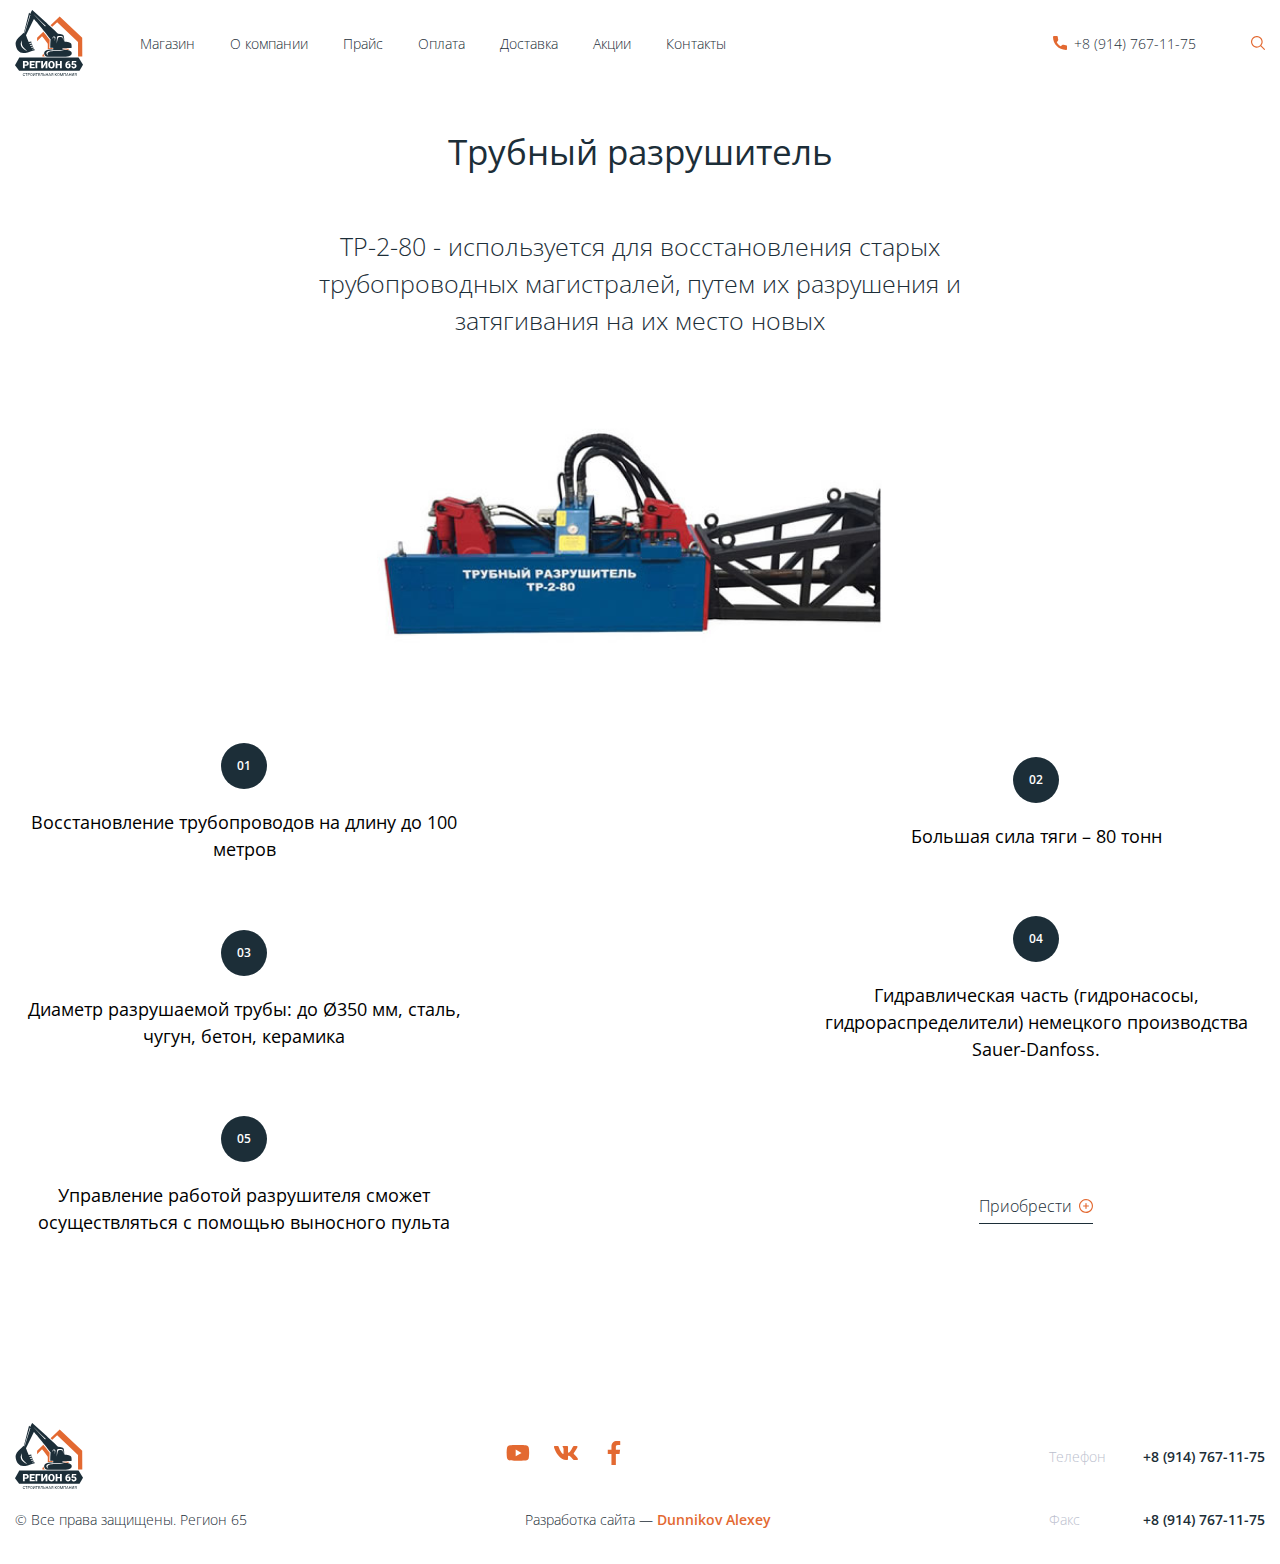
<file: card.html>
<!DOCTYPE html>
<html lang="ru">
  <head>
    <meta charset="UTF-8" />
    <meta name="viewport" content="width=device-width, initial-scale=1.0" />
    <title>Регион 65 - Товар</title>
    <link rel="preconnect" href="https://fonts.googleapis.com" />
    <link rel="preconnect" href="https://fonts.gstatic.com" crossorigin />
    <link rel="preconnect" href="https://fonts.googleapis.com" />
    <link rel="preconnect" href="https://fonts.gstatic.com" crossorigin />
    <link
      href="https://fonts.googleapis.com/css2?family=Open+Sans:wght@300;400&family=Raleway:wght@300&display=swap"
      rel="stylesheet"
    />
    <link rel="stylesheet" href="css/style.min.css" />
  </head>

  <body>
    <div class="wrapper">
      <header class="header">
        <div class="container">
          <div class="header__inner">
            <a class="logo" href="index.html">
              <img class="logo__img" src="images/logo.svg" alt="logo" />
            </a>
            <nav class="main-nav">
              <ul class="main-nav__list">
                <li class="main-nav__item">
                  <a class="main-nav__link" href="shop.html" >Магазин</a>
                </li>
                <li class="main-nav__item">
                  <a href="about.html" class="main-nav__link">О компании</a>
                </li>
                <li class="main-nav__item">
                  <a class="main-nav__link" href="price.html" >Прайс</a>
                </li>
                <li class="main-nav__item">
                  <a class="main-nav__link" href="payment.html" >Оплата</a>
                </li>
                <li class="main-nav__item">
                  <a class="main-nav__link" href="delivery.html" >Доставка</a>
                </li>
                <li class="main-nav__item">
                  <a class="main-nav__link href="stock.html" ">Акции</a>
                </li>
                <li class="main-nav__item">
                  <a class="main-nav__link" href="contacts.html" >Контакты</a>
                </li>
                
              </ul>
            </nav>
            <button class="header__application-btn" href="#">
              <p class="header__application-text">Оставить заявку</p>
              <svg
                class="header__application-img"
                width="14"
                height="14"
                viewBox="0 0 14 14"
                fill="none"
                xmlns="http://www.w3.org/2000/svg"
              >
                <g clip-path="url(#clip0)">
                  <path
                    d="M7 0C5.61553 0 4.26216 0.410543 3.11101 1.17971C1.95987 1.94888 1.06266 3.04213 0.532846 4.32122C0.003033 5.6003 -0.13559 7.00777 0.134506 8.36563C0.404603 9.7235 1.07129 10.9708 2.05026 11.9497C3.02922 12.9287 4.2765 13.5954 5.63437 13.8655C6.99224 14.1356 8.3997 13.997 9.67879 13.4672C10.9579 12.9373 12.0511 12.0401 12.8203 10.889C13.5895 9.73785 14 8.38447 14 7C13.998 5.1441 13.2599 3.36479 11.9475 2.05247C10.6352 0.74015 8.8559 0.0020073 7 0V0ZM7 12.8333C5.84628 12.8333 4.71846 12.4912 3.75918 11.8502C2.79989 11.2093 2.05222 10.2982 1.61071 9.23232C1.16919 8.16642 1.05368 6.99353 1.27876 5.86197C1.50384 4.73042 2.05941 3.69102 2.87521 2.87521C3.69102 2.0594 4.73042 1.50383 5.86198 1.27875C6.99353 1.05367 8.16642 1.16919 9.23232 1.6107C10.2982 2.05221 11.2093 2.79989 11.8502 3.75917C12.4912 4.71846 12.8333 5.84628 12.8333 7C12.8316 8.54658 12.2165 10.0293 11.1229 11.1229C10.0293 12.2165 8.54658 12.8316 7 12.8333ZM9.91667 7C9.91667 7.15471 9.85521 7.30308 9.74582 7.41248C9.63642 7.52188 9.48805 7.58333 9.33334 7.58333H7.58334V9.33333C7.58334 9.48804 7.52188 9.63642 7.41248 9.74581C7.30309 9.85521 7.15471 9.91667 7 9.91667C6.84529 9.91667 6.69692 9.85521 6.58752 9.74581C6.47813 9.63642 6.41667 9.48804 6.41667 9.33333V7.58333H4.66667C4.51196 7.58333 4.36359 7.52188 4.25419 7.41248C4.14479 7.30308 4.08334 7.15471 4.08334 7C4.08334 6.84529 4.14479 6.69692 4.25419 6.58752C4.36359 6.47813 4.51196 6.41667 4.66667 6.41667H6.41667V4.66667C6.41667 4.51196 6.47813 4.36358 6.58752 4.25419C6.69692 4.14479 6.84529 4.08333 7 4.08333C7.15471 4.08333 7.30309 4.14479 7.41248 4.25419C7.52188 4.36358 7.58334 4.51196 7.58334 4.66667V6.41667H9.33334C9.48805 6.41667 9.63642 6.47813 9.74582 6.58752C9.85521 6.69692 9.91667 6.84529 9.91667 7Z"
                    fill="#E36931"
                  />
                </g>
                <defs>
                  <clipPath id="clip0">
                    <rect width="14" height="14" fill="white" />
                  </clipPath>
                </defs>
              </svg>
            </button>
            <a href="tel:+89147671175" class="header__phone-link">
              <p class="header__phone-number">+8 (914) 767-11-75</p>
              <svg
                class="header__phone-img"
                width="14"
                height="14"
                viewBox="0 0 14 14"
                fill="none"
                xmlns="http://www.w3.org/2000/svg"
              >
                <path
                  d="M12.8766 9.1894C12.0195 9.1894 11.1779 9.05534 10.3804 8.79178C9.98958 8.65849 9.50917 8.78077 9.27066 9.02573L7.6965 10.2141C5.87092 9.23956 4.7464 8.11541 3.78521 6.30354L4.93857 4.77039C5.23822 4.47114 5.3457 4.03401 5.21693 3.62385C4.95224 2.82213 4.81779 1.98093 4.81779 1.12343C4.81782 0.503964 4.31386 0 3.69443 0H1.12339C0.503964 0 0 0.503964 0 1.12339C0 8.22365 5.77638 14 12.8766 14C13.4961 14 14 13.496 14 12.8766V10.3127C14 9.69336 13.496 9.1894 12.8766 9.1894Z"
                  fill="#E36931"
                />
              </svg>
            </a>
            <button class="header__search-btn">
              <img
                class="header__search-img"
                src="images/icons/search.svg"
                alt="search"
              />
            </button>
            <button class="header__open-menu">
              <span></span>
              <span></span>
              <span></span>
            </button>
          </div>
        </div>
      </header>
      <main class="main">
        <section class="card">
          <div class="container">
            <div class="card__inner">
              <h3 class="card__title">
                Трубный разрушитель
              </h3>
              <p class="card__text">
                ТР-2-80 - используется для восстановления старых трубопроводных магистралей, путем их разрушения и затягивания на их место новых
              </p>
              <img class="card__img" src="images/card.png" alt="images">
              <ul class="card__list">
                <li class="card__item">
                  <p class="card__item-text">
                    Восстановление трубопроводов на длину до 100 метров
                  </p>
                </li>
                <li class="card__item">
                  <p class="card__item-text">
                    Большая сила тяги – 80 тонн
                  </p>
                </li>
                <li class="card__item">
                  <p class="card__item-text">
                    Диаметр разрушаемой трубы: до Ø350 мм, сталь, чугун, бетон, керамика
                  </p>
                </li>
                <li class="card__item">
                  <p class="card__item-text">
                    Гидравлическая часть (гидронасосы, гидрораспределители) немецкого производства Sauer-Danfoss.
                  </p>
                </li>
                <li class="card__item">
                  <p class="card__item-text">
                    Управление работой разрушителя сможет осуществляться с помощью выносного пульта
                  </p>
                </li>
                <li class="card__item">
                  <a class="card__item-link" href="#">
                    <span class="card__item-link__text">Приобрести</span>
                    <img src="images/icons/add.svg" alt="images" class="card__item-link__img">
                  </a>
                </li>
              </ul>
            </div>
          </div>
        </section>
      </main>
      <footer class="footer">
        <div class="container">
          <div class="footer__inner">
            <div class="footer__top">
              <a class="logo" href="index.html">
                <img class="logo__img" src="images/logo.svg" alt="logo" />
              </a>
              <nav class="main-nav footer__nav">
                <ul class="main-nav__list">
                  <li class="main-nav__item">
                    <a href="shop.html" class="main-nav__link">Магазин</a>
                  </li>
                  <li class="main-nav__item">
                    <a href="about.html" class="main-nav__link">О компании</a>
                  </li>
                  <li class="main-nav__item">
                    <a href="price.html" class="main-nav__link">Прайс</a>
                  </li>
                  <li class="main-nav__item">
                    <a href="payment.html" class="main-nav__link">Оплата</a>
                  </li>
                  <li class="main-nav__item">
                    <a href="delivery.html" class="main-nav__link">Доставка</a>
                  </li>
                  <li class="main-nav__item">
                    <a href="stock.html" class="main-nav__link">Акции</a>
                  </li>
                  <li class="main-nav__item">
                    <a href="contacts.html" class="main-nav__link">Контакты</a>
                  </li>
                </ul>
              </nav>
              <ul class="social-list">
                <li class="social-list__item">
                  <a class="social-list__item-link" href="#">
                    <img
                      class="social-list__item-img"
                      src="images/icons/youtube.svg"
                      alt="youtube"
                    />
                  </a>
                </li>
                <li class="social-list__item">
                  <a class="social-list__item-link" href="#">
                    <img
                      class="social-list__item-img"
                      src="images/icons/vk.svg"
                      alt="vk"
                    />
                  </a>
                </li>
                <li class="social-list__item">
                  <a class="social-list__item-link" href="#">
                    <img
                      class="social-list__item-img"
                      src="images/icons/facebook.svg"
                      alt="facebook"
                    />
                  </a>
                </li>
              </ul>

              <div class="footer__phone-box">
                <p class="footer__phone-text">Телефон</p>
                <a class="footer__phone-number" href="tel:+89147671175">
                  +8 (914) 767-11-75
                </a>
              </div>
            </div>

            <div class="footer__bottom">
              <p class="footer__bottom-text">© Все права защищены. Регион 65</p>
              <p class="footer__bottom-text">
                Разработка сайта —
                <a class="footer__bottom-link" href="#">Dunnikov Alexey</a>
              </p>
              <div class="footer__phaks-box">
                <p class="footer__phaks-text">Факс</p>
                <a class="footer__phaks-number" href="tel:+89147671175">
                  +8 (914) 767-11-75
                </a>
              </div>
            </div>
          </div>
        </div>
      </footer>
    </div>

    <script src="js/main.min.js"></script>
  </body>
</html>
</file>
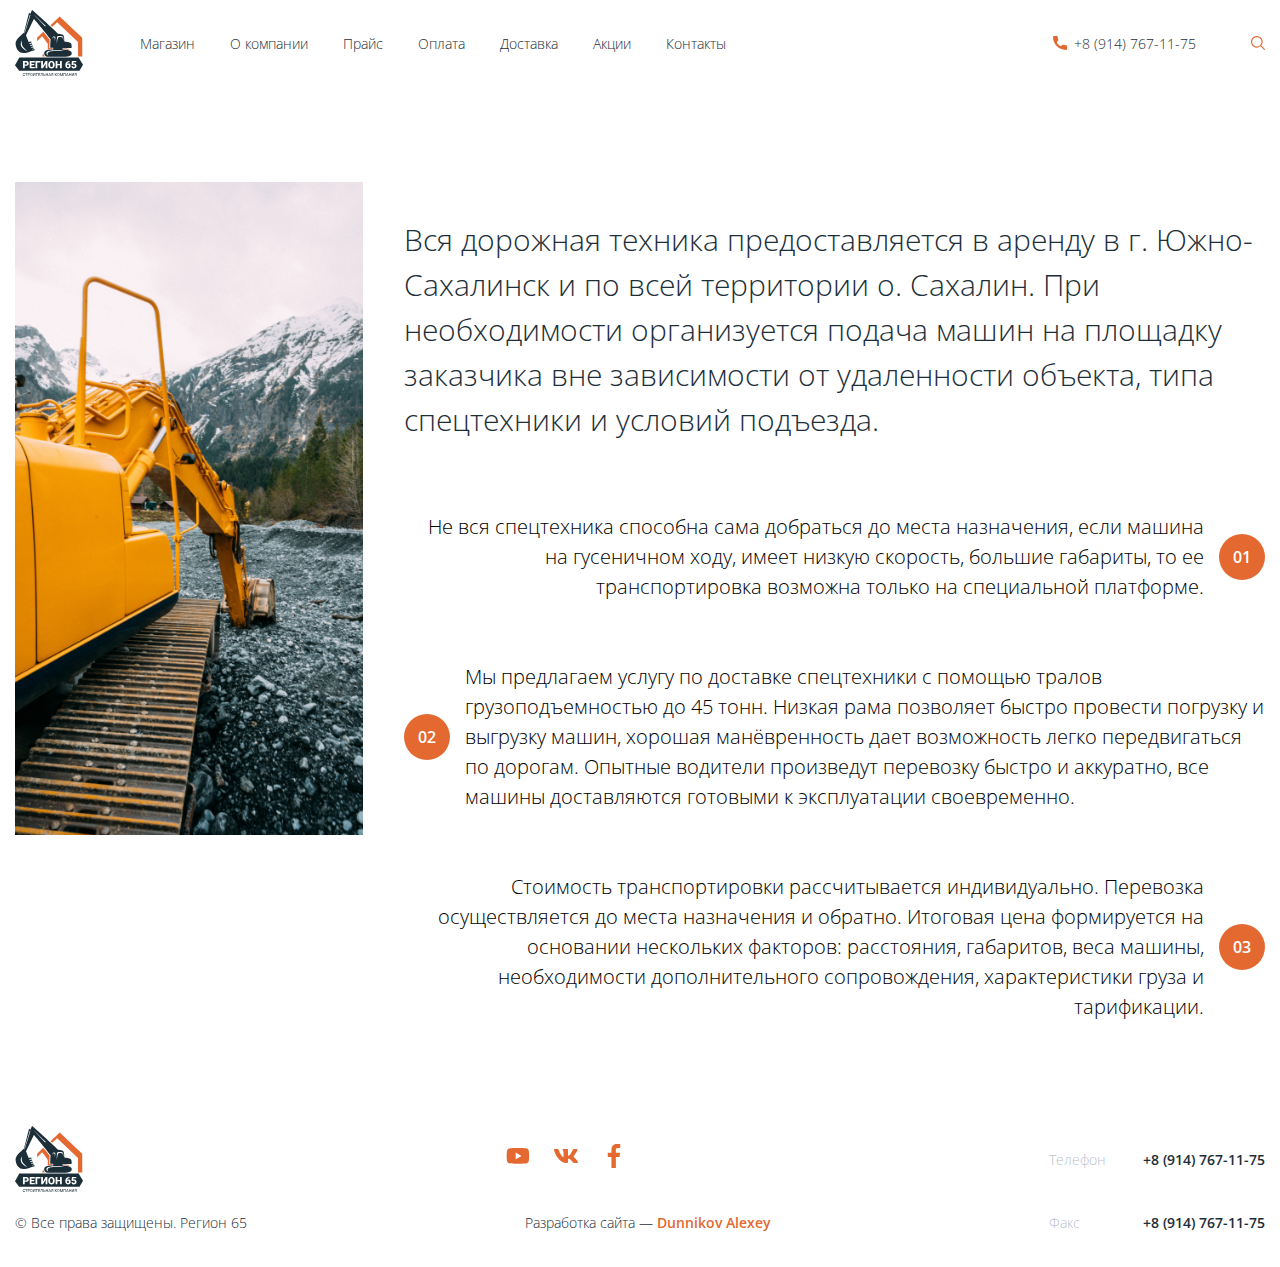
<file: delivery.html>
<!DOCTYPE html>
<html lang="ru">
  <head>
    <meta charset="UTF-8" />
    <meta name="viewport" content="width=device-width, initial-scale=1.0" />
    <title>Регион 65 - Доставка</title>
    <link rel="preconnect" href="https://fonts.googleapis.com" />
    <link rel="preconnect" href="https://fonts.gstatic.com" crossorigin />
    <link rel="preconnect" href="https://fonts.googleapis.com" />
    <link rel="preconnect" href="https://fonts.gstatic.com" crossorigin />
    <link
      href="https://fonts.googleapis.com/css2?family=Open+Sans:wght@300;400&family=Raleway:wght@300&display=swap"
      rel="stylesheet"
    />
    <link rel="stylesheet" href="css/style.min.css" />
  </head>

  <body>
    <div class="wrapper">
      <header class="header">
        <div class="container">
          <div class="header__inner">
            <a class="logo" href="index.html">
              <img class="logo__img" src="images/logo.svg" alt="logo" />
            </a>
            <nav class="main-nav">
              <ul class="main-nav__list">
                <li class="main-nav__item">
                  <a class="main-nav__link" href="shop.html" >Магазин</a>
                </li>
                <li class="main-nav__item">
                  <a href="about.html" class="main-nav__link">О компании</a>
                </li>
                <li class="main-nav__item">
                  <a class="main-nav__link" href="price.html" >Прайс</a>
                </li>
                <li class="main-nav__item">
                  <a class="main-nav__link" href="payment.html" >Оплата</a>
                </li>
                <li class="main-nav__item">
                  <a class="main-nav__link" href="delivery.html" >Доставка</a>
                </li>
                <li class="main-nav__item">
                  <a class="main-nav__link href="stock.html" ">Акции</a>
                </li>
                <li class="main-nav__item">
                  <a class="main-nav__link" href="contacts.html" >Контакты</a>
                </li>
                
              </ul>
            </nav>
            <button class="header__application-btn" href="#">
              <p class="header__application-text">Оставить заявку</p>
              <svg
                class="header__application-img"
                width="14"
                height="14"
                viewBox="0 0 14 14"
                fill="none"
                xmlns="http://www.w3.org/2000/svg"
              >
                <g clip-path="url(#clip0)">
                  <path
                    d="M7 0C5.61553 0 4.26216 0.410543 3.11101 1.17971C1.95987 1.94888 1.06266 3.04213 0.532846 4.32122C0.003033 5.6003 -0.13559 7.00777 0.134506 8.36563C0.404603 9.7235 1.07129 10.9708 2.05026 11.9497C3.02922 12.9287 4.2765 13.5954 5.63437 13.8655C6.99224 14.1356 8.3997 13.997 9.67879 13.4672C10.9579 12.9373 12.0511 12.0401 12.8203 10.889C13.5895 9.73785 14 8.38447 14 7C13.998 5.1441 13.2599 3.36479 11.9475 2.05247C10.6352 0.74015 8.8559 0.0020073 7 0V0ZM7 12.8333C5.84628 12.8333 4.71846 12.4912 3.75918 11.8502C2.79989 11.2093 2.05222 10.2982 1.61071 9.23232C1.16919 8.16642 1.05368 6.99353 1.27876 5.86197C1.50384 4.73042 2.05941 3.69102 2.87521 2.87521C3.69102 2.0594 4.73042 1.50383 5.86198 1.27875C6.99353 1.05367 8.16642 1.16919 9.23232 1.6107C10.2982 2.05221 11.2093 2.79989 11.8502 3.75917C12.4912 4.71846 12.8333 5.84628 12.8333 7C12.8316 8.54658 12.2165 10.0293 11.1229 11.1229C10.0293 12.2165 8.54658 12.8316 7 12.8333ZM9.91667 7C9.91667 7.15471 9.85521 7.30308 9.74582 7.41248C9.63642 7.52188 9.48805 7.58333 9.33334 7.58333H7.58334V9.33333C7.58334 9.48804 7.52188 9.63642 7.41248 9.74581C7.30309 9.85521 7.15471 9.91667 7 9.91667C6.84529 9.91667 6.69692 9.85521 6.58752 9.74581C6.47813 9.63642 6.41667 9.48804 6.41667 9.33333V7.58333H4.66667C4.51196 7.58333 4.36359 7.52188 4.25419 7.41248C4.14479 7.30308 4.08334 7.15471 4.08334 7C4.08334 6.84529 4.14479 6.69692 4.25419 6.58752C4.36359 6.47813 4.51196 6.41667 4.66667 6.41667H6.41667V4.66667C6.41667 4.51196 6.47813 4.36358 6.58752 4.25419C6.69692 4.14479 6.84529 4.08333 7 4.08333C7.15471 4.08333 7.30309 4.14479 7.41248 4.25419C7.52188 4.36358 7.58334 4.51196 7.58334 4.66667V6.41667H9.33334C9.48805 6.41667 9.63642 6.47813 9.74582 6.58752C9.85521 6.69692 9.91667 6.84529 9.91667 7Z"
                    fill="#E36931"
                  />
                </g>
                <defs>
                  <clipPath id="clip0">
                    <rect width="14" height="14" fill="white" />
                  </clipPath>
                </defs>
              </svg>
            </button>
            <a href="tel:+89147671175" class="header__phone-link">
              <p class="header__phone-number">+8 (914) 767-11-75</p>
              <svg
                class="header__phone-img"
                width="14"
                height="14"
                viewBox="0 0 14 14"
                fill="none"
                xmlns="http://www.w3.org/2000/svg"
              >
                <path
                  d="M12.8766 9.1894C12.0195 9.1894 11.1779 9.05534 10.3804 8.79178C9.98958 8.65849 9.50917 8.78077 9.27066 9.02573L7.6965 10.2141C5.87092 9.23956 4.7464 8.11541 3.78521 6.30354L4.93857 4.77039C5.23822 4.47114 5.3457 4.03401 5.21693 3.62385C4.95224 2.82213 4.81779 1.98093 4.81779 1.12343C4.81782 0.503964 4.31386 0 3.69443 0H1.12339C0.503964 0 0 0.503964 0 1.12339C0 8.22365 5.77638 14 12.8766 14C13.4961 14 14 13.496 14 12.8766V10.3127C14 9.69336 13.496 9.1894 12.8766 9.1894Z"
                  fill="#E36931"
                />
              </svg>
            </a>
            <button class="header__search-btn">
              <img
                class="header__search-img"
                src="images/icons/search.svg"
                alt="search"
              />
            </button>
            <button class="header__open-menu">
              <span></span>
              <span></span>
              <span></span>
            </button>
          </div>
        </div>
      </header>
      <main class="main">
        <section class="delivery">
          <div class="container">
            <div class="delivery__inner">
              <div class="delivery__img-box">
                <img class="delivery__img" src="images/delivery.jpg" alt="image">
              </div>
              <div class="delivery__content">
                <p class="delivery__text">
                  Вся дорожная техника предоставляется в аренду в г. Южно-Сахалинск и по всей территории о. Сахалин. При необходимости организуется подача машин на площадку заказчика вне зависимости от удаленности объекта, типа спецтехники и условий подъезда. 
                </p>
                <ul class="delivery__list">
                  <li class="delivery__item">
                    <p class="delivery__item-text">
                      Не вся спецтехника способна сама добраться до места назначения, если машина на гусеничном ходу, имеет низкую скорость, большие габариты, то ее транспортировка возможна только на специальной платформе.
                    </p>
                  </li>
                  <li class="delivery__item">
                    <p class="delivery__item-text">
                      Мы предлагаем услугу по доставке спецтехники с помощью тралов грузоподъемностью до 45  тонн. Низкая рама позволяет быстро провести погрузку и выгрузку машин, хорошая манёвренность дает возможность легко передвигаться по дорогам. Опытные водители произведут перевозку быстро и аккуратно, все машины доставляются готовыми к эксплуатации своевременно.

                    </p>
                  </li>
                  <li class="delivery__item">
                    <p class="delivery__item-text">
                      Стоимость транспортировки рассчитывается индивидуально. Перевозка осуществляется до места назначения и обратно. Итоговая цена формируется на основании нескольких факторов: расстояния, габаритов, веса машины, необходимости дополнительного сопровождения, характеристики груза и тарификации.
                    </p>
                  </li>
                </ul>
              </div>
            </div>
          </div>
        </section>
      </main>
      <footer class="footer">
        <div class="container">
          <div class="footer__inner">
            <div class="footer__top">
              <a class="logo" href="index.html">
                <img class="logo__img" src="images/logo.svg" alt="logo" />
              </a>
              <nav class="main-nav footer__nav">
                <ul class="main-nav__list">
                  <li class="main-nav__item">
                    <a href="shop.html" class="main-nav__link">Магазин</a>
                  </li>
                  <li class="main-nav__item">
                    <a href="about.html" class="main-nav__link">О компании</a>
                  </li>
                  <li class="main-nav__item">
                    <a href="price.html" class="main-nav__link">Прайс</a>
                  </li>
                  <li class="main-nav__item">
                    <a href="payment.html" class="main-nav__link">Оплата</a>
                  </li>
                  <li class="main-nav__item">
                    <a href="delivery.html" class="main-nav__link">Доставка</a>
                  </li>
                  <li class="main-nav__item">
                    <a href="stock.html" class="main-nav__link">Акции</a>
                  </li>
                  <li class="main-nav__item">
                    <a href="contacts.html" class="main-nav__link">Контакты</a>
                  </li>
                </ul>
              </nav>
              <ul class="social-list">
                <li class="social-list__item">
                  <a class="social-list__item-link" href="#">
                    <img
                      class="social-list__item-img"
                      src="images/icons/youtube.svg"
                      alt="youtube"
                    />
                  </a>
                </li>
                <li class="social-list__item">
                  <a class="social-list__item-link" href="#">
                    <img
                      class="social-list__item-img"
                      src="images/icons/vk.svg"
                      alt="vk"
                    />
                  </a>
                </li>
                <li class="social-list__item">
                  <a class="social-list__item-link" href="#">
                    <img
                      class="social-list__item-img"
                      src="images/icons/facebook.svg"
                      alt="facebook"
                    />
                  </a>
                </li>
              </ul>

              <div class="footer__phone-box">
                <p class="footer__phone-text">Телефон</p>
                <a class="footer__phone-number" href="tel:+89147671175">
                  +8 (914) 767-11-75
                </a>
              </div>
            </div>

            <div class="footer__bottom">
              <p class="footer__bottom-text">© Все права защищены. Регион 65</p>
              <p class="footer__bottom-text">
                Разработка сайта —
                <a class="footer__bottom-link" href="#">Dunnikov Alexey</a>
              </p>
              <div class="footer__phaks-box">
                <p class="footer__phaks-text">Факс</p>
                <a class="footer__phaks-number" href="tel:+89147671175">
                  +8 (914) 767-11-75
                </a>
              </div>
            </div>
          </div>
        </div>
      </footer>
    </div>

    <script src="js/main.min.js"></script>
  </body>
</html>
</file>
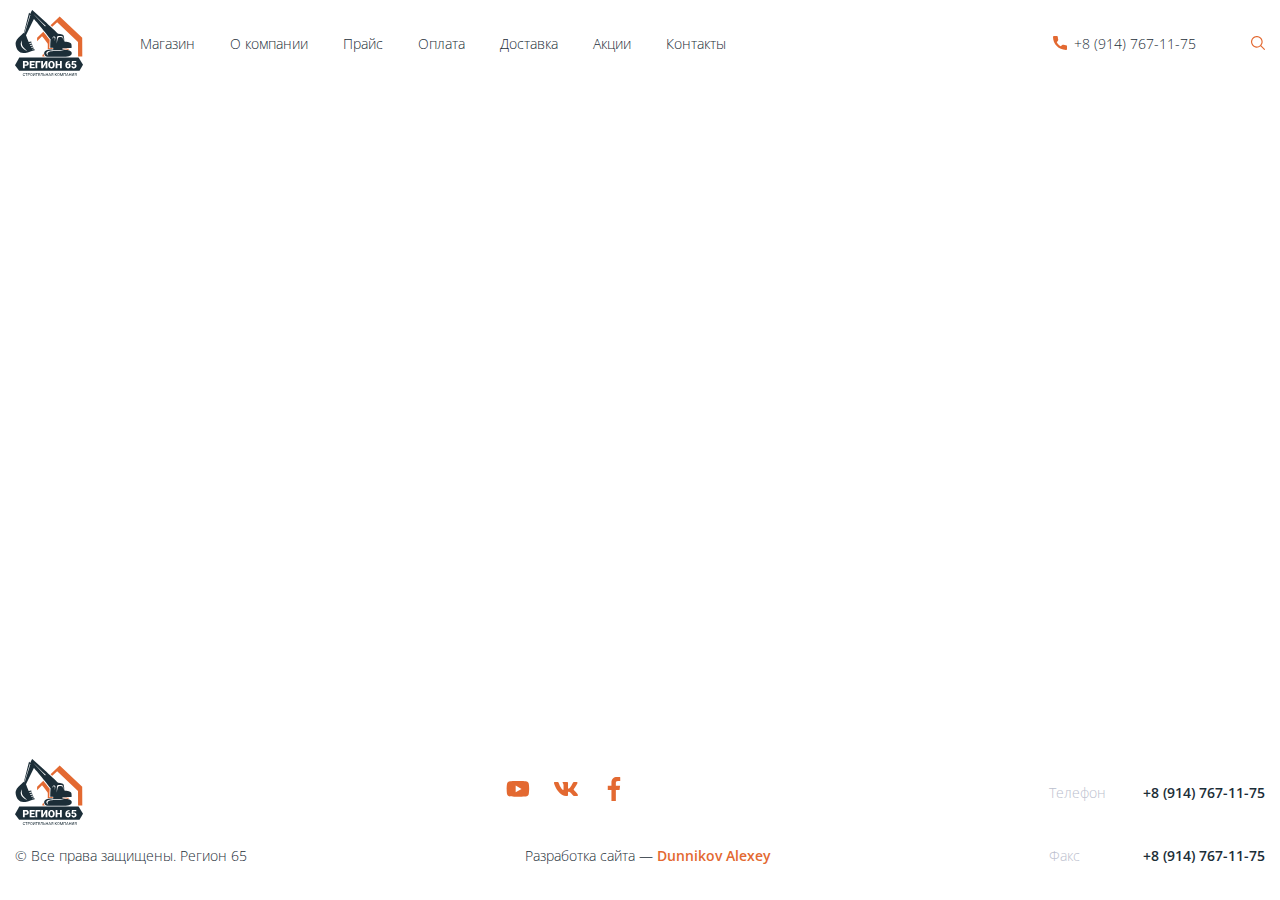
<file: page.html>
<!DOCTYPE html>
<html lang="ru">
  <head>
    <meta charset="UTF-8" />
    <meta name="viewport" content="width=device-width, initial-scale=1.0" />
    <title>Регион 65 - главная</title>
    <link rel="preconnect" href="https://fonts.googleapis.com" />
    <link rel="preconnect" href="https://fonts.gstatic.com" crossorigin />
    <link rel="preconnect" href="https://fonts.googleapis.com" />
    <link rel="preconnect" href="https://fonts.gstatic.com" crossorigin />
    <link
      href="https://fonts.googleapis.com/css2?family=Open+Sans:wght@300;400&family=Raleway:wght@300&display=swap"
      rel="stylesheet"
    />
    <link rel="stylesheet" href="css/style.min.css" />
  </head>

  <body>
    <div class="wrapper">
      <header class="header">
        <div class="container">
          <div class="header__inner">
            <a class="logo" href="index.html">
              <img class="logo__img" src="images/logo.svg" alt="logo" />
            </a>
            <nav class="main-nav">
              <ul class="main-nav__list">
                <li class="main-nav__item">
                  <a class="main-nav__link" href="shop.html" >Магазин</a>
                </li>
                <li class="main-nav__item">
                  <a href="about.html" class="main-nav__link">О компании</a>
                </li>
                <li class="main-nav__item">
                  <a class="main-nav__link" href="price.html" >Прайс</a>
                </li>
                <li class="main-nav__item">
                  <a class="main-nav__link" href="payment.html" >Оплата</a>
                </li>
                <li class="main-nav__item">
                  <a class="main-nav__link" href="delivery.html" >Доставка</a>
                </li>
                <li class="main-nav__item">
                  <a class="main-nav__link href="stock.html" ">Акции</a>
                </li>
                <li class="main-nav__item">
                  <a class="main-nav__link" href="contacts.html" >Контакты</a>
                </li>
              </ul>
            </nav>
            <button class="header__application-btn" href="#">
              <p class="header__application-text">Оставить заявку</p>
              <svg
                class="header__application-img"
                width="14"
                height="14"
                viewBox="0 0 14 14"
                fill="none"
                xmlns="http://www.w3.org/2000/svg"
              >
                <g clip-path="url(#clip0)">
                  <path
                    d="M7 0C5.61553 0 4.26216 0.410543 3.11101 1.17971C1.95987 1.94888 1.06266 3.04213 0.532846 4.32122C0.003033 5.6003 -0.13559 7.00777 0.134506 8.36563C0.404603 9.7235 1.07129 10.9708 2.05026 11.9497C3.02922 12.9287 4.2765 13.5954 5.63437 13.8655C6.99224 14.1356 8.3997 13.997 9.67879 13.4672C10.9579 12.9373 12.0511 12.0401 12.8203 10.889C13.5895 9.73785 14 8.38447 14 7C13.998 5.1441 13.2599 3.36479 11.9475 2.05247C10.6352 0.74015 8.8559 0.0020073 7 0V0ZM7 12.8333C5.84628 12.8333 4.71846 12.4912 3.75918 11.8502C2.79989 11.2093 2.05222 10.2982 1.61071 9.23232C1.16919 8.16642 1.05368 6.99353 1.27876 5.86197C1.50384 4.73042 2.05941 3.69102 2.87521 2.87521C3.69102 2.0594 4.73042 1.50383 5.86198 1.27875C6.99353 1.05367 8.16642 1.16919 9.23232 1.6107C10.2982 2.05221 11.2093 2.79989 11.8502 3.75917C12.4912 4.71846 12.8333 5.84628 12.8333 7C12.8316 8.54658 12.2165 10.0293 11.1229 11.1229C10.0293 12.2165 8.54658 12.8316 7 12.8333ZM9.91667 7C9.91667 7.15471 9.85521 7.30308 9.74582 7.41248C9.63642 7.52188 9.48805 7.58333 9.33334 7.58333H7.58334V9.33333C7.58334 9.48804 7.52188 9.63642 7.41248 9.74581C7.30309 9.85521 7.15471 9.91667 7 9.91667C6.84529 9.91667 6.69692 9.85521 6.58752 9.74581C6.47813 9.63642 6.41667 9.48804 6.41667 9.33333V7.58333H4.66667C4.51196 7.58333 4.36359 7.52188 4.25419 7.41248C4.14479 7.30308 4.08334 7.15471 4.08334 7C4.08334 6.84529 4.14479 6.69692 4.25419 6.58752C4.36359 6.47813 4.51196 6.41667 4.66667 6.41667H6.41667V4.66667C6.41667 4.51196 6.47813 4.36358 6.58752 4.25419C6.69692 4.14479 6.84529 4.08333 7 4.08333C7.15471 4.08333 7.30309 4.14479 7.41248 4.25419C7.52188 4.36358 7.58334 4.51196 7.58334 4.66667V6.41667H9.33334C9.48805 6.41667 9.63642 6.47813 9.74582 6.58752C9.85521 6.69692 9.91667 6.84529 9.91667 7Z"
                    fill="#E36931"
                  />
                </g>
                <defs>
                  <clipPath id="clip0">
                    <rect width="14" height="14" fill="white" />
                  </clipPath>
                </defs>
              </svg>
            </button>
            <a href="tel:+89147671175" class="header__phone-link">
              <p class="header__phone-number">+8 (914) 767-11-75</p>
              <svg
                class="header__phone-img"
                width="14"
                height="14"
                viewBox="0 0 14 14"
                fill="none"
                xmlns="http://www.w3.org/2000/svg"
              >
                <path
                  d="M12.8766 9.1894C12.0195 9.1894 11.1779 9.05534 10.3804 8.79178C9.98958 8.65849 9.50917 8.78077 9.27066 9.02573L7.6965 10.2141C5.87092 9.23956 4.7464 8.11541 3.78521 6.30354L4.93857 4.77039C5.23822 4.47114 5.3457 4.03401 5.21693 3.62385C4.95224 2.82213 4.81779 1.98093 4.81779 1.12343C4.81782 0.503964 4.31386 0 3.69443 0H1.12339C0.503964 0 0 0.503964 0 1.12339C0 8.22365 5.77638 14 12.8766 14C13.4961 14 14 13.496 14 12.8766V10.3127C14 9.69336 13.496 9.1894 12.8766 9.1894Z"
                  fill="#E36931"
                />
              </svg>
            </a>
            <button class="header__search-btn">
              <img
                class="header__search-img"
                src="images/icons/search.svg"
                alt="search"
              />
            </button>
          </div>
        </div>
      </header>
      <main class="main"></main>
      <footer class="footer">
        <div class="container">
          <div class="footer__inner">
            <div class="footer__top">
              <a class="logo" href="index.html">
                <img class="logo__img" src="images/logo.svg" alt="logo" />
              </a>
              <nav class="main-nav footer__nav">
                <ul class="main-nav__list">
                  <li class="main-nav__item">
                    <a href="shop.html" class="main-nav__link">Магазин</a>
                  </li>
                  <li class="main-nav__item">
                    <a href="about.html" class="main-nav__link">О компании</a>
                  </li>
                  <li class="main-nav__item">
                    <a href="price.html" class="main-nav__link">Прайс</a>
                  </li>
                  <li class="main-nav__item">
                    <a href="payment.html" class="main-nav__link">Оплата</a>
                  </li>
                  <li class="main-nav__item">
                    <a href="delivery.html" class="main-nav__link">Доставка</a>
                  </li>
                  <li class="main-nav__item">
                    <a href="stock.html" class="main-nav__link">Акции</a>
                  </li>
                  <li class="main-nav__item">
                    <a href="contacts.html" class="main-nav__link">Контакты</a>
                  </li>
                </ul>
              </nav>
              <ul class="social-list">
                <li class="social-list__item">
                  <a class="social-list__item-link" href="#">
                    <img
                      class="social-list__item-img"
                      src="images/icons/youtube.svg"
                      alt="youtube"
                    />
                  </a>
                </li>
                <li class="social-list__item">
                  <a class="social-list__item-link" href="#">
                    <img
                      class="social-list__item-img"
                      src="images/icons/vk.svg"
                      alt="vk"
                    />
                  </a>
                </li>
                <li class="social-list__item">
                  <a class="social-list__item-link" href="#">
                    <img
                      class="social-list__item-img"
                      src="images/icons/facebook.svg"
                      alt="facebook"
                    />
                  </a>
                </li>
              </ul>

              <div class="footer__phone-box">
                <p class="footer__phone-text">Телефон</p>
                <a class="footer__phone-number" href="tel:+89147671175">
                  +8 (914) 767-11-75
                </a>
              </div>
            </div>

            <div class="footer__bottom">
              <p class="footer__bottom-text">© Все права защищены. Регион 65</p>
              <p class="footer__bottom-text">
                Разработка сайта —
                <a class="footer__bottom-link" href="#">Dunnikov Alexey</a>
              </p>
              <div class="footer__phaks-box">
                <p class="footer__phaks-text">Факс</p>
                <a class="footer__phaks-number" href="tel:+89147671175">
                  +8 (914) 767-11-75
                </a>
              </div>
            </div>
          </div>
        </div>
      </footer>
    </div>

    <script src="js/main.min.js"></script>
  </body>
</html>
</file>
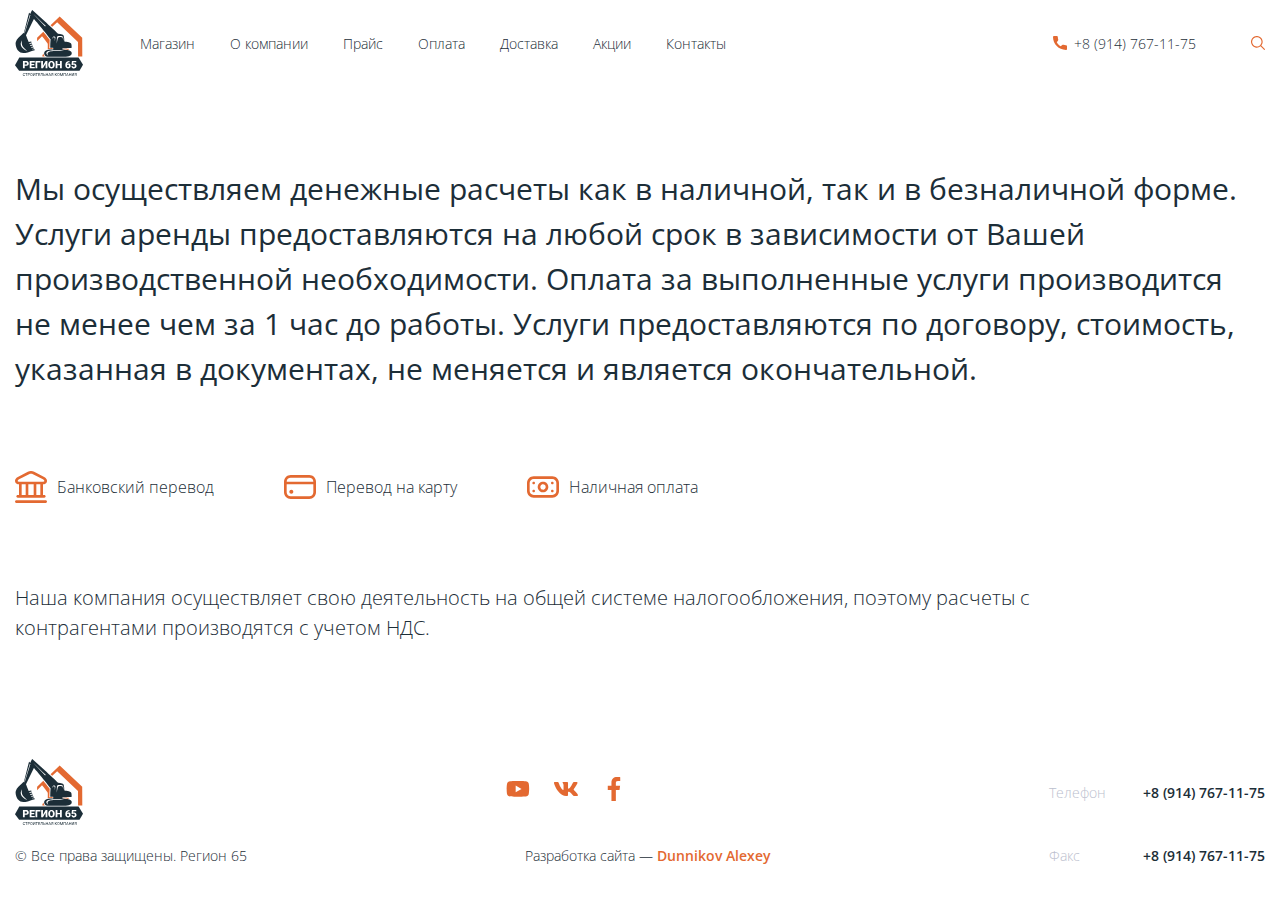
<file: payment.html>
<!DOCTYPE html>
<html lang="ru">
  <head>
    <meta charset="UTF-8" />
    <meta name="viewport" content="width=device-width, initial-scale=1.0" />
    <title>Регион 65 - Оплата</title>
    <link rel="preconnect" href="https://fonts.googleapis.com" />
    <link rel="preconnect" href="https://fonts.gstatic.com" crossorigin />
    <link rel="preconnect" href="https://fonts.googleapis.com" />
    <link rel="preconnect" href="https://fonts.gstatic.com" crossorigin />
    <link
      href="https://fonts.googleapis.com/css2?family=Open+Sans:wght@300;400&family=Raleway:wght@300&display=swap"
      rel="stylesheet"
    />
    <link rel="stylesheet" href="css/style.min.css" />
  </head>

  <body>
    <div class="wrapper">
      <header class="header">
        <div class="container">
          <div class="header__inner">
            <a class="logo" href="index.html">
              <img class="logo__img" src="images/logo.svg" alt="logo" />
            </a>
            <nav class="main-nav">
              <ul class="main-nav__list">
                <li class="main-nav__item">
                  <a class="main-nav__link" href="shop.html" >Магазин</a>
                </li>
                <li class="main-nav__item">
                  <a href="about.html" class="main-nav__link">О компании</a>
                </li>
                <li class="main-nav__item">
                  <a class="main-nav__link" href="price.html" >Прайс</a>
                </li>
                <li class="main-nav__item">
                  <a class="main-nav__link" href="payment.html" >Оплата</a>
                </li>
                <li class="main-nav__item">
                  <a class="main-nav__link" href="delivery.html" >Доставка</a>
                </li>
                <li class="main-nav__item">
                  <a class="main-nav__link href="stock.html" ">Акции</a>
                </li>
                <li class="main-nav__item">
                  <a class="main-nav__link" href="contacts.html" >Контакты</a>
                </li>
                
              </ul>
            </nav>
            <button class="header__application-btn" href="#">
              <p class="header__application-text">Оставить заявку</p>
              <svg
                class="header__application-img"
                width="14"
                height="14"
                viewBox="0 0 14 14"
                fill="none"
                xmlns="http://www.w3.org/2000/svg"
              >
                <g clip-path="url(#clip0)">
                  <path
                    d="M7 0C5.61553 0 4.26216 0.410543 3.11101 1.17971C1.95987 1.94888 1.06266 3.04213 0.532846 4.32122C0.003033 5.6003 -0.13559 7.00777 0.134506 8.36563C0.404603 9.7235 1.07129 10.9708 2.05026 11.9497C3.02922 12.9287 4.2765 13.5954 5.63437 13.8655C6.99224 14.1356 8.3997 13.997 9.67879 13.4672C10.9579 12.9373 12.0511 12.0401 12.8203 10.889C13.5895 9.73785 14 8.38447 14 7C13.998 5.1441 13.2599 3.36479 11.9475 2.05247C10.6352 0.74015 8.8559 0.0020073 7 0V0ZM7 12.8333C5.84628 12.8333 4.71846 12.4912 3.75918 11.8502C2.79989 11.2093 2.05222 10.2982 1.61071 9.23232C1.16919 8.16642 1.05368 6.99353 1.27876 5.86197C1.50384 4.73042 2.05941 3.69102 2.87521 2.87521C3.69102 2.0594 4.73042 1.50383 5.86198 1.27875C6.99353 1.05367 8.16642 1.16919 9.23232 1.6107C10.2982 2.05221 11.2093 2.79989 11.8502 3.75917C12.4912 4.71846 12.8333 5.84628 12.8333 7C12.8316 8.54658 12.2165 10.0293 11.1229 11.1229C10.0293 12.2165 8.54658 12.8316 7 12.8333ZM9.91667 7C9.91667 7.15471 9.85521 7.30308 9.74582 7.41248C9.63642 7.52188 9.48805 7.58333 9.33334 7.58333H7.58334V9.33333C7.58334 9.48804 7.52188 9.63642 7.41248 9.74581C7.30309 9.85521 7.15471 9.91667 7 9.91667C6.84529 9.91667 6.69692 9.85521 6.58752 9.74581C6.47813 9.63642 6.41667 9.48804 6.41667 9.33333V7.58333H4.66667C4.51196 7.58333 4.36359 7.52188 4.25419 7.41248C4.14479 7.30308 4.08334 7.15471 4.08334 7C4.08334 6.84529 4.14479 6.69692 4.25419 6.58752C4.36359 6.47813 4.51196 6.41667 4.66667 6.41667H6.41667V4.66667C6.41667 4.51196 6.47813 4.36358 6.58752 4.25419C6.69692 4.14479 6.84529 4.08333 7 4.08333C7.15471 4.08333 7.30309 4.14479 7.41248 4.25419C7.52188 4.36358 7.58334 4.51196 7.58334 4.66667V6.41667H9.33334C9.48805 6.41667 9.63642 6.47813 9.74582 6.58752C9.85521 6.69692 9.91667 6.84529 9.91667 7Z"
                    fill="#E36931"
                  />
                </g>
                <defs>
                  <clipPath id="clip0">
                    <rect width="14" height="14" fill="white" />
                  </clipPath>
                </defs>
              </svg>
            </button>
            <a href="tel:+89147671175" class="header__phone-link">
              <p class="header__phone-number">+8 (914) 767-11-75</p>
              <svg
                class="header__phone-img"
                width="14"
                height="14"
                viewBox="0 0 14 14"
                fill="none"
                xmlns="http://www.w3.org/2000/svg"
              >
                <path
                  d="M12.8766 9.1894C12.0195 9.1894 11.1779 9.05534 10.3804 8.79178C9.98958 8.65849 9.50917 8.78077 9.27066 9.02573L7.6965 10.2141C5.87092 9.23956 4.7464 8.11541 3.78521 6.30354L4.93857 4.77039C5.23822 4.47114 5.3457 4.03401 5.21693 3.62385C4.95224 2.82213 4.81779 1.98093 4.81779 1.12343C4.81782 0.503964 4.31386 0 3.69443 0H1.12339C0.503964 0 0 0.503964 0 1.12339C0 8.22365 5.77638 14 12.8766 14C13.4961 14 14 13.496 14 12.8766V10.3127C14 9.69336 13.496 9.1894 12.8766 9.1894Z"
                  fill="#E36931"
                />
              </svg>
            </a>
            <button class="header__search-btn">
              <img
                class="header__search-img"
                src="images/icons/search.svg"
                alt="search"
              />
            </button>
            <button class="header__open-menu">
              <span></span>
              <span></span>
              <span></span>
            </button>
          </div>
        </div>
      </header>
      <main class="main">
        <section class="payment">
          <div class="container">
            <div class="payment__inner">
              <p class="payment__main-text">
                Мы осуществляем денежные расчеты как в наличной, так и в безналичной форме. Услуги аренды предоставляются на любой срок в зависимости от Вашей производственной необходимости. Оплата за выполненные услуги производится не менее чем за 1 час до работы. Услуги предоставляются по договору, стоимость, указанная в документах, не меняется и является окончательной. 

              </p>
              <ul class="payment__list">
                <li class="payment__item">
                  <img class="payment__item-img" src="images/icons/bank.svg" alt="image">
                  <p class="payment__item-text">
                    Банковский перевод
                  </p>
                </li>
                 <li class="payment__item">
                  <img class="payment__item-img" src="images/icons/card.svg" alt="image">
                  <p class="payment__item-text">
                    Перевод на карту
                  </p>
                </li>
                 <li class="payment__item">
                  <img class="payment__item-img" src="images/icons/money.svg" alt="image">
                  <p class="payment__item-text">
                    Наличная оплата
                  </p>
                </li>
              </ul>
              <p class="payment__add-text">
                Наша компания осуществляет свою деятельность на общей системе налогообложения, поэтому расчеты с контрагентами производятся с учетом НДС.
              </p>
            </div>
          </div>
        </section>
      </main>
      <footer class="footer">
        <div class="container">
          <div class="footer__inner">
            <div class="footer__top">
              <a class="logo" href="index.html">
                <img class="logo__img" src="images/logo.svg" alt="logo" />
              </a>
              <nav class="main-nav footer__nav">
                <ul class="main-nav__list">
                  <li class="main-nav__item">
                    <a href="shop.html" class="main-nav__link">Магазин</a>
                  </li>
                  <li class="main-nav__item">
                    <a href="about.html" class="main-nav__link">О компании</a>
                  </li>
                  <li class="main-nav__item">
                    <a href="price.html" class="main-nav__link">Прайс</a>
                  </li>
                  <li class="main-nav__item">
                    <a href="payment.html" class="main-nav__link">Оплата</a>
                  </li>
                  <li class="main-nav__item">
                    <a href="delivery.html" class="main-nav__link">Доставка</a>
                  </li>
                  <li class="main-nav__item">
                    <a href="stock.html" class="main-nav__link">Акции</a>
                  </li>
                  <li class="main-nav__item">
                    <a href="contacts.html" class="main-nav__link">Контакты</a>
                  </li>
                </ul>
              </nav>
              <ul class="social-list">
                <li class="social-list__item">
                  <a class="social-list__item-link" href="#">
                    <img
                      class="social-list__item-img"
                      src="images/icons/youtube.svg"
                      alt="youtube"
                    />
                  </a>
                </li>
                <li class="social-list__item">
                  <a class="social-list__item-link" href="#">
                    <img
                      class="social-list__item-img"
                      src="images/icons/vk.svg"
                      alt="vk"
                    />
                  </a>
                </li>
                <li class="social-list__item">
                  <a class="social-list__item-link" href="#">
                    <img
                      class="social-list__item-img"
                      src="images/icons/facebook.svg"
                      alt="facebook"
                    />
                  </a>
                </li>
              </ul>

              <div class="footer__phone-box">
                <p class="footer__phone-text">Телефон</p>
                <a class="footer__phone-number" href="tel:+89147671175">
                  +8 (914) 767-11-75
                </a>
              </div>
            </div>

            <div class="footer__bottom">
              <p class="footer__bottom-text">© Все права защищены. Регион 65</p>
              <p class="footer__bottom-text">
                Разработка сайта —
                <a class="footer__bottom-link" href="#">Dunnikov Alexey</a>
              </p>
              <div class="footer__phaks-box">
                <p class="footer__phaks-text">Факс</p>
                <a class="footer__phaks-number" href="tel:+89147671175">
                  +8 (914) 767-11-75
                </a>
              </div>
            </div>
          </div>
        </div>
      </footer>
    </div>

    <script src="js/main.min.js"></script>
  </body>
</html>
</file>
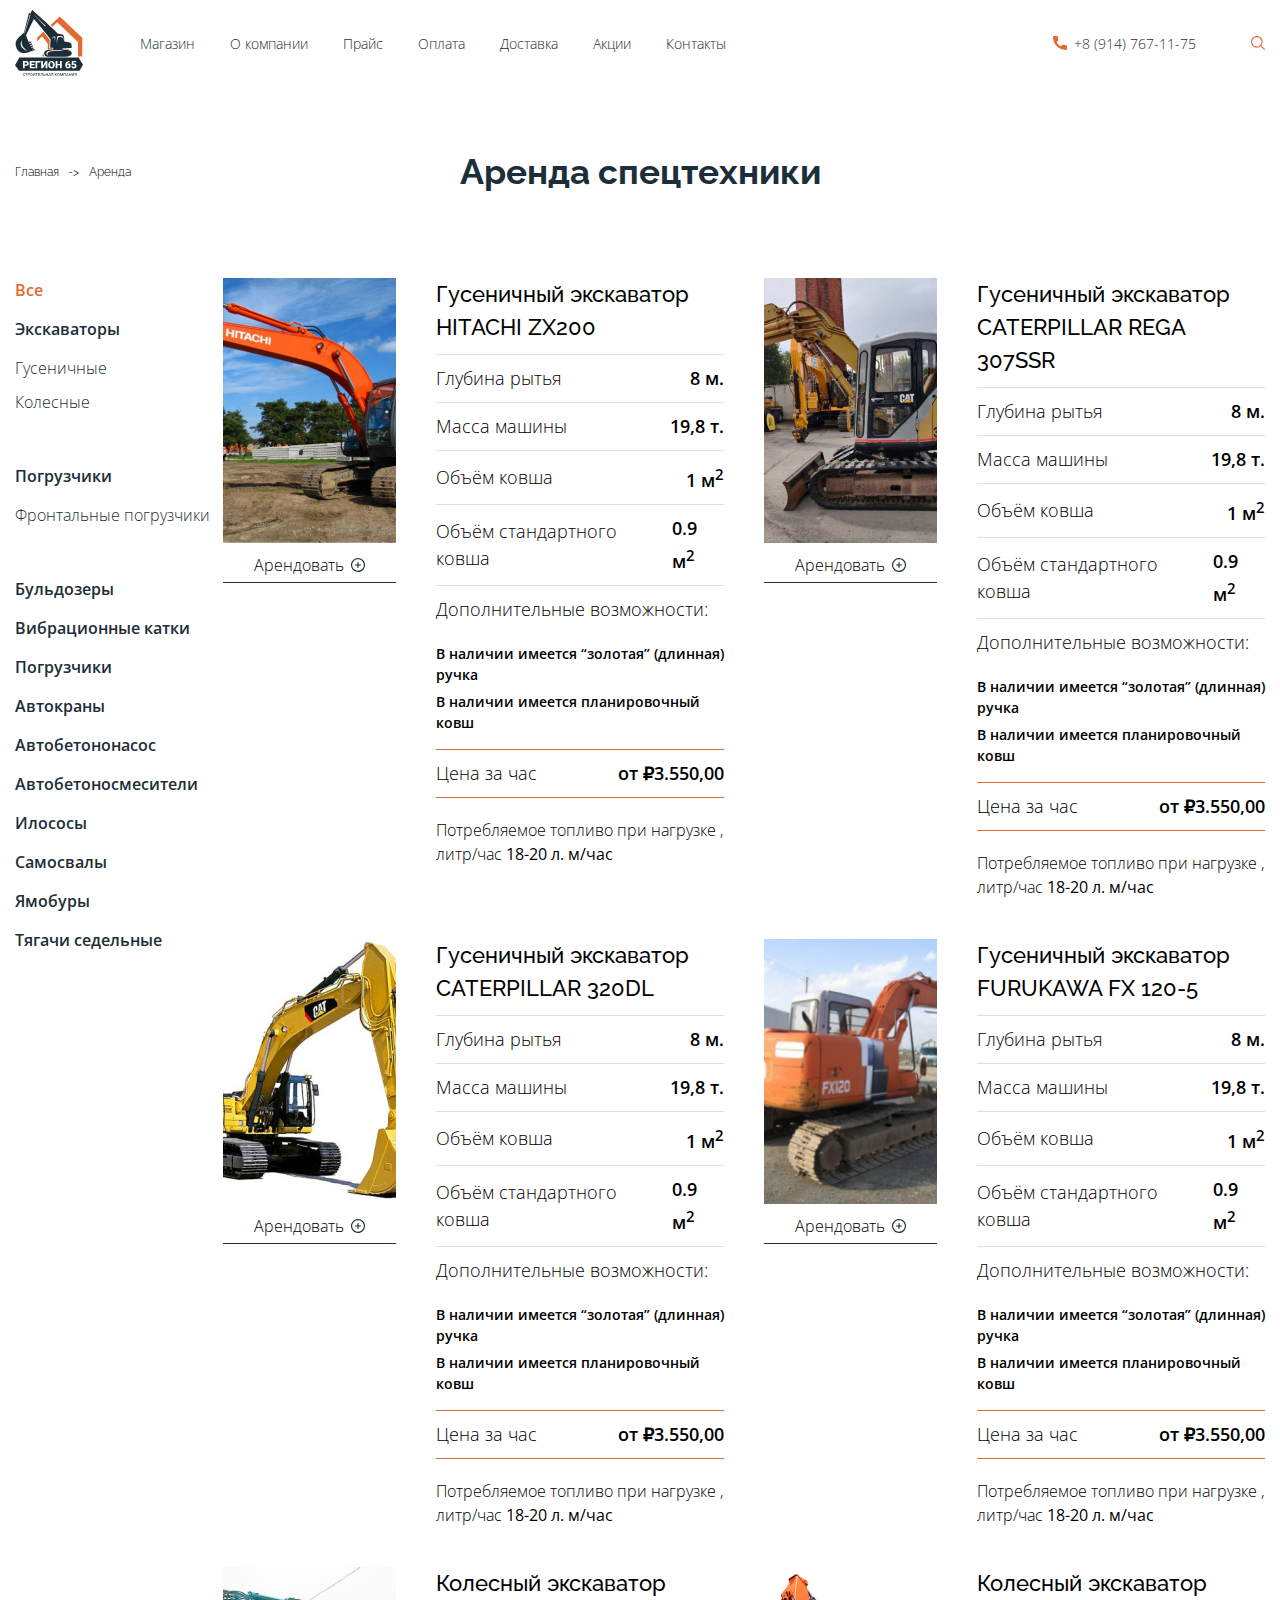
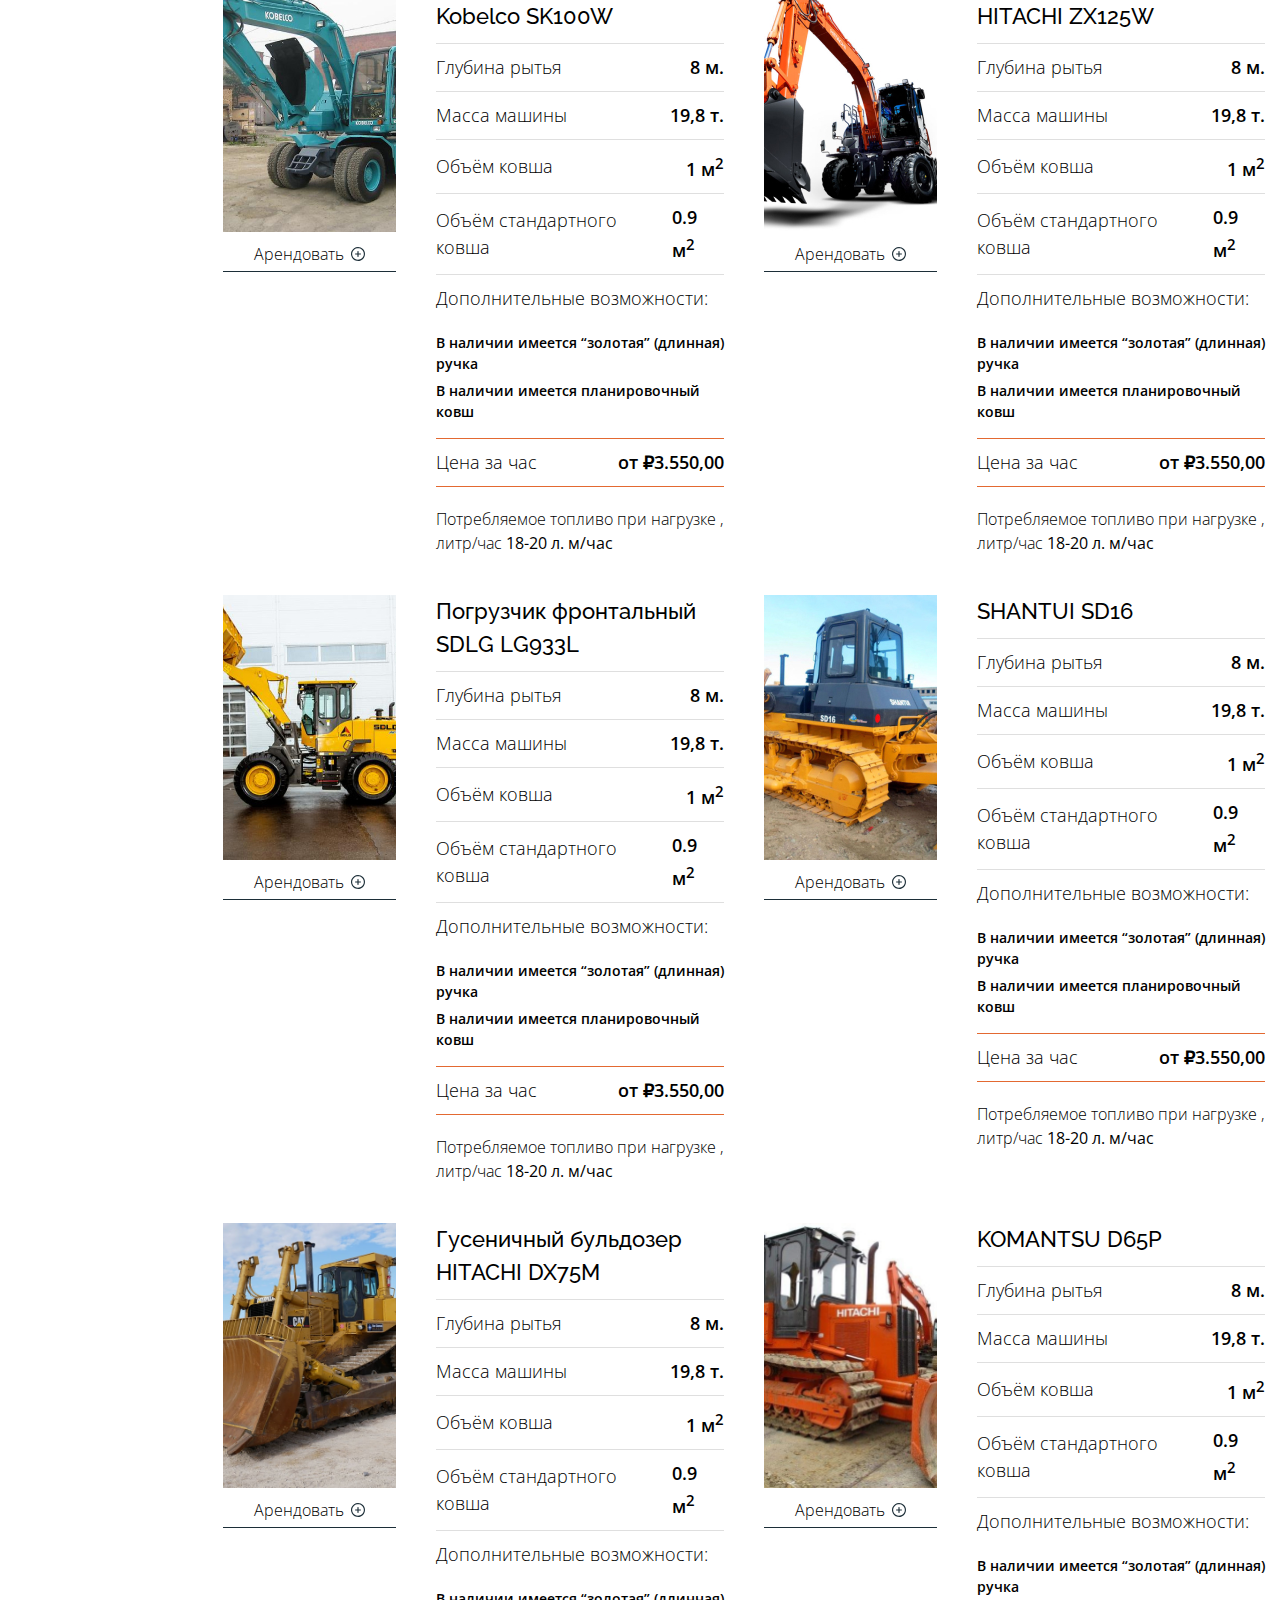
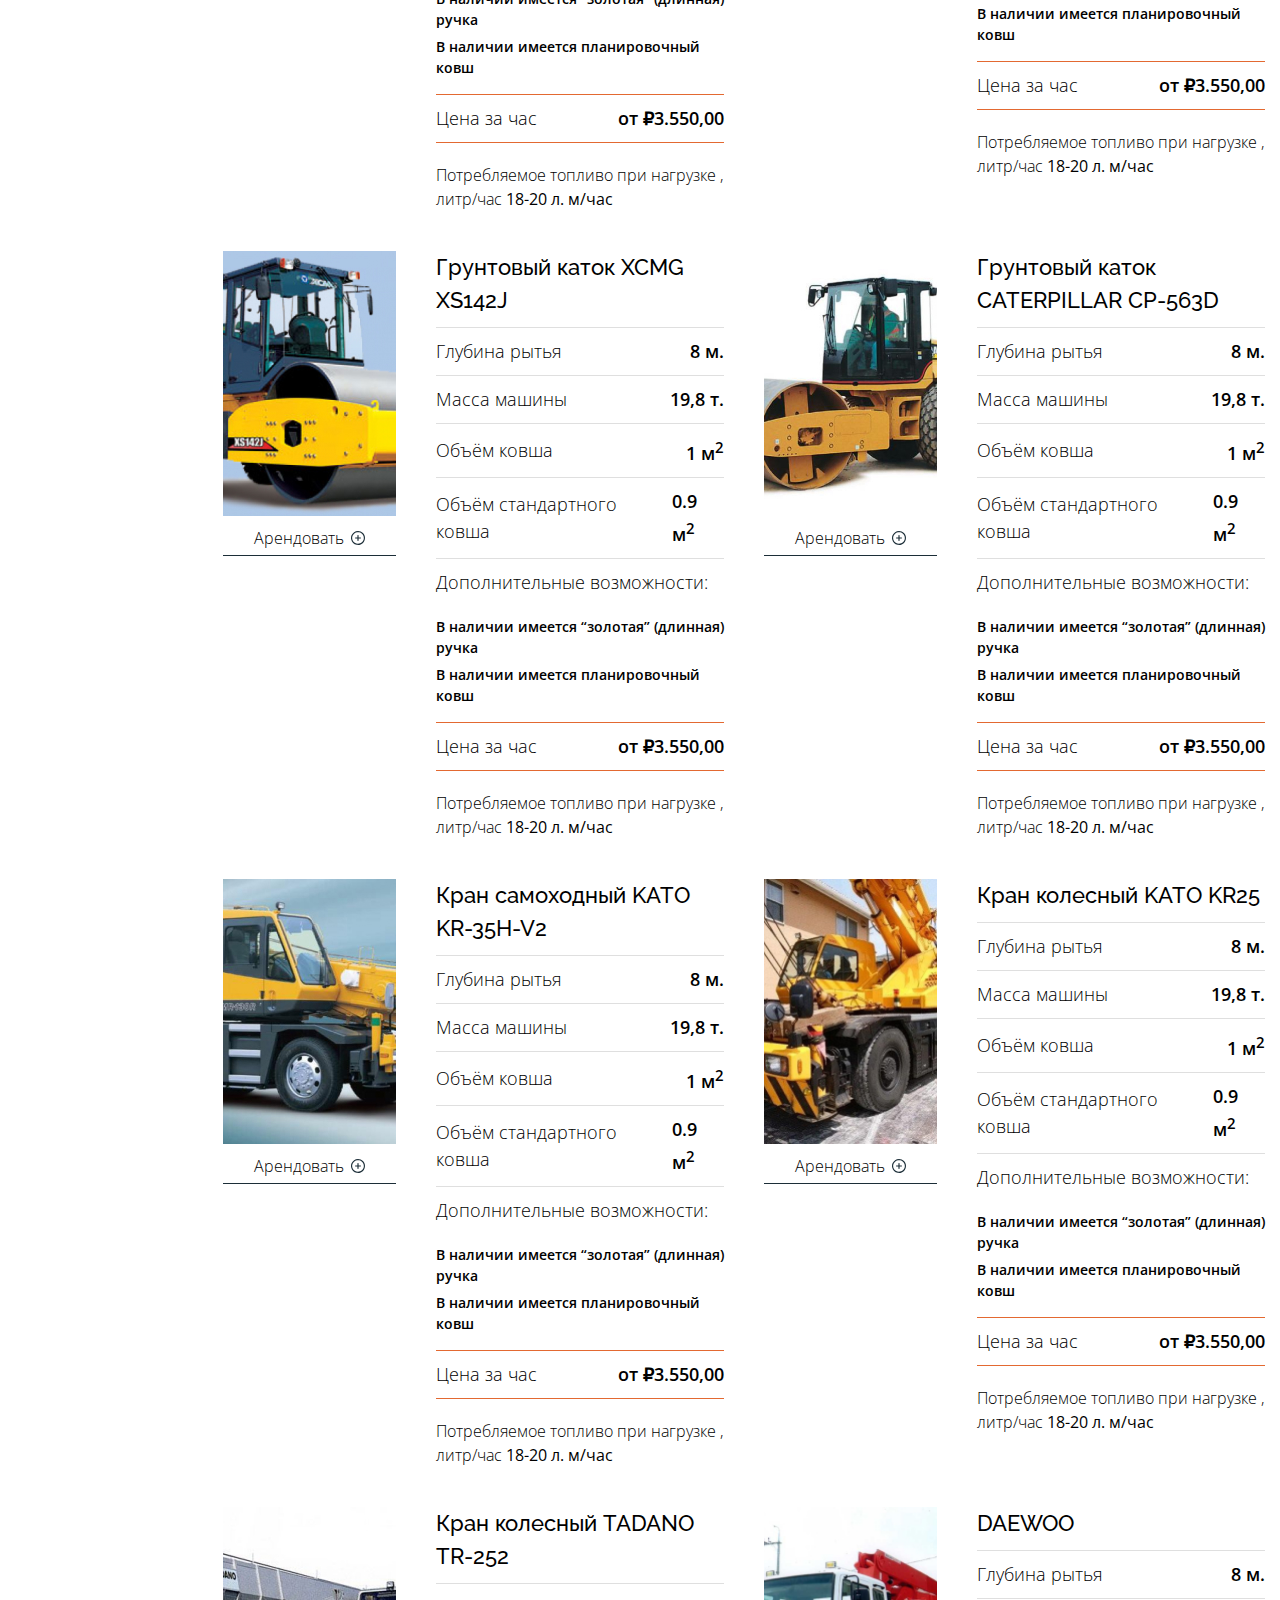
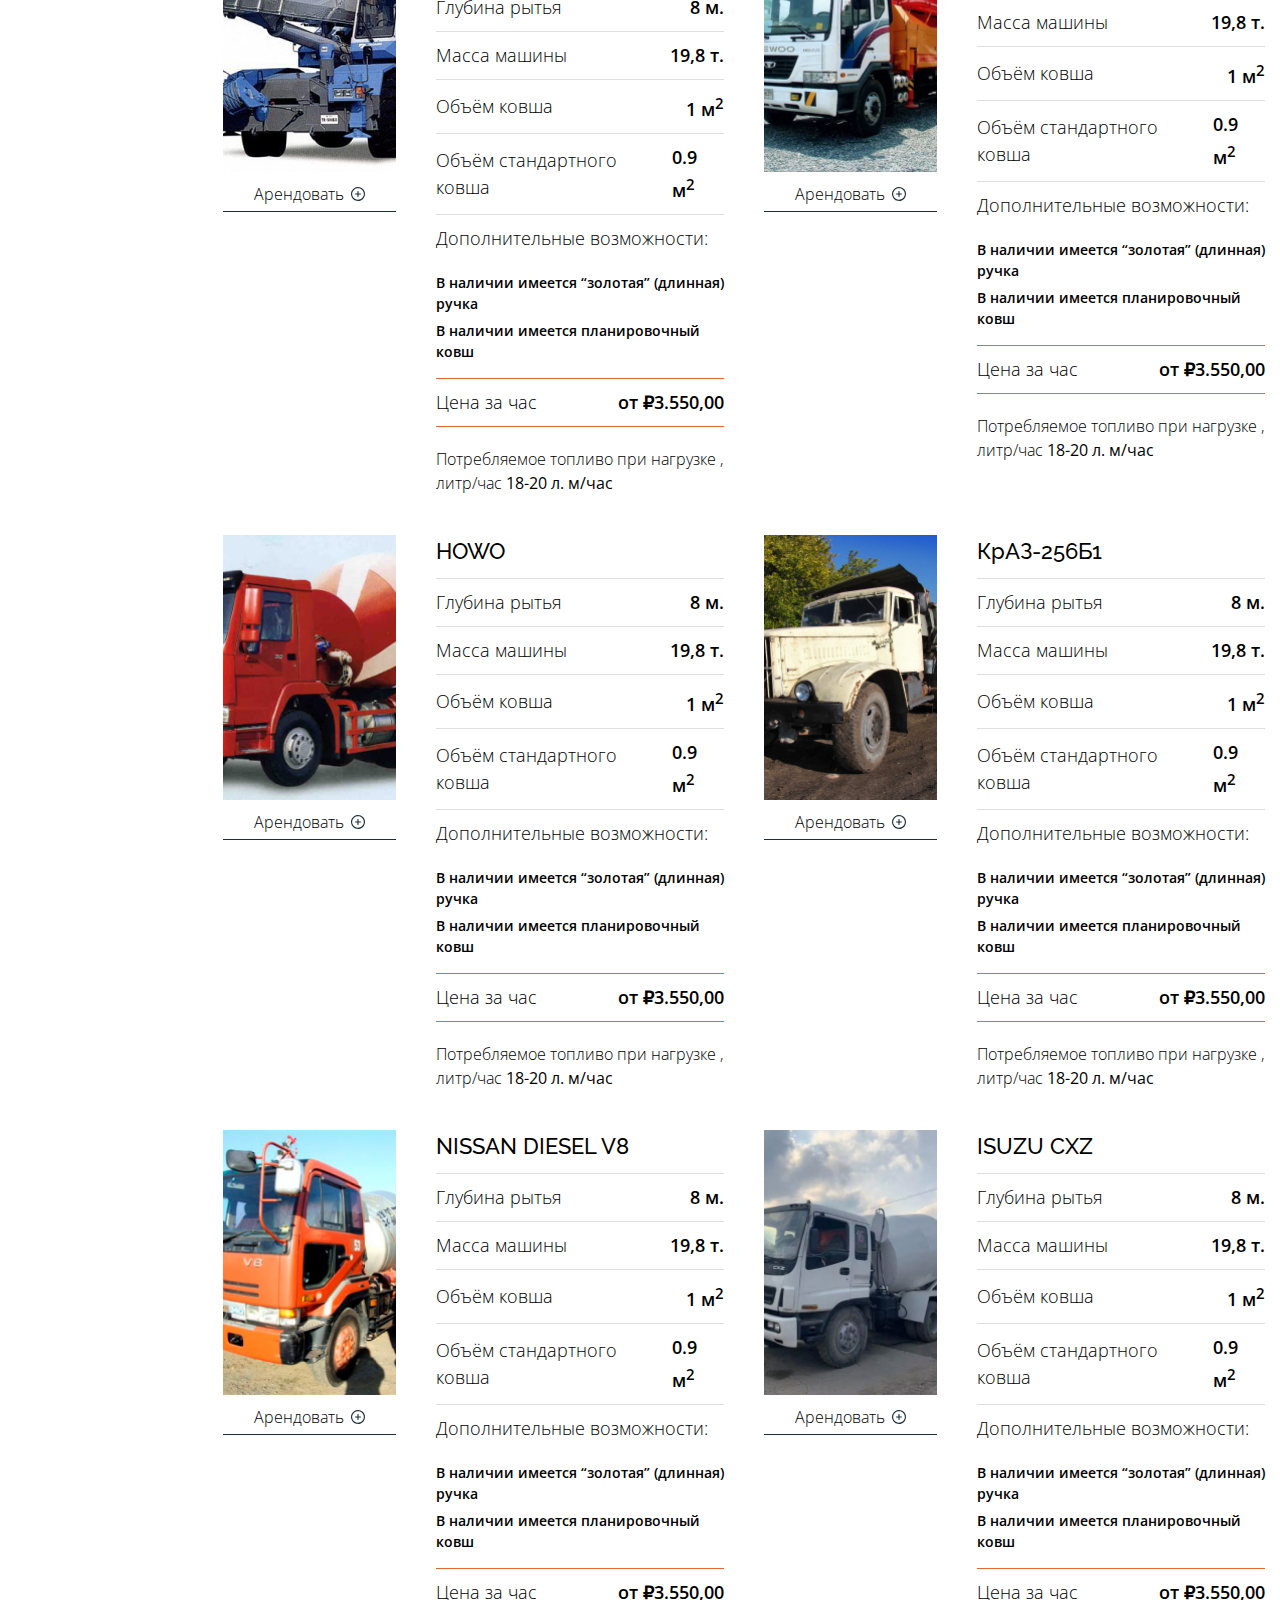
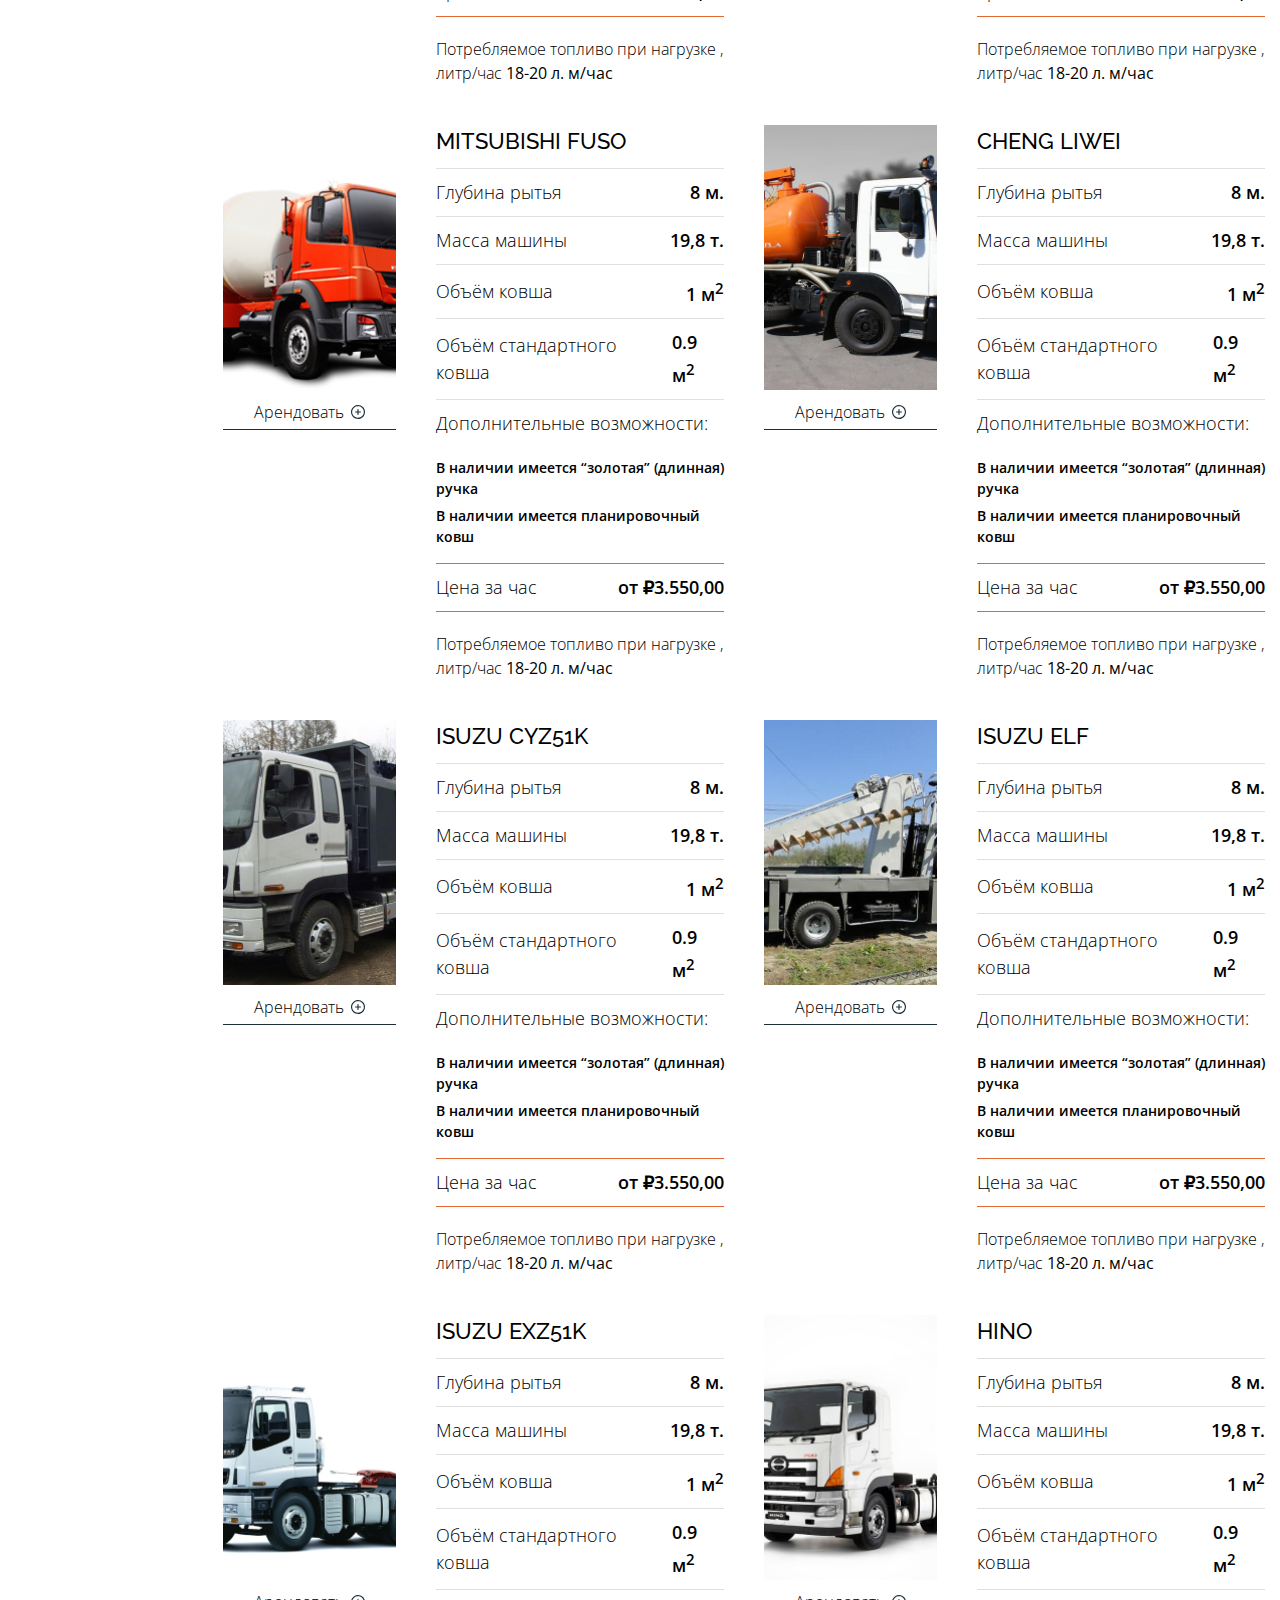
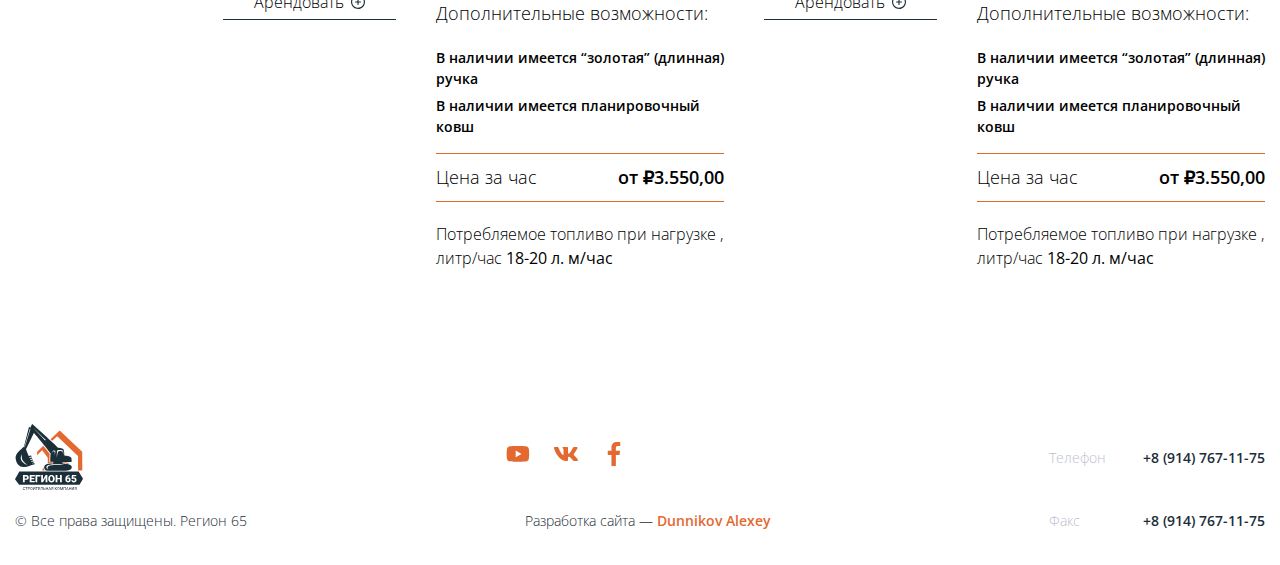
<file: rent-shop.html>
<!DOCTYPE html>
<html lang="ru">
  <head>
    <meta charset="UTF-8" />
    <meta name="viewport" content="width=device-width, initial-scale=1.0" />
    <title>Регион 65 - Аренда</title>
    <link rel="preconnect" href="https://fonts.googleapis.com" />
    <link rel="preconnect" href="https://fonts.gstatic.com" crossorigin />
    <link rel="preconnect" href="https://fonts.googleapis.com" />
    <link rel="preconnect" href="https://fonts.gstatic.com" crossorigin />
    <link
      href="https://fonts.googleapis.com/css2?family=Open+Sans:wght@300;400;600&family=Raleway:wght@300;400;500;600&display=swap"
      rel="stylesheet"
    />
    <link rel="stylesheet" href="css/style.min.css" />
  </head>


  <body>
    <div class="wrapper">
      <header class="header">
        <div class="container">
          <div class="header__inner">
            <a class="logo" href="index.html">
              <img class="logo__img" src="images/logo.svg" alt="logo" />
            </a>
            <nav class="main-nav">
              <ul class="main-nav__list">
                <li class="main-nav__item">
                  <a class="main-nav__link" href="shop.html" >Магазин</a>
                </li>
                <li class="main-nav__item">
                  <a href="about.html" class="main-nav__link">О компании</a>
                </li>
                <li class="main-nav__item">
                  <a class="main-nav__link" href="price.html" >Прайс</a>
                </li>
                <li class="main-nav__item">
                  <a class="main-nav__link" href="payment.html" >Оплата</a>
                </li>
                <li class="main-nav__item">
                  <a class="main-nav__link" href="delivery.html" >Доставка</a>
                </li>
                <li class="main-nav__item">
                  <a class="main-nav__link href="stock.html" ">Акции</a>
                </li>
                <li class="main-nav__item">
                  <a class="main-nav__link" href="contacts.html" >Контакты</a>
                </li>
                
              </ul>
            </nav>
            <button class="header__application-btn" href="#">
              <p class="header__application-text">Оставить заявку</p>
              <svg
                class="header__application-img"
                width="14"
                height="14"
                viewBox="0 0 14 14"
                fill="none"
                xmlns="http://www.w3.org/2000/svg"
              >
                <g clip-path="url(#clip0)">
                  <path
                    d="M7 0C5.61553 0 4.26216 0.410543 3.11101 1.17971C1.95987 1.94888 1.06266 3.04213 0.532846 4.32122C0.003033 5.6003 -0.13559 7.00777 0.134506 8.36563C0.404603 9.7235 1.07129 10.9708 2.05026 11.9497C3.02922 12.9287 4.2765 13.5954 5.63437 13.8655C6.99224 14.1356 8.3997 13.997 9.67879 13.4672C10.9579 12.9373 12.0511 12.0401 12.8203 10.889C13.5895 9.73785 14 8.38447 14 7C13.998 5.1441 13.2599 3.36479 11.9475 2.05247C10.6352 0.74015 8.8559 0.0020073 7 0V0ZM7 12.8333C5.84628 12.8333 4.71846 12.4912 3.75918 11.8502C2.79989 11.2093 2.05222 10.2982 1.61071 9.23232C1.16919 8.16642 1.05368 6.99353 1.27876 5.86197C1.50384 4.73042 2.05941 3.69102 2.87521 2.87521C3.69102 2.0594 4.73042 1.50383 5.86198 1.27875C6.99353 1.05367 8.16642 1.16919 9.23232 1.6107C10.2982 2.05221 11.2093 2.79989 11.8502 3.75917C12.4912 4.71846 12.8333 5.84628 12.8333 7C12.8316 8.54658 12.2165 10.0293 11.1229 11.1229C10.0293 12.2165 8.54658 12.8316 7 12.8333ZM9.91667 7C9.91667 7.15471 9.85521 7.30308 9.74582 7.41248C9.63642 7.52188 9.48805 7.58333 9.33334 7.58333H7.58334V9.33333C7.58334 9.48804 7.52188 9.63642 7.41248 9.74581C7.30309 9.85521 7.15471 9.91667 7 9.91667C6.84529 9.91667 6.69692 9.85521 6.58752 9.74581C6.47813 9.63642 6.41667 9.48804 6.41667 9.33333V7.58333H4.66667C4.51196 7.58333 4.36359 7.52188 4.25419 7.41248C4.14479 7.30308 4.08334 7.15471 4.08334 7C4.08334 6.84529 4.14479 6.69692 4.25419 6.58752C4.36359 6.47813 4.51196 6.41667 4.66667 6.41667H6.41667V4.66667C6.41667 4.51196 6.47813 4.36358 6.58752 4.25419C6.69692 4.14479 6.84529 4.08333 7 4.08333C7.15471 4.08333 7.30309 4.14479 7.41248 4.25419C7.52188 4.36358 7.58334 4.51196 7.58334 4.66667V6.41667H9.33334C9.48805 6.41667 9.63642 6.47813 9.74582 6.58752C9.85521 6.69692 9.91667 6.84529 9.91667 7Z"
                    fill="#E36931"
                  />
                </g>
                <defs>
                  <clipPath id="clip0">
                    <rect width="14" height="14" fill="white" />
                  </clipPath>
                </defs>
              </svg>
            </button>
            <a href="tel:+89147671175" class="header__phone-link">
              <p class="header__phone-number">+8 (914) 767-11-75</p>
              <svg
                class="header__phone-img"
                width="14"
                height="14"
                viewBox="0 0 14 14"
                fill="none"
                xmlns="http://www.w3.org/2000/svg"
              >
                <path
                  d="M12.8766 9.1894C12.0195 9.1894 11.1779 9.05534 10.3804 8.79178C9.98958 8.65849 9.50917 8.78077 9.27066 9.02573L7.6965 10.2141C5.87092 9.23956 4.7464 8.11541 3.78521 6.30354L4.93857 4.77039C5.23822 4.47114 5.3457 4.03401 5.21693 3.62385C4.95224 2.82213 4.81779 1.98093 4.81779 1.12343C4.81782 0.503964 4.31386 0 3.69443 0H1.12339C0.503964 0 0 0.503964 0 1.12339C0 8.22365 5.77638 14 12.8766 14C13.4961 14 14 13.496 14 12.8766V10.3127C14 9.69336 13.496 9.1894 12.8766 9.1894Z"
                  fill="#E36931"
                />
              </svg>
            </a>
            <button class="header__search-btn">
              <img
                class="header__search-img"
                src="images/icons/search.svg"
                alt="search"
              />
            </button>
            <button class="header__open-menu">
              <span></span>
              <span></span>
              <span></span>
            </button>
          </div>
        </div>
      </header>
      <main class="main">
        <section class="shop-top">
          <div class="container">
            <ul class="breadcrumbs">
            <li class="breadcrumbs__item">
              <a class="breadcrumbs__link" href="index.html">Главная</a>
            </li>
            <li class="breadcrumbs__item">
              <a class="breadcrumbs__link" href="shop.html">Аренда</a>
            </li>
          </ul>
          <h3 class="shop-top__title">Аренда спецтехники
</h3>
          </div>
        </section>

        <div class="filter-button__wrapper">
          <div class="container">
            <button class="filter-button">
              <span class="filter-button__text">
                Фильтр
              </span>
              <img class="filter-button__img" src="images/icons/filter.svg" alt="filter" >
            </button>
          </div>
        </div>
        
        <section class="catalog">
          <div class="container">
            <div class="catalog__inner">
              <div class="catalog__filter">
            
                <a class="catalog__filter__all-title filter-item active" data-filter="all">
                  Все
                </a>
                
                <div class="catalog__filter-section">
                  <a class="catalog__filter__section-title filter-item" data-filter="excavators">
                    Экскаваторы
                  </a>
                  <a class="catalog__filter__section-item filter-item" data-filter='excavators-catepillar'>
                    Гусеничные
                  </a>
                  <a class="catalog__filter__section-item filter-item" data-filter='excavators-wheeled'>
                    Колесные
                  </a>
                  
                </div>

                <div class="catalog__filter-section">
                  <a class="catalog__filter__section-title filter-item" data-filter="loaders">
                    Погрузчики
                  </a>
                  <a class="catalog__filter__section-item filter-item" data-filter='loaders-front'>
                    Фронтальные погрузчики
                  </a>
                </div>

                 <div class="catalog__filter-section">
                  <a class="catalog__filter__section-title filter-item" data-filter="bulldozers">
                    Бульдозеры
                  </a>
                </div>

                <div class="catalog__filter-section">
                  <a class="catalog__filter__section-title filter-item" data-filter="vibrating-rollers">
                    Вибрационные катки
                  </a>
                </div>

                <div class="catalog__filter-section">
                  <a class="catalog__filter__section-title filter-item" data-filter="loaders">
                    Погрузчики
                  </a>
                </div>

                <div class="catalog__filter-section">
                  <a class="catalog__filter__section-title filter-item" data-filter="truck-cranes">
                    Автокраны
                  </a>
                </div>

                <div class="catalog__filter-section">
                  <a class="catalog__filter__section-title filter-item" data-filter="concrete-pump">
                    Автобетононасос
                  </a>
                </div>

                <div class="catalog__filter-section">
                  <a class="catalog__filter__section-title filter-item" data-filter="concrete-mixer-trucks">
                    Автобетоносмесители
                  </a>
                </div>

                <div class="catalog__filter-section">
                  <a class="catalog__filter__section-title filter-item" data-filter="sludge-suckers">
                    Илососы
                  </a>
                </div>

                <div class="catalog__filter-section">
                  <a class="catalog__filter__section-title filter-item" data-filter="dump-trucks">
                    Самосвалы
                  </a>
                </div>

                <div class="catalog__filter-section">
                  <a class="catalog__filter__section-title filter-item" data-filter="yamoburs">
                    Ямобуры
                  </a>
                </div>

                 <div class="catalog__filter-section">
                  <a class="catalog__filter__section-title filter-item" data-filter="truck-tractors">
                    Тягачи седельные
                  </a>
                </div>

              </div>
              <div class="catalog__items">
                <div class="catalog__item excavators excavators-catepillar">
                  <div class="catalog__item__img-box">
                    <img class="catalog__item-img" src="images/rent-shop/excavators/1.jpg" alt="img">
                    <button class="catalog__item__rent-btn">
                      <span class="catalog__item__rent-text">
                        Арендовать
                      </span>
                      <img class="catalog__item__rent-img" src="images/icons/add-black.svg" alt="image">
                    </button>
                  </div>
                  <div class="catalog__item-content">
                    <a class="catalog__item-title" href="card.html">
                      Гусеничный экскаватор HITACHI ZX200
                    </a>
                    <ul class="catalog__item__specifications">
                      <li class="catalog__item__specification">
                        <p class="catalog__item__specifications-key">
                          Глубина рытья
                        </p>
                        <p class="catalog__item__specifications-value">
                          8 м.
                        </p>
                      </li>
                      <li class="catalog__item__specification">
                        <p class="catalog__item__specifications-key">
                          Масса машины
                        </p>
                        <p class="catalog__item__specifications-value">
                          19,8 т.
                        </p>
                      </li>
                      <li class="catalog__item__specification">
                        <p class="catalog__item__specifications-key">
                          Объём ковша
                        </p>
                        <p class="catalog__item__specifications-value">
                          1 м<sup>2</sup>
                        </p>
                      </li>
                      <li class="catalog__item__specification">
                        <p class="catalog__item__specifications-key">
                          Объём стандартного ковша
                        </p>
                        <p class="catalog__item__specifications-value">
                          0.9 м<sup>2</sup>
                        </p>
                      </li>

                      <li class="catalog__item__specification additional">
                        <p class="catalog__item__specifications-key catalog__item__specifications-key--additional">
                          Дополнительные возможности:
                        </p>
                        <p class="catalog__item__specifications-value catalog__item__specifications-value--additional ">
                          В наличии имеется “золотая” (длинная) ручка
                        </p>
                        <p class="catalog__item__specifications-value catalog__item__specifications-value--additional">
                          В наличии имеется планировочный ковш
                        </p>
                      </li>

                      <li class="catalog__item__specification total">
                        <p class="catalog__item__specifications-key">
                          Цена за час
                        </p>
                        <p class="catalog__item__specifications-value">
                          от ₽3.550,00
                        </p>
                      </li>

                    </ul>
                    <p class="catalog__item__additional-text">
                      Потребляемое топливо при нагрузке , литр/час <b>18-20 л. м/час</b>
                    </p>
                  </div>
                </div>

               <div class="catalog__item excavators excavators-catepillar">
                  <div class="catalog__item__img-box">
                    <img class="catalog__item-img" src="images/rent-shop/excavators/2.jpg" alt="img">
                    <button class="catalog__item__rent-btn">
                      <span class="catalog__item__rent-text">
                        Арендовать
                      </span>
                      <img class="catalog__item__rent-img" src="images/icons/add-black.svg" alt="image">
                    </button>
                  </div>
                  <div class="catalog__item-content">
                    <a class="catalog__item-title" href="card.html">
                      Гусеничный экскаватор CATERPILLAR REGA 307SSR
                    </a>
                    <ul class="catalog__item__specifications">
                      <li class="catalog__item__specification">
                        <p class="catalog__item__specifications-key">
                          Глубина рытья
                        </p>
                        <p class="catalog__item__specifications-value">
                          8 м.
                        </p>
                      </li>
                      <li class="catalog__item__specification">
                        <p class="catalog__item__specifications-key">
                          Масса машины
                        </p>
                        <p class="catalog__item__specifications-value">
                          19,8 т.
                        </p>
                      </li>
                      <li class="catalog__item__specification">
                        <p class="catalog__item__specifications-key">
                          Объём ковша
                        </p>
                        <p class="catalog__item__specifications-value">
                          1 м<sup>2</sup>
                        </p>
                      </li>
                      <li class="catalog__item__specification">
                        <p class="catalog__item__specifications-key">
                          Объём стандартного ковша
                        </p>
                        <p class="catalog__item__specifications-value">
                          0.9 м<sup>2</sup>
                        </p>
                      </li>

                      <li class="catalog__item__specification additional">
                        <p class="catalog__item__specifications-key catalog__item__specifications-key--additional">
                          Дополнительные возможности:
                        </p>
                        <p class="catalog__item__specifications-value catalog__item__specifications-value--additional ">
                          В наличии имеется “золотая” (длинная) ручка
                        </p>
                        <p class="catalog__item__specifications-value catalog__item__specifications-value--additional">
                          В наличии имеется планировочный ковш
                        </p>
                      </li>

                      <li class="catalog__item__specification total">
                        <p class="catalog__item__specifications-key">
                          Цена за час
                        </p>
                        <p class="catalog__item__specifications-value">
                          от ₽3.550,00
                        </p>
                      </li>

                    </ul>
                    <p class="catalog__item__additional-text">
                      Потребляемое топливо при нагрузке , литр/час <b>18-20 л. м/час</b>
                    </p>
                  </div>
                </div>

                <div class="catalog__item excavators excavators-catepillar">
                  <div class="catalog__item__img-box">
                    <img class="catalog__item-img" src="images/rent-shop/excavators/3.jpg" alt="img">
                    <button class="catalog__item__rent-btn">
                      <span class="catalog__item__rent-text">
                        Арендовать
                      </span>
                      <img class="catalog__item__rent-img" src="images/icons/add-black.svg" alt="image">
                    </button>
                  </div>
                  <div class="catalog__item-content">
                    <a class="catalog__item-title" href="card.html">
                      Гусеничный экскаватор CATERPILLAR 320DL
                    </a>
                    <ul class="catalog__item__specifications">
                      <li class="catalog__item__specification">
                        <p class="catalog__item__specifications-key">
                          Глубина рытья
                        </p>
                        <p class="catalog__item__specifications-value">
                          8 м.
                        </p>
                      </li>
                      <li class="catalog__item__specification">
                        <p class="catalog__item__specifications-key">
                          Масса машины
                        </p>
                        <p class="catalog__item__specifications-value">
                          19,8 т.
                        </p>
                      </li>
                      <li class="catalog__item__specification">
                        <p class="catalog__item__specifications-key">
                          Объём ковша
                        </p>
                        <p class="catalog__item__specifications-value">
                          1 м<sup>2</sup>
                        </p>
                      </li>
                      <li class="catalog__item__specification">
                        <p class="catalog__item__specifications-key">
                          Объём стандартного ковша
                        </p>
                        <p class="catalog__item__specifications-value">
                          0.9 м<sup>2</sup>
                        </p>
                      </li>

                      <li class="catalog__item__specification additional">
                        <p class="catalog__item__specifications-key catalog__item__specifications-key--additional">
                          Дополнительные возможности:
                        </p>
                        <p class="catalog__item__specifications-value catalog__item__specifications-value--additional ">
                          В наличии имеется “золотая” (длинная) ручка
                        </p>
                        <p class="catalog__item__specifications-value catalog__item__specifications-value--additional">
                          В наличии имеется планировочный ковш
                        </p>
                      </li>

                      <li class="catalog__item__specification total">
                        <p class="catalog__item__specifications-key">
                          Цена за час
                        </p>
                        <p class="catalog__item__specifications-value">
                          от ₽3.550,00
                        </p>
                      </li>

                    </ul>
                    <p class="catalog__item__additional-text">
                      Потребляемое топливо при нагрузке , литр/час <b>18-20 л. м/час</b>
                    </p>
                  </div>
                </div>

                <div class="catalog__item excavators excavators-catepillar">
                  <div class="catalog__item__img-box">
                    <img class="catalog__item-img" src="images/rent-shop/excavators/4.jpg" alt="img">
                    <button class="catalog__item__rent-btn">
                      <span class="catalog__item__rent-text">
                        Арендовать
                      </span>
                      <img class="catalog__item__rent-img" src="images/icons/add-black.svg" alt="image">
                    </button>
                  </div>
                  <div class="catalog__item-content">
                    <a class="catalog__item-title" href="card.html">
                      Гусеничный экскаватор FURUKAWA FX 120-5
                    </a>
                    <ul class="catalog__item__specifications">
                      <li class="catalog__item__specification">
                        <p class="catalog__item__specifications-key">
                          Глубина рытья
                        </p>
                        <p class="catalog__item__specifications-value">
                          8 м.
                        </p>
                      </li>
                      <li class="catalog__item__specification">
                        <p class="catalog__item__specifications-key">
                          Масса машины
                        </p>
                        <p class="catalog__item__specifications-value">
                          19,8 т.
                        </p>
                      </li>
                      <li class="catalog__item__specification">
                        <p class="catalog__item__specifications-key">
                          Объём ковша
                        </p>
                        <p class="catalog__item__specifications-value">
                          1 м<sup>2</sup>
                        </p>
                      </li>
                      <li class="catalog__item__specification">
                        <p class="catalog__item__specifications-key">
                          Объём стандартного ковша
                        </p>
                        <p class="catalog__item__specifications-value">
                          0.9 м<sup>2</sup>
                        </p>
                      </li>

                      <li class="catalog__item__specification additional">
                        <p class="catalog__item__specifications-key catalog__item__specifications-key--additional">
                          Дополнительные возможности:
                        </p>
                        <p class="catalog__item__specifications-value catalog__item__specifications-value--additional ">
                          В наличии имеется “золотая” (длинная) ручка
                        </p>
                        <p class="catalog__item__specifications-value catalog__item__specifications-value--additional">
                          В наличии имеется планировочный ковш
                        </p>
                      </li>

                      <li class="catalog__item__specification total">
                        <p class="catalog__item__specifications-key">
                          Цена за час
                        </p>
                        <p class="catalog__item__specifications-value">
                          от ₽3.550,00
                        </p>
                      </li>

                    </ul>
                    <p class="catalog__item__additional-text">
                      Потребляемое топливо при нагрузке , литр/час <b>18-20 л. м/час</b>
                    </p>
                  </div>
                </div>

                <div class="catalog__item excavators excavators-wheeled">
                  <div class="catalog__item__img-box">
                    <img class="catalog__item-img" src="images/rent-shop/excavators/5.jpg" alt="img">
                    <button class="catalog__item__rent-btn">
                      <span class="catalog__item__rent-text">
                        Арендовать
                      </span>
                      <img class="catalog__item__rent-img" src="images/icons/add-black.svg" alt="image">
                    </button>
                  </div>
                  <div class="catalog__item-content">
                    <a class="catalog__item-title" href="card.html">
                      Колесный экскаватор Kobelco SK100W
                    </a>
                    <ul class="catalog__item__specifications">
                      <li class="catalog__item__specification">
                        <p class="catalog__item__specifications-key">
                          Глубина рытья
                        </p>
                        <p class="catalog__item__specifications-value">
                          8 м.
                        </p>
                      </li>
                      <li class="catalog__item__specification">
                        <p class="catalog__item__specifications-key">
                          Масса машины
                        </p>
                        <p class="catalog__item__specifications-value">
                          19,8 т.
                        </p>
                      </li>
                      <li class="catalog__item__specification">
                        <p class="catalog__item__specifications-key">
                          Объём ковша
                        </p>
                        <p class="catalog__item__specifications-value">
                          1 м<sup>2</sup>
                        </p>
                      </li>
                      <li class="catalog__item__specification">
                        <p class="catalog__item__specifications-key">
                          Объём стандартного ковша
                        </p>
                        <p class="catalog__item__specifications-value">
                          0.9 м<sup>2</sup>
                        </p>
                      </li>

                      <li class="catalog__item__specification additional">
                        <p class="catalog__item__specifications-key catalog__item__specifications-key--additional">
                          Дополнительные возможности:
                        </p>
                        <p class="catalog__item__specifications-value catalog__item__specifications-value--additional ">
                          В наличии имеется “золотая” (длинная) ручка
                        </p>
                        <p class="catalog__item__specifications-value catalog__item__specifications-value--additional">
                          В наличии имеется планировочный ковш
                        </p>
                      </li>

                      <li class="catalog__item__specification total">
                        <p class="catalog__item__specifications-key">
                          Цена за час
                        </p>
                        <p class="catalog__item__specifications-value">
                          от ₽3.550,00
                        </p>
                      </li>

                    </ul>
                    <p class="catalog__item__additional-text">
                      Потребляемое топливо при нагрузке , литр/час <b>18-20 л. м/час</b>
                    </p>
                  </div>
                </div>

                <div class="catalog__item excavators excavators-wheeled">
                  <div class="catalog__item__img-box">
                    <img class="catalog__item-img" src="images/rent-shop/excavators/6.jpg" alt="img">
                    <button class="catalog__item__rent-btn">
                      <span class="catalog__item__rent-text">
                        Арендовать
                      </span>
                      <img class="catalog__item__rent-img" src="images/icons/add-black.svg" alt="image">
                    </button>
                  </div>
                  <div class="catalog__item-content">
                    <a class="catalog__item-title" href="card.html">
                      Колесный экскаватор HITACHI ZX125W
                    </a>
                    <ul class="catalog__item__specifications">
                      <li class="catalog__item__specification">
                        <p class="catalog__item__specifications-key">
                          Глубина рытья
                        </p>
                        <p class="catalog__item__specifications-value">
                          8 м.
                        </p>
                      </li>
                      <li class="catalog__item__specification">
                        <p class="catalog__item__specifications-key">
                          Масса машины
                        </p>
                        <p class="catalog__item__specifications-value">
                          19,8 т.
                        </p>
                      </li>
                      <li class="catalog__item__specification">
                        <p class="catalog__item__specifications-key">
                          Объём ковша
                        </p>
                        <p class="catalog__item__specifications-value">
                          1 м<sup>2</sup>
                        </p>
                      </li>
                      <li class="catalog__item__specification">
                        <p class="catalog__item__specifications-key">
                          Объём стандартного ковша
                        </p>
                        <p class="catalog__item__specifications-value">
                          0.9 м<sup>2</sup>
                        </p>
                      </li>

                      <li class="catalog__item__specification additional">
                        <p class="catalog__item__specifications-key catalog__item__specifications-key--additional">
                          Дополнительные возможности:
                        </p>
                        <p class="catalog__item__specifications-value catalog__item__specifications-value--additional ">
                          В наличии имеется “золотая” (длинная) ручка
                        </p>
                        <p class="catalog__item__specifications-value catalog__item__specifications-value--additional">
                          В наличии имеется планировочный ковш
                        </p>
                      </li>

                      <li class="catalog__item__specification total">
                        <p class="catalog__item__specifications-key">
                          Цена за час
                        </p>
                        <p class="catalog__item__specifications-value">
                          от ₽3.550,00
                        </p>
                      </li>

                    </ul>
                    <p class="catalog__item__additional-text">
                      Потребляемое топливо при нагрузке , литр/час <b>18-20 л. м/час</b>
                    </p>
                  </div>
                </div>

                <div class="catalog__item loaders loaders-front">
                  <div class="catalog__item__img-box">
                    <img class="catalog__item-img" src="images/rent-shop/loaders/1.jpg" alt="img">
                    <button class="catalog__item__rent-btn">
                      <span class="catalog__item__rent-text">
                        Арендовать
                      </span>
                      <img class="catalog__item__rent-img" src="images/icons/add-black.svg" alt="image">
                    </button>
                  </div>
                  <div class="catalog__item-content">
                    <a class="catalog__item-title" href="card.html">
                      Погрузчик фронтальный SDLG LG933L 
                    </a>
                    <ul class="catalog__item__specifications">
                      <li class="catalog__item__specification">
                        <p class="catalog__item__specifications-key">
                          Глубина рытья
                        </p>
                        <p class="catalog__item__specifications-value">
                          8 м.
                        </p>
                      </li>
                      <li class="catalog__item__specification">
                        <p class="catalog__item__specifications-key">
                          Масса машины
                        </p>
                        <p class="catalog__item__specifications-value">
                          19,8 т.
                        </p>
                      </li>
                      <li class="catalog__item__specification">
                        <p class="catalog__item__specifications-key">
                          Объём ковша
                        </p>
                        <p class="catalog__item__specifications-value">
                          1 м<sup>2</sup>
                        </p>
                      </li>
                      <li class="catalog__item__specification">
                        <p class="catalog__item__specifications-key">
                          Объём стандартного ковша
                        </p>
                        <p class="catalog__item__specifications-value">
                          0.9 м<sup>2</sup>
                        </p>
                      </li>

                      <li class="catalog__item__specification additional">
                        <p class="catalog__item__specifications-key catalog__item__specifications-key--additional">
                          Дополнительные возможности:
                        </p>
                        <p class="catalog__item__specifications-value catalog__item__specifications-value--additional ">
                          В наличии имеется “золотая” (длинная) ручка
                        </p>
                        <p class="catalog__item__specifications-value catalog__item__specifications-value--additional">
                          В наличии имеется планировочный ковш
                        </p>
                      </li>

                      <li class="catalog__item__specification total">
                        <p class="catalog__item__specifications-key">
                          Цена за час
                        </p>
                        <p class="catalog__item__specifications-value">
                          от ₽3.550,00
                        </p>
                      </li>

                    </ul>
                    <p class="catalog__item__additional-text">
                      Потребляемое топливо при нагрузке , литр/час <b>18-20 л. м/час</b>
                    </p>
                  </div>
                </div>

                <div class="catalog__item bulldozers">
                  <div class="catalog__item__img-box">
                    <img class="catalog__item-img" src="images/rent-shop/bulldozers/1.jpg" alt="img">
                    <button class="catalog__item__rent-btn">
                      <span class="catalog__item__rent-text">
                        Арендовать
                      </span>
                      <img class="catalog__item__rent-img" src="images/icons/add-black.svg" alt="image">
                    </button>
                  </div>
                  <div class="catalog__item-content">
                    <a class="catalog__item-title" href="card.html">
                      SHANTUI SD16
                    </a>
                    <ul class="catalog__item__specifications">
                      <li class="catalog__item__specification">
                        <p class="catalog__item__specifications-key">
                          Глубина рытья
                        </p>
                        <p class="catalog__item__specifications-value">
                          8 м.
                        </p>
                      </li>
                      <li class="catalog__item__specification">
                        <p class="catalog__item__specifications-key">
                          Масса машины
                        </p>
                        <p class="catalog__item__specifications-value">
                          19,8 т.
                        </p>
                      </li>
                      <li class="catalog__item__specification">
                        <p class="catalog__item__specifications-key">
                          Объём ковша
                        </p>
                        <p class="catalog__item__specifications-value">
                          1 м<sup>2</sup>
                        </p>
                      </li>
                      <li class="catalog__item__specification">
                        <p class="catalog__item__specifications-key">
                          Объём стандартного ковша
                        </p>
                        <p class="catalog__item__specifications-value">
                          0.9 м<sup>2</sup>
                        </p>
                      </li>

                      <li class="catalog__item__specification additional">
                        <p class="catalog__item__specifications-key catalog__item__specifications-key--additional">
                          Дополнительные возможности:
                        </p>
                        <p class="catalog__item__specifications-value catalog__item__specifications-value--additional ">
                          В наличии имеется “золотая” (длинная) ручка
                        </p>
                        <p class="catalog__item__specifications-value catalog__item__specifications-value--additional">
                          В наличии имеется планировочный ковш
                        </p>
                      </li>

                      <li class="catalog__item__specification total">
                        <p class="catalog__item__specifications-key">
                          Цена за час
                        </p>
                        <p class="catalog__item__specifications-value">
                          от ₽3.550,00
                        </p>
                      </li>

                    </ul>
                    <p class="catalog__item__additional-text">
                      Потребляемое топливо при нагрузке , литр/час <b>18-20 л. м/час</b>
                    </p>
                  </div>
                </div>

                <div class="catalog__item bulldozers">
                  <div class="catalog__item__img-box">
                    <img class="catalog__item-img" src="images/rent-shop/bulldozers/2.jpg" alt="img">
                    <button class="catalog__item__rent-btn">
                      <span class="catalog__item__rent-text">
                        Арендовать
                      </span>
                      <img class="catalog__item__rent-img" src="images/icons/add-black.svg" alt="image">
                    </button>
                  </div>
                  <div class="catalog__item-content">
                    <a class="catalog__item-title" href="card.html">
                      Гусеничный бульдозер HITACHI DX75M
                    </a>
                    <ul class="catalog__item__specifications">
                      <li class="catalog__item__specification">
                        <p class="catalog__item__specifications-key">
                          Глубина рытья
                        </p>
                        <p class="catalog__item__specifications-value">
                          8 м.
                        </p>
                      </li>
                      <li class="catalog__item__specification">
                        <p class="catalog__item__specifications-key">
                          Масса машины
                        </p>
                        <p class="catalog__item__specifications-value">
                          19,8 т.
                        </p>
                      </li>
                      <li class="catalog__item__specification">
                        <p class="catalog__item__specifications-key">
                          Объём ковша
                        </p>
                        <p class="catalog__item__specifications-value">
                          1 м<sup>2</sup>
                        </p>
                      </li>
                      <li class="catalog__item__specification">
                        <p class="catalog__item__specifications-key">
                          Объём стандартного ковша
                        </p>
                        <p class="catalog__item__specifications-value">
                          0.9 м<sup>2</sup>
                        </p>
                      </li>

                      <li class="catalog__item__specification additional">
                        <p class="catalog__item__specifications-key catalog__item__specifications-key--additional">
                          Дополнительные возможности:
                        </p>
                        <p class="catalog__item__specifications-value catalog__item__specifications-value--additional ">
                          В наличии имеется “золотая” (длинная) ручка
                        </p>
                        <p class="catalog__item__specifications-value catalog__item__specifications-value--additional">
                          В наличии имеется планировочный ковш
                        </p>
                      </li>

                      <li class="catalog__item__specification total">
                        <p class="catalog__item__specifications-key">
                          Цена за час
                        </p>
                        <p class="catalog__item__specifications-value">
                          от ₽3.550,00
                        </p>
                      </li>

                    </ul>
                    <p class="catalog__item__additional-text">
                      Потребляемое топливо при нагрузке , литр/час <b>18-20 л. м/час</b>
                    </p>
                  </div>
                </div>

                <div class="catalog__item bulldozers">
                  <div class="catalog__item__img-box">
                    <img class="catalog__item-img" src="images/rent-shop/bulldozers/3.jpg" alt="img">
                    <button class="catalog__item__rent-btn">
                      <span class="catalog__item__rent-text">
                        Арендовать
                      </span>
                      <img class="catalog__item__rent-img" src="images/icons/add-black.svg" alt="image">
                    </button>
                  </div>
                  <div class="catalog__item-content">
                    <a class="catalog__item-title" href="card.html">
                      KOMANTSU D65P
                    </a>
                    <ul class="catalog__item__specifications">
                      <li class="catalog__item__specification">
                        <p class="catalog__item__specifications-key">
                          Глубина рытья
                        </p>
                        <p class="catalog__item__specifications-value">
                          8 м.
                        </p>
                      </li>
                      <li class="catalog__item__specification">
                        <p class="catalog__item__specifications-key">
                          Масса машины
                        </p>
                        <p class="catalog__item__specifications-value">
                          19,8 т.
                        </p>
                      </li>
                      <li class="catalog__item__specification">
                        <p class="catalog__item__specifications-key">
                          Объём ковша
                        </p>
                        <p class="catalog__item__specifications-value">
                          1 м<sup>2</sup>
                        </p>
                      </li>
                      <li class="catalog__item__specification">
                        <p class="catalog__item__specifications-key">
                          Объём стандартного ковша
                        </p>
                        <p class="catalog__item__specifications-value">
                          0.9 м<sup>2</sup>
                        </p>
                      </li>

                      <li class="catalog__item__specification additional">
                        <p class="catalog__item__specifications-key catalog__item__specifications-key--additional">
                          Дополнительные возможности:
                        </p>
                        <p class="catalog__item__specifications-value catalog__item__specifications-value--additional ">
                          В наличии имеется “золотая” (длинная) ручка
                        </p>
                        <p class="catalog__item__specifications-value catalog__item__specifications-value--additional">
                          В наличии имеется планировочный ковш
                        </p>
                      </li>

                      <li class="catalog__item__specification total">
                        <p class="catalog__item__specifications-key">
                          Цена за час
                        </p>
                        <p class="catalog__item__specifications-value">
                          от ₽3.550,00
                        </p>
                      </li>

                    </ul>
                    <p class="catalog__item__additional-text">
                      Потребляемое топливо при нагрузке , литр/час <b>18-20 л. м/час</b>
                    </p>
                  </div>
                </div>

                <div class="catalog__item vibrating-rollers">
                  <div class="catalog__item__img-box">
                    <img class="catalog__item-img" src="images/rent-shop/vibrating-rollers/1.jpg" alt="img">
                    <button class="catalog__item__rent-btn">
                      <span class="catalog__item__rent-text">
                        Арендовать
                      </span>
                      <img class="catalog__item__rent-img" src="images/icons/add-black.svg" alt="image">
                    </button>
                  </div>
                  <div class="catalog__item-content">
                    <a class="catalog__item-title" href="card.html">
                      Грунтовый каток XCMG XS142J
                    </a>
                    <ul class="catalog__item__specifications">
                      <li class="catalog__item__specification">
                        <p class="catalog__item__specifications-key">
                          Глубина рытья
                        </p>
                        <p class="catalog__item__specifications-value">
                          8 м.
                        </p>
                      </li>
                      <li class="catalog__item__specification">
                        <p class="catalog__item__specifications-key">
                          Масса машины
                        </p>
                        <p class="catalog__item__specifications-value">
                          19,8 т.
                        </p>
                      </li>
                      <li class="catalog__item__specification">
                        <p class="catalog__item__specifications-key">
                          Объём ковша
                        </p>
                        <p class="catalog__item__specifications-value">
                          1 м<sup>2</sup>
                        </p>
                      </li>
                      <li class="catalog__item__specification">
                        <p class="catalog__item__specifications-key">
                          Объём стандартного ковша
                        </p>
                        <p class="catalog__item__specifications-value">
                          0.9 м<sup>2</sup>
                        </p>
                      </li>

                      <li class="catalog__item__specification additional">
                        <p class="catalog__item__specifications-key catalog__item__specifications-key--additional">
                          Дополнительные возможности:
                        </p>
                        <p class="catalog__item__specifications-value catalog__item__specifications-value--additional ">
                          В наличии имеется “золотая” (длинная) ручка
                        </p>
                        <p class="catalog__item__specifications-value catalog__item__specifications-value--additional">
                          В наличии имеется планировочный ковш
                        </p>
                      </li>

                      <li class="catalog__item__specification total">
                        <p class="catalog__item__specifications-key">
                          Цена за час
                        </p>
                        <p class="catalog__item__specifications-value">
                          от ₽3.550,00
                        </p>
                      </li>

                    </ul>
                    <p class="catalog__item__additional-text">
                      Потребляемое топливо при нагрузке , литр/час <b>18-20 л. м/час</b>
                    </p>
                  </div>
                </div>

                <div class="catalog__item vibrating-rollers">
                  <div class="catalog__item__img-box">
                    <img class="catalog__item-img" src="images/rent-shop/vibrating-rollers/2.jpg" alt="img">
                    <button class="catalog__item__rent-btn">
                      <span class="catalog__item__rent-text">
                        Арендовать
                      </span>
                      <img class="catalog__item__rent-img" src="images/icons/add-black.svg" alt="image">
                    </button>
                  </div>
                  <div class="catalog__item-content">
                    <a class="catalog__item-title" href="card.html">
                      Грунтовый каток CATERPILLАR СР-563D
                    </a>
                    <ul class="catalog__item__specifications">
                      <li class="catalog__item__specification">
                        <p class="catalog__item__specifications-key">
                          Глубина рытья
                        </p>
                        <p class="catalog__item__specifications-value">
                          8 м.
                        </p>
                      </li>
                      <li class="catalog__item__specification">
                        <p class="catalog__item__specifications-key">
                          Масса машины
                        </p>
                        <p class="catalog__item__specifications-value">
                          19,8 т.
                        </p>
                      </li>
                      <li class="catalog__item__specification">
                        <p class="catalog__item__specifications-key">
                          Объём ковша
                        </p>
                        <p class="catalog__item__specifications-value">
                          1 м<sup>2</sup>
                        </p>
                      </li>
                      <li class="catalog__item__specification">
                        <p class="catalog__item__specifications-key">
                          Объём стандартного ковша
                        </p>
                        <p class="catalog__item__specifications-value">
                          0.9 м<sup>2</sup>
                        </p>
                      </li>

                      <li class="catalog__item__specification additional">
                        <p class="catalog__item__specifications-key catalog__item__specifications-key--additional">
                          Дополнительные возможности:
                        </p>
                        <p class="catalog__item__specifications-value catalog__item__specifications-value--additional ">
                          В наличии имеется “золотая” (длинная) ручка
                        </p>
                        <p class="catalog__item__specifications-value catalog__item__specifications-value--additional">
                          В наличии имеется планировочный ковш
                        </p>
                      </li>

                      <li class="catalog__item__specification total">
                        <p class="catalog__item__specifications-key">
                          Цена за час
                        </p>
                        <p class="catalog__item__specifications-value">
                          от ₽3.550,00
                        </p>
                      </li>

                    </ul>
                    <p class="catalog__item__additional-text">
                      Потребляемое топливо при нагрузке , литр/час <b>18-20 л. м/час</b>
                    </p>
                  </div>
                </div>
                
                <div class="catalog__item truck-cranes">
                  <div class="catalog__item__img-box">
                    <img class="catalog__item-img" src="images/rent-shop/truck-cranes/1.jpg" alt="img">
                    <button class="catalog__item__rent-btn">
                      <span class="catalog__item__rent-text">
                        Арендовать
                      </span>
                      <img class="catalog__item__rent-img" src="images/icons/add-black.svg" alt="image">
                    </button>
                  </div>
                  <div class="catalog__item-content">
                    <a class="catalog__item-title" href="card.html">
                      Кран самоходный KATO KR-35H-V2
                    </a>
                    <ul class="catalog__item__specifications">
                      <li class="catalog__item__specification">
                        <p class="catalog__item__specifications-key">
                          Глубина рытья
                        </p>
                        <p class="catalog__item__specifications-value">
                          8 м.
                        </p>
                      </li>
                      <li class="catalog__item__specification">
                        <p class="catalog__item__specifications-key">
                          Масса машины
                        </p>
                        <p class="catalog__item__specifications-value">
                          19,8 т.
                        </p>
                      </li>
                      <li class="catalog__item__specification">
                        <p class="catalog__item__specifications-key">
                          Объём ковша
                        </p>
                        <p class="catalog__item__specifications-value">
                          1 м<sup>2</sup>
                        </p>
                      </li>
                      <li class="catalog__item__specification">
                        <p class="catalog__item__specifications-key">
                          Объём стандартного ковша
                        </p>
                        <p class="catalog__item__specifications-value">
                          0.9 м<sup>2</sup>
                        </p>
                      </li>

                      <li class="catalog__item__specification additional">
                        <p class="catalog__item__specifications-key catalog__item__specifications-key--additional">
                          Дополнительные возможности:
                        </p>
                        <p class="catalog__item__specifications-value catalog__item__specifications-value--additional ">
                          В наличии имеется “золотая” (длинная) ручка
                        </p>
                        <p class="catalog__item__specifications-value catalog__item__specifications-value--additional">
                          В наличии имеется планировочный ковш
                        </p>
                      </li>

                      <li class="catalog__item__specification total">
                        <p class="catalog__item__specifications-key">
                          Цена за час
                        </p>
                        <p class="catalog__item__specifications-value">
                          от ₽3.550,00
                        </p>
                      </li>

                    </ul>
                    <p class="catalog__item__additional-text">
                      Потребляемое топливо при нагрузке , литр/час <b>18-20 л. м/час</b>
                    </p>
                  </div>
                </div>

                <div class="catalog__item truck-cranes">
                  <div class="catalog__item__img-box">
                    <img class="catalog__item-img" src="images/rent-shop/truck-cranes/2.jpg" alt="img">
                    <button class="catalog__item__rent-btn">
                      <span class="catalog__item__rent-text">
                        Арендовать
                      </span>
                      <img class="catalog__item__rent-img" src="images/icons/add-black.svg" alt="image">
                    </button>
                  </div>
                  <div class="catalog__item-content">
                    <a class="catalog__item-title" href="card.html">
                      Кран колесный KATO KR25
                    </a>
                    <ul class="catalog__item__specifications">
                      <li class="catalog__item__specification">
                        <p class="catalog__item__specifications-key">
                          Глубина рытья
                        </p>
                        <p class="catalog__item__specifications-value">
                          8 м.
                        </p>
                      </li>
                      <li class="catalog__item__specification">
                        <p class="catalog__item__specifications-key">
                          Масса машины
                        </p>
                        <p class="catalog__item__specifications-value">
                          19,8 т.
                        </p>
                      </li>
                      <li class="catalog__item__specification">
                        <p class="catalog__item__specifications-key">
                          Объём ковша
                        </p>
                        <p class="catalog__item__specifications-value">
                          1 м<sup>2</sup>
                        </p>
                      </li>
                      <li class="catalog__item__specification">
                        <p class="catalog__item__specifications-key">
                          Объём стандартного ковша
                        </p>
                        <p class="catalog__item__specifications-value">
                          0.9 м<sup>2</sup>
                        </p>
                      </li>

                      <li class="catalog__item__specification additional">
                        <p class="catalog__item__specifications-key catalog__item__specifications-key--additional">
                          Дополнительные возможности:
                        </p>
                        <p class="catalog__item__specifications-value catalog__item__specifications-value--additional ">
                          В наличии имеется “золотая” (длинная) ручка
                        </p>
                        <p class="catalog__item__specifications-value catalog__item__specifications-value--additional">
                          В наличии имеется планировочный ковш
                        </p>
                      </li>

                      <li class="catalog__item__specification total">
                        <p class="catalog__item__specifications-key">
                          Цена за час
                        </p>
                        <p class="catalog__item__specifications-value">
                          от ₽3.550,00
                        </p>
                      </li>

                    </ul>
                    <p class="catalog__item__additional-text">
                      Потребляемое топливо при нагрузке , литр/час <b>18-20 л. м/час</b>
                    </p>
                  </div>
                </div>

                <div class="catalog__item truck-cranes">
                  <div class="catalog__item__img-box">
                    <img class="catalog__item-img" src="images/rent-shop/truck-cranes/3.jpg" alt="img">
                    <button class="catalog__item__rent-btn">
                      <span class="catalog__item__rent-text">
                        Арендовать
                      </span>
                      <img class="catalog__item__rent-img" src="images/icons/add-black.svg" alt="image">
                    </button>
                  </div>
                  <div class="catalog__item-content">
                    <a class="catalog__item-title" href="card.html">
                      Кран колесный TADANO TR-252
                    </a>
                    <ul class="catalog__item__specifications">
                      <li class="catalog__item__specification">
                        <p class="catalog__item__specifications-key">
                          Глубина рытья
                        </p>
                        <p class="catalog__item__specifications-value">
                          8 м.
                        </p>
                      </li>
                      <li class="catalog__item__specification">
                        <p class="catalog__item__specifications-key">
                          Масса машины
                        </p>
                        <p class="catalog__item__specifications-value">
                          19,8 т.
                        </p>
                      </li>
                      <li class="catalog__item__specification">
                        <p class="catalog__item__specifications-key">
                          Объём ковша
                        </p>
                        <p class="catalog__item__specifications-value">
                          1 м<sup>2</sup>
                        </p>
                      </li>
                      <li class="catalog__item__specification">
                        <p class="catalog__item__specifications-key">
                          Объём стандартного ковша
                        </p>
                        <p class="catalog__item__specifications-value">
                          0.9 м<sup>2</sup>
                        </p>
                      </li>

                      <li class="catalog__item__specification additional">
                        <p class="catalog__item__specifications-key catalog__item__specifications-key--additional">
                          Дополнительные возможности:
                        </p>
                        <p class="catalog__item__specifications-value catalog__item__specifications-value--additional ">
                          В наличии имеется “золотая” (длинная) ручка
                        </p>
                        <p class="catalog__item__specifications-value catalog__item__specifications-value--additional">
                          В наличии имеется планировочный ковш
                        </p>
                      </li>

                      <li class="catalog__item__specification total">
                        <p class="catalog__item__specifications-key">
                          Цена за час
                        </p>
                        <p class="catalog__item__specifications-value">
                          от ₽3.550,00
                        </p>
                      </li>

                    </ul>
                    <p class="catalog__item__additional-text">
                      Потребляемое топливо при нагрузке , литр/час <b>18-20 л. м/час</b>
                    </p>
                  </div>
                </div>

                <div class="catalog__item concrete-pump">
                  <div class="catalog__item__img-box">
                    <img class="catalog__item-img" src="images/rent-shop/concrete-pump/1.jpg" alt="img">
                    <button class="catalog__item__rent-btn">
                      <span class="catalog__item__rent-text">
                        Арендовать
                      </span>
                      <img class="catalog__item__rent-img" src="images/icons/add-black.svg" alt="image">
                    </button>
                  </div>
                  <div class="catalog__item-content">
                    <a class="catalog__item-title" href="card.html">
                      DAEWOO
                    </a>
                    <ul class="catalog__item__specifications">
                      <li class="catalog__item__specification">
                        <p class="catalog__item__specifications-key">
                          Глубина рытья
                        </p>
                        <p class="catalog__item__specifications-value">
                          8 м.
                        </p>
                      </li>
                      <li class="catalog__item__specification">
                        <p class="catalog__item__specifications-key">
                          Масса машины
                        </p>
                        <p class="catalog__item__specifications-value">
                          19,8 т.
                        </p>
                      </li>
                      <li class="catalog__item__specification">
                        <p class="catalog__item__specifications-key">
                          Объём ковша
                        </p>
                        <p class="catalog__item__specifications-value">
                          1 м<sup>2</sup>
                        </p>
                      </li>
                      <li class="catalog__item__specification">
                        <p class="catalog__item__specifications-key">
                          Объём стандартного ковша
                        </p>
                        <p class="catalog__item__specifications-value">
                          0.9 м<sup>2</sup>
                        </p>
                      </li>

                      <li class="catalog__item__specification additional">
                        <p class="catalog__item__specifications-key catalog__item__specifications-key--additional">
                          Дополнительные возможности:
                        </p>
                        <p class="catalog__item__specifications-value catalog__item__specifications-value--additional ">
                          В наличии имеется “золотая” (длинная) ручка
                        </p>
                        <p class="catalog__item__specifications-value catalog__item__specifications-value--additional">
                          В наличии имеется планировочный ковш
                        </p>
                      </li>

                      <li class="catalog__item__specification total">
                        <p class="catalog__item__specifications-key">
                          Цена за час
                        </p>
                        <p class="catalog__item__specifications-value">
                          от ₽3.550,00
                        </p>
                      </li>

                    </ul>
                    <p class="catalog__item__additional-text">
                      Потребляемое топливо при нагрузке , литр/час <b>18-20 л. м/час</b>
                    </p>
                  </div>
                </div>

                <div class="catalog__item concrete-mixer-trucks">
                  <div class="catalog__item__img-box">
                    <img class="catalog__item-img" src="images/rent-shop/concrete-mixer-trucks/1.jpg" alt="img">
                    <button class="catalog__item__rent-btn">
                      <span class="catalog__item__rent-text">
                        Арендовать
                      </span>
                      <img class="catalog__item__rent-img" src="images/icons/add-black.svg" alt="image">
                    </button>
                  </div>
                  <div class="catalog__item-content">
                    <a class="catalog__item-title" href="card.html">
                     HOWO
                    </a>
                    <ul class="catalog__item__specifications">
                      <li class="catalog__item__specification">
                        <p class="catalog__item__specifications-key">
                          Глубина рытья
                        </p>
                        <p class="catalog__item__specifications-value">
                          8 м.
                        </p>
                      </li>
                      <li class="catalog__item__specification">
                        <p class="catalog__item__specifications-key">
                          Масса машины
                        </p>
                        <p class="catalog__item__specifications-value">
                          19,8 т.
                        </p>
                      </li>
                      <li class="catalog__item__specification">
                        <p class="catalog__item__specifications-key">
                          Объём ковша
                        </p>
                        <p class="catalog__item__specifications-value">
                          1 м<sup>2</sup>
                        </p>
                      </li>
                      <li class="catalog__item__specification">
                        <p class="catalog__item__specifications-key">
                          Объём стандартного ковша
                        </p>
                        <p class="catalog__item__specifications-value">
                          0.9 м<sup>2</sup>
                        </p>
                      </li>

                      <li class="catalog__item__specification additional">
                        <p class="catalog__item__specifications-key catalog__item__specifications-key--additional">
                          Дополнительные возможности:
                        </p>
                        <p class="catalog__item__specifications-value catalog__item__specifications-value--additional ">
                          В наличии имеется “золотая” (длинная) ручка
                        </p>
                        <p class="catalog__item__specifications-value catalog__item__specifications-value--additional">
                          В наличии имеется планировочный ковш
                        </p>
                      </li>

                      <li class="catalog__item__specification total">
                        <p class="catalog__item__specifications-key">
                          Цена за час
                        </p>
                        <p class="catalog__item__specifications-value">
                          от ₽3.550,00
                        </p>
                      </li>

                    </ul>
                    <p class="catalog__item__additional-text">
                      Потребляемое топливо при нагрузке , литр/час <b>18-20 л. м/час</b>
                    </p>
                  </div>
                </div>

                 <div class="catalog__item concrete-mixer-trucks">
                  <div class="catalog__item__img-box">
                    <img class="catalog__item-img" src="images/rent-shop/concrete-mixer-trucks/2.jpg" alt="img">
                    <button class="catalog__item__rent-btn">
                      <span class="catalog__item__rent-text">
                        Арендовать
                      </span>
                      <img class="catalog__item__rent-img" src="images/icons/add-black.svg" alt="image">
                    </button>
                  </div>
                  <div class="catalog__item-content">
                    <a class="catalog__item-title" href="card.html">
                     КрАЗ-256Б1
                    </a>
                    <ul class="catalog__item__specifications">
                      <li class="catalog__item__specification">
                        <p class="catalog__item__specifications-key">
                          Глубина рытья
                        </p>
                        <p class="catalog__item__specifications-value">
                          8 м.
                        </p>
                      </li>
                      <li class="catalog__item__specification">
                        <p class="catalog__item__specifications-key">
                          Масса машины
                        </p>
                        <p class="catalog__item__specifications-value">
                          19,8 т.
                        </p>
                      </li>
                      <li class="catalog__item__specification">
                        <p class="catalog__item__specifications-key">
                          Объём ковша
                        </p>
                        <p class="catalog__item__specifications-value">
                          1 м<sup>2</sup>
                        </p>
                      </li>
                      <li class="catalog__item__specification">
                        <p class="catalog__item__specifications-key">
                          Объём стандартного ковша
                        </p>
                        <p class="catalog__item__specifications-value">
                          0.9 м<sup>2</sup>
                        </p>
                      </li>

                      <li class="catalog__item__specification additional">
                        <p class="catalog__item__specifications-key catalog__item__specifications-key--additional">
                          Дополнительные возможности:
                        </p>
                        <p class="catalog__item__specifications-value catalog__item__specifications-value--additional ">
                          В наличии имеется “золотая” (длинная) ручка
                        </p>
                        <p class="catalog__item__specifications-value catalog__item__specifications-value--additional">
                          В наличии имеется планировочный ковш
                        </p>
                      </li>

                      <li class="catalog__item__specification total">
                        <p class="catalog__item__specifications-key">
                          Цена за час
                        </p>
                        <p class="catalog__item__specifications-value">
                          от ₽3.550,00
                        </p>
                      </li>

                    </ul>
                    <p class="catalog__item__additional-text">
                      Потребляемое топливо при нагрузке , литр/час <b>18-20 л. м/час</b>
                    </p>
                  </div>
                </div>

                <div class="catalog__item concrete-mixer-trucks">
                  <div class="catalog__item__img-box">
                    <img class="catalog__item-img" src="images/rent-shop/concrete-mixer-trucks/3.jpg" alt="img">
                    <button class="catalog__item__rent-btn">
                      <span class="catalog__item__rent-text">
                        Арендовать
                      </span>
                      <img class="catalog__item__rent-img" src="images/icons/add-black.svg" alt="image">
                    </button>
                  </div>
                  <div class="catalog__item-content">
                    <a class="catalog__item-title" href="card.html">
                     NISSAN DIESEL V8
                    </a>
                    <ul class="catalog__item__specifications">
                      <li class="catalog__item__specification">
                        <p class="catalog__item__specifications-key">
                          Глубина рытья
                        </p>
                        <p class="catalog__item__specifications-value">
                          8 м.
                        </p>
                      </li>
                      <li class="catalog__item__specification">
                        <p class="catalog__item__specifications-key">
                          Масса машины
                        </p>
                        <p class="catalog__item__specifications-value">
                          19,8 т.
                        </p>
                      </li>
                      <li class="catalog__item__specification">
                        <p class="catalog__item__specifications-key">
                          Объём ковша
                        </p>
                        <p class="catalog__item__specifications-value">
                          1 м<sup>2</sup>
                        </p>
                      </li>
                      <li class="catalog__item__specification">
                        <p class="catalog__item__specifications-key">
                          Объём стандартного ковша
                        </p>
                        <p class="catalog__item__specifications-value">
                          0.9 м<sup>2</sup>
                        </p>
                      </li>

                      <li class="catalog__item__specification additional">
                        <p class="catalog__item__specifications-key catalog__item__specifications-key--additional">
                          Дополнительные возможности:
                        </p>
                        <p class="catalog__item__specifications-value catalog__item__specifications-value--additional ">
                          В наличии имеется “золотая” (длинная) ручка
                        </p>
                        <p class="catalog__item__specifications-value catalog__item__specifications-value--additional">
                          В наличии имеется планировочный ковш
                        </p>
                      </li>

                      <li class="catalog__item__specification total">
                        <p class="catalog__item__specifications-key">
                          Цена за час
                        </p>
                        <p class="catalog__item__specifications-value">
                          от ₽3.550,00
                        </p>
                      </li>

                    </ul>
                    <p class="catalog__item__additional-text">
                      Потребляемое топливо при нагрузке , литр/час <b>18-20 л. м/час</b>
                    </p>
                  </div>
                </div>

                <div class="catalog__item concrete-mixer-trucks">
                  <div class="catalog__item__img-box">
                    <img class="catalog__item-img" src="images/rent-shop/concrete-mixer-trucks/4.jpg" alt="img">
                    <button class="catalog__item__rent-btn">
                      <span class="catalog__item__rent-text">
                        Арендовать
                      </span>
                      <img class="catalog__item__rent-img" src="images/icons/add-black.svg" alt="image">
                    </button>
                  </div>
                  <div class="catalog__item-content">
                    <a class="catalog__item-title" href="card.html">
                     ISUZU CXZ
                    </a>
                    <ul class="catalog__item__specifications">
                      <li class="catalog__item__specification">
                        <p class="catalog__item__specifications-key">
                          Глубина рытья
                        </p>
                        <p class="catalog__item__specifications-value">
                          8 м.
                        </p>
                      </li>
                      <li class="catalog__item__specification">
                        <p class="catalog__item__specifications-key">
                          Масса машины
                        </p>
                        <p class="catalog__item__specifications-value">
                          19,8 т.
                        </p>
                      </li>
                      <li class="catalog__item__specification">
                        <p class="catalog__item__specifications-key">
                          Объём ковша
                        </p>
                        <p class="catalog__item__specifications-value">
                          1 м<sup>2</sup>
                        </p>
                      </li>
                      <li class="catalog__item__specification">
                        <p class="catalog__item__specifications-key">
                          Объём стандартного ковша
                        </p>
                        <p class="catalog__item__specifications-value">
                          0.9 м<sup>2</sup>
                        </p>
                      </li>

                      <li class="catalog__item__specification additional">
                        <p class="catalog__item__specifications-key catalog__item__specifications-key--additional">
                          Дополнительные возможности:
                        </p>
                        <p class="catalog__item__specifications-value catalog__item__specifications-value--additional ">
                          В наличии имеется “золотая” (длинная) ручка
                        </p>
                        <p class="catalog__item__specifications-value catalog__item__specifications-value--additional">
                          В наличии имеется планировочный ковш
                        </p>
                      </li>

                      <li class="catalog__item__specification total">
                        <p class="catalog__item__specifications-key">
                          Цена за час
                        </p>
                        <p class="catalog__item__specifications-value">
                          от ₽3.550,00
                        </p>
                      </li>

                    </ul>
                    <p class="catalog__item__additional-text">
                      Потребляемое топливо при нагрузке , литр/час <b>18-20 л. м/час</b>
                    </p>
                  </div>
                </div>

                <div class="catalog__item concrete-mixer-trucks">
                  <div class="catalog__item__img-box">
                    <img class="catalog__item-img" src="images/rent-shop/concrete-mixer-trucks/5.jpg" alt="img">
                    <button class="catalog__item__rent-btn">
                      <span class="catalog__item__rent-text">
                        Арендовать
                      </span>
                      <img class="catalog__item__rent-img" src="images/icons/add-black.svg" alt="image">
                    </button>
                  </div>
                  <div class="catalog__item-content">
                    <a class="catalog__item-title" href="card.html">
                    MITSUBISHI FUSO
                    </a>
                    <ul class="catalog__item__specifications">
                      <li class="catalog__item__specification">
                        <p class="catalog__item__specifications-key">
                          Глубина рытья
                        </p>
                        <p class="catalog__item__specifications-value">
                          8 м.
                        </p>
                      </li>
                      <li class="catalog__item__specification">
                        <p class="catalog__item__specifications-key">
                          Масса машины
                        </p>
                        <p class="catalog__item__specifications-value">
                          19,8 т.
                        </p>
                      </li>
                      <li class="catalog__item__specification">
                        <p class="catalog__item__specifications-key">
                          Объём ковша
                        </p>
                        <p class="catalog__item__specifications-value">
                          1 м<sup>2</sup>
                        </p>
                      </li>
                      <li class="catalog__item__specification">
                        <p class="catalog__item__specifications-key">
                          Объём стандартного ковша
                        </p>
                        <p class="catalog__item__specifications-value">
                          0.9 м<sup>2</sup>
                        </p>
                      </li>

                      <li class="catalog__item__specification additional">
                        <p class="catalog__item__specifications-key catalog__item__specifications-key--additional">
                          Дополнительные возможности:
                        </p>
                        <p class="catalog__item__specifications-value catalog__item__specifications-value--additional ">
                          В наличии имеется “золотая” (длинная) ручка
                        </p>
                        <p class="catalog__item__specifications-value catalog__item__specifications-value--additional">
                          В наличии имеется планировочный ковш
                        </p>
                      </li>

                      <li class="catalog__item__specification total">
                        <p class="catalog__item__specifications-key">
                          Цена за час
                        </p>
                        <p class="catalog__item__specifications-value">
                          от ₽3.550,00
                        </p>
                      </li>

                    </ul>
                    <p class="catalog__item__additional-text">
                      Потребляемое топливо при нагрузке , литр/час <b>18-20 л. м/час</b>
                    </p>
                  </div>
                </div>

                <div class="catalog__item sludge-suckers">
                  <div class="catalog__item__img-box">
                    <img class="catalog__item-img" src="images/rent-shop/sludge-suckers/1.jpg" alt="img">
                    <button class="catalog__item__rent-btn">
                      <span class="catalog__item__rent-text">
                        Арендовать
                      </span>
                      <img class="catalog__item__rent-img" src="images/icons/add-black.svg" alt="image">
                    </button>
                  </div>
                  <div class="catalog__item-content">
                    <a class="catalog__item-title" href="card.html">
                    CHENG LIWEI
                    </a>
                    <ul class="catalog__item__specifications">
                      <li class="catalog__item__specification">
                        <p class="catalog__item__specifications-key">
                          Глубина рытья
                        </p>
                        <p class="catalog__item__specifications-value">
                          8 м.
                        </p>
                      </li>
                      <li class="catalog__item__specification">
                        <p class="catalog__item__specifications-key">
                          Масса машины
                        </p>
                        <p class="catalog__item__specifications-value">
                          19,8 т.
                        </p>
                      </li>
                      <li class="catalog__item__specification">
                        <p class="catalog__item__specifications-key">
                          Объём ковша
                        </p>
                        <p class="catalog__item__specifications-value">
                          1 м<sup>2</sup>
                        </p>
                      </li>
                      <li class="catalog__item__specification">
                        <p class="catalog__item__specifications-key">
                          Объём стандартного ковша
                        </p>
                        <p class="catalog__item__specifications-value">
                          0.9 м<sup>2</sup>
                        </p>
                      </li>

                      <li class="catalog__item__specification additional">
                        <p class="catalog__item__specifications-key catalog__item__specifications-key--additional">
                          Дополнительные возможности:
                        </p>
                        <p class="catalog__item__specifications-value catalog__item__specifications-value--additional ">
                          В наличии имеется “золотая” (длинная) ручка
                        </p>
                        <p class="catalog__item__specifications-value catalog__item__specifications-value--additional">
                          В наличии имеется планировочный ковш
                        </p>
                      </li>

                      <li class="catalog__item__specification total">
                        <p class="catalog__item__specifications-key">
                          Цена за час
                        </p>
                        <p class="catalog__item__specifications-value">
                          от ₽3.550,00
                        </p>
                      </li>

                    </ul>
                    <p class="catalog__item__additional-text">
                      Потребляемое топливо при нагрузке , литр/час <b>18-20 л. м/час</b>
                    </p>
                  </div>
                </div>

                <div class="catalog__item dump-trucks">
                  <div class="catalog__item__img-box">
                    <img class="catalog__item-img" src="images/rent-shop/dump-trucks/1.jpg" alt="img">
                    <button class="catalog__item__rent-btn">
                      <span class="catalog__item__rent-text">
                        Арендовать
                      </span>
                      <img class="catalog__item__rent-img" src="images/icons/add-black.svg" alt="image">
                    </button>
                  </div>
                  <div class="catalog__item-content">
                    <a class="catalog__item-title" href="card.html">
                    ISUZU CYZ51K
                    </a>
                    <ul class="catalog__item__specifications">
                      <li class="catalog__item__specification">
                        <p class="catalog__item__specifications-key">
                          Глубина рытья
                        </p>
                        <p class="catalog__item__specifications-value">
                          8 м.
                        </p>
                      </li>
                      <li class="catalog__item__specification">
                        <p class="catalog__item__specifications-key">
                          Масса машины
                        </p>
                        <p class="catalog__item__specifications-value">
                          19,8 т.
                        </p>
                      </li>
                      <li class="catalog__item__specification">
                        <p class="catalog__item__specifications-key">
                          Объём ковша
                        </p>
                        <p class="catalog__item__specifications-value">
                          1 м<sup>2</sup>
                        </p>
                      </li>
                      <li class="catalog__item__specification">
                        <p class="catalog__item__specifications-key">
                          Объём стандартного ковша
                        </p>
                        <p class="catalog__item__specifications-value">
                          0.9 м<sup>2</sup>
                        </p>
                      </li>

                      <li class="catalog__item__specification additional">
                        <p class="catalog__item__specifications-key catalog__item__specifications-key--additional">
                          Дополнительные возможности:
                        </p>
                        <p class="catalog__item__specifications-value catalog__item__specifications-value--additional ">
                          В наличии имеется “золотая” (длинная) ручка
                        </p>
                        <p class="catalog__item__specifications-value catalog__item__specifications-value--additional">
                          В наличии имеется планировочный ковш
                        </p>
                      </li>

                      <li class="catalog__item__specification total">
                        <p class="catalog__item__specifications-key">
                          Цена за час
                        </p>
                        <p class="catalog__item__specifications-value">
                          от ₽3.550,00
                        </p>
                      </li>

                    </ul>
                    <p class="catalog__item__additional-text">
                      Потребляемое топливо при нагрузке , литр/час <b>18-20 л. м/час</b>
                    </p>
                  </div>
                </div>

                <div class="catalog__item yamoburs">
                  <div class="catalog__item__img-box">
                    <img class="catalog__item-img" src="images/rent-shop/yamoburs/1.jpg" alt="img">
                    <button class="catalog__item__rent-btn">
                      <span class="catalog__item__rent-text">
                        Арендовать
                      </span>
                      <img class="catalog__item__rent-img" src="images/icons/add-black.svg" alt="image">
                    </button>
                  </div>
                  <div class="catalog__item-content">
                    <a class="catalog__item-title" href="card.html">
                    ISUZU ELF 
                    </a>
                    <ul class="catalog__item__specifications">
                      <li class="catalog__item__specification">
                        <p class="catalog__item__specifications-key">
                          Глубина рытья
                        </p>
                        <p class="catalog__item__specifications-value">
                          8 м.
                        </p>
                      </li>
                      <li class="catalog__item__specification">
                        <p class="catalog__item__specifications-key">
                          Масса машины
                        </p>
                        <p class="catalog__item__specifications-value">
                          19,8 т.
                        </p>
                      </li>
                      <li class="catalog__item__specification">
                        <p class="catalog__item__specifications-key">
                          Объём ковша
                        </p>
                        <p class="catalog__item__specifications-value">
                          1 м<sup>2</sup>
                        </p>
                      </li>
                      <li class="catalog__item__specification">
                        <p class="catalog__item__specifications-key">
                          Объём стандартного ковша
                        </p>
                        <p class="catalog__item__specifications-value">
                          0.9 м<sup>2</sup>
                        </p>
                      </li>

                      <li class="catalog__item__specification additional">
                        <p class="catalog__item__specifications-key catalog__item__specifications-key--additional">
                          Дополнительные возможности:
                        </p>
                        <p class="catalog__item__specifications-value catalog__item__specifications-value--additional ">
                          В наличии имеется “золотая” (длинная) ручка
                        </p>
                        <p class="catalog__item__specifications-value catalog__item__specifications-value--additional">
                          В наличии имеется планировочный ковш
                        </p>
                      </li>

                      <li class="catalog__item__specification total">
                        <p class="catalog__item__specifications-key">
                          Цена за час
                        </p>
                        <p class="catalog__item__specifications-value">
                          от ₽3.550,00
                        </p>
                      </li>

                    </ul>
                    <p class="catalog__item__additional-text">
                      Потребляемое топливо при нагрузке , литр/час <b>18-20 л. м/час</b>
                    </p>
                  </div>
                </div>

                <div class="catalog__item truck-tractors">
                  <div class="catalog__item__img-box">
                    <img class="catalog__item-img" src="images/rent-shop/truck-tractors/1.jpg" alt="img">
                    <button class="catalog__item__rent-btn">
                      <span class="catalog__item__rent-text">
                        Арендовать
                      </span>
                      <img class="catalog__item__rent-img" src="images/icons/add-black.svg" alt="image">
                    </button>
                  </div>
                  <div class="catalog__item-content">
                    <a class="catalog__item-title" href="card.html">
                    ISUZU EXZ51K
                    </a>
                    <ul class="catalog__item__specifications">
                      <li class="catalog__item__specification">
                        <p class="catalog__item__specifications-key">
                          Глубина рытья
                        </p>
                        <p class="catalog__item__specifications-value">
                          8 м.
                        </p>
                      </li>
                      <li class="catalog__item__specification">
                        <p class="catalog__item__specifications-key">
                          Масса машины
                        </p>
                        <p class="catalog__item__specifications-value">
                          19,8 т.
                        </p>
                      </li>
                      <li class="catalog__item__specification">
                        <p class="catalog__item__specifications-key">
                          Объём ковша
                        </p>
                        <p class="catalog__item__specifications-value">
                          1 м<sup>2</sup>
                        </p>
                      </li>
                      <li class="catalog__item__specification">
                        <p class="catalog__item__specifications-key">
                          Объём стандартного ковша
                        </p>
                        <p class="catalog__item__specifications-value">
                          0.9 м<sup>2</sup>
                        </p>
                      </li>

                      <li class="catalog__item__specification additional">
                        <p class="catalog__item__specifications-key catalog__item__specifications-key--additional">
                          Дополнительные возможности:
                        </p>
                        <p class="catalog__item__specifications-value catalog__item__specifications-value--additional ">
                          В наличии имеется “золотая” (длинная) ручка
                        </p>
                        <p class="catalog__item__specifications-value catalog__item__specifications-value--additional">
                          В наличии имеется планировочный ковш
                        </p>
                      </li>

                      <li class="catalog__item__specification total">
                        <p class="catalog__item__specifications-key">
                          Цена за час
                        </p>
                        <p class="catalog__item__specifications-value">
                          от ₽3.550,00
                        </p>
                      </li>

                    </ul>
                    <p class="catalog__item__additional-text">
                      Потребляемое топливо при нагрузке , литр/час <b>18-20 л. м/час</b>
                    </p>
                  </div>
                </div>

                <div class="catalog__item truck-tractors">
                  <div class="catalog__item__img-box">
                    <img class="catalog__item-img" src="images/rent-shop/truck-tractors/2.jpg" alt="img">
                    <button class="catalog__item__rent-btn">
                      <span class="catalog__item__rent-text">
                        Арендовать
                      </span>
                      <img class="catalog__item__rent-img" src="images/icons/add-black.svg" alt="image">
                    </button>
                  </div>
                  <div class="catalog__item-content">
                    <a class="catalog__item-title" href="card.html">
                    HINO
                    </a>
                    <ul class="catalog__item__specifications">
                      <li class="catalog__item__specification">
                        <p class="catalog__item__specifications-key">
                          Глубина рытья
                        </p>
                        <p class="catalog__item__specifications-value">
                          8 м.
                        </p>
                      </li>
                      <li class="catalog__item__specification">
                        <p class="catalog__item__specifications-key">
                          Масса машины
                        </p>
                        <p class="catalog__item__specifications-value">
                          19,8 т.
                        </p>
                      </li>
                      <li class="catalog__item__specification">
                        <p class="catalog__item__specifications-key">
                          Объём ковша
                        </p>
                        <p class="catalog__item__specifications-value">
                          1 м<sup>2</sup>
                        </p>
                      </li>
                      <li class="catalog__item__specification">
                        <p class="catalog__item__specifications-key">
                          Объём стандартного ковша
                        </p>
                        <p class="catalog__item__specifications-value">
                          0.9 м<sup>2</sup>
                        </p>
                      </li>

                      <li class="catalog__item__specification additional">
                        <p class="catalog__item__specifications-key catalog__item__specifications-key--additional">
                          Дополнительные возможности:
                        </p>
                        <p class="catalog__item__specifications-value catalog__item__specifications-value--additional ">
                          В наличии имеется “золотая” (длинная) ручка
                        </p>
                        <p class="catalog__item__specifications-value catalog__item__specifications-value--additional">
                          В наличии имеется планировочный ковш
                        </p>
                      </li>

                      <li class="catalog__item__specification total">
                        <p class="catalog__item__specifications-key">
                          Цена за час
                        </p>
                        <p class="catalog__item__specifications-value">
                          от ₽3.550,00
                        </p>
                      </li>

                    </ul>
                    <p class="catalog__item__additional-text">
                      Потребляемое топливо при нагрузке , литр/час <b>18-20 л. м/час</b>
                    </p>
                  </div>
                </div>
              </div>
            </div>
          </div>
        </section>
      </main>
      <footer class="footer">
        <div class="container">
          <div class="footer__inner">
            <div class="footer__top">
              <a class="logo" href="index.html">
                <img class="logo__img" src="images/logo.svg" alt="logo" />
              </a>
              <nav class="main-nav footer__nav">
                <ul class="main-nav__list">
                  <li class="main-nav__item">
                    <a href="shop.html" class="main-nav__link">Магазин</a>
                  </li>
                  <li class="main-nav__item">
                    <a href="about.html" class="main-nav__link">О компании</a>
                  </li>
                  <li class="main-nav__item">
                    <a href="price.html" class="main-nav__link">Прайс</a>
                  </li>
                  <li class="main-nav__item">
                    <a href="payment.html" class="main-nav__link">Оплата</a>
                  </li>
                  <li class="main-nav__item">
                    <a href="delivery.html" class="main-nav__link">Доставка</a>
                  </li>
                  <li class="main-nav__item">
                    <a href="stock.html" class="main-nav__link">Акции</a>
                  </li>
                  <li class="main-nav__item">
                    <a href="contacts.html" class="main-nav__link">Контакты</a>
                  </li>
                </ul>
              </nav>
              <ul class="social-list">
                <li class="social-list__item">
                  <a class="social-list__item-link" href="#">
                    <img
                      class="social-list__item-img"
                      src="images/icons/youtube.svg"
                      alt="youtube"
                    />
                  </a>
                </li>
                <li class="social-list__item">
                  <a class="social-list__item-link" href="#">
                    <img
                      class="social-list__item-img"
                      src="images/icons/vk.svg"
                      alt="vk"
                    />
                  </a>
                </li>
                <li class="social-list__item">
                  <a class="social-list__item-link" href="#">
                    <img
                      class="social-list__item-img"
                      src="images/icons/facebook.svg"
                      alt="facebook"
                    />
                  </a>
                </li>
              </ul>

              <div class="footer__phone-box">
                <p class="footer__phone-text">Телефон</p>
                <a class="footer__phone-number" href="tel:+89147671175">
                  +8 (914) 767-11-75
                </a>
              </div>
            </div>

            <div class="footer__bottom">
              <p class="footer__bottom-text">© Все права защищены. Регион 65</p>
              <p class="footer__bottom-text">
                Разработка сайта —
                <a class="footer__bottom-link" href="#">Dunnikov Alexey</a>
              </p>
              <div class="footer__phaks-box">
                <p class="footer__phaks-text">Факс</p>
                <a class="footer__phaks-number" href="tel:+89147671175">
                  +8 (914) 767-11-75
                </a>
              </div>
            </div>
          </div>
        </div>
      </footer>
    </div>

    <script src='js/filter.js'></script>
    <script src="js/main.min.js"></script>
  </body>
</html>
</file>
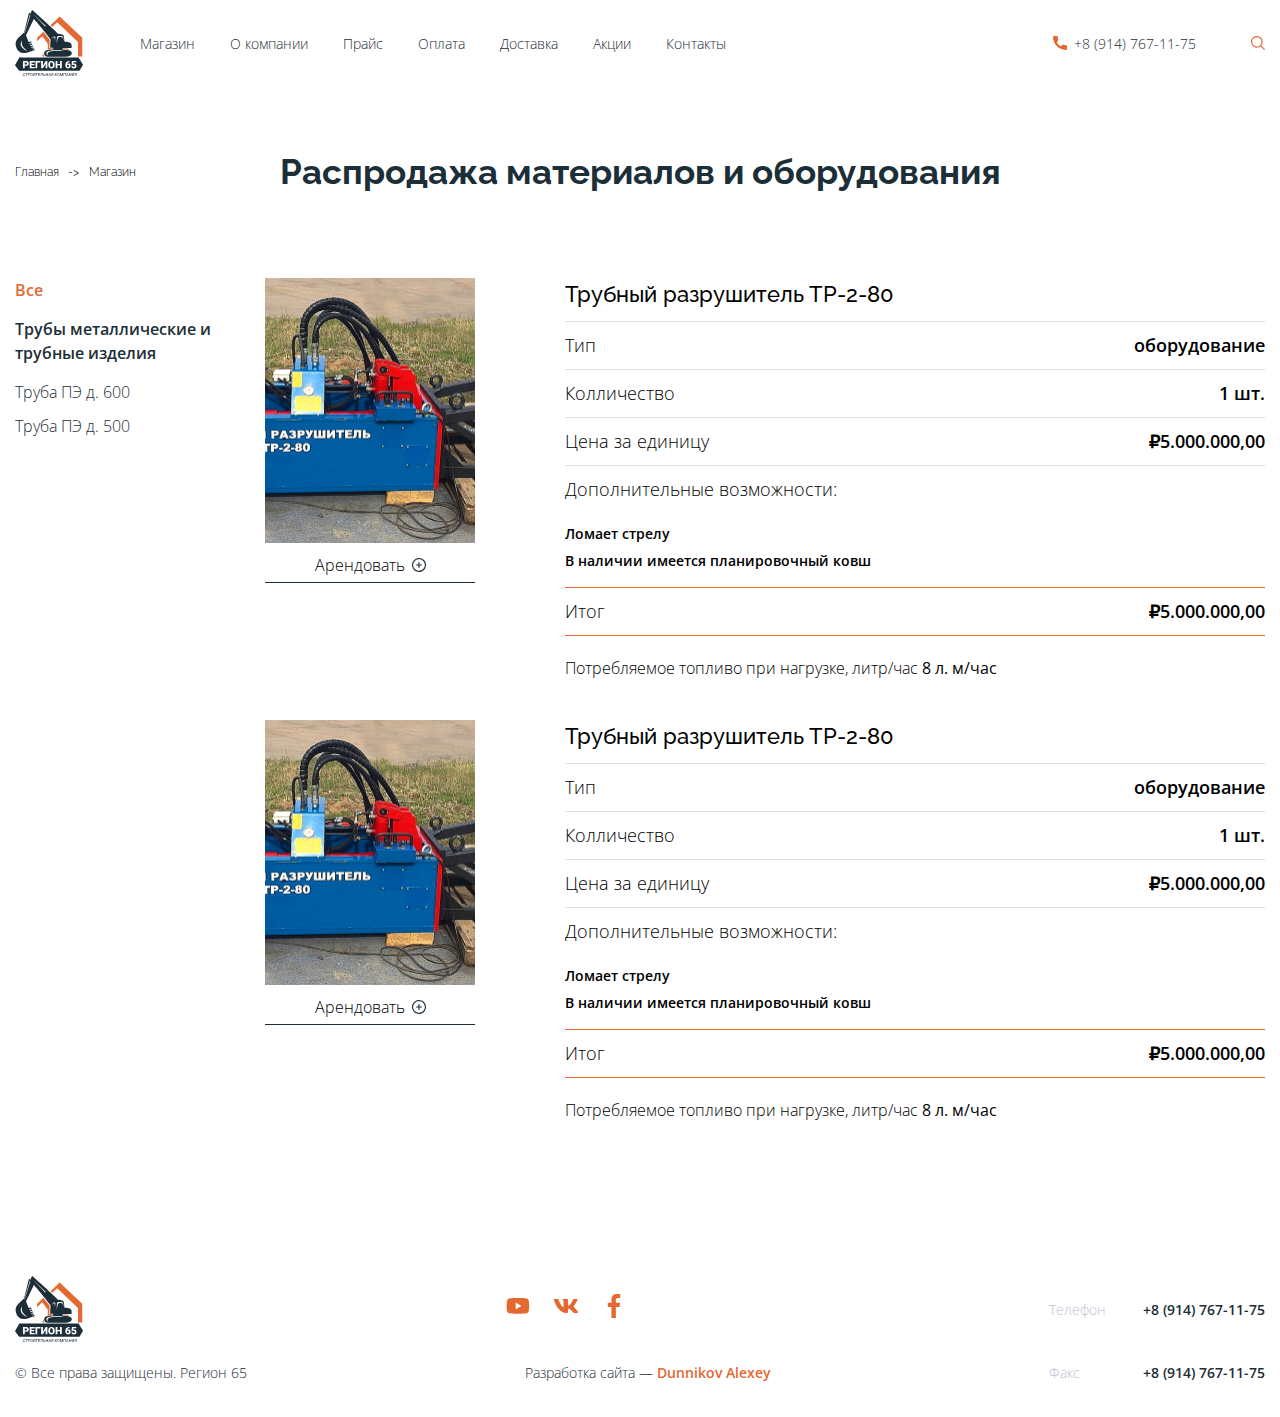
<file: shop-page.html>
<!DOCTYPE html>
<html lang="ru">
  <head>
    <meta charset="UTF-8" />
    <meta name="viewport" content="width=device-width, initial-scale=1.0" />
    <title>Регион 65 - главная</title>
    <link rel="preconnect" href="https://fonts.googleapis.com" />
    <link rel="preconnect" href="https://fonts.gstatic.com" crossorigin />
    <link rel="preconnect" href="https://fonts.googleapis.com" />
    <link rel="preconnect" href="https://fonts.gstatic.com" crossorigin />
    <link
      href="https://fonts.googleapis.com/css2?family=Open+Sans:wght@300;400;600&family=Raleway:wght@300;400;500;600&display=swap"
      rel="stylesheet"
    />
    <link rel="stylesheet" href="css/style.min.css" />
  </head>


  <body>
    <div class="wrapper">
      <header class="header">
        <div class="container">
          <div class="header__inner">
            <a class="logo" href="index.html">
              <img class="logo__img" src="images/logo.svg" alt="logo" />
            </a>
            <nav class="main-nav">
              <ul class="main-nav__list">
                <li class="main-nav__item">
                  <a class="main-nav__link" href="shop.html" >Магазин</a>
                </li>
                <li class="main-nav__item">
                  <a href="about.html" class="main-nav__link">О компании</a>
                </li>
                <li class="main-nav__item">
                  <a class="main-nav__link" href="price.html" >Прайс</a>
                </li>
                <li class="main-nav__item">
                  <a class="main-nav__link" href="payment.html" >Оплата</a>
                </li>
                <li class="main-nav__item">
                  <a class="main-nav__link" href="delivery.html" >Доставка</a>
                </li>
                <li class="main-nav__item">
                  <a class="main-nav__link href="stock.html" ">Акции</a>
                </li>
                <li class="main-nav__item">
                  <a class="main-nav__link" href="contacts.html" >Контакты</a>
                </li>
                
              </ul>
            </nav>
            <button class="header__application-btn" href="#">
              <p class="header__application-text">Оставить заявку</p>
              <svg
                class="header__application-img"
                width="14"
                height="14"
                viewBox="0 0 14 14"
                fill="none"
                xmlns="http://www.w3.org/2000/svg"
              >
                <g clip-path="url(#clip0)">
                  <path
                    d="M7 0C5.61553 0 4.26216 0.410543 3.11101 1.17971C1.95987 1.94888 1.06266 3.04213 0.532846 4.32122C0.003033 5.6003 -0.13559 7.00777 0.134506 8.36563C0.404603 9.7235 1.07129 10.9708 2.05026 11.9497C3.02922 12.9287 4.2765 13.5954 5.63437 13.8655C6.99224 14.1356 8.3997 13.997 9.67879 13.4672C10.9579 12.9373 12.0511 12.0401 12.8203 10.889C13.5895 9.73785 14 8.38447 14 7C13.998 5.1441 13.2599 3.36479 11.9475 2.05247C10.6352 0.74015 8.8559 0.0020073 7 0V0ZM7 12.8333C5.84628 12.8333 4.71846 12.4912 3.75918 11.8502C2.79989 11.2093 2.05222 10.2982 1.61071 9.23232C1.16919 8.16642 1.05368 6.99353 1.27876 5.86197C1.50384 4.73042 2.05941 3.69102 2.87521 2.87521C3.69102 2.0594 4.73042 1.50383 5.86198 1.27875C6.99353 1.05367 8.16642 1.16919 9.23232 1.6107C10.2982 2.05221 11.2093 2.79989 11.8502 3.75917C12.4912 4.71846 12.8333 5.84628 12.8333 7C12.8316 8.54658 12.2165 10.0293 11.1229 11.1229C10.0293 12.2165 8.54658 12.8316 7 12.8333ZM9.91667 7C9.91667 7.15471 9.85521 7.30308 9.74582 7.41248C9.63642 7.52188 9.48805 7.58333 9.33334 7.58333H7.58334V9.33333C7.58334 9.48804 7.52188 9.63642 7.41248 9.74581C7.30309 9.85521 7.15471 9.91667 7 9.91667C6.84529 9.91667 6.69692 9.85521 6.58752 9.74581C6.47813 9.63642 6.41667 9.48804 6.41667 9.33333V7.58333H4.66667C4.51196 7.58333 4.36359 7.52188 4.25419 7.41248C4.14479 7.30308 4.08334 7.15471 4.08334 7C4.08334 6.84529 4.14479 6.69692 4.25419 6.58752C4.36359 6.47813 4.51196 6.41667 4.66667 6.41667H6.41667V4.66667C6.41667 4.51196 6.47813 4.36358 6.58752 4.25419C6.69692 4.14479 6.84529 4.08333 7 4.08333C7.15471 4.08333 7.30309 4.14479 7.41248 4.25419C7.52188 4.36358 7.58334 4.51196 7.58334 4.66667V6.41667H9.33334C9.48805 6.41667 9.63642 6.47813 9.74582 6.58752C9.85521 6.69692 9.91667 6.84529 9.91667 7Z"
                    fill="#E36931"
                  />
                </g>
                <defs>
                  <clipPath id="clip0">
                    <rect width="14" height="14" fill="white" />
                  </clipPath>
                </defs>
              </svg>
            </button>
            <a href="tel:+89147671175" class="header__phone-link">
              <p class="header__phone-number">+8 (914) 767-11-75</p>
              <svg
                class="header__phone-img"
                width="14"
                height="14"
                viewBox="0 0 14 14"
                fill="none"
                xmlns="http://www.w3.org/2000/svg"
              >
                <path
                  d="M12.8766 9.1894C12.0195 9.1894 11.1779 9.05534 10.3804 8.79178C9.98958 8.65849 9.50917 8.78077 9.27066 9.02573L7.6965 10.2141C5.87092 9.23956 4.7464 8.11541 3.78521 6.30354L4.93857 4.77039C5.23822 4.47114 5.3457 4.03401 5.21693 3.62385C4.95224 2.82213 4.81779 1.98093 4.81779 1.12343C4.81782 0.503964 4.31386 0 3.69443 0H1.12339C0.503964 0 0 0.503964 0 1.12339C0 8.22365 5.77638 14 12.8766 14C13.4961 14 14 13.496 14 12.8766V10.3127C14 9.69336 13.496 9.1894 12.8766 9.1894Z"
                  fill="#E36931"
                />
              </svg>
            </a>
            <button class="header__search-btn">
              <img
                class="header__search-img"
                src="images/icons/search.svg"
                alt="search"
              />
            </button>
            <button class="header__open-menu">
              <span></span>
              <span></span>
              <span></span>
            </button>
          </div>
        </div>
      </header>
      <main class="main">
        <section class="shop-top">
          <div class="container">
            <ul class="breadcrumbs">
            <li class="breadcrumbs__item">
              <a class="breadcrumbs__link" href="index.html">Главная</a>
            </li>
            <li class="breadcrumbs__item">
              <a class="breadcrumbs__link" href="shop.html">Магазин</a>
            </li>
          </ul>
          <h3 class="shop-top__title">Распродажа материалов и оборудования
</h3>
          </div>
        </section>
        <section class="catalog">
          <div class="container">
            <div class="catalog__inner">
              <div class="catalog__filter">
            
                <a class="catalog__filter__all-title filter-item active" data-filter="all">
                  Все
                </a>
                
                <div class="catalog__filter-section">
                  <a class="catalog__filter__section-title filter-item" data-filter="pipes">
                    Трубы металлические и трубные изделия
                  </a>
                  <a class="catalog__filter__section-item filter-item" data-filter='PE600'>
                    Труба ПЭ д. 600
                  </a>
                  <a class="catalog__filter__section-item filter-item" data-filter='PE500'>
                    Труба ПЭ д. 500
                  </a>
                  
                </div>
              </div>
              <div class="catalog__items">
                <div class="catalog__item construction-equipment pipe-destroyer">
                  <div class="catalog__item__img-box">
                    <img class="catalog__item-img" src="images/shop-catalog/item-1.jpg" alt="img">
                    <button class="catalog__item__rent-btn">
                      <span class="catalog__item__rent-text">
                        Арендовать
                      </span>
                      <img class="catalog__item__rent-img" src="images/icons/add-black.svg" alt="image">
                    </button>
                  </div>
                  <div class="catalog__item-content">
                    <a class="catalog__item-title" href="card.html">
                      Трубный разрушитель ТР-2-80
                    </a>
                    <ul class="catalog__item__specifications">
                      <li class="catalog__item__specification">
                        <p class="catalog__item__specifications-key">
                          Тип
                        </p>
                        <p class="catalog__item__specifications-value">
                          оборудование
                        </p>
                      </li>
                      <li class="catalog__item__specification">
                        <p class="catalog__item__specifications-key">
                          Колличество
                        </p>
                        <p class="catalog__item__specifications-value">
                          1 шт.
                        </p>
                      </li>
                      <li class="catalog__item__specification">
                        <p class="catalog__item__specifications-key">
                          Цена за единицу
                        </p>
                        <p class="catalog__item__specifications-value">
                          ₽5.000.000,00
                        </p>
                      </li>

                      <li class="catalog__item__specification additional">
                        <p class="catalog__item__specifications-key catalog__item__specifications-key--additional">
                          Дополнительные возможности:
                        </p>
                        <p class="catalog__item__specifications-value catalog__item__specifications-value--additional ">
                          Ломает стрелу
                        </p>
                        <p class="catalog__item__specifications-value catalog__item__specifications-value--additional">
                          В наличии имеется планировочный ковш
                        </p>
                      </li>

                      <li class="catalog__item__specification total">
                        <p class="catalog__item__specifications-key">
                          Итог
                        </p>
                        <p class="catalog__item__specifications-value">
                          ₽5.000.000,00
                        </p>
                      </li>

                    </ul>
                    <p class="catalog__item__additional-text">
                      Потребляемое топливо при нагрузке, литр/час <b>8 л. м/час</b>
                    </p>
                  </div>
                </div>

                <div class="catalog__item construction-equipment pipe-destroyer">
                  <div class="catalog__item__img-box">
                    <img class="catalog__item-img" src="images/shop-catalog/item-1.jpg" alt="img">
                    <button class="catalog__item__rent-btn">
                      <span class="catalog__item__rent-text">
                        Арендовать
                      </span>
                      <img class="catalog__item__rent-img" src="images/icons/add-black.svg" alt="image">
                    </button>
                  </div>
                  <div class="catalog__item-content">
                    <a class="catalog__item-title" href="card.html">
                      Трубный разрушитель ТР-2-80
                    </a>
                    <ul class="catalog__item__specifications">
                      <li class="catalog__item__specification">
                        <p class="catalog__item__specifications-key">
                          Тип
                        </p>
                        <p class="catalog__item__specifications-value">
                          оборудование
                        </p>
                      </li>
                      <li class="catalog__item__specification">
                        <p class="catalog__item__specifications-key">
                          Колличество
                        </p>
                        <p class="catalog__item__specifications-value">
                          1 шт.
                        </p>
                      </li>
                      <li class="catalog__item__specification">
                        <p class="catalog__item__specifications-key">
                          Цена за единицу
                        </p>
                        <p class="catalog__item__specifications-value">
                          ₽5.000.000,00
                        </p>
                      </li>

                      <li class="catalog__item__specification additional">
                        <p class="catalog__item__specifications-key catalog__item__specifications-key--additional">
                          Дополнительные возможности:
                        </p>
                        <p class="catalog__item__specifications-value catalog__item__specifications-value--additional ">
                          Ломает стрелу
                        </p>
                        <p class="catalog__item__specifications-value catalog__item__specifications-value--additional">
                          В наличии имеется планировочный ковш
                        </p>
                      </li>

                      <li class="catalog__item__specification total">
                        <p class="catalog__item__specifications-key">
                          Итог
                        </p>
                        <p class="catalog__item__specifications-value">
                          ₽5.000.000,00
                        </p>
                      </li>

                    </ul>
                    <p class="catalog__item__additional-text">
                      Потребляемое топливо при нагрузке, литр/час <b>8 л. м/час</b>
                    </p>
                  </div>
                </div>
              </div>
            </div>
          </div>
        </section>
      </main>
      <footer class="footer">
        <div class="container">
          <div class="footer__inner">
            <div class="footer__top">
              <a class="logo" href="index.html">
                <img class="logo__img" src="images/logo.svg" alt="logo" />
              </a>
              <nav class="main-nav footer__nav">
                <ul class="main-nav__list">
                  <li class="main-nav__item">
                    <a href="shop.html" class="main-nav__link">Магазин</a>
                  </li>
                  <li class="main-nav__item">
                    <a href="about.html" class="main-nav__link">О компании</a>
                  </li>
                  <li class="main-nav__item">
                    <a href="price.html" class="main-nav__link">Прайс</a>
                  </li>
                  <li class="main-nav__item">
                    <a href="payment.html" class="main-nav__link">Оплата</a>
                  </li>
                  <li class="main-nav__item">
                    <a href="delivery.html" class="main-nav__link">Доставка</a>
                  </li>
                  <li class="main-nav__item">
                    <a href="stock.html" class="main-nav__link">Акции</a>
                  </li>
                  <li class="main-nav__item">
                    <a href="contacts.html" class="main-nav__link">Контакты</a>
                  </li>
                </ul>
              </nav>
              <ul class="social-list">
                <li class="social-list__item">
                  <a class="social-list__item-link" href="#">
                    <img
                      class="social-list__item-img"
                      src="images/icons/youtube.svg"
                      alt="youtube"
                    />
                  </a>
                </li>
                <li class="social-list__item">
                  <a class="social-list__item-link" href="#">
                    <img
                      class="social-list__item-img"
                      src="images/icons/vk.svg"
                      alt="vk"
                    />
                  </a>
                </li>
                <li class="social-list__item">
                  <a class="social-list__item-link" href="#">
                    <img
                      class="social-list__item-img"
                      src="images/icons/facebook.svg"
                      alt="facebook"
                    />
                  </a>
                </li>
              </ul>

              <div class="footer__phone-box">
                <p class="footer__phone-text">Телефон</p>
                <a class="footer__phone-number" href="tel:+89147671175">
                  +8 (914) 767-11-75
                </a>
              </div>
            </div>

            <div class="footer__bottom">
              <p class="footer__bottom-text">© Все права защищены. Регион 65</p>
              <p class="footer__bottom-text">
                Разработка сайта —
                <a class="footer__bottom-link" href="#">Dunnikov Alexey</a>
              </p>
              <div class="footer__phaks-box">
                <p class="footer__phaks-text">Факс</p>
                <a class="footer__phaks-number" href="tel:+89147671175">
                  +8 (914) 767-11-75
                </a>
              </div>
            </div>
          </div>
        </div>
      </footer>
    </div>

    <script src="js/main.min.js"></script>
  </body>
</html>
</file>
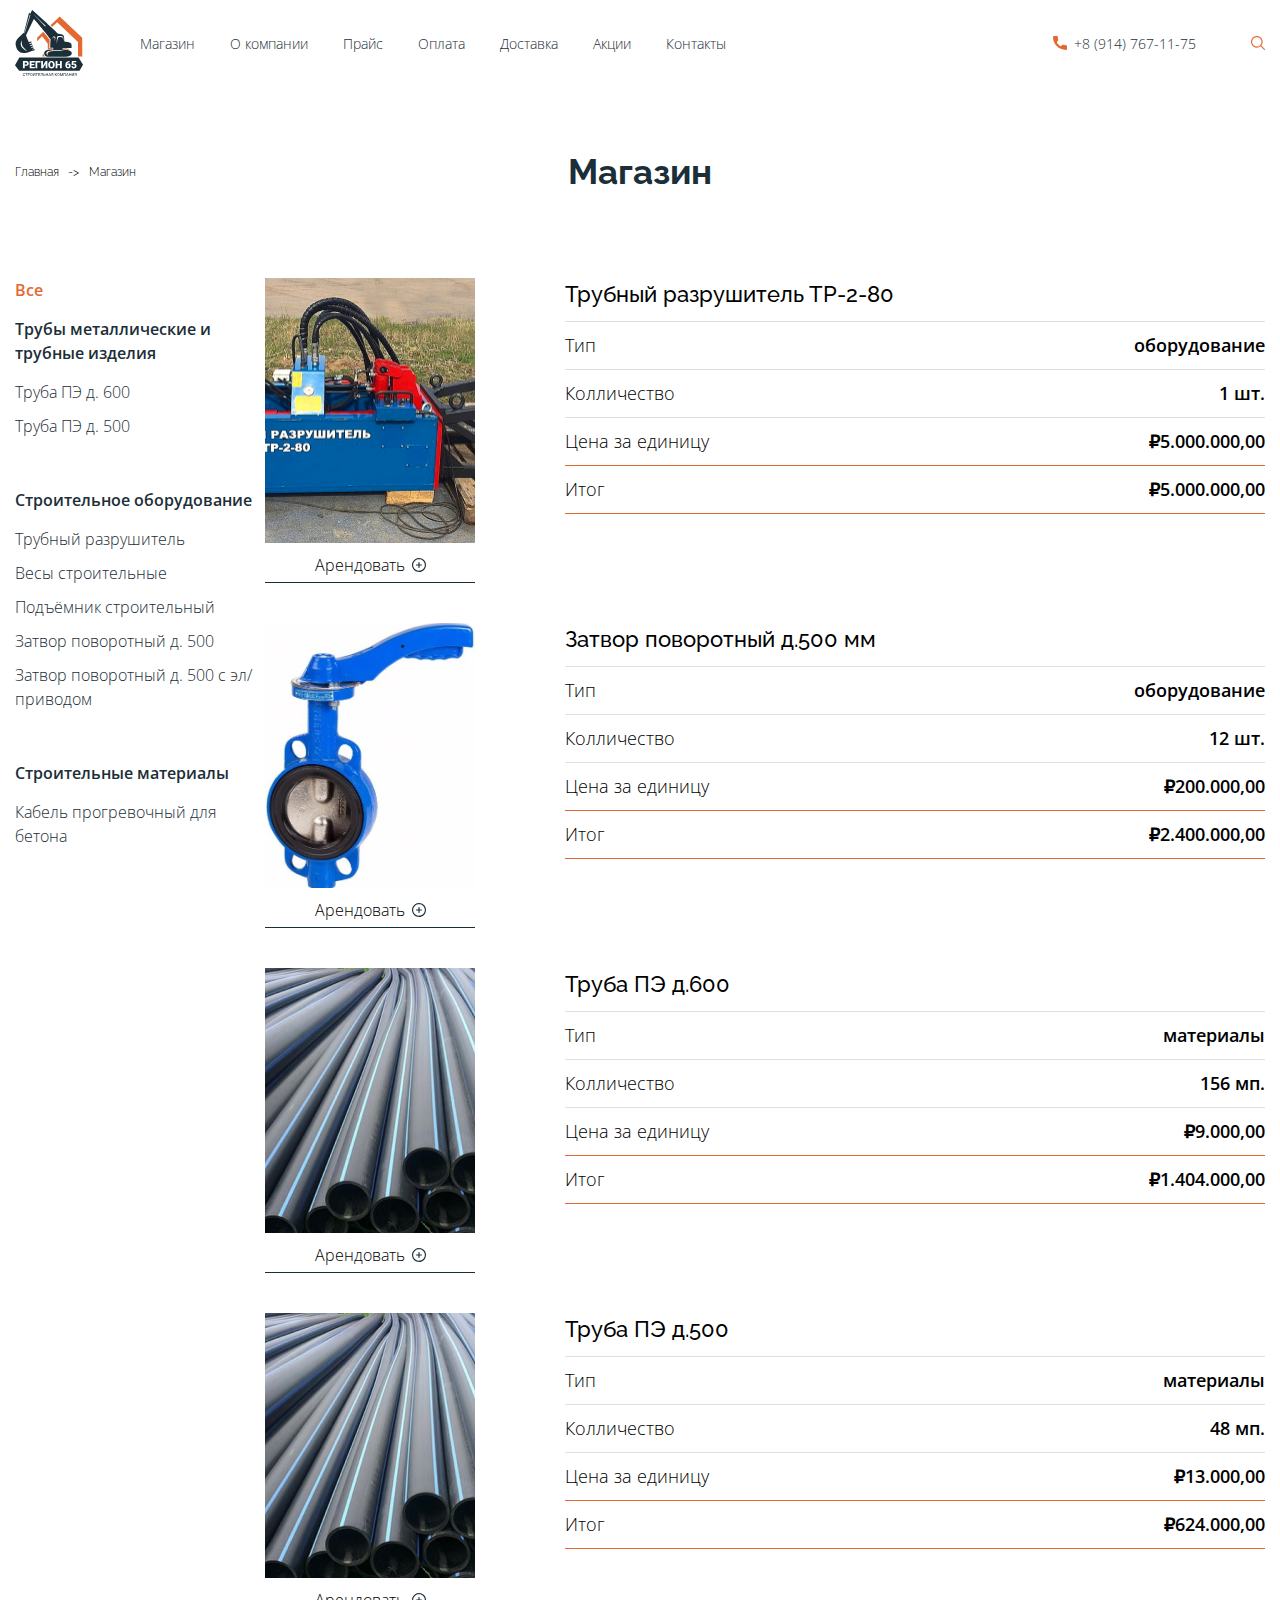
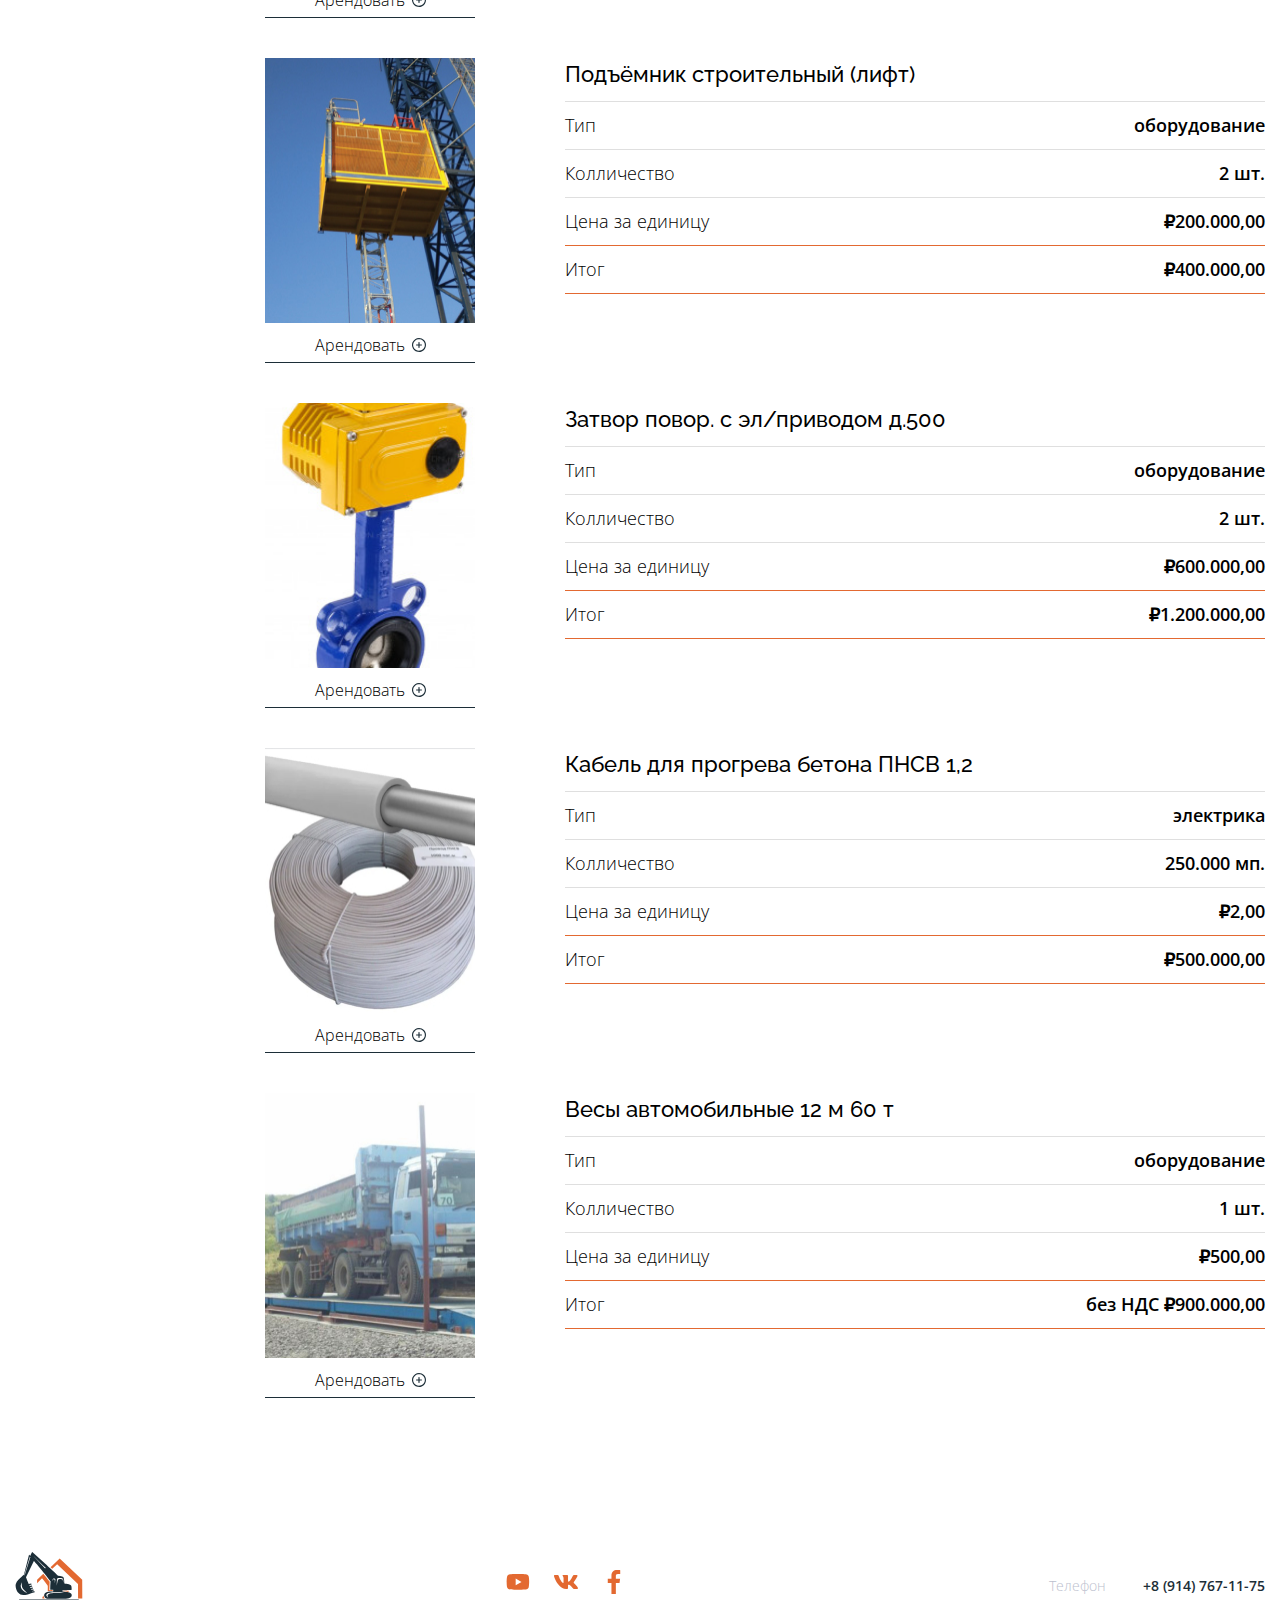
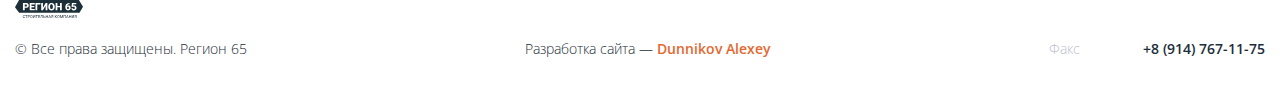
<file: shop.html>
<!DOCTYPE html>
<html lang="ru">
  <head>
    <meta charset="UTF-8" />
    <meta name="viewport" content="width=device-width, initial-scale=1.0" />
    <title>Регион 65 - магазин</title>
    <link rel="preconnect" href="https://fonts.googleapis.com" />
    <link rel="preconnect" href="https://fonts.gstatic.com" crossorigin />
    <link rel="preconnect" href="https://fonts.googleapis.com" />
    <link rel="preconnect" href="https://fonts.gstatic.com" crossorigin />
    <link
      href="https://fonts.googleapis.com/css2?family=Open+Sans:wght@300;400;600&family=Raleway:wght@300;400;500;600&display=swap"
      rel="stylesheet"
    />
    <link rel="stylesheet" href="css/style.min.css" />
  </head>


  <body>
    <div class="wrapper">
      <header class="header">
        <div class="container">
          <div class="header__inner">
            <a class="logo" href="index.html">
              <img class="logo__img" src="images/logo.svg" alt="logo" />
            </a>
            <nav class="main-nav">
              <ul class="main-nav__list">
                <li class="main-nav__item">
                  <a class="main-nav__link" href="shop.html" >Магазин</a>
                </li>
                <li class="main-nav__item">
                  <a href="about.html" class="main-nav__link">О компании</a>
                </li>
                <li class="main-nav__item">
                  <a class="main-nav__link" href="price.html" >Прайс</a>
                </li>
                <li class="main-nav__item">
                  <a class="main-nav__link" href="payment.html" >Оплата</a>
                </li>
                <li class="main-nav__item">
                  <a class="main-nav__link" href="delivery.html" >Доставка</a>
                </li>
                <li class="main-nav__item">
                  <a class="main-nav__link href="stock.html" ">Акции</a>
                </li>
                <li class="main-nav__item">
                  <a class="main-nav__link" href="contacts.html" >Контакты</a>
                </li>
                
              </ul>
            </nav>
            <button class="header__application-btn" href="#">
              <p class="header__application-text">Оставить заявку</p>
              <svg
                class="header__application-img"
                width="14"
                height="14"
                viewBox="0 0 14 14"
                fill="none"
                xmlns="http://www.w3.org/2000/svg"
              >
                <g clip-path="url(#clip0)">
                  <path
                    d="M7 0C5.61553 0 4.26216 0.410543 3.11101 1.17971C1.95987 1.94888 1.06266 3.04213 0.532846 4.32122C0.003033 5.6003 -0.13559 7.00777 0.134506 8.36563C0.404603 9.7235 1.07129 10.9708 2.05026 11.9497C3.02922 12.9287 4.2765 13.5954 5.63437 13.8655C6.99224 14.1356 8.3997 13.997 9.67879 13.4672C10.9579 12.9373 12.0511 12.0401 12.8203 10.889C13.5895 9.73785 14 8.38447 14 7C13.998 5.1441 13.2599 3.36479 11.9475 2.05247C10.6352 0.74015 8.8559 0.0020073 7 0V0ZM7 12.8333C5.84628 12.8333 4.71846 12.4912 3.75918 11.8502C2.79989 11.2093 2.05222 10.2982 1.61071 9.23232C1.16919 8.16642 1.05368 6.99353 1.27876 5.86197C1.50384 4.73042 2.05941 3.69102 2.87521 2.87521C3.69102 2.0594 4.73042 1.50383 5.86198 1.27875C6.99353 1.05367 8.16642 1.16919 9.23232 1.6107C10.2982 2.05221 11.2093 2.79989 11.8502 3.75917C12.4912 4.71846 12.8333 5.84628 12.8333 7C12.8316 8.54658 12.2165 10.0293 11.1229 11.1229C10.0293 12.2165 8.54658 12.8316 7 12.8333ZM9.91667 7C9.91667 7.15471 9.85521 7.30308 9.74582 7.41248C9.63642 7.52188 9.48805 7.58333 9.33334 7.58333H7.58334V9.33333C7.58334 9.48804 7.52188 9.63642 7.41248 9.74581C7.30309 9.85521 7.15471 9.91667 7 9.91667C6.84529 9.91667 6.69692 9.85521 6.58752 9.74581C6.47813 9.63642 6.41667 9.48804 6.41667 9.33333V7.58333H4.66667C4.51196 7.58333 4.36359 7.52188 4.25419 7.41248C4.14479 7.30308 4.08334 7.15471 4.08334 7C4.08334 6.84529 4.14479 6.69692 4.25419 6.58752C4.36359 6.47813 4.51196 6.41667 4.66667 6.41667H6.41667V4.66667C6.41667 4.51196 6.47813 4.36358 6.58752 4.25419C6.69692 4.14479 6.84529 4.08333 7 4.08333C7.15471 4.08333 7.30309 4.14479 7.41248 4.25419C7.52188 4.36358 7.58334 4.51196 7.58334 4.66667V6.41667H9.33334C9.48805 6.41667 9.63642 6.47813 9.74582 6.58752C9.85521 6.69692 9.91667 6.84529 9.91667 7Z"
                    fill="#E36931"
                  />
                </g>
                <defs>
                  <clipPath id="clip0">
                    <rect width="14" height="14" fill="white" />
                  </clipPath>
                </defs>
              </svg>
            </button>
            <a href="tel:+89147671175" class="header__phone-link">
              <p class="header__phone-number">+8 (914) 767-11-75</p>
              <svg
                class="header__phone-img"
                width="14"
                height="14"
                viewBox="0 0 14 14"
                fill="none"
                xmlns="http://www.w3.org/2000/svg"
              >
                <path
                  d="M12.8766 9.1894C12.0195 9.1894 11.1779 9.05534 10.3804 8.79178C9.98958 8.65849 9.50917 8.78077 9.27066 9.02573L7.6965 10.2141C5.87092 9.23956 4.7464 8.11541 3.78521 6.30354L4.93857 4.77039C5.23822 4.47114 5.3457 4.03401 5.21693 3.62385C4.95224 2.82213 4.81779 1.98093 4.81779 1.12343C4.81782 0.503964 4.31386 0 3.69443 0H1.12339C0.503964 0 0 0.503964 0 1.12339C0 8.22365 5.77638 14 12.8766 14C13.4961 14 14 13.496 14 12.8766V10.3127C14 9.69336 13.496 9.1894 12.8766 9.1894Z"
                  fill="#E36931"
                />
              </svg>
            </a>
            <button class="header__search-btn">
              <img
                class="header__search-img"
                src="images/icons/search.svg"
                alt="search"
              />
            </button>
            <button class="header__open-menu">
              <span></span>
              <span></span>
              <span></span>
            </button>
          </div>
        </div>
      </header>
      <main class="main">
        <section class="shop-top">
          <div class="container">
            <ul class="breadcrumbs">
            <li class="breadcrumbs__item">
              <a class="breadcrumbs__link" href="index.html">Главная</a>
            </li>
            <li class="breadcrumbs__item">
              <a class="breadcrumbs__link" href="shop.html">Магазин</a>
            </li>
          </ul>
          <h3 class="shop-top__title">Mагазин
</h3>
          </div>
        </section>

        <div class="filter-button__wrapper">
          <div class="container">
            <button class="filter-button">
              <span class="filter-button__text">
                Фильтр
              </span>
              <img class="filter-button__img" src="images/icons/filter.svg" alt="filter" >
            </button>
          </div>
        </div>

        <section class="catalog">
          <div class="container">
            <div class="catalog__inner">
              <div class="catalog__filter">
            
                <a class="catalog__filter__all-title filter-item active" data-filter="all">
                  Все
                </a>
                
                <div class="catalog__filter-section">
                  <a class="catalog__filter__section-title filter-item" data-filter="pipes">
                    Трубы металлические и трубные изделия
                  </a>
                  <a class="catalog__filter__section-item filter-item" data-filter='PE600'>
                    Труба ПЭ д. 600
                  </a>
                  <a class="catalog__filter__section-item filter-item" data-filter='PE500'>
                    Труба ПЭ д. 500
                  </a> 
                </div>

                <div class="catalog__filter-section">
                  <a class="catalog__filter__section-title filter-item" data-filter="construction-equipment">
                    Строительное оборудование 
                  </a>
                  <a class="catalog__filter__section-item filter-item" data-filter='pipe-destroyer'>
                    Трубный разрушитель
                  </a>
                  <a class="catalog__filter__section-item filter-item" data-filter='construction-scales'>
                    Весы строительные
                  </a> 
                  <a class="catalog__filter__section-item filter-item" data-filter='construction-hoist'>
                    Подъёмник строительный
                  </a> 
                  <a class="catalog__filter__section-item filter-item" data-filter='gate-500'>
                    Затвор поворотный д. 500
                  </a>
                  <a class="catalog__filter__section-item filter-item" data-filter='gate-500e'>
                    Затвор поворотный д. 500 с эл/приводом
                  </a>
                </div>

                <div class="catalog__filter-section">
                  <a class="catalog__filter__section-title filter-item" data-filter="construction-materials">
                    Строительные материалы
                  </a>
                  <a class="catalog__filter__section-item filter-item" data-filter='heating-cable'>
                    Кабель прогревочный для бетона 
                  </a>
                </div>
              </div>

              <div class="catalog__items">

                <div class="catalog__item construction-equipment pipe-destroyer">
                  <div class="catalog__item__img-box">
                    <img class="catalog__item-img" src="images/shop-catalog/item-1.jpg" alt="img">
                    <button class="catalog__item__rent-btn">
                      <span class="catalog__item__rent-text">
                        Арендовать
                      </span>
                      <img class="catalog__item__rent-img" src="images/icons/add-black.svg" alt="image">
                    </button>
                  </div>
                  <div class="catalog__item-content">
                    <a class="catalog__item-title" href="card.html">
                      Трубный разрушитель ТР-2-80
                    </a>
                    <ul class="catalog__item__specifications">
                      <li class="catalog__item__specification">
                        <p class="catalog__item__specifications-key">
                          Тип
                        </p>
                        <p class="catalog__item__specifications-value">
                          оборудование
                        </p>
                      </li>
                      <li class="catalog__item__specification">
                        <p class="catalog__item__specifications-key">
                          Колличество
                        </p>
                        <p class="catalog__item__specifications-value">
                          1 шт.
                        </p>
                      </li>
                      <li class="catalog__item__specification">
                        <p class="catalog__item__specifications-key">
                          Цена за единицу
                        </p>
                        <p class="catalog__item__specifications-value">
                          ₽5.000.000,00
                        </p>
                      </li>

                      <li class="catalog__item__specification total">
                        <p class="catalog__item__specifications-key">
                          Итог
                        </p>
                        <p class="catalog__item__specifications-value">
                          ₽5.000.000,00
                        </p>
                      </li>

                    </ul>
                  </div>
                </div>

                <div class="catalog__item construction-equipment gate-500">
                  <div class="catalog__item__img-box">
                    <img class="catalog__item-img" src="images/shop-catalog/item-2.jpg" alt="img">
                    <button class="catalog__item__rent-btn">
                      <span class="catalog__item__rent-text">
                        Арендовать
                      </span>
                      <img class="catalog__item__rent-img" src="images/icons/add-black.svg" alt="image">
                    </button>
                  </div>
                  <div class="catalog__item-content">
                    <a class="catalog__item-title" href="card.html">
                      Затвор поворотный д.500 мм
                    </a>
                    <ul class="catalog__item__specifications">
                      <li class="catalog__item__specification">
                        <p class="catalog__item__specifications-key">
                          Тип
                        </p>
                        <p class="catalog__item__specifications-value">
                          оборудование
                        </p>
                      </li>
                      <li class="catalog__item__specification">
                        <p class="catalog__item__specifications-key">
                          Колличество
                        </p>
                        <p class="catalog__item__specifications-value">
                          12 шт.
                        </p>
                      </li>
                      <li class="catalog__item__specification">
                        <p class="catalog__item__specifications-key">
                          Цена за единицу
                        </p>
                        <p class="catalog__item__specifications-value">
                          ₽200.000,00
                        </p>
                      </li>

                      <li class="catalog__item__specification total">
                        <p class="catalog__item__specifications-key">
                          Итог
                        </p>
                        <p class="catalog__item__specifications-value">
                          ₽2.400.000,00
                        </p>
                      </li>

                    </ul>
                  </div>
                </div>

                <div class="catalog__item pipes PE600">
                  <div class="catalog__item__img-box">
                    <img class="catalog__item-img" src="images/shop-catalog/item-3.jpg" alt="img">
                    <button class="catalog__item__rent-btn">
                      <span class="catalog__item__rent-text">
                        Арендовать
                      </span>
                      <img class="catalog__item__rent-img" src="images/icons/add-black.svg" alt="image">
                    </button>
                  </div>
                  <div class="catalog__item-content">
                    <a class="catalog__item-title" href="card.html">
                      Труба ПЭ д.600
                    </a>
                    <ul class="catalog__item__specifications">
                      <li class="catalog__item__specification">
                        <p class="catalog__item__specifications-key">
                          Тип
                        </p>
                        <p class="catalog__item__specifications-value">
                          материалы
                        </p>
                      </li>
                      <li class="catalog__item__specification">
                        <p class="catalog__item__specifications-key">
                          Колличество
                        </p>
                        <p class="catalog__item__specifications-value">
                          156 мп.
                        </p>
                      </li>
                      <li class="catalog__item__specification">
                        <p class="catalog__item__specifications-key">
                          Цена за единицу
                        </p>
                        <p class="catalog__item__specifications-value">
                          ₽9.000,00
                        </p>
                      </li>

                      <li class="catalog__item__specification total">
                        <p class="catalog__item__specifications-key">
                          Итог
                        </p>
                        <p class="catalog__item__specifications-value">
                          ₽1.404.000,00
                        </p>
                      </li>

                    </ul>
                  </div>
                </div>

                <div class="catalog__item pipes PE500">
                  <div class="catalog__item__img-box">
                    <img class="catalog__item-img" src="images/shop-catalog/item-4.jpg" alt="img">
                    <button class="catalog__item__rent-btn">
                      <span class="catalog__item__rent-text">
                        Арендовать
                      </span>
                      <img class="catalog__item__rent-img" src="images/icons/add-black.svg" alt="image">
                    </button>
                  </div>
                  <div class="catalog__item-content">
                    <a class="catalog__item-title" href="card.html">
                      Труба ПЭ д.500
                    </a>
                    <ul class="catalog__item__specifications">
                      <li class="catalog__item__specification">
                        <p class="catalog__item__specifications-key">
                          Тип
                        </p>
                        <p class="catalog__item__specifications-value">
                          материалы
                        </p>
                      </li>
                      <li class="catalog__item__specification">
                        <p class="catalog__item__specifications-key">
                          Колличество
                        </p>
                        <p class="catalog__item__specifications-value">
                          48 мп.
                        </p>
                      </li>
                      <li class="catalog__item__specification">
                        <p class="catalog__item__specifications-key">
                          Цена за единицу
                        </p>
                        <p class="catalog__item__specifications-value">
                          ₽13.000,00
                        </p>
                      </li>

                      <li class="catalog__item__specification total">
                        <p class="catalog__item__specifications-key">
                          Итог
                        </p>
                        <p class="catalog__item__specifications-value">
                          ₽624.000,00
                        </p>
                      </li>

                    </ul>
                  </div>
                </div>

                <div class="catalog__item construction-equipment construction-hoist">
                  <div class="catalog__item__img-box">
                    <img class="catalog__item-img" src="images/shop-catalog/item-5.jpg" alt="img">
                    <button class="catalog__item__rent-btn">
                      <span class="catalog__item__rent-text">
                        Арендовать
                      </span>
                      <img class="catalog__item__rent-img" src="images/icons/add-black.svg" alt="image">
                    </button>
                  </div>
                  <div class="catalog__item-content">
                    <a class="catalog__item-title" href="card.html">
                      Подъёмник строительный (лифт)
                    </a>
                    <ul class="catalog__item__specifications">
                      <li class="catalog__item__specification">
                        <p class="catalog__item__specifications-key">
                          Тип
                        </p>
                        <p class="catalog__item__specifications-value">
                          оборудование
                        </p>
                      </li>
                      <li class="catalog__item__specification">
                        <p class="catalog__item__specifications-key">
                          Колличество
                        </p>
                        <p class="catalog__item__specifications-value">
                          2 шт.
                        </p>
                      </li>
                      <li class="catalog__item__specification">
                        <p class="catalog__item__specifications-key">
                          Цена за единицу
                        </p>
                        <p class="catalog__item__specifications-value">
                         ₽200.000,00
                        </p>
                      </li>

                      <li class="catalog__item__specification total">
                        <p class="catalog__item__specifications-key">
                          Итог
                        </p>
                        <p class="catalog__item__specifications-value">
                          ₽400.000,00
                        </p>
                      </li>

                    </ul>
                  </div>
                </div>

               <div class="catalog__item construction-equipment gate-500e">
                  <div class="catalog__item__img-box">
                    <img class="catalog__item-img" src="images/shop-catalog/item-6.jpg" alt="img">
                    <button class="catalog__item__rent-btn">
                      <span class="catalog__item__rent-text">
                        Арендовать
                      </span>
                      <img class="catalog__item__rent-img" src="images/icons/add-black.svg" alt="image">
                    </button>
                  </div>
                  <div class="catalog__item-content">
                    <a class="catalog__item-title" href="card.html">
                      Затвор повор. с эл/приводом д.500
                    </a>
                    <ul class="catalog__item__specifications">
                      <li class="catalog__item__specification">
                        <p class="catalog__item__specifications-key">
                          Тип
                        </p>
                        <p class="catalog__item__specifications-value">
                          оборудование
                        </p>
                      </li>
                      <li class="catalog__item__specification">
                        <p class="catalog__item__specifications-key">
                          Колличество
                        </p>
                        <p class="catalog__item__specifications-value">
                          2 шт.
                        </p>
                      </li>
                      <li class="catalog__item__specification">
                        <p class="catalog__item__specifications-key">
                          Цена за единицу
                        </p>
                        <p class="catalog__item__specifications-value">
                          ₽600.000,00
                        </p>
                      </li>

                      <li class="catalog__item__specification total">
                        <p class="catalog__item__specifications-key">
                          Итог
                        </p>
                        <p class="catalog__item__specifications-value">
                          ₽1.200.000,00
                        </p>
                      </li>

                    </ul>
                  </div>
                </div>

                <div class="catalog__item construction-materials heating-cable">
                  <div class="catalog__item__img-box">
                    <img class="catalog__item-img" src="images/shop-catalog/item-7.jpg" alt="img">
                    <button class="catalog__item__rent-btn">
                      <span class="catalog__item__rent-text">
                        Арендовать
                      </span>
                      <img class="catalog__item__rent-img" src="images/icons/add-black.svg" alt="image">
                    </button>
                  </div>
                  <div class="catalog__item-content">
                    <a class="catalog__item-title" href="card.html">
                      Кабель для прогрева бетона ПНСВ 1,2
                    </a>
                    <ul class="catalog__item__specifications">
                      <li class="catalog__item__specification">
                        <p class="catalog__item__specifications-key">
                          Тип
                        </p>
                        <p class="catalog__item__specifications-value">
                          электрика
                        </p>
                      </li>
                      <li class="catalog__item__specification">
                        <p class="catalog__item__specifications-key">
                          Колличество
                        </p>
                        <p class="catalog__item__specifications-value">
                          250.000 мп.
                        </p>
                      </li>
                      <li class="catalog__item__specification">
                        <p class="catalog__item__specifications-key">
                          Цена за единицу
                        </p>
                        <p class="catalog__item__specifications-value">
                          ₽2,00
                        </p>
                      </li>

                      <li class="catalog__item__specification total">
                        <p class="catalog__item__specifications-key">
                          Итог
                        </p>
                        <p class="catalog__item__specifications-value">
                          ₽500.000,00
                        </p>
                      </li>

                    </ul>
                  </div>
                </div>

                <div class="catalog__item construction-equipment construction-scales">
                  <div class="catalog__item__img-box">
                    <img class="catalog__item-img" src="images/shop-catalog/item-8.jpg" alt="img">
                    <button class="catalog__item__rent-btn">
                      <span class="catalog__item__rent-text">
                        Арендовать
                      </span>
                      <img class="catalog__item__rent-img" src="images/icons/add-black.svg" alt="image">
                    </button>
                  </div>
                  <div class="catalog__item-content">
                    <a class="catalog__item-title" href="card.html">
                      Весы автомобильные 12 м 60 т
                    </a>
                    <ul class="catalog__item__specifications">
                      <li class="catalog__item__specification">
                        <p class="catalog__item__specifications-key">
                          Тип
                        </p>
                        <p class="catalog__item__specifications-value">
                          оборудование
                        </p>
                      </li>
                      <li class="catalog__item__specification">
                        <p class="catalog__item__specifications-key">
                          Колличество
                        </p>
                        <p class="catalog__item__specifications-value">
                          1 шт.
                        </p>
                      </li>
                      <li class="catalog__item__specification">
                        <p class="catalog__item__specifications-key">
                          Цена за единицу
                        </p>
                        <p class="catalog__item__specifications-value">
                          ₽500,00
                        </p>
                      </li>

                      <li class="catalog__item__specification total">
                        <p class="catalog__item__specifications-key">
                          Итог
                        </p>
                        <p class="catalog__item__specifications-value">
                          без НДС ₽900.000,00
                        </p>
                      </li>

                    </ul>
                  </div>
                </div>
              </div>
            </div>
          </div>
        </section>
      </main>
      <footer class="footer">
        <div class="container">
          <div class="footer__inner">
            <div class="footer__top">
              <a class="logo" href="index.html">
                <img class="logo__img" src="images/logo.svg" alt="logo" />
              </a>
              <nav class="main-nav footer__nav">
                <ul class="main-nav__list">
                  <li class="main-nav__item">
                    <a href="shop.html" class="main-nav__link">Магазин</a>
                  </li>
                  <li class="main-nav__item">
                    <a href="about.html" class="main-nav__link">О компании</a>
                  </li>
                  <li class="main-nav__item">
                    <a href="price.html" class="main-nav__link">Прайс</a>
                  </li>
                  <li class="main-nav__item">
                    <a href="payment.html" class="main-nav__link">Оплата</a>
                  </li>
                  <li class="main-nav__item">
                    <a href="delivery.html" class="main-nav__link">Доставка</a>
                  </li>
                  <li class="main-nav__item">
                    <a href="stock.html" class="main-nav__link">Акции</a>
                  </li>
                  <li class="main-nav__item">
                    <a href="contacts.html" class="main-nav__link">Контакты</a>
                  </li>
                </ul>
              </nav>
              <ul class="social-list">
                <li class="social-list__item">
                  <a class="social-list__item-link" href="#">
                    <img
                      class="social-list__item-img"
                      src="images/icons/youtube.svg"
                      alt="youtube"
                    />
                  </a>
                </li>
                <li class="social-list__item">
                  <a class="social-list__item-link" href="#">
                    <img
                      class="social-list__item-img"
                      src="images/icons/vk.svg"
                      alt="vk"
                    />
                  </a>
                </li>
                <li class="social-list__item">
                  <a class="social-list__item-link" href="#">
                    <img
                      class="social-list__item-img"
                      src="images/icons/facebook.svg"
                      alt="facebook"
                    />
                  </a>
                </li>
              </ul>

              <div class="footer__phone-box">
                <p class="footer__phone-text">Телефон</p>
                <a class="footer__phone-number" href="tel:+89147671175">
                  +8 (914) 767-11-75
                </a>
              </div>
            </div>

            <div class="footer__bottom">
              <p class="footer__bottom-text">© Все права защищены. Регион 65</p>
              <p class="footer__bottom-text">
                Разработка сайта —
                <a class="footer__bottom-link" href="#">Dunnikov Alexey</a>
              </p>
              <div class="footer__phaks-box">
                <p class="footer__phaks-text">Факс</p>
                <a class="footer__phaks-number" href="tel:+89147671175">
                  +8 (914) 767-11-75
                </a>
              </div>
            </div>
          </div>
        </div>
      </footer>
    </div>

    
    <script src="js/main.min.js"></script>
    <script src="js/filter.js"></script>
  </body>
</html>
</file>
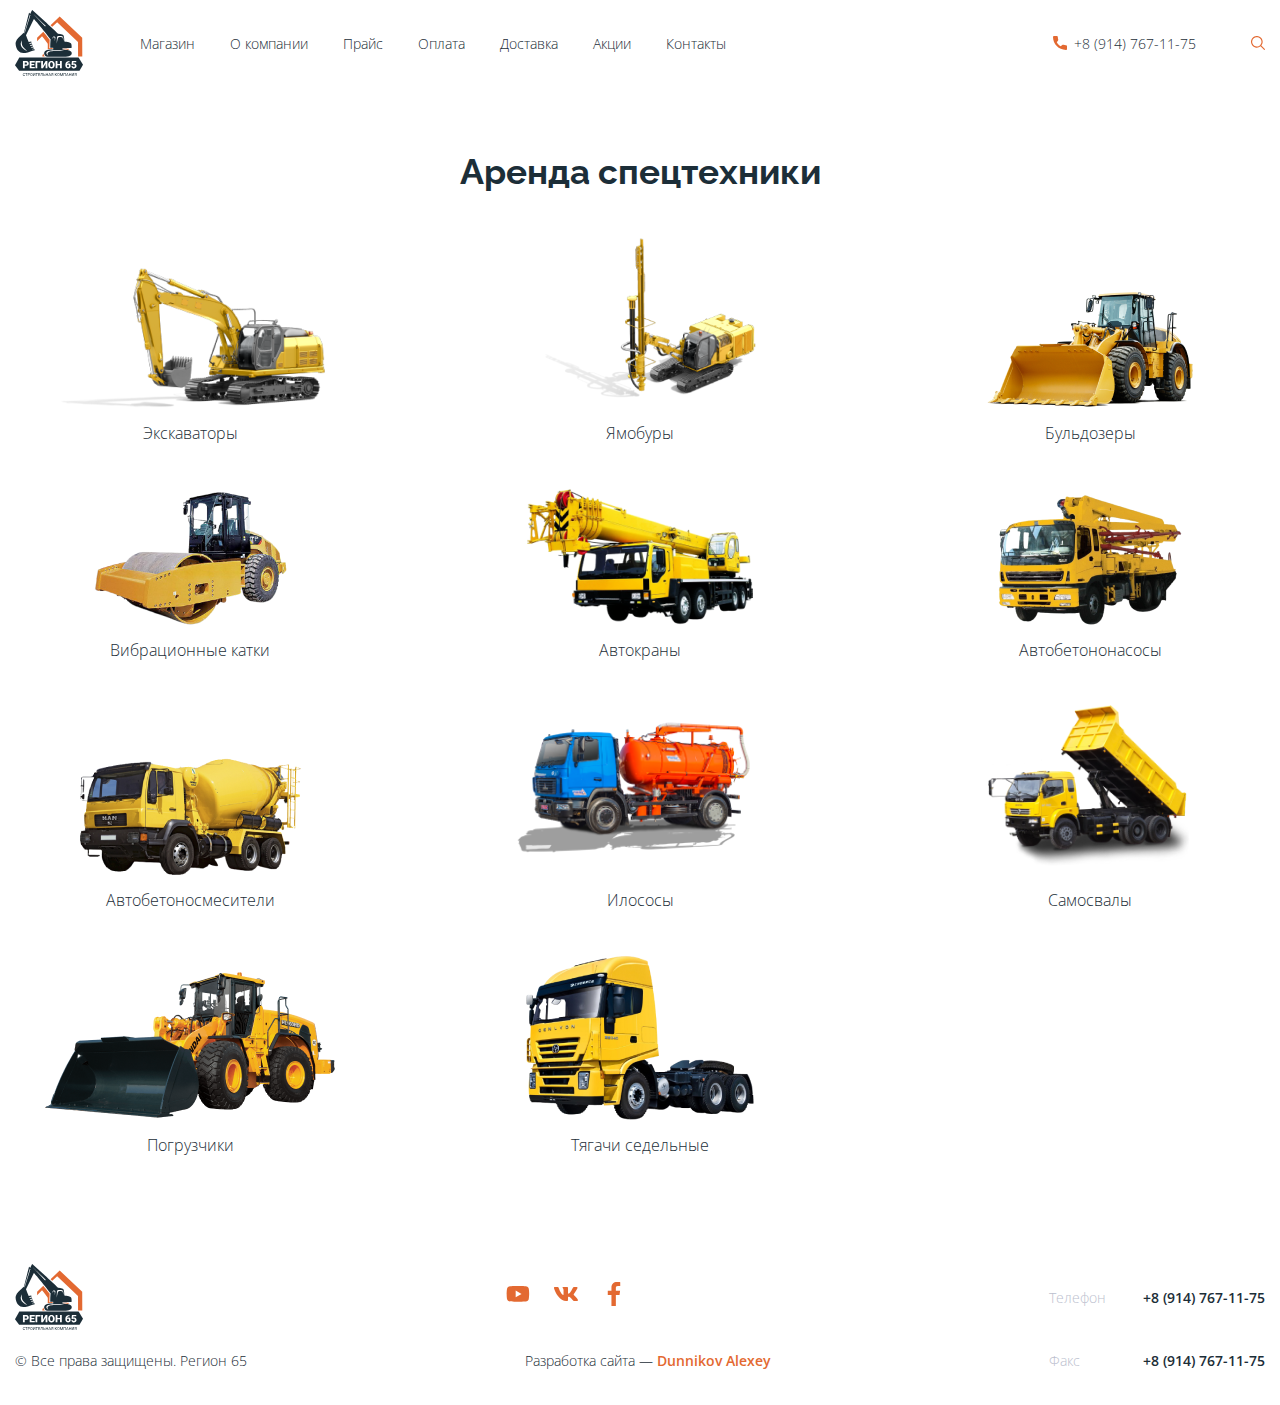
<file: special-technic.html>
<!DOCTYPE html>
<html lang="ru">
  <head>
    <meta charset="UTF-8" />
    <meta name="viewport" content="width=device-width, initial-scale=1.0" />
    <title>Регион 65 - Спецтехника</title>
    <link rel="preconnect" href="https://fonts.googleapis.com" />
    <link rel="preconnect" href="https://fonts.gstatic.com" crossorigin />
    <link rel="preconnect" href="https://fonts.googleapis.com" />
    <link rel="preconnect" href="https://fonts.gstatic.com" crossorigin />
    <link
      href="https://fonts.googleapis.com/css2?family=Open+Sans:wght@300;400&family=Raleway:wght@300&display=swap"
      rel="stylesheet"
    />
    <link rel="stylesheet" href="css/style.min.css" />
  </head>

  <body>
    <div class="wrapper">
      <header class="header">
        <div class="container">
          <div class="header__inner">
            <a class="logo" href="index.html">
              <img class="logo__img" src="images/logo.svg" alt="logo" />
            </a>
            <nav class="main-nav">
              <ul class="main-nav__list">
                <li class="main-nav__item">
                  <a class="main-nav__link" href="shop.html" >Магазин</a>
                </li>
                <li class="main-nav__item">
                  <a href="about.html" class="main-nav__link">О компании</a>
                </li>
                <li class="main-nav__item">
                  <a class="main-nav__link" href="price.html" >Прайс</a>
                </li>
                <li class="main-nav__item">
                  <a class="main-nav__link" href="payment.html" >Оплата</a>
                </li>
                <li class="main-nav__item">
                  <a class="main-nav__link" href="delivery.html" >Доставка</a>
                </li>
                <li class="main-nav__item">
                  <a class="main-nav__link href="stock.html" ">Акции</a>
                </li>
                <li class="main-nav__item">
                  <a class="main-nav__link" href="contacts.html" >Контакты</a>
                </li>
                
              </ul>
            </nav>
            <button class="header__application-btn" href="#">
              <p class="header__application-text">Оставить заявку</p>
              <svg
                class="header__application-img"
                width="14"
                height="14"
                viewBox="0 0 14 14"
                fill="none"
                xmlns="http://www.w3.org/2000/svg"
              >
                <g clip-path="url(#clip0)">
                  <path
                    d="M7 0C5.61553 0 4.26216 0.410543 3.11101 1.17971C1.95987 1.94888 1.06266 3.04213 0.532846 4.32122C0.003033 5.6003 -0.13559 7.00777 0.134506 8.36563C0.404603 9.7235 1.07129 10.9708 2.05026 11.9497C3.02922 12.9287 4.2765 13.5954 5.63437 13.8655C6.99224 14.1356 8.3997 13.997 9.67879 13.4672C10.9579 12.9373 12.0511 12.0401 12.8203 10.889C13.5895 9.73785 14 8.38447 14 7C13.998 5.1441 13.2599 3.36479 11.9475 2.05247C10.6352 0.74015 8.8559 0.0020073 7 0V0ZM7 12.8333C5.84628 12.8333 4.71846 12.4912 3.75918 11.8502C2.79989 11.2093 2.05222 10.2982 1.61071 9.23232C1.16919 8.16642 1.05368 6.99353 1.27876 5.86197C1.50384 4.73042 2.05941 3.69102 2.87521 2.87521C3.69102 2.0594 4.73042 1.50383 5.86198 1.27875C6.99353 1.05367 8.16642 1.16919 9.23232 1.6107C10.2982 2.05221 11.2093 2.79989 11.8502 3.75917C12.4912 4.71846 12.8333 5.84628 12.8333 7C12.8316 8.54658 12.2165 10.0293 11.1229 11.1229C10.0293 12.2165 8.54658 12.8316 7 12.8333ZM9.91667 7C9.91667 7.15471 9.85521 7.30308 9.74582 7.41248C9.63642 7.52188 9.48805 7.58333 9.33334 7.58333H7.58334V9.33333C7.58334 9.48804 7.52188 9.63642 7.41248 9.74581C7.30309 9.85521 7.15471 9.91667 7 9.91667C6.84529 9.91667 6.69692 9.85521 6.58752 9.74581C6.47813 9.63642 6.41667 9.48804 6.41667 9.33333V7.58333H4.66667C4.51196 7.58333 4.36359 7.52188 4.25419 7.41248C4.14479 7.30308 4.08334 7.15471 4.08334 7C4.08334 6.84529 4.14479 6.69692 4.25419 6.58752C4.36359 6.47813 4.51196 6.41667 4.66667 6.41667H6.41667V4.66667C6.41667 4.51196 6.47813 4.36358 6.58752 4.25419C6.69692 4.14479 6.84529 4.08333 7 4.08333C7.15471 4.08333 7.30309 4.14479 7.41248 4.25419C7.52188 4.36358 7.58334 4.51196 7.58334 4.66667V6.41667H9.33334C9.48805 6.41667 9.63642 6.47813 9.74582 6.58752C9.85521 6.69692 9.91667 6.84529 9.91667 7Z"
                    fill="#E36931"
                  />
                </g>
                <defs>
                  <clipPath id="clip0">
                    <rect width="14" height="14" fill="white" />
                  </clipPath>
                </defs>
              </svg>
            </button>
            <a href="tel:+89147671175" class="header__phone-link">
              <p class="header__phone-number">+8 (914) 767-11-75</p>
              <svg
                class="header__phone-img"
                width="14"
                height="14"
                viewBox="0 0 14 14"
                fill="none"
                xmlns="http://www.w3.org/2000/svg"
              >
                <path
                  d="M12.8766 9.1894C12.0195 9.1894 11.1779 9.05534 10.3804 8.79178C9.98958 8.65849 9.50917 8.78077 9.27066 9.02573L7.6965 10.2141C5.87092 9.23956 4.7464 8.11541 3.78521 6.30354L4.93857 4.77039C5.23822 4.47114 5.3457 4.03401 5.21693 3.62385C4.95224 2.82213 4.81779 1.98093 4.81779 1.12343C4.81782 0.503964 4.31386 0 3.69443 0H1.12339C0.503964 0 0 0.503964 0 1.12339C0 8.22365 5.77638 14 12.8766 14C13.4961 14 14 13.496 14 12.8766V10.3127C14 9.69336 13.496 9.1894 12.8766 9.1894Z"
                  fill="#E36931"
                />
              </svg>
            </a>
            <button class="header__search-btn">
              <img
                class="header__search-img"
                src="images/icons/search.svg"
                alt="search"
              />
            </button>
            <button class="header__open-menu">
              <span></span>
              <span></span>
              <span></span>
            </button>
          </div>
        </div>
      </header>
      <main class="main">
        <div class="spec-technic">
          <div class="container">
            <div class="spec-technic__inner">
              <h3 class="spec-technic__title">
Аренда спецтехники
              </h3>
              <ul class="spec-technic__list">
                <li class="spec-technic__item">
                  <a class="spec-technic__item-link" href="rent-shop.html" ><img class="spec-technic__img" src="images/special-technic/1.png" alt="images">
                  <p class="spec-technic__text">
                    Экскаваторы
                  </p></a>
                </li>
                <li class="spec-technic__item">
                  <a class="spec-technic__item-link" href="rent-shop.html" ><img class="spec-technic__img" src="images/special-technic/2.png" alt="images">
                  <p class="spec-technic__text">
                    Ямобуры
                  </p></a>
                </li>
                <li class="spec-technic__item">
                  <a class="spec-technic__item-link" href="rent-shop.html"><img class="spec-technic__img" src="images/special-technic/3.png" alt="images">
                  <p class="spec-technic__text">
                    Бульдозеры
                  </p></a>
                </li>
                <li class="spec-technic__item">
                  <a class="spec-technic__item-link" href="rent-shop.html"><img class="spec-technic__img" src="images/special-technic/4.png" alt="images">
                  <p class="spec-technic__text">
                    Вибрационные катки
                  </p></a>
                </li>
                <li class="spec-technic__item">
                  <a class="spec-technic__item-link" href="rent-shop.html"><img class="spec-technic__img" src="images/special-technic/5.png" alt="images">
                  <p class="spec-technic__text">
                    Автокраны
                  </p></a>
                </li>
                <li class="spec-technic__item">
                  <a class="spec-technic__item-link" href="rent-shop.html"><img class="spec-technic__img" src="images/special-technic/6.png" alt="images">
                  <p class="spec-technic__text">
                    Автобетононасосы
                  </p></a>
                </li>
                <li class="spec-technic__item">
                  <a class="spec-technic__item-link" href="rent-shop.html"><img class="spec-technic__img" src="images/special-technic/7.png" alt="images">
                  <p class="spec-technic__text">
                    Автобетоносмесители
                  </p></a>
                </li>
                <li class="spec-technic__item">
                  <a class="spec-technic__item-link" href="rent-shop.html"><img class="spec-technic__img" src="images/special-technic/8.png" alt="images">
                  <p class="spec-technic__text">
                    Илососы
                  </p></a>
                </li>
                <li class="spec-technic__item">
                  <a class="spec-technic__item-link" href="rent-shop.html"><img class="spec-technic__img" src="images/special-technic/9.png" alt="images">
                  <p class="spec-technic__text">
                    Самосвалы
                  </p></a>
                </li>
                <li class="spec-technic__item">
                  <a class="spec-technic__item-link" href="rent-shop.html"><img class="spec-technic__img" src="images/special-technic/10.png" alt="images">
                  <p class="spec-technic__text">
                    Погрузчики
                  </p></a>
                </li>
                <li class="spec-technic__item">
                  <a class="spec-technic__item-link" href="rent-shop.html"><img class="spec-technic__img" src="images/special-technic/11.png" alt="images">
                  <p class="spec-technic__text">
                    Тягачи седельные
                  </p></a>
                </li>
              </ul>
            </div>
          </div>
        </div>
      </main>
      <footer class="footer">
        <div class="container">
          <div class="footer__inner">
            <div class="footer__top">
              <a class="logo" href="index.html">
                <img class="logo__img" src="images/logo.svg" alt="logo" />
              </a>
              <nav class="main-nav footer__nav">
                <ul class="main-nav__list">
                  <li class="main-nav__item">
                    <a href="shop.html" class="main-nav__link">Магазин</a>
                  </li>
                  <li class="main-nav__item">
                    <a href="about.html" class="main-nav__link">О компании</a>
                  </li>
                  <li class="main-nav__item">
                    <a href="price.html" class="main-nav__link">Прайс</a>
                  </li>
                  <li class="main-nav__item">
                    <a href="payment.html" class="main-nav__link">Оплата</a>
                  </li>
                  <li class="main-nav__item">
                    <a href="delivery.html" class="main-nav__link">Доставка</a>
                  </li>
                  <li class="main-nav__item">
                    <a href="stock.html" class="main-nav__link">Акции</a>
                  </li>
                  <li class="main-nav__item">
                    <a href="contacts.html" class="main-nav__link">Контакты</a>
                  </li>
                </ul>
              </nav>
              <ul class="social-list">
                <li class="social-list__item">
                  <a class="social-list__item-link" href="#">
                    <img
                      class="social-list__item-img"
                      src="images/icons/youtube.svg"
                      alt="youtube"
                    />
                  </a>
                </li>
                <li class="social-list__item">
                  <a class="social-list__item-link" href="#">
                    <img
                      class="social-list__item-img"
                      src="images/icons/vk.svg"
                      alt="vk"
                    />
                  </a>
                </li>
                <li class="social-list__item">
                  <a class="social-list__item-link" href="#">
                    <img
                      class="social-list__item-img"
                      src="images/icons/facebook.svg"
                      alt="facebook"
                    />
                  </a>
                </li>
              </ul>

              <div class="footer__phone-box">
                <p class="footer__phone-text">Телефон</p>
                <a class="footer__phone-number" href="tel:+89147671175">
                  +8 (914) 767-11-75
                </a>
              </div>
            </div>

            <div class="footer__bottom">
              <p class="footer__bottom-text">© Все права защищены. Регион 65</p>
              <p class="footer__bottom-text">
                Разработка сайта —
                <a class="footer__bottom-link" href="#">Dunnikov Alexey</a>
              </p>
              <div class="footer__phaks-box">
                <p class="footer__phaks-text">Факс</p>
                <a class="footer__phaks-number" href="tel:+89147671175">
                  +8 (914) 767-11-75
                </a>
              </div>
            </div>
          </div>
        </div>
      </footer>
    </div>

    <script src="js/main.min.js"></script>
  </body>
</html>
</file>
<file: css/style.min.css>
.shop-top__title,.spec-technic__title{font-family:"Raleway", sans-serif;font-style:normal;color:#1c2e38;font-size:35px;line-height:52px}@media (max-width: 800px){.shop-top__title,.spec-technic__title{font-size:26px;line-height:34px}}@font-face{font-family:'Circle-Light', sans-serif;src:url("../fonts/Circle-Light.woff") format(woff);font-weight:300;font-style:normal;font-display:swap}@font-face{font-family:'Circle-Regular', sans-serif;src:url("../fonts/Circle-Regular.woff") format(woff);font-weight:400;font-style:normal;font-display:swap}@font-face{font-family:'Circle-ExtraBold', sans-serif;src:url("../fonts/Circe-ExtraBold.woff") format(woff);font-weight:800;font-style:normal;font-display:swap}html{-webkit-box-sizing:border-box;box-sizing:border-box}*,*::after,*::before{-webkit-box-sizing:inherit;box-sizing:inherit}ul,ol{padding:0}body,h1,h2,h3,h4,h5,h6,p,ul,ol,li,figure,figcaption,blockquote,dl,dd{margin:0}ul[class]{list-style:none}img{max-width:100%;display:block}input,button,textarea,select{font:inherit}a{text-decoration:none;color:inherit;display:inline-block}.slick-slider{position:relative;display:block;-webkit-box-sizing:border-box;box-sizing:border-box;-webkit-touch-callout:none;-webkit-user-select:none;-moz-user-select:none;-ms-user-select:none;user-select:none;-ms-touch-action:pan-y;touch-action:pan-y;-webkit-tap-highlight-color:transparent}.slick-list{position:relative;overflow:hidden;display:block;margin:0;padding:0}.slick-list:focus{outline:none}.slick-list.dragging{cursor:pointer;cursor:hand}.slick-slider .slick-track,.slick-slider .slick-list{-webkit-transform:translate3d(0, 0, 0);-ms-transform:translate3d(0, 0, 0);transform:translate3d(0, 0, 0)}.slick-track{position:relative;left:0;top:0;display:block;margin-left:auto;margin-right:auto}.slick-track:before,.slick-track:after{content:"";display:table}.slick-track:after{clear:both}.slick-loading .slick-track{visibility:hidden}.slick-slide{float:left;height:100%;min-height:1px;display:none}[dir="rtl"] .slick-slide{float:right}.slick-slide img{display:block}.slick-slide.slick-loading img{display:none}.slick-slide.dragging img{pointer-events:none}.slick-initialized .slick-slide{display:block}.slick-loading .slick-slide{visibility:hidden}.slick-vertical .slick-slide{display:block;height:auto;border:1px solid transparent}.slick-arrow.slick-hidden{display:none}html,body{height:100%;font-family:'Open Sans', sans-serif;font-weight:300;font-size:16px;line-height:24px;color:#1c2e38}.wrapper{display:-webkit-box;display:-ms-flexbox;display:flex;-webkit-box-orient:vertical;-webkit-box-direction:normal;-ms-flex-direction:column;flex-direction:column;min-height:100%;position:relative}.main{-webkit-box-flex:1;-ms-flex:1 0 auto;flex:1 0 auto}.footer{-webkit-box-flex:0;-ms-flex:0 0 auto;flex:0 0 auto}.container{max-width:1490px;margin:0 auto;padding:0 15px}.container-fluid{max-width:1600px;margin:0 auto;position:relative}button{background-color:transparent;border:none;padding:0}svg path{-webkit-transition:ease 0.3s;-o-transition:ease 0.3s;transition:ease 0.3s}.header{padding:10px 0;font-size:14px;line-height:19px}.header__inner{display:-webkit-box;display:-ms-flexbox;display:flex;-webkit-box-align:center;-ms-flex-align:center;align-items:center;-webkit-box-pack:justify;-ms-flex-pack:justify;justify-content:space-between}.header__application-btn{margin-right:246px;display:-webkit-box;display:-ms-flexbox;display:flex;-webkit-box-align:center;-ms-flex-align:center;align-items:center;-webkit-box-pack:justify;-ms-flex-pack:justify;justify-content:space-between;cursor:pointer}.header__application-btn:hover .header__application-img path{fill:#1c2e38}.header__application-text{margin-right:7px}.header__phone-link{margin-right:55px;display:-webkit-box;display:-ms-flexbox;display:flex;-webkit-box-orient:horizontal;-webkit-box-direction:reverse;-ms-flex-direction:row-reverse;flex-direction:row-reverse;-webkit-box-align:center;-ms-flex-align:center;align-items:center}.header__phone-link:hover .header__phone-img path{fill:#1c2e38}.header__phone-number{margin-left:7px}.header__search-btn{cursor:pointer;-webkit-transition:ease 0.3s;-o-transition:ease 0.3s;transition:ease 0.3s}.header__search-btn:hover{opacity:0.7}.header__open-menu{display:none}.logo{margin-right:57px}.main-nav{margin-right:auto}.main-nav__list{display:-webkit-box;display:-ms-flexbox;display:flex}.main-nav__item+.main-nav__item{margin-left:35px}.main-nav__link{padding:4px 0;position:relative;-webkit-transition:ease 0.3s;-o-transition:ease 0.3s;transition:ease 0.3s}.main-nav__link:hover{color:#e36931}.main-nav__link::before{content:"";position:absolute;background-color:#e36931;width:100%;max-width:0;height:2px;bottom:0;left:auto;right:0;-webkit-transition:ease 0.3s;-o-transition:ease 0.3s;transition:ease 0.3s}.main-nav__link:hover::before{max-width:100%;right:auto;left:0}.footer__inner{padding:34px 0}.footer__top{display:-webkit-box;display:-ms-flexbox;display:flex;-webkit-box-pack:justify;-ms-flex-pack:justify;justify-content:space-between;-webkit-box-align:center;-ms-flex-align:center;align-items:center;margin-bottom:20px}.footer__nav{font-weight:400}.footer__phone-box{width:216px;margin-left:204px;display:-webkit-box;display:-ms-flexbox;display:flex;-webkit-box-pack:justify;-ms-flex-pack:justify;justify-content:space-between;-webkit-box-align:center;-ms-flex-align:center;align-items:center}.footer__phone-text{font-size:14px;line-height:21px;color:#bbc0ce}.footer__phone-number{font-weight:600;font-size:14px;line-height:19px}.footer__bottom{display:-webkit-box;display:-ms-flexbox;display:flex;-webkit-box-pack:justify;-ms-flex-pack:justify;justify-content:space-between;-webkit-box-align:center;-ms-flex-align:center;align-items:center;font-size:14px;line-height:21px}.footer__bottom-link{font-weight:600;color:#e36931}.footer__phaks-box{width:216px;display:-webkit-box;display:-ms-flexbox;display:flex;-webkit-box-align:center;-ms-flex-align:center;align-items:center;-webkit-box-pack:justify;-ms-flex-pack:justify;justify-content:space-between}.footer__phaks-text{color:#bbc0ce}.footer__phaks-number{font-weight:600}.social-list{display:-webkit-box;display:-ms-flexbox;display:flex;-webkit-box-align:center;-ms-flex-align:center;align-items:center;-webkit-box-pack:justify;-ms-flex-pack:justify;justify-content:space-between}.social-list__item+.social-list__item{margin-left:24px}.top{position:relative;overflow:hidden}.application{display:-webkit-box;display:-ms-flexbox;display:flex;-webkit-box-align:center;-ms-flex-align:center;align-items:center;position:absolute;right:0;top:-100px;bottom:-100px;background-color:#3d484e;border-top-left-radius:80% 50%;border-bottom-left-radius:80% 50%;padding:200px 122px;color:#fff;z-index:10;-webkit-transition:ease 0.3s;-o-transition:ease 0.3s;transition:ease 0.3s;-webkit-transform:translateX(110%);-ms-transform:translateX(110%);transform:translateX(110%)}.application--active{-webkit-transform:translateX(0);-ms-transform:translateX(0);transform:translateX(0)}.application__wrapper{max-width:286px;position:relative}.application__form{width:100%}.application__close-button{width:62px;height:62px;background-color:#1c2e38;border-radius:50%;background-image:url("../images/icons/close-application.svg");background-repeat:no-repeat;background-position:center center;-webkit-transition:ease 0.4s;-o-transition:ease 0.4s;transition:ease 0.4s;cursor:pointer;position:absolute;top:-128px;left:-90px}.application__close-button:hover{background-color:#e36931}.application__title{font-family:"Raleway", sans-serif;font-weight:400;font-size:26px;line-height:32px;margin-bottom:30px}.application__form-input{font-family:"Raleway", sans-serif;font-weight:300;font-size:14px;line-height:21px;color:#fff;background-color:transparent;border:none;padding-bottom:8px;margin-bottom:20px;border-bottom:1px solid #7b878e;width:100%;outline:none;-webkit-transition:ease 0.3s;-o-transition:ease 0.3s;transition:ease 0.3s}.application__form-input::-webkit-input-placeholder{font-family:"Raleway", sans-serif;font-weight:300;font-size:14px;line-height:21px;color:#fff}.application__form-input::-moz-placeholder{font-family:"Raleway", sans-serif;font-weight:300;font-size:14px;line-height:21px;color:#fff}.application__form-input:-ms-input-placeholder{font-family:"Raleway", sans-serif;font-weight:300;font-size:14px;line-height:21px;color:#fff}.application__form-input::-ms-input-placeholder{font-family:"Raleway", sans-serif;font-weight:300;font-size:14px;line-height:21px;color:#fff}.application__form-input::placeholder{font-family:"Raleway", sans-serif;font-weight:300;font-size:14px;line-height:21px;color:#fff}.application__form-input:focus{border-bottom:1px solid orange}.application__form-radious{display:-webkit-box;display:-ms-flexbox;display:flex;-webkit-box-align:center;-ms-flex-align:center;align-items:center;-ms-flex-wrap:wrap;flex-wrap:wrap;margin-bottom:16px}.application__form-label:not(:last-of-type){margin-right:30px}.application__form-radio{display:none}.application__form-radio__text{padding-left:17px;position:relative;cursor:pointer}.application__form-radio__text::before{content:"";position:absolute;background-color:rgba(0,0,0,0);width:100%;max-width:10px;height:10px;border:1px solid #fff;border-radius:2px;left:0;top:50%;padding:2px 1px;-webkit-transform:translateY(-50%);-ms-transform:translateY(-50%);transform:translateY(-50%);background-image:none;-webkit-transition:ease 0.1s;-o-transition:ease 0.1s;transition:ease 0.1s}.application__form-radio:checked ~ .application__form-radio__text::before{background-image:url("../images/icons/ok-application.svg");background-repeat:no-repeat;background-position:center center}.application__form-bottom{margin-top:-5px;display:-webkit-box;display:-ms-flexbox;display:flex;-webkit-box-align:center;-ms-flex-align:center;align-items:center;-webkit-box-pack:justify;-ms-flex-pack:justify;justify-content:space-between}.application__form-bottom__text{font-size:9px;line-height:13px;color:#bbc0ce;width:245px}.application__form-bottom__button{width:40px;height:40px;background-color:#1c2e38;background-image:url("../images/icons/arrow-right-application.svg");background-position:center center;background-repeat:no-repeat;border-radius:50%;-webkit-transition:ease 0.4s;-o-transition:ease 0.4s;transition:ease 0.4s;cursor:pointer}.application__form-bottom__button:hover{-webkit-transform:scale(1.1);-ms-transform:scale(1.1);transform:scale(1.1);background-color:#e36931}.services__inner{padding:30px 0;display:-webkit-box;display:-ms-flexbox;display:flex;-webkit-box-pack:justify;-ms-flex-pack:justify;justify-content:space-between}.services__content{max-width:652px;margin-right:98px;padding-top:30px}.services__content-heshtag{font-family:"Raleway", sans-serif;font-size:14px;line-height:21px;max-width:320px;padding-left:35px;position:relative;margin-bottom:20px}.services__content-heshtag::before{content:"";position:absolute;background-image:url("../images/icons/hesh.svg");background-repeat:no-repeat;background-position:center center;width:13px;height:30px;left:0;top:0}.services__content-title{font-weight:normal;font-size:30px;line-height:45px;margin-bottom:20px}.services__content-buttons{display:-webkit-box;display:-ms-flexbox;display:flex;-webkit-box-align:center;-ms-flex-align:center;align-items:center;margin-bottom:70px}.services__content-button{display:-webkit-box;display:-ms-flexbox;display:flex;-webkit-box-align:center;-ms-flex-align:center;align-items:center;padding-bottom:7px;border-bottom:1px solid #1c2e38;-webkit-transition:ease 0.3s;-o-transition:ease 0.3s;transition:ease 0.3s}.services__content-button:hover{color:#e36931;border-bottom:1px solid #e36931}.services__content-button:hover .services__content-button__img path{fill:#e36931}.services__content-button+.services__content-button{margin-left:30px}.services__content-button__text{margin-right:7px}.services__content-fitches{font-family:"Raleway", sans-serif;font-size:14px;line-height:21px}.services__slider{position:relative;max-width:800px}.services__slider-item{display:-webkit-box !important;display:-ms-flexbox !important;display:flex !important;-webkit-box-align:center;-ms-flex-align:center;align-items:center;-webkit-box-pack:center;-ms-flex-pack:center;justify-content:center;max-width:680px;max-height:380px}.services__slider-item__img{height:100%;-o-object-fit:contain;object-fit:contain}.services .slick-dots{position:absolute;display:-webkit-box;display:-ms-flexbox;display:flex;-webkit-box-pack:justify;-ms-flex-pack:justify;justify-content:space-between;-webkit-box-orient:vertical;-webkit-box-direction:normal;-ms-flex-direction:column;flex-direction:column;width:1px;background-color:#5e6065;right:5px;top:50%;-webkit-transform:translateY(-50%);-ms-transform:translateY(-50%);transform:translateY(-50%)}.services .slick-dots button{position:absolute;color:transparent;width:5px;height:5px;background-color:#5e6065;border-radius:50%;-webkit-transform:translateX(-50%);-ms-transform:translateX(-50%);transform:translateX(-50%);-webkit-transition:ease 0.3s;-o-transition:ease 0.3s;transition:ease 0.3s}.services .slick-active button{background-color:#e36931;width:7px;height:7px}.services .slick-dots li:nth-child(1n+2){margin-top:36px}.services .services__slider-btn{position:absolute;right:-5px;z-index:5;padding:5px;cursor:pointer}.services .services__slider-btn:hover .services__slider__btn-img path{fill:#e36931}.services .services__slider-btn--prev{top:85px}.services .services__slider-btn--next{bottom:80px}.rent{max-width:1600px;margin:0 auto;background:-webkit-gradient(linear, left top, right top, color-stop(22%, transparent), color-stop(22%, #1c2e38));background:-o-linear-gradient(left, transparent 22%, #1c2e38 22%);background:linear-gradient(90deg, transparent 22%, #1c2e38 22%)}.rent__wrapper{padding:50px 0 20px;display:-webkit-box;display:-ms-flexbox;display:flex;-webkit-box-pack:justify;-ms-flex-pack:justify;justify-content:space-between;-webkit-box-align:center;-ms-flex-align:center;align-items:center}.rent__content{display:-webkit-box;display:-ms-flexbox;display:flex;-webkit-box-orient:vertical;-webkit-box-direction:normal;-ms-flex-direction:column;flex-direction:column;max-width:585px}.rent__content-title{font-weight:400;font-size:25px;line-height:38px}.rent__content-img{width:100%;height:auto;margin-top:-20px}.rent__content-link{-ms-flex-item-align:end;align-self:flex-end;display:-webkit-box;display:-ms-flexbox;display:flex;-webkit-box-pack:end;-ms-flex-pack:end;justify-content:flex-end;-webkit-box-align:center;-ms-flex-align:center;align-items:center;margin-right:20px;padding-bottom:7px;border-bottom:1px solid #ffffff;-webkit-transition:ease 0.3s;-o-transition:ease 0.3s;transition:ease 0.3s}.rent__content-link:hover{border-bottom:1px solid #e36931}.rent__content-link:hover .rent__content-link__text{color:#e36931}.rent__content-link:hover .rent__content-link__img path{fill:#e36931}.rent__content-link__text{color:#fff;margin-right:7px;-webkit-transition:ease 0.3s;-o-transition:ease 0.3s;transition:ease 0.3s}.rent__links-list{display:-webkit-box;display:-ms-flexbox;display:flex;-ms-flex-wrap:wrap;flex-wrap:wrap;-webkit-box-orient:horizontal;-webkit-box-direction:reverse;-ms-flex-direction:row-reverse;flex-direction:row-reverse;max-width:940px}.rent__links-item{margin:0 10px 20px;max-width:117px;min-width:100px;text-align:center;-webkit-transition:ease 0.3s;-o-transition:ease 0.3s;transition:ease 0.3s}.rent__link:hover .rent__link__img-box{background-color:#182831}.rent__link:hover .rent__link-plus path{fill:#e36931}.rent__link:hover .rent__link-main-img path{fill:#e36931}.rent__link__img-box{display:-webkit-box;display:-ms-flexbox;display:flex;-webkit-box-pack:center;-ms-flex-pack:center;justify-content:center;-webkit-box-align:center;-ms-flex-align:center;align-items:center;width:78px;height:78px;border:1px solid #182831;position:relative;margin:0 auto 10px;-webkit-transition:ease 0.3s;-o-transition:ease 0.3s;transition:ease 0.3s}.rent__link-plus{position:absolute;top:0;left:50%;-webkit-transform:translate(-50%, -50%);-ms-transform:translate(-50%, -50%);transform:translate(-50%, -50%)}.rent__link-text{font-size:14px;line-height:21px;color:#fff}.rent__button__img-box{width:46px;height:46px;margin:0 auto;background-color:#e36931;border-radius:50%;display:-webkit-box;display:-ms-flexbox;display:flex;-webkit-box-align:center;-ms-flex-align:center;align-items:center;-webkit-box-pack:center;-ms-flex-pack:center;justify-content:center;margin-bottom:5px;margin-top:18px;-webkit-transition:ease 0.3s;-o-transition:ease 0.3s;transition:ease 0.3s}.rent__button-text{font-size:14px;line-height:16px;color:#e36931}.rent__button{cursor:pointer}.rent__button:hover .rent__button__img-box{-webkit-transform:scale(1.1);-ms-transform:scale(1.1);transform:scale(1.1)}.rent__button:hover .rent__button-img{-webkit-transform:scale(1.1);-ms-transform:scale(1.1);transform:scale(1.1)}.rent__button:hover .rent__button-img path{fill:#1c2e38}.rent-popup{-webkit-transform:translateY(-100%);-ms-transform:translateY(-100%);transform:translateY(-100%);position:absolute;left:0;right:0;bottom:0;top:0;display:-webkit-box;display:-ms-flexbox;display:flex;-webkit-box-align:center;-ms-flex-align:center;align-items:center;-webkit-box-pack:center;-ms-flex-pack:center;justify-content:center;z-index:20;-webkit-transition:ease 0.3s;-o-transition:ease 0.3s;transition:ease 0.3s;-webkit-backdrop-filter:blur(5px);backdrop-filter:blur(5px)}.rent-popup--active{-webkit-transform:translateY(0);-ms-transform:translateY(0);transform:translateY(0)}.rent-popup__inner{position:relative;max-width:855px;padding:50px;background-color:#3d484e;color:#fff}.rent-popup__list{display:-webkit-box;display:-ms-flexbox;display:flex;-ms-flex-wrap:wrap;flex-wrap:wrap;margin-bottom:65px}.rent-popup__item{font-family:"Raleway", sans-serif;font-weight:400;padding-left:20px;position:relative;width:427px;margin-bottom:10px}.rent-popup__item::before{content:"";position:absolute;background-image:url("../images/icons/plus.svg");background-repeat:no-repeat;background-position:center center;width:12px;height:12px;top:6px;left:0}.rent-popup__item:nth-child(2n+1){width:308px}.rent-popup__item:nth-child(2n){margin-left:20px}.rent-popup__bottom{display:-webkit-box;display:-ms-flexbox;display:flex;-webkit-box-pack:justify;-ms-flex-pack:justify;justify-content:space-between;-webkit-box-align:center;-ms-flex-align:center;align-items:center}.rent-popup__button{display:-webkit-box;display:-ms-flexbox;display:flex;-webkit-box-pack:justify;-ms-flex-pack:justify;justify-content:space-between;-webkit-box-align:center;-ms-flex-align:center;align-items:center;padding-bottom:4px;border-bottom:1px solid #ffffff;color:#fff;-webkit-transition:ease 0.3s;-o-transition:ease 0.3s;transition:ease 0.3s;margin-right:20px}.rent-popup__button:hover{border-bottom:1px solid #e36931}.rent-popup__button-text{margin-right:7px}.rent-popup__bottom-text{font-family:"Raleway", sans-serif;font-weight:300;font-size:12px;line-height:18px;max-width:430px}.rent-popup__close-btn{position:absolute;bottom:0;left:50%;-webkit-transform:translate(-50%, 50%);-ms-transform:translate(-50%, 50%);transform:translate(-50%, 50%);width:62px;height:62px;border-radius:50%;background-color:#1c2e38;display:-webkit-box;display:-ms-flexbox;display:flex;-webkit-box-align:center;-ms-flex-align:center;align-items:center;-webkit-box-pack:center;-ms-flex-pack:center;justify-content:center;cursor:pointer}.rent-popup__close-btn:hover .rent-popup__close-img path{fill:#e36931}.contacts{padding:50px 0 100px}.contacts__title{font-weight:300;font-size:25px;line-height:37px;margin-bottom:60px}.contacts__inner{display:-webkit-box;display:-ms-flexbox;display:flex}.contacts__left{width:311px;margin-right:64px}.contacts__block-title{font-weight:400;font-size:20px;line-height:30px;margin-bottom:23px}.contacts__form-input{width:100%;padding-bottom:15px;font-size:14px;line-height:19px;font-weight:400;border:none;border-bottom:1px solid #d7d7d7;-webkit-transition:ease 0.3s;-o-transition:ease 0.3s;transition:ease 0.3s}.contacts__form-input::-webkit-input-placeholder{font-family:"Open Sans", sans-serif;font-weight:300;font-size:14px;line-height:19px;color:#1c2e38}.contacts__form-input::-moz-placeholder{font-family:"Open Sans", sans-serif;font-weight:300;font-size:14px;line-height:19px;color:#1c2e38}.contacts__form-input:-ms-input-placeholder{font-family:"Open Sans", sans-serif;font-weight:300;font-size:14px;line-height:19px;color:#1c2e38}.contacts__form-input::-ms-input-placeholder{font-family:"Open Sans", sans-serif;font-weight:300;font-size:14px;line-height:19px;color:#1c2e38}.contacts__form-input::placeholder{font-family:"Open Sans", sans-serif;font-weight:300;font-size:14px;line-height:19px;color:#1c2e38}.contacts__form-input:focus{outline:none;border-bottom:1px solid #e36931}.contacts__form-input+.contacts__form-input{margin-top:25px}.contacts__form-text{font-family:"Raleway", sans-serif;font-weight:300;font-size:9px;line-height:14px;color:#5e6065;margin:15px 0 30px}.contacts__form-button{display:-webkit-box;display:-ms-flexbox;display:flex;-webkit-box-align:center;-ms-flex-align:center;align-items:center;padding-bottom:5px;border:none;border-bottom:1px solid #d7d7d7;cursor:pointer;-webkit-transition:ease 0.3s;-o-transition:ease 0.3s;transition:ease 0.3s}.contacts__form-button:hover{border-bottom:1px solid #e36931}.contacts__form__button-text{margin-right:7px}.contacts__address-item{width:320px}.contacts__address-item{display:-webkit-box;display:-ms-flexbox;display:flex;-webkit-box-pack:justify;-ms-flex-pack:justify;justify-content:space-between;margin-bottom:18px}.contacts__address__item-key{font-size:14px;line-height:21px;color:#94979d;width:140px}.contacts__address__item-value{font-size:14px;line-height:19px;color:#000000;width:150px}.equipment{position:relative;color:#fff}.equipment__button{display:-webkit-box;display:-ms-flexbox;display:flex;-webkit-box-orient:vertical;-webkit-box-direction:normal;-ms-flex-direction:column;flex-direction:column;-webkit-box-align:center;-ms-flex-align:center;align-items:center;cursor:pointer;position:absolute;left:40.8%;bottom:-39px;z-index:10}.equipment__button:hover .equipment__button__img-box{-webkit-transform:scale(1.1);-ms-transform:scale(1.1);transform:scale(1.1)}.equipment__button__img-box{width:46px;height:46px;border-radius:50%;margin-bottom:5px;display:-webkit-box;display:-ms-flexbox;display:flex;-webkit-box-pack:center;-ms-flex-pack:center;justify-content:center;-webkit-box-align:center;-ms-flex-align:center;align-items:center;background-color:#1c2e38;-webkit-transition:ease 0.3s;-o-transition:ease 0.3s;transition:ease 0.3s}.equipment__button-text{font-size:12px;line-height:16px;color:#1c2e38}.equipment__slider__arrow{display:-webkit-box;display:-ms-flexbox;display:flex;-webkit-box-pack:center;-ms-flex-pack:center;justify-content:center;-webkit-box-align:center;-ms-flex-align:center;align-items:center;cursor:pointer;width:80px;height:80px;background-color:tranparent;-webkit-transition:ease 0.3s;-o-transition:ease 0.3s;transition:ease 0.3s;position:absolute;bottom:0;left:431px;z-index:5}.equipment__slider__arrow--next{left:511px}.equipment__slider__arrow:hover{background-color:#f98a57}.equipment .slick-dots{display:none !important}.equipment__item{display:-webkit-box !important;display:-ms-flexbox !important;display:flex !important}.equipment__item-content{display:-webkit-box;display:-ms-flexbox;display:flex;-webkit-box-orient:vertical;-webkit-box-direction:normal;-ms-flex-direction:column;flex-direction:column;width:695px;background-color:#e36931;padding:50px 70px 25px}.equipment__item-title{font-weight:400;font-size:25px;line-height:38px;margin-bottom:75px}.equipment__item__pages-box{font-size:20px;line-height:30px;color:#fcb08d;margin-bottom:47px}.equipment__item__now-page{color:#fff}.equipment__item__all-pages{padding-left:50px;margin-left:12px;position:relative}.equipment__item__all-pages::before{content:"";position:absolute;background-color:#fcb08d;width:100%;max-width:37px;height:1px;left:0;top:50%}.equipment__item-name{font-family:"Raleway", sans-serif;font-weight:800;font-size:30px;line-height:45px;margin-bottom:10px}.equipment__item-price{font-weight:800;font-size:20px;line-height:30px}.equipment__item-ruble{font-family:"Raleway", sans-serif;margin-right:20px}.equipment__item-link{margin-top:auto;margin-right:auto;display:-webkit-box;display:-ms-flexbox;display:flex;padding-bottom:5px;border-bottom:1px solid #ffffff;-webkit-transition:ease 0.3s;-o-transition:ease 0.3s;transition:ease 0.3s}.equipment__item-link:hover{border-bottom:1px solid #1c2e38}.equipment__item__link-text{margin-right:7px}.equipment__item__img-wrapper{width:905px}.equipment__item-img{height:100%;-o-object-fit:cover;object-fit:cover}.shop-top{position:relative;margin:60px 0 80px}.shop-top__title{text-align:center;padding:0 150px}.filter-button{display:none;-webkit-box-align:center;-ms-flex-align:center;align-items:center;-webkit-box-pack:justify;-ms-flex-pack:justify;justify-content:space-between;padding-bottom:5px;border-bottom:1px solid #1c2e38;margin-bottom:20px;-webkit-transition:ease 0.3s;-o-transition:ease 0.3s;transition:ease 0.3s;cursor:pointer}.filter-button:hover{border-bottom:1px solid #e36931}.filter-button__text{margin-right:7px;line-height:25px}.filter-button__img{width:15px;height:15px}.breadcrumbs{font-family:"Raleway", sans-serif;font-weight:300;font-size:12px;line-height:18px;color:#000;position:absolute;display:-webkit-box;display:-ms-flexbox;display:flex;-webkit-box-align:center;-ms-flex-align:center;align-items:center;top:50%;-webkit-transform:translateY(-50%);-ms-transform:translateY(-50%);transform:translateY(-50%)}.breadcrumbs__item:not(:last-of-type){padding-right:20px;margin-right:10px;position:relative}.breadcrumbs__item:not(:last-of-type)::after{content:"->";position:absolute;right:0;top:50%;-webkit-transform:translateY(-50%);-ms-transform:translateY(-50%);transform:translateY(-50%)}.catalog{margin-bottom:120px}.catalog__inner{display:-webkit-box;display:-ms-flexbox;display:flex;-webkit-box-pack:justify;-ms-flex-pack:justify;justify-content:space-between}.catalog__filter{max-width:237px;min-width:195px;margin-right:13px}.catalog .filter-item{-webkit-transition:ease 0.1s;-o-transition:ease 0.1s;transition:ease 0.1s;cursor:pointer;display:block}.catalog .filter-item:hover{color:#e36931}.catalog .filter-item.active{color:#e36931}.catalog__filter__all-title{font-weight:600;font-size:16px;line-height:24px;margin-bottom:15px}.catalog__filter__section-title{font-weight:600;font-size:16px;line-height:24px;margin-bottom:15px}.catalog__filter__section-item{margin-bottom:10px}.catalog__filter__section-item:last-child{margin-bottom:50px}.catalog__items{width:1220px;display:-ms-grid;display:grid;grid-template-columns:repeat(auto-fit, minmax(500px, 1fr));grid-gap:40px}.catalog__item{display:-webkit-box;display:-ms-flexbox;display:flex;-webkit-box-pack:justify;-ms-flex-pack:justify;justify-content:space-between;-webkit-transition:ease 0.3s;-o-transition:ease 0.3s;transition:ease 0.3s}.catalog__item.hide{display:none}.catalog__item__img-box{margin-right:40px;width:210px}.catalog__item-img{-o-object-fit:cover;object-fit:cover;width:100%;height:265px;margin-bottom:10px}.catalog__item__rent-btn{display:-webkit-box;display:-ms-flexbox;display:flex;-webkit-box-align:center;-ms-flex-align:center;align-items:center;-webkit-box-pack:center;-ms-flex-pack:center;justify-content:center;padding-bottom:5px;cursor:pointer;-webkit-transition:ease 0.3s;-o-transition:ease 0.3s;transition:ease 0.3s;border-bottom:1px solid #1c2e38;width:100%}.catalog__item__rent-btn:hover{border-bottom:1px solid #e36931}.catalog__item__rent-text{margin-right:7px}.catalog__item-content{width:335px;color:#000}.catalog__item-title{font-family:"Raleway", sans-serif;font-weight:500;font-size:22px;line-height:33px;margin-bottom:10px;cursor:pointer}.catalog__item__specification{display:-webkit-box;display:-ms-flexbox;display:flex;-webkit-box-pack:justify;-ms-flex-pack:justify;justify-content:space-between;-webkit-box-align:center;-ms-flex-align:center;align-items:center;border-top:1px solid #dfdfdf;padding:10px 0;font-size:18px;line-height:27px}.catalog__item__specification.additional{display:block}.catalog__item__specification.total{border-top:1px solid #e36931;border-bottom:1px solid #e36931}.catalog__item__specifications-key{font-weight:300}.catalog__item__specifications-key--additional{margin-bottom:20px}.catalog__item__specifications-value{font-weight:600}.catalog__item__specifications-value--additional{font-size:14px;line-height:21px;margin-bottom:6px}.catalog__item__additional-text{margin-top:20px}.about-top .container-fluid{position:relative;margin-top:10px}.about-top .container{padding:53px 15px 30px}.about-top__img{position:absolute;left:0;top:0}.about-top__text{font-weight:400;font-size:30px;line-height:45px}.about-items{padding-top:20px;border-top:1px solid #d7d7d7;border-bottom:1px solid #d7d7d7}.about-items__list{display:-webkit-box;display:-ms-flexbox;display:flex;-ms-flex-wrap:wrap;flex-wrap:wrap;-webkit-box-align:center;-ms-flex-align:center;align-items:center}.about-items .about-item__link{display:-webkit-box;display:-ms-flexbox;display:flex;-webkit-box-align:center;-ms-flex-align:center;align-items:center;line-height:27px;-webkit-transition:ease 0.3s;-o-transition:ease 0.3s;transition:ease 0.3s}.about-items .about-item__link:hover{color:#e36931}.about-items .about-item{margin-bottom:20px}.about-items .about-item:not(:last-of-type){margin-right:50px}.about-items .about-item__text{margin-right:7px}.about-rent{position:relative}.about-rent__inner{margin:50px 65px;padding:42px 60px;max-width:1073px;background-color:#1c2e38;color:#fff}.about-rent__img{position:absolute;bottom:0;right:0;max-height:358px}.about-rent__text-box{font-family:"Raleway", sans-serif;max-width:688px}.about-rent__title{font-size:25px;line-height:38px;font-weight:500;margin-bottom:5px}.about-rent__text{font-size:18px;line-height:27px}.about-advantages{margin-bottom:20px}.about-advantages__title{font-weight:400;font-size:25px;line-height:38px;margin-bottom:30px}.about-advantages__list{display:-webkit-box;display:-ms-flexbox;display:flex;-ms-flex-wrap:wrap;flex-wrap:wrap;-webkit-box-align:center;-ms-flex-align:center;align-items:center}.about-advantages__item{font-family:"Raleway", sans-serif;font-size:16px;line-height:22px;display:-webkit-box;display:-ms-flexbox;display:flex;-webkit-box-align:center;-ms-flex-align:center;align-items:center;max-width:400px;margin-right:40px;margin-bottom:30px}.about-advantages__item-img{margin-right:10px}.about-advantages__button{display:-webkit-box;display:-ms-flexbox;display:flex;-webkit-box-align:center;-ms-flex-align:center;align-items:center;-webkit-box-pack:justify;-ms-flex-pack:justify;justify-content:space-between;padding-bottom:5px;border-bottom:1px solid #1c2e38;-webkit-transition:ease 0.3s;-o-transition:ease 0.3s;transition:ease 0.3s;cursor:pointer;margin-bottom:auto}.about-advantages__button:hover{border-bottom:1px solid #e36931}.about-advantages__button-text{margin-right:7px}.payment__inner{padding:80px 0 70px}.payment__main-text{font-weight:normal;font-size:30px;line-height:45px;max-width:1264px;margin-bottom:80px}.payment__list{display:-webkit-box;display:-ms-flexbox;display:flex;-webkit-box-align:center;-ms-flex-align:center;align-items:center;margin-bottom:80px}.payment__item{display:-webkit-box;display:-ms-flexbox;display:flex;-webkit-box-align:center;-ms-flex-align:center;align-items:center}.payment__item+.payment__item{margin-left:70px}.payment__item-img{margin-right:10px}.payment__add-text{max-width:1119px;font-size:20px;line-height:30px}.delivery__inner{padding:96px 0 70px;display:-webkit-box;display:-ms-flexbox;display:flex;-webkit-box-pack:justify;-ms-flex-pack:justify;justify-content:space-between}.delivery__img-box{width:409px;margin-right:41px}.delivery__img{-o-object-fit:cover;object-fit:cover}.delivery__content{padding-top:35px;width:1010px}.delivery__text{font-size:30px;line-height:45px;margin-bottom:70px}.delivery__list{counter-reset:number}.delivery__item{max-width:931px;position:relative}.delivery__item::before{content:"0" counter(number);counter-increment:number;font-weight:600;font-size:16px;line-height:24px;color:#ffffff;position:absolute;width:46px;height:46px;background-color:#e36931;border-radius:50%;display:-webkit-box;display:-ms-flexbox;display:flex;-webkit-box-align:center;-ms-flex-align:center;align-items:center;-webkit-box-pack:center;-ms-flex-pack:center;justify-content:center;top:50%;left:0;-webkit-transform:translateY(-50%);-ms-transform:translateY(-50%);transform:translateY(-50%)}.delivery__item+.delivery__item{margin-top:60px}.delivery__item:nth-child(2n+1){margin-left:auto;text-align:right;padding-right:61px}.delivery__item:nth-child(2n+1)::before{right:0;left:auto}.delivery__item:nth-child(2n){padding-left:61px}.delivery__item-text{font-size:20px;line-height:30px;color:#000000}.card{text-align:center}.card__inner{padding:40px 0 100px}.card__title{font-weight:normal;font-size:35px;line-height:52px;margin-bottom:50px}.card__text{font-size:25px;line-height:37px;max-width:720px;margin:0 auto 30px}.card__img{margin:0 auto}.card__list{display:-webkit-box;display:-ms-flexbox;display:flex;-ms-flex-wrap:wrap;flex-wrap:wrap;-webkit-box-align:center;-ms-flex-align:center;align-items:center;-webkit-box-pack:justify;-ms-flex-pack:justify;justify-content:space-between;counter-reset:card-num}.card__item{width:438px;padding-top:66px;margin:0 10px 53px;position:relative}.card__item::before{content:"0" counter(card-num);counter-increment:card-num;position:absolute;font-weight:600;font-size:12px;line-height:16px;color:#fff;width:46px;height:46px;background-color:#1c2e38;display:-webkit-box;display:-ms-flexbox;display:flex;-webkit-box-align:center;-ms-flex-align:center;align-items:center;-webkit-box-pack:center;-ms-flex-pack:center;justify-content:center;border-radius:50%;left:50%;-webkit-transform:translateX(-50%);-ms-transform:translateX(-50%);transform:translateX(-50%);top:0}.card__item:last-child{display:-webkit-box;display:-ms-flexbox;display:flex;-webkit-box-pack:center;-ms-flex-pack:center;justify-content:center;-webkit-box-align:center;-ms-flex-align:center;align-items:center}.card__item:last-child::before{display:none}.card__item-text{font-weight:normal;font-size:18px;line-height:27px;color:#000000}.card__item-link{display:-webkit-box;display:-ms-flexbox;display:flex;-webkit-box-align:center;-ms-flex-align:center;align-items:center;margin:0 auto;padding-bottom:5px;border-bottom:1px solid #1c2e38;-webkit-transition:ease;-o-transition:ease;transition:ease}.card__item-link:hover{border-bottom:1px solid #e36931}.card__item-link__text{margin-right:7px}.spec-technic{text-align:center}.spec-technic__inner{padding:60px 0 70px}.spec-technic__title{margin-bottom:40px}.spec-technic__list{display:-ms-grid;display:grid;grid-template-columns:repeat(auto-fill, minmax(290px, auto));grid-gap:40px 100px;-webkit-box-align:end;-ms-flex-align:end;align-items:end}.spec-technic__item{margin:0 auto;width:300px;-webkit-transition:ease 0.3s;-o-transition:ease 0.3s;transition:ease 0.3s}.spec-technic__item:hover{-webkit-transform:scale(1.1);-ms-transform:scale(1.1);transform:scale(1.1)}.spec-technic__item:hover .spec-technic__text{color:#e36931}.spec-technic__item-link{width:300px;display:-webkit-box;display:-ms-flexbox;display:flex;-webkit-box-orient:vertical;-webkit-box-direction:normal;-ms-flex-direction:column;flex-direction:column;-webkit-box-align:center;-ms-flex-align:center;align-items:center}.spec-technic__img{max-height:170px;-o-object-fit:contain;object-fit:contain;margin-bottom:10px}.spec-technic__text{font-weight:20px;line-height:30px;-webkit-transition:ease 0.3s;-o-transition:ease 0.3s;transition:ease 0.3s}@media (max-width: 1400px){.application{top:0;height:500px;border-top-left-radius:35% 40%;border-bottom-left-radius:35% 40%}.application__close-button{top:50%;-webkit-transform:translateY(-50%);-ms-transform:translateY(-50%);transform:translateY(-50%)}.header__application-btn{display:none}.footer__nav{display:none}.footer__phone-box{margin-left:57px}.services__content-title{font-size:24px;line-height:32px}.services__slider{max-width:700px}.services__slider-item{margin:0}.rent{background:#1c2e38}.rent__wrapper{display:block}.rent__content{margin:0 auto 20px}.rent__content-title{color:#fff}.rent__links-list{max-width:100%;-webkit-box-pack:center;-ms-flex-pack:center;justify-content:center}.equipment__slider__arrow{left:250px}.equipment__slider__arrow--next{left:330px}.about-rent__img{display:none}.about-rent__inner{max-width:100%}.about-rent__text-box{max-width:100%}}@media (max-width: 1320px){.catalog__item-content{width:70%}}@media (max-width: 1200px){.services__content-buttons{-webkit-box-pack:center;-ms-flex-pack:center;justify-content:center;margin-bottom:20px}.services__inner{display:block}.services__content{margin:0 auto 25px;text-align:center}.services__slider{margin:0 auto}.equipment__item-title{margin-bottom:20px}.equipment__item__pages-box{margin-bottom:20px}.equipment__item-name{font-size:20px;line-height:30px}.equipment__button{left:41.5%}.delivery__inner{-webkit-box-orient:vertical;-webkit-box-direction:normal;-ms-flex-direction:column;flex-direction:column;-webkit-box-align:center;-ms-flex-align:center;align-items:center;padding-top:20px}.delivery__text{font-size:25px;line-height:32px;margin-bottom:30px}.delivery__img-box{width:80%;margin-right:0}.delivery__img{width:100%;max-height:300px;-o-object-fit:cover;object-fit:cover}.delivery__content{max-width:100%}.about-top__text{font-size:25px;line-height:34px}.about-top__img{width:100px}}@media (max-width: 1000px){.header__phone-link{display:none}.about-rent__inner{margin:40px 0}}@media (max-width: 900px){.rent-popup__list{display:block;margin-bottom:25px}.rent-popup__item:nth-child(2n+1){width:100%}.rent-popup__item:nth-child(2n){width:100%;margin-left:0}.rent-popup__bottom{display:block}.rent-popup__button{margin-bottom:10px}.rent-popup__bottom-text{text-align:right;margin-left:auto}.equipment__item__img-wrapper{display:none}.equipment__item-content{width:100%;text-align:center;padding:30px 20px 50px}.equipment__item-link{margin:0 auto}.equipment__slider__arrow{top:50%;-webkit-transform:translateY(-50%);-ms-transform:translateY(-50%);transform:translateY(-50%);left:15px}.equipment__slider__arrow--next{right:15px;left:auto}.equipment__button{left:50%;-webkit-transform:translateX(-50%);-ms-transform:translateX(-50%);transform:translateX(-50%)}.about-advantages__list{display:block}.about-advantages__item{margin-right:0;max-width:100%}}@media (max-width: 800px){.header__search-btn{display:none}.header__open-menu{display:-webkit-box;display:-ms-flexbox;display:flex;-webkit-box-orient:vertical;-webkit-box-direction:normal;-ms-flex-direction:column;flex-direction:column;-webkit-box-pack:justify;-ms-flex-pack:justify;justify-content:space-between;width:35px;height:27px;cursor:pointer}.header__open-menu span{width:100%;height:3px;border-radius:2px;background-color:#1c2e38}.footer__phaks-box{display:none}.main-nav{position:absolute;-webkit-transform:translateY(-100%);-ms-transform:translateY(-100%);transform:translateY(-100%);left:15px;right:15px;top:0;-webkit-transition:ease 0.3s;-o-transition:ease 0.3s;transition:ease 0.3s;z-index:20}.main-nav--active{-webkit-transform:translateY(69px);-ms-transform:translateY(69px);transform:translateY(69px)}.main-nav__list{display:block;width:100%;background-color:#fff;padding:30px 0;z-index:20}.main-nav__item{font-weight:400;font-size:18px;width:100%;text-align:center;margin-bottom:10px}.main-nav__item+.main-nav__item{margin:0;margin-bottom:10px}.main-nav__close-btn{display:block;position:absolute;top:15px;right:0;z-index:200}.main-nav__close-btn:hover .main-nav__close-img{-webkit-transform:scale(1.1);-ms-transform:scale(1.1);transform:scale(1.1)}.main-nav__close-img{width:25px;height:25px;-webkit-transition:ease 0.3s;-o-transition:ease 0.3s;transition:ease 0.3s}.shop-top{margin:30px 0}.shop-top__title{padding:0}.catalog__items{grid-template-columns:repeat(auto-fill, minmax(400px, auto))}.catalog__filter{position:absolute;background-color:#fff;padding:15px;max-width:300px;-webkit-transform:translateX(-110%);-ms-transform:translateX(-110%);transform:translateX(-110%);-webkit-transition:ease 0.3s;-o-transition:ease 0.3s;transition:ease 0.3s;margin-left:-15px;-webkit-box-shadow:5px 5px 20px rgba(28,46,56,0.3);box-shadow:5px 5px 20px rgba(28,46,56,0.3)}.catalog__filter--active{-webkit-transform:translateX(0);-ms-transform:translateX(0);transform:translateX(0)}.catalog__item-title{font-size:18px;line-height:24px}.catalog__item__specification{font-size:16px;line-height:22px}.filter-button{display:-webkit-box;display:-ms-flexbox;display:flex}.breadcrumbs{position:relative}.payment__inner{padding:50px 0}.payment__main-text{font-size:22px;line-height:28px;margin-bottom:30px}.payment__list{-ms-flex-wrap:wrap;flex-wrap:wrap;-webkit-box-pack:center;-ms-flex-pack:center;justify-content:center;margin-bottom:30px}.payment__item{margin:0 20px 15px}.payment__item+.payment__item{margin-left:0}.payment__add-text{font-size:18px;line-height:26px}.about-top__text{font-size:22px;line-height:28px}.about-top .container{padding-top:20px}.about-items .about-item:not(:last-of-type){margin-right:20px}.about-rent__inner{padding:30px 20px}.about-rent__title{font-size:20px;line-height:24px}.about-rent__text{font-size:16px;line-height:24px}.about-advantages__title{font-size:20px;line-height:24px;margin-bottom:20px}}@media (max-width: 600px){.application{padding:50px 20px 50px 60px}.services__content{padding-top:0}.services__slider{display:none}.contacts__title{font-size:20px;line-height:30px;margin-bottom:30px}.contacts__inner{display:block}.contacts__left{margin:0 auto;margin-bottom:30px}.contacts__right{max-width:400px;margin:0 auto}.delivery__text{font-size:20px;line-height:26px}.delivery__item-text{font-size:16px;line-height:22px}.delivery__img-box{width:100%}.delivery__img{max-height:200px}}@media (max-width: 552px){.footer__top{-ms-flex-wrap:wrap;flex-wrap:wrap}.footer__phone-box{margin-left:0;width:100%;margin-top:10px;-webkit-box-pack:center;-ms-flex-pack:center;justify-content:center}.footer__phone-text{margin-right:10px}.footer__bottom{display:block;text-align:center}.catalog__items{-ms-grid-columns:1fr;grid-template-columns:1fr}.catalog__item{-ms-flex-wrap:wrap;flex-wrap:wrap}.catalog__item__img-box{margin-right:0;width:100%;margin-top:10px}.catalog__item-img{-o-object-fit:contain;object-fit:contain}.catalog__item-content{-webkit-box-ordinal-group:0;-ms-flex-order:-1;order:-1;width:100%}.payment__main-text{font-size:20px;line-height:26px}.payment__add-text{font-size:16px;line-height:22px}}@media (max-width: 440px){.application{left:0}.application__wrapper{max-width:100%}.application__title{font-size:22px;line-height:26px;margin-bottom:15px}.application__close-button{width:40px;height:40px;left:-50px}.rent-popup__inner{padding:20px 15px}.rent-popup__item{font-size:14px;line-height:22px}.logo{width:50px}.services__content-title{font-size:20px;line-height:26px}.services__content-buttons{display:block}.services__content-button{margin:0 auto}.services__content-button+.services__content-button{margin:10px auto 0}.rent__content-title{font-size:22px;line-height:28px}.rent__links-list{display:none}.equipment__slider__arrow{width:40px;height:40px;left:0}.equipment__slider__arrow--next{right:0;left:auto}.contacts__address-item{width:100%}.contacts__address__item-key{margin-right:10px;width:50%}.contacts__address__item-value{width:50%}.contacts__left{width:100%}.delivery__text{text-align:center;font-size:18px;line-height:24px}.delivery__item::before{top:0;-webkit-transform:translateY(0);-ms-transform:translateY(0);transform:translateY(0)}.delivery__item+.delivery__item{margin-top:20px}.delivery__item:nth-child(2n+1){text-align:left;padding:0;padding-top:60px}.delivery__item:nth-child(2n+1)::before{left:0;right:0;margin:0 auto}.delivery__item:nth-child(2n){padding:0;padding-top:60px}.delivery__item:nth-child(2n)::before{left:0;right:0;margin:0 auto}.about-top__text{font-size:18px;line-height:26px}.about-items{padding-top:10px}.about-items .about-item{margin-bottom:10px}.about-items .about-item:not(:last-of-type){margin-right:10px}.about-advantages__item{margin-bottom:15px}}
</file>
